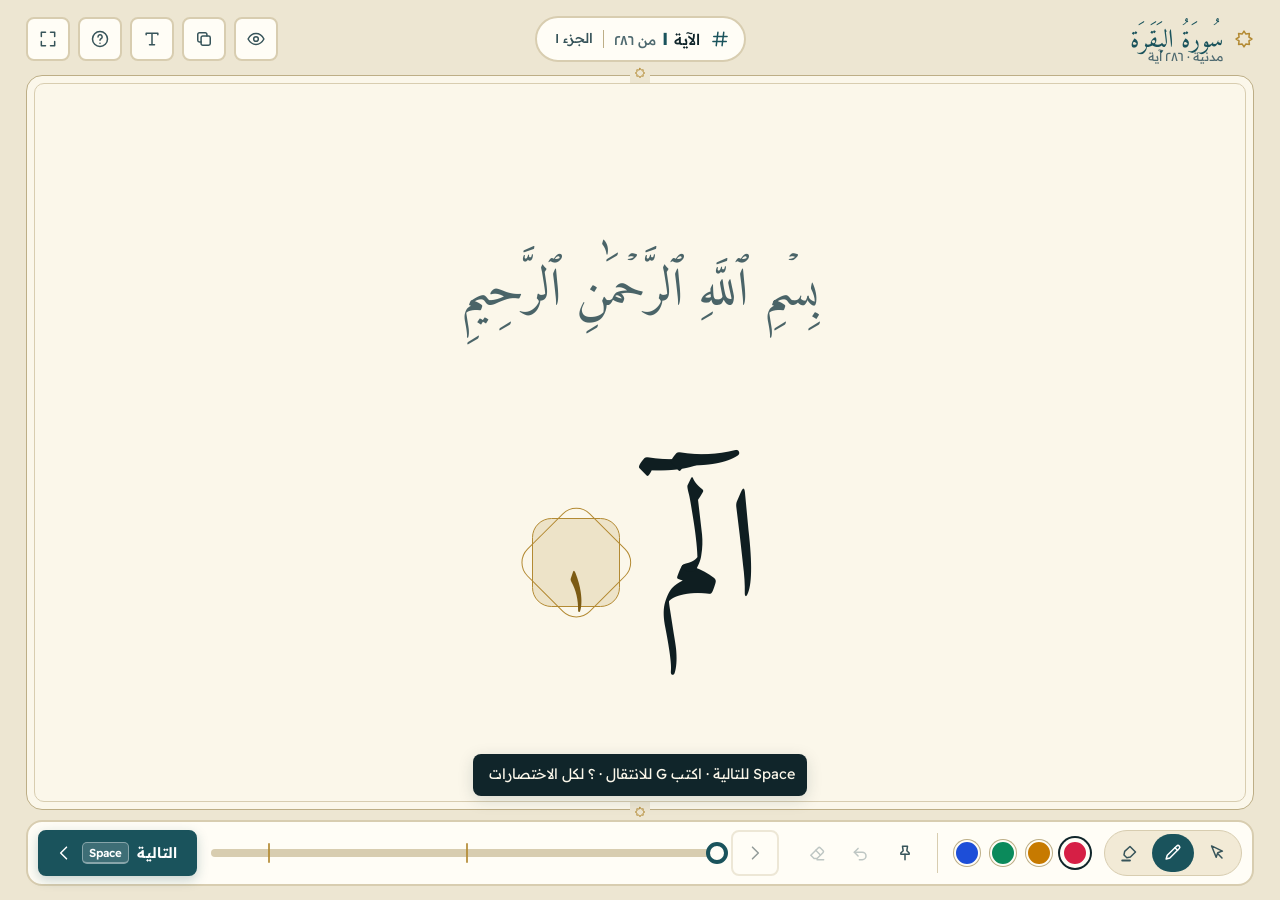
<file: index.html>
<!DOCTYPE html>
<html lang="ar" dir="rtl" data-theme="paper">
<head>
<meta charset="UTF-8">
<meta name="viewport" content="width=device-width, initial-scale=1, viewport-fit=cover">
<title>قارئ الآيات · سورة البقرة</title>
<meta name="theme-color" content="#EDE6D2" id="metaTheme">
<!-- الخطوط مستضافة داخل المشروع حتى تعمل القراءة دون اتصال -->
<link rel="stylesheet" href="fonts/fonts.css">
<!-- تطبيق ويب قابل للتثبيت ويعمل دون اتصال -->
<link rel="manifest" href="manifest.webmanifest">
<link rel="icon" href="icons/icon-192.png" type="image/png">
<link rel="apple-touch-icon" href="icons/apple-touch-icon.png">
<meta name="apple-mobile-web-app-capable" content="yes">
<meta name="mobile-web-app-capable" content="yes">
<meta name="apple-mobile-web-app-title" content="قارئ الآيات">
<style>
:root{
  --f-ui:'Readex Pro','Tajawal','Segoe UI',Tahoma,sans-serif;
  --f-quran:'Amiri Quran','Amiri',serif;
  --r:8px; --r-lg:16px; --pill:300px;
  --ease:cubic-bezier(.16,1,.3,1);
  --pad-x:clamp(18px,4.2vw,64px);
  --pad-y:clamp(14px,3.4vh,40px);
  --gap:10px;
}

/* ───────── الثيمات ───────── */
:root[data-theme="paper"]{
  color-scheme:light;
  --bg:#EDE6D2; --page:#FBF7EA; --surface:#FFFDF6; --surface-2:#F2EAD6;
  --ink:#10252A; --ink-2:#37545A; --ink-3:#4F6A70;
  --line:#D8CDB0; --line-2:#BDAE86;
  --verse:#0F1E21;
  --accent:#1A535C; --accent-2:#144149; --accent-ink:#FFFFFF; --accent-soft:#DDE9E3; --accent-rgb:26,83,92;
  --gold:#B38A33; --gold-ink:#7C5B14; --gold-soft:rgba(179,138,51,.18);
  --shadow:0 4px 16px rgba(13,46,52,.15);
  --pen-red:#D61F45; --pen-yellow:#C77A00; --pen-green:#0B8A5B; --pen-blue:#1D4ED8;
  --hl-red:#FF8FA8; --hl-yellow:#FFD83D; --hl-green:#6EE0A5; --hl-blue:#7CC4FF; --hl-alpha:.55;
}
:root[data-theme="day"]{
  color-scheme:light;
  --bg:#E4EFED; --page:#FFFFFF; --surface:#FFFFFF; --surface-2:#ECF6F4;
  --ink:#0D2E34; --ink-2:#3E5A60; --ink-3:#4F6B71;
  --line:#CFE0E2; --line-2:#9FBBC0;
  --verse:#06191D;
  --accent:#1A535C; --accent-2:#144149; --accent-ink:#FFFFFF; --accent-soft:#DCEEEF; --accent-rgb:26,83,92;
  --gold:#A8802C; --gold-ink:#76560F; --gold-soft:rgba(168,128,44,.16);
  --shadow:0 4px 16px rgba(13,46,52,.15);
  --pen-red:#D61F45; --pen-yellow:#C77A00; --pen-green:#0B8A5B; --pen-blue:#1D4ED8;
  --hl-red:#FF8FA8; --hl-yellow:#FFD83D; --hl-green:#6EE0A5; --hl-blue:#7CC4FF; --hl-alpha:.55;
}
:root[data-theme="night"]{
  color-scheme:dark;
  --bg:#071418; --page:#0D1F24; --surface:#122A30; --surface-2:#19363D;
  --ink:#EAE3D0; --ink-2:#BCCBC9; --ink-3:#93AAAE;
  --line:#23424A; --line-2:#3A6068;
  --verse:#F4EEDC;
  --accent:#6BD4CC; --accent-2:#8BDED8; --accent-ink:#0D2E34; --accent-soft:#17383D; --accent-rgb:107,212,204;
  --gold:#D8B466; --gold-ink:#E3C47E; --gold-soft:rgba(216,180,102,.18);
  --shadow:0 6px 22px rgba(0,0,0,.5);
  --pen-red:#FF6B86; --pen-yellow:#FFC53D; --pen-green:#4ADE9C; --pen-blue:#6EA8FF;
  --hl-red:#FF6B86; --hl-yellow:#FFC53D; --hl-green:#34D399; --hl-blue:#60A5FA; --hl-alpha:.36;
}

/* ───────── أساسيات ───────── */
*,*::before,*::after{box-sizing:border-box;margin:0;padding:0}
[hidden]{display:none!important}
html,body{height:100%}
body{
  background:var(--bg);color:var(--ink);font-family:var(--f-ui);font-size:16px;line-height:1.5;
  overflow:hidden;-webkit-user-select:none;user-select:none;-webkit-tap-highlight-color:transparent;
  transition:background-color .3s,color .3s;
}
input{font:inherit;color:inherit;-webkit-user-select:text;user-select:text}
button{font:inherit;color:inherit;cursor:pointer;background:none;border:0}
svg.i{width:20px;height:20px;flex:none;fill:none;stroke:currentColor;stroke-width:1.8;stroke-linecap:round;stroke-linejoin:round}
:focus-visible{outline:2px solid var(--accent);outline-offset:2px}
.kbd{display:inline-grid;place-items:center;min-width:22px;height:22px;padding:0 6px;border:1px solid var(--line-2);border-bottom-width:2px;border-radius:5px;background:var(--surface);color:var(--ink-2);font:600 .72rem/1 var(--f-ui);font-variant-numeric:tabular-nums}

/* ───────── الهيكل العام ───────── */
.app{
  height:100vh;height:100dvh;display:grid;grid-template-rows:auto minmax(0,1fr) auto;gap:var(--gap);
  padding:12px clamp(10px,2vw,28px) max(14px,env(safe-area-inset-bottom));
  position:relative;
}
.stage{position:relative;min-height:0}
.page{position:absolute;inset:0}

/* ───────── الصفحة (إطار مزدوج بروح المصحف) ───────── */
.paper{position:absolute;inset:0;z-index:0;border-radius:var(--r-lg);background:var(--page);border:1px solid var(--line-2);transition:background-color .3s,border-color .3s}
.paper::after{content:"";position:absolute;inset:7px;border:1px solid var(--line);border-radius:10px;pointer-events:none}
.paper-star{position:absolute;inset-inline:0;margin-inline:auto;width:26px;height:26px;padding:4px;background:var(--bg);color:var(--gold);fill:var(--gold-soft);stroke-width:1.5;z-index:1}
.paper-star.top{top:-13px}
.paper-star.bot{bottom:-13px}

/* ───────── منطقة الآية ───────── */
.scroll{
  position:absolute;inset:0;z-index:2;display:flex;overflow-y:auto;overflow-x:hidden;
  padding:var(--pad-y) var(--pad-x);scrollbar-width:thin;scrollbar-color:var(--line-2) transparent;
  touch-action:pan-y;overscroll-behavior:contain;border-radius:var(--r-lg);
}
.scroll[data-draw="1"]{touch-action:none}
.scroll[data-tool="pen"],.scroll[data-tool="highlighter"]{cursor:crosshair}
.flow{margin:auto;width:min(100%,1240px);text-align:center;font-family:var(--f-quran);font-size:48px;color:var(--verse);--lh:2.05}
.basmala{font-size:.34em;line-height:var(--lh);color:var(--ink-2);margin-block-end:.35em;opacity:.9}
.verse{
  line-height:var(--lh);word-spacing:.06em;font-kerning:normal;text-rendering:optimizeLegibility;
  text-wrap:balance;overflow-wrap:break-word;
}
.verse.long{text-wrap:pretty}
.verse .tail{white-space:nowrap}
.ayah-mark{
  position:relative;display:inline-grid;place-items:center;width:1.75em;height:1.75em;
  margin-inline-start:.4em;vertical-align:middle;
  font:400 .42em/1 var(--f-quran);color:var(--gold-ink);
}
.ayah-mark::before,.ayah-mark::after{content:"";position:absolute;inset:11%;border:1.5px solid var(--gold);border-radius:22%;background:var(--gold-soft)}
.ayah-mark::after{transform:rotate(45deg);background:transparent}
.ayah-mark span{position:relative;z-index:1;padding-top:.18em}
.ayah-mark.d3{font-size:.4em}
.flow.veiled .verse,.flow.veiled .basmala{visibility:hidden}
.veil-note{position:absolute;inset:0;z-index:3;display:grid;place-content:center;justify-items:center;gap:10px;pointer-events:none;color:var(--ink-3);font-size:.95rem}
.veil-note svg{width:30px;height:30px}

/* ───────── الشريط العلوي ───────── */
.topbar{position:relative;z-index:30;display:grid;grid-template-columns:1fr auto 1fr;align-items:center;gap:12px;min-height:48px}
.brand{display:flex;align-items:center;gap:10px;min-width:0}
.brand-star{width:32px;height:32px;color:var(--gold);fill:var(--gold-soft);stroke-width:1.4}
.brand h1{font:400 1.6rem/1.6 var(--f-quran);color:var(--accent);white-space:nowrap}
.brand p{font-size:.78rem;line-height:1.3;color:var(--ink-3);font-weight:400;margin-top:-4px}

.pill{
  display:inline-flex;align-items:center;gap:10px;height:46px;padding-inline:14px 18px;
  border:2px solid var(--line);border-radius:var(--pill);background:var(--surface);color:var(--ink);
  font-size:.95rem;font-weight:500;transition:border-color .15s,background-color .15s,transform .1s;
}
.pill:hover,.pill[aria-expanded="true"]{border-color:var(--accent)}
.pill:active{transform:scale(.98)}
.pill svg{color:var(--accent)}
.pill b{font-weight:700;font-size:1.15rem;color:var(--accent);font-variant-numeric:tabular-nums;padding-inline:2px}
.pill .of{color:var(--ink-3);font-size:.85rem}
.pill .sep{width:1px;height:18px;background:var(--line-2)}
.pill .juz{color:var(--ink-2);font-size:.85rem;white-space:nowrap}

.top-actions{display:flex;align-items:center;justify-content:flex-end;gap:8px}
.ibtn{
  display:inline-grid;place-items:center;width:44px;height:44px;border:2px solid var(--line);border-radius:var(--r);
  background:var(--surface);color:var(--ink-2);transition:border-color .15s,color .15s,background-color .15s,transform .1s;
}
.ibtn:hover{border-color:var(--accent);color:var(--ink)}
.ibtn:active{transform:scale(.94)}
.ibtn[aria-pressed="true"],.ibtn[aria-expanded="true"]{background:var(--accent-soft);border-color:var(--accent);color:var(--accent)}

/* ───────── النوافذ المنبثقة ───────── */
.pop{
  position:absolute;z-index:50;background:var(--surface);border:2px solid var(--line);border-radius:var(--r-lg);
  box-shadow:var(--shadow);animation:pop .22s var(--ease);
}
@keyframes pop{from{opacity:0;transform:translateY(-6px) scale(.985)}to{opacity:1;transform:none}}
.pop.jump{top:calc(100% + 8px);inset-inline:0;margin-inline:auto;width:min(480px,calc(100vw - 20px));padding:12px}
.pop.settings{top:calc(100% + 8px);inset-inline-end:0;width:min(340px,calc(100vw - 20px));padding:16px}

.jump-field{display:flex;align-items:center;gap:10px;height:48px;padding-inline:14px 6px;border:2px solid var(--line);border-radius:var(--r);background:var(--page)}
.jump-field:focus-within{border-color:var(--accent)}
.jump-field svg{color:var(--ink-3)}
.jump-field input{flex:1;min-width:0;height:100%;border:0;background:transparent;outline:0;font-size:1rem;font-weight:500;text-align:start;direction:rtl}
.jump-field input::placeholder{color:var(--ink-3);font-weight:400}
.jump-field .x{width:36px;height:36px;display:grid;place-items:center;border-radius:6px;color:var(--ink-3)}
.jump-field .x:hover{background:var(--surface-2);color:var(--ink)}
.jump-body{margin-top:10px;max-height:min(54vh,430px);overflow-y:auto;scrollbar-width:thin;scrollbar-color:var(--line-2) transparent}
.sub{font-size:.78rem;font-weight:600;color:var(--ink-3);margin:12px 4px 8px}
.sub:first-child{margin-top:2px}
.chips{display:flex;flex-wrap:wrap;gap:6px}
.chip{display:inline-flex;align-items:center;gap:8px;height:34px;padding-inline:12px;border:1px solid var(--line);border-radius:var(--pill);background:var(--surface-2);font-size:.84rem;color:var(--ink);transition:border-color .15s,background-color .15s}
.chip:hover{border-color:var(--accent);background:var(--accent-soft)}
.chip b{font-weight:700;color:var(--accent);font-variant-numeric:tabular-nums}
.grid{display:grid;grid-template-columns:repeat(8,1fr);gap:4px}
.cell{height:38px;border-radius:6px;font-size:.88rem;font-weight:500;color:var(--ink-2);font-variant-numeric:tabular-nums;transition:background-color .12s,color .12s}
.cell:hover{background:var(--surface-2);color:var(--ink)}
.cell[aria-current="true"]{background:var(--accent);color:var(--accent-ink);font-weight:700}
.res{display:flex;align-items:center;gap:12px;width:100%;padding:8px 10px;border-radius:var(--r);text-align:start}
.res:hover,.res.on{background:var(--accent-soft)}
.res .n{flex:none;min-width:46px;height:30px;display:grid;place-items:center;border-radius:var(--pill);background:var(--surface-2);border:1px solid var(--line);font-weight:700;font-size:.85rem;color:var(--accent);font-variant-numeric:tabular-nums}
.res .snip{font-family:var(--f-quran);font-size:1.18rem;line-height:1.9;color:var(--verse);white-space:nowrap;overflow:hidden;text-overflow:ellipsis;min-width:0}
.res mark{background:var(--gold-soft);color:inherit;border-radius:4px;box-shadow:0 0 0 2px var(--gold-soft)}
.empty{padding:22px 8px;text-align:center;color:var(--ink-3);font-size:.9rem}

.set-h{font-size:.78rem;font-weight:600;color:var(--ink-3);margin:0 2px 8px}
.set-h:not(:first-child){margin-top:16px}
.opts{display:grid;gap:8px}
.opts.c3{grid-template-columns:repeat(3,1fr)}
.opt{display:flex;flex-direction:column;align-items:center;justify-content:center;gap:2px;min-height:64px;padding:8px 6px;border:2px solid var(--line);border-radius:var(--r);background:var(--page);color:var(--ink-2);font-size:.82rem;font-weight:500;transition:border-color .15s,background-color .15s}
.opt:hover{border-color:var(--accent)}
.opt[aria-pressed="true"]{border-color:var(--accent);background:var(--accent-soft);color:var(--ink)}
.opt .s{font-size:1.45rem;line-height:1.8;color:var(--verse)}
.opt .chipc{width:34px;height:34px;border-radius:50%;border:2px solid var(--line-2);display:grid;place-items:center;font:400 1.5rem/1 var(--f-quran);padding-top:6px}
.stepper{display:flex;align-items:center;gap:10px}
.stepper .ibtn{width:48px;height:44px;font-weight:700;font-size:1rem}
.steps{flex:1;display:flex;align-items:center;justify-content:center;gap:8px}
.steps i{width:12px;height:12px;border-radius:50%;background:var(--line);transition:background-color .15s,transform .15s}
.steps i.on{background:var(--accent)}
.steps i.cur{transform:scale(1.35)}

/* ───────── الشريط السفلي ───────── */
.deck{
  position:relative;z-index:30;display:flex;flex-wrap:wrap;align-items:center;gap:8px 18px;
  padding:8px 10px;border:2px solid var(--line);border-radius:var(--r-lg);background:var(--surface);
}
.tools{display:flex;align-items:center;gap:12px;flex:0 0 auto;flex-wrap:wrap}
.seg{display:flex;gap:2px;padding:3px;border-radius:var(--pill);background:var(--surface-2);border:1px solid var(--line)}
.tbtn{display:inline-flex;align-items:center;gap:8px;height:38px;padding-inline:12px;border-radius:var(--pill);font-size:.88rem;font-weight:500;color:var(--ink-2);transition:background-color .15s,color .15s,transform .1s}
.tbtn:hover{color:var(--ink);background:var(--page)}
.tbtn:active{transform:scale(.96)}
.tbtn[aria-pressed="true"]{background:var(--accent);color:var(--accent-ink);font-weight:600}
.swatches{display:flex;align-items:center;gap:10px;padding-inline:4px;transition:opacity .2s}
body[data-tool="browse"] .swatches{opacity:.38;pointer-events:none}
.sw{position:relative;width:26px;height:26px;border-radius:50%;background:var(--sw);border:2px solid var(--surface);box-shadow:0 0 0 1px var(--line-2);transition:box-shadow .15s,transform .15s}
.sw::before{content:"";position:absolute;inset:-7px}
.sw:hover{transform:scale(1.12)}
.sw[aria-pressed="true"]{box-shadow:0 0 0 2px var(--surface),0 0 0 4px var(--ink)}
body[data-tool] .sw[data-c="red"]{--sw:var(--pen-red)}
body[data-tool] .sw[data-c="yellow"]{--sw:var(--pen-yellow)}
body[data-tool] .sw[data-c="green"]{--sw:var(--pen-green)}
body[data-tool] .sw[data-c="blue"]{--sw:var(--pen-blue)}
body[data-tool="highlighter"] .sw[data-c="red"]{--sw:var(--hl-red)}
body[data-tool="highlighter"] .sw[data-c="yellow"]{--sw:var(--hl-yellow)}
body[data-tool="highlighter"] .sw[data-c="green"]{--sw:var(--hl-green)}
body[data-tool="highlighter"] .sw[data-c="blue"]{--sw:var(--hl-blue)}
.acts{display:flex;align-items:center;gap:4px;padding-inline-start:12px;border-inline-start:1px solid var(--line)}
.abtn{display:inline-grid;place-items:center;width:40px;height:40px;border-radius:var(--r);color:var(--ink-2);transition:background-color .15s,color .15s,transform .1s}
.abtn:hover:not(:disabled){background:var(--surface-2);color:var(--ink)}
.abtn:active:not(:disabled){transform:scale(.92)}
.abtn:disabled{opacity:.32;cursor:default}
.abtn[aria-pressed="true"]{background:var(--accent-soft);color:var(--accent)}

.nav{display:flex;align-items:center;gap:14px;flex:1 1 360px;min-width:0}
.navbtn{display:inline-flex;align-items:center;justify-content:center;gap:8px;height:46px;padding-inline:14px;border:2px solid var(--line);border-radius:var(--r);background:var(--surface);color:var(--ink);font-weight:600;font-size:.92rem;transition:border-color .15s,background-color .15s,transform .1s,opacity .2s}
.navbtn:hover{border-color:var(--accent)}
.navbtn:active{transform:scale(.97)}
.navbtn.edge{opacity:.45}
.navbtn.next{padding-inline:18px 14px;background:var(--accent);border-color:var(--accent);color:var(--accent-ink);box-shadow:0 4px 12px rgba(var(--accent-rgb),.25)}
.navbtn.next:hover{background:var(--accent-2);border-color:var(--accent-2)}
.navbtn.next .kbd{background:rgba(255,255,255,.16);border-color:rgba(255,255,255,.38);color:inherit}
:root[data-theme="night"] .navbtn.next .kbd{background:rgba(13,46,52,.14);border-color:rgba(13,46,52,.4)}
.navbtn.bump{animation:bump .3s var(--ease)}
@keyframes bump{0%,100%{transform:none}30%{transform:translateX(5px)}60%{transform:translateX(-3px)}}

.scrub{position:relative;flex:1;height:46px;min-width:110px;display:flex;align-items:center;cursor:pointer;touch-action:none;outline-offset:0;border-radius:var(--r)}
.scrub-track{position:relative;width:100%;height:8px;border-radius:99px;background:var(--line);transition:background-color .3s}
.scrub-fill{position:absolute;inset:0;border-radius:99px;background:var(--accent);transform:scaleX(0);transform-origin:right center;transition:transform .18s var(--ease)}
.scrub-thumb{position:absolute;top:50%;inset-inline-start:0;width:22px;height:22px;margin-top:-11px;margin-inline-start:-11px;border-radius:50%;background:var(--surface);border:4px solid var(--accent);transition:translate .18s var(--ease),transform .15s}
.scrub:hover .scrub-thumb,.scrub.drag .scrub-thumb{transform:scale(1.18)}
.scrub.drag .scrub-fill,.scrub.drag .scrub-thumb{transition:none}
.tick{position:absolute;top:-6px;bottom:-6px;width:2px;margin-inline-start:-1px;border-radius:2px;background:var(--gold);opacity:.85}
.tip{position:absolute;bottom:calc(100% - 4px);transform:translateX(-50%);padding:5px 11px;border-radius:var(--r);background:var(--ink);color:var(--page);font-size:.8rem;white-space:nowrap;pointer-events:none;opacity:0;transition:opacity .12s;box-shadow:var(--shadow)}
.scrub:hover .tip,.scrub.drag .tip,.scrub:focus-visible .tip{opacity:1}

/* ───────── إشعار خفيف + نافذة الاختصارات ───────── */
.toast{
  position:fixed;inset-inline:0;bottom:104px;margin-inline:auto;width:max-content;max-width:min(92vw,540px);z-index:70;
  display:flex;align-items:center;gap:14px;padding:10px 12px 10px 16px;border-radius:var(--r);
  background:var(--ink);color:var(--page);font-size:.9rem;box-shadow:var(--shadow);
  opacity:0;transform:translateY(10px);pointer-events:none;transition:opacity .2s,transform .3s var(--ease);
}
.toast.show{opacity:1;transform:none;pointer-events:auto}
.toast button{height:30px;padding-inline:12px;border-radius:6px;background:rgba(255,255,255,.14);color:inherit;font-weight:600;font-size:.82rem}
:root[data-theme="night"] .toast button{background:rgba(13,46,52,.14)}
.toast button:hover{background:rgba(255,255,255,.26)}

dialog{
  margin:auto;border:2px solid var(--line);border-radius:var(--r-lg);background:var(--surface);color:var(--ink);
  width:min(680px,calc(100vw - 24px));max-height:calc(100dvh - 24px);box-shadow:var(--shadow);padding:0;overflow:hidden;
}
dialog::backdrop{background:rgba(7,20,24,.55)}
dialog[open]{animation:pop .24s var(--ease)}
.dlg-head{display:flex;align-items:center;justify-content:space-between;padding:16px 20px;border-bottom:1px solid var(--line)}
.dlg-head h2{font-size:1.1rem;font-weight:700;color:var(--accent)}
.dlg-body{padding:6px 20px 20px;overflow-y:auto;max-height:calc(100dvh - 110px);display:grid;grid-template-columns:1fr 1fr;gap:0 32px}
.dlg-body h3{grid-column:1/-1;font-size:.82rem;font-weight:700;color:var(--ink-3);margin:18px 0 4px}
.dlg-body .row{display:flex;align-items:center;justify-content:space-between;gap:12px;padding:8px 0;border-bottom:1px solid var(--line);font-size:.9rem}
.dlg-body .keys{display:flex;gap:5px;flex-wrap:wrap;justify-content:flex-end}

/* ───────── لوحتا الكتابة ───────── */
canvas.layer{position:fixed;inset:0;pointer-events:none}
#hlCanvas{z-index:1}
#penCanvas{z-index:40}

/* ───────── وضع التركيز (ملء الشاشة) ───────── */
.fhandle{position:fixed;top:12px;inset-inline-end:12px;z-index:31;display:none;width:40px;height:40px;place-items:center;border-radius:50%;background:var(--surface);border:2px solid var(--line);color:var(--ink-2);opacity:.5;transition:opacity .2s}
.fhandle:hover{opacity:1}
body.focus:not(.chrome-on) .fhandle{display:grid}
body.focus .app{padding:0;gap:0;grid-template-rows:minmax(0,1fr)}
body.focus .paper{border-radius:0;border:0}
body.focus .paper::after,body.focus .paper-star{display:none}
body.focus .scroll{border-radius:0;cursor:crosshair}
body.focus .topbar,body.focus .deck{position:absolute;z-index:32;background:color-mix(in srgb,var(--page) 90%,transparent);-webkit-backdrop-filter:blur(12px);backdrop-filter:blur(12px);transition:opacity .25s,transform .35s var(--ease),visibility 0s linear .25s}
body.focus .topbar{top:0;inset-inline:0;padding:10px 16px;border-bottom:1px solid var(--line)}
body.focus .deck{bottom:14px;inset-inline:14px;margin-inline:auto;max-width:1180px;box-shadow:var(--shadow)}
body.focus .chrome{opacity:0;pointer-events:none;visibility:hidden}
body.focus .topbar.chrome{transform:translateY(-12px)}
body.focus .deck.chrome{transform:translateY(14px)}
body.focus.chrome-on .chrome{opacity:1;pointer-events:auto;transform:none;visibility:visible;transition-delay:0s}
body.focus:not(.chrome-on) .scroll{cursor:crosshair}
body.focus .toast{bottom:96px}

/* ───────── وضع التيك توك للجوال في ملء الشاشة ───────── */
.tt-viewport{position:absolute;inset:0;z-index:2;overflow:hidden}
.tt-track{position:absolute;inset:0;width:100%;height:100%}
.tt-slide.tt-prev,.tt-slide.tt-next{display:none}
body.focus.tiktok-active .tt-viewport{
  position:absolute;inset:0;overflow:hidden;touch-action:none;
  -webkit-user-select:none;user-select:none;
}
body.focus.tiktok-active .tt-track{
  position:absolute;inset:0;width:100%;height:100%;
  will-change:transform;touch-action:none;
}
body.focus.tiktok-active .tt-slide{
  position:absolute;inset:0;width:100%;height:100%;display:flex;
  padding:var(--pad-y) var(--pad-x);box-sizing:border-box;
  background:var(--page);overflow-y:auto;overflow-x:hidden;
  touch-action:none;box-shadow:0 -8px 26px rgba(0,0,0,.04),0 8px 26px rgba(0,0,0,.04);
}
:root[data-theme="night"] body.focus.tiktok-active .tt-slide{
  box-shadow:0 -10px 30px rgba(0,0,0,.35),0 10px 30px rgba(0,0,0,.35);
}
body.focus.tiktok-active .tt-slide.tt-prev{
  display:flex;transform:translate3d(0,-100%,0);
}
body.focus.tiktok-active .tt-slide.tt-curr{
  display:flex;transform:translate3d(0,0,0);
}
body.focus.tiktok-active .tt-slide.tt-next{
  display:flex;transform:translate3d(0,100%,0);
}

/* ───────── الاستجابة ───────── */
@media (max-width:1280px){
  .tbtn span{display:none}
  .tbtn{padding-inline:11px}
  .navbtn.prev span{display:none}
  .navbtn.prev{padding-inline:12px}
}
@media (max-width:1100px){
  .nav{order:-1;flex:1 1 100%}
  .tools{flex:1 1 100%;justify-content:center}
}
@media (max-width:760px){
  .brand p,.pill .of{display:none}
  .brand h1{font-size:1.3rem}
  .brand-star{width:26px;height:26px}
  .btn-veil,.btn-copy,.btn-help{display:none}
  .navbtn.next .kbd{display:none}
}
@media (max-width:520px){
  .pill .juz,.pill .sep{display:none}
  .pill{padding-inline:12px 14px;gap:8px}
  .brand h1{font-size:1.15rem}
  .deck{padding:6px 8px;gap:4px 10px}
  .tools{gap:4px 8px;justify-content:space-between;flex:1 1 100%;min-width:0}
  .tbtn{height:34px;padding-inline:8px}
  .seg{padding:2px;gap:0}
  .swatches{gap:6px;padding-inline:0}
  .sw{width:20px;height:20px}
  .acts{padding-inline-start:4px;gap:0}
  .abtn{width:32px;height:36px}
  body[data-tool="browse"] .swatches,body[data-tool="browse"] .acts{display:none}
  body[data-tool="browse"] .tools{justify-content:center}
  .grid{grid-template-columns:repeat(6,1fr)}
  .dlg-body{grid-template-columns:1fr}
  .toast{bottom:150px}
  .navbtn.next span{display:none}
  .navbtn.next{padding-inline:14px}
}
@media (max-height:560px){
  .brand p{display:none}
  :root{--pad-y:10px}
}
/* ───────── تنبيه الزائر الجديد إلى زر ملء الشاشة (الجوال) ───────── */
.onboard{position:fixed;inset:0;z-index:80;cursor:pointer;animation:obIn .4s var(--ease)}
.onboard-shade{
  position:absolute;inset:0;background:rgba(18,22,24,.5);
  -webkit-backdrop-filter:grayscale(1);backdrop-filter:grayscale(1);
  -webkit-mask:radial-gradient(circle at var(--ob-x) var(--ob-y),transparent var(--ob-r),#000 calc(var(--ob-r) + 1px));
  mask:radial-gradient(circle at var(--ob-x) var(--ob-y),transparent var(--ob-r),#000 calc(var(--ob-r) + 1px));
}
.onboard-ring{
  position:absolute;left:calc(var(--ob-x) - var(--ob-r));top:calc(var(--ob-y) - var(--ob-r));
  width:calc(var(--ob-r) * 2);height:calc(var(--ob-r) * 2);border-radius:50%;
  border:3px solid #fff;pointer-events:none;animation:obPulse 1.6s ease-out infinite;
}
.onboard-arrow{
  position:absolute;left:calc(var(--ob-x) - 18px);top:calc(var(--ob-y) + var(--ob-r) + 10px);
  width:36px;height:46px;color:#fff;pointer-events:none;
  filter:drop-shadow(0 2px 6px rgba(0,0,0,.45));animation:obArrow 1.1s ease-in-out infinite;
}
.onboard-card{
  position:absolute;top:calc(var(--ob-y) + var(--ob-r) + 68px);inset-inline:16px;margin-inline:auto;max-width:340px;
  padding:14px 18px 12px;border-radius:var(--r-lg);background:var(--surface);color:var(--ink);
  box-shadow:var(--shadow);text-align:center;font-size:.95rem;line-height:1.7;cursor:default;
}
.onboard-card b{display:block;font-size:1.05rem;color:var(--accent);margin-bottom:2px}
.onboard-acts{display:flex;flex-wrap:wrap;justify-content:center;gap:2px 10px;margin-top:8px}
.onboard-skip{padding:4px 8px;font-size:.82rem;color:var(--ink-3);text-decoration:underline;text-underline-offset:3px}
.onboard-skip[data-act="later"]{color:var(--accent);font-weight:600}
@keyframes obIn{from{opacity:0}to{opacity:1}}
@keyframes obPulse{0%{box-shadow:0 0 0 0 rgba(255,255,255,.6)}100%{box-shadow:0 0 0 20px rgba(255,255,255,0)}}
@keyframes obArrow{0%,100%{transform:translateY(10px);opacity:.25}50%{transform:translateY(0);opacity:1}}

@media (prefers-reduced-motion:reduce){
  *,*::before,*::after{animation-duration:.01ms!important;animation-iteration-count:1!important;transition-duration:.01ms!important}
}
</style>
<script data-goatcounter="https://sharif101.goatcounter.com/count" async src="//gc.zgo.at/count.js"></script>
</head>
<body data-tool="pen">
<!--
THESIS: الآية هي الواجهة؛ كل ما عداها يتراجع ويظهر عند الحاجة فقط، بدل مسطرة كيبورد عملاقة وشارات اختصارات دائمة.
OWN-WORLD: ورق مصحف دافئ وإطار مزدوج، حبر بترولي، أزرار هيكلية #1A535C من هوية المنصة، والذهبي للزخرفة فقط (وردة نهاية الآية وعلامات الأجزاء). ثيمان إضافيان: نهاري ساطع وليلي.
STORY: معلم يعرض السورة في الفصل، يقرأ آية آية، يؤشر على الكلمات بقلم أو تظليل، وينتقل برقم الآية أو بكلمة منها.
FIRST VIEWPORT: شريط علوي نحيف (السورة، موضع الآية، أدوات العرض) / صفحة مؤطرة تعرض الآية بأكبر حجم يتسع لها / شريط سفلي واحد (أدوات الكتابة + شريط التقدم + السابقة والتالية).
FORM: Operate — قارئ بمقاس تلقائي.
-->

<svg width="0" height="0" style="position:absolute" aria-hidden="true" focusable="false">
  <symbol id="i-star" viewBox="0 0 24 24"><path d="M12 2.5l2.3 3.6 4.2-.6-.6 4.2 3.6 2.3-3.6 2.3.6 4.2-4.2-.6L12 21.5l-2.3-3.6-4.2.6.6-4.2L2.5 12l3.6-2.3-.6-4.2 4.2.6z"/></symbol>
  <symbol id="i-hash" viewBox="0 0 24 24"><path d="M9.5 4L7.5 20M16.5 4l-2 16M4.5 9h16M3.5 15h16"/></symbol>
  <symbol id="i-chev-r" viewBox="0 0 24 24"><path d="M9 5l7 7-7 7"/></symbol>
  <symbol id="i-chev-l" viewBox="0 0 24 24"><path d="M15 5l-7 7 7 7"/></symbol>
  <symbol id="i-cursor" viewBox="0 0 24 24"><path d="M5.5 3.5l13 6.2-5.6 1.9-1.9 5.6z"/><path d="M13 13l5 5"/></symbol>
  <symbol id="i-pen" viewBox="0 0 24 24"><path d="M16.5 3.6a2.1 2.1 0 0 1 3 3L8.2 17.9 3.8 19.2l1.3-4.4z"/><path d="M14.4 5.7l3 3"/></symbol>
  <symbol id="i-marker" viewBox="0 0 24 24"><path d="M13.2 4.2l6.6 6.6-6.1 6.1-4.3.8-3.4-3.4.8-4.3z"/><path d="M4 21h9" stroke-width="2.6"/></symbol>
  <symbol id="i-pin" viewBox="0 0 24 24"><path d="M9 4h6l-.8 5.2L17 12v1.5H7V12l2.8-2.8z"/><path d="M12 13.5V20"/></symbol>
  <symbol id="i-undo" viewBox="0 0 24 24"><path d="M8.5 6.5L4 11l4.5 4.5"/><path d="M4 11h9.5a4.5 4.5 0 0 1 0 9H10"/></symbol>
  <symbol id="i-eraser" viewBox="0 0 24 24"><path d="M4.6 14.6l8.7-8.7a2 2 0 0 1 2.8 0l3 3a2 2 0 0 1 0 2.8l-7 7H8.5z"/><path d="M10.5 8.7l5 5M12 20h8"/></symbol>
  <symbol id="i-expand" viewBox="0 0 24 24"><path d="M4 9V4h5M20 9V4h-5M4 15v5h5M20 15v5h-5"/></symbol>
  <symbol id="i-collapse" viewBox="0 0 24 24"><path d="M9 4v5H4M15 4v5h5M9 20v-5H4M15 20v-5h5"/></symbol>
  <symbol id="i-type" viewBox="0 0 24 24"><path d="M5 7V5h14v2M12 5v14M9 19h6"/></symbol>
  <symbol id="i-help" viewBox="0 0 24 24"><circle cx="12" cy="12" r="9"/><path d="M9.6 9.5a2.5 2.5 0 1 1 3.6 2.2c-.8.4-1.2 1-1.2 1.8M12 17h.01"/></symbol>
  <symbol id="i-eye" viewBox="0 0 24 24"><path d="M2.5 12S6 5.5 12 5.5 21.5 12 21.5 12 18 18.5 12 18.5 2.5 12 2.5 12z"/><circle cx="12" cy="12" r="2.8"/></symbol>
  <symbol id="i-eye-off" viewBox="0 0 24 24"><path d="M2.5 12S6 5.5 12 5.5 21.5 12 21.5 12 18 18.5 12 18.5 2.5 12 2.5 12z"/><circle cx="12" cy="12" r="2.8"/><path d="M4 4l16 16"/></symbol>
  <symbol id="i-copy" viewBox="0 0 24 24"><rect x="8.5" y="8.5" width="11" height="11" rx="2"/><path d="M15.5 8.5v-2a2 2 0 0 0-2-2h-7a2 2 0 0 0-2 2v7a2 2 0 0 0 2 2h2"/></symbol>
  <symbol id="i-search" viewBox="0 0 24 24"><circle cx="11" cy="11" r="6.5"/><path d="M16 16l4.5 4.5"/></symbol>
  <symbol id="i-x" viewBox="0 0 24 24"><path d="M6 6l12 12M18 6L6 18"/></symbol>
  <symbol id="i-more" viewBox="0 0 24 24"><path d="M5 12h.01M12 12h.01M19 12h.01" stroke-width="3.2"/></symbol>
</svg>

<div class="app" id="app">

  <header class="topbar chrome" id="topbar">
    <div class="brand">
      <svg class="i brand-star" aria-hidden="true"><use href="#i-star"/></svg>
      <div>
        <h1>سُورَةُ البَقَرَة</h1>
        <p>مدنية · ٢٨٦ آية</p>
      </div>
    </div>

    <button type="button" class="pill" id="pillBtn" aria-haspopup="dialog" aria-expanded="false" aria-controls="jumpPop" title="الانتقال إلى آية (G)">
      <svg class="i" aria-hidden="true"><use href="#i-hash"/></svg>
      <span>الآية <b id="pillNum">١</b> <span class="of">من ٢٨٦</span></span>
      <span class="sep" aria-hidden="true"></span>
      <span class="juz" id="pillJuz">الجزء ١</span>
    </button>

    <div class="top-actions">
      <button type="button" class="ibtn btn-veil" id="veilBtn" aria-pressed="false" aria-label="إخفاء الآية للتسميع" title="إخفاء الآية للتسميع (B)"><svg class="i" aria-hidden="true"><use href="#i-eye"/></svg></button>
      <button type="button" class="ibtn btn-copy" id="copyBtn" aria-label="نسخ نص الآية" title="نسخ نص الآية (Ctrl+C)"><svg class="i" aria-hidden="true"><use href="#i-copy"/></svg></button>
      <button type="button" class="ibtn" id="setBtn" aria-haspopup="dialog" aria-expanded="false" aria-controls="setPop" aria-label="إعدادات القراءة: الخط والحجم والمظهر" title="الخط والحجم والمظهر"><svg class="i" aria-hidden="true"><use href="#i-type"/></svg></button>
      <button type="button" class="ibtn btn-help" id="helpBtn" aria-label="اختصارات لوحة المفاتيح" title="الاختصارات (؟)"><svg class="i" aria-hidden="true"><use href="#i-help"/></svg></button>
      <button type="button" class="ibtn" id="fsBtn" aria-label="وضع التركيز وملء الشاشة" title="ملء الشاشة (F)"><svg class="i" aria-hidden="true"><use href="#i-expand"/></svg></button>
    </div>

    <!-- الانتقال: رقم أو كلمة من الآية -->
    <div class="pop jump" id="jumpPop" role="dialog" aria-label="الانتقال إلى آية" hidden>
      <div class="jump-field">
        <svg class="i" aria-hidden="true"><use href="#i-search"/></svg>
        <input type="text" id="jumpInput" inputmode="search" dir="rtl" autocomplete="off" autocapitalize="off" spellcheck="false" placeholder="رقم الآية أو كلمة منها" aria-label="رقم الآية أو كلمة منها">
        <button type="button" class="x" id="jumpClear" aria-label="مسح البحث" hidden><svg class="i" aria-hidden="true"><use href="#i-x"/></svg></button>
      </div>
      <div class="jump-body" id="jumpBody">
        <div id="jumpHome">
          <p class="sub">انتقال سريع</p>
          <div class="chips" id="quickChips"></div>
          <div id="recentWrap" hidden>
            <p class="sub">آخر ما عُرض</p>
            <div class="chips" id="recentChips"></div>
          </div>
          <p class="sub">كل الآيات</p>
          <div id="gridWrap"></div>
        </div>
        <div id="jumpResults" hidden></div>
      </div>
    </div>

    <!-- إعدادات القراءة -->
    <div class="pop settings" id="setPop" role="dialog" aria-label="إعدادات القراءة" hidden>
      <p class="set-h">الخط</p>
      <div class="opts c3" id="fontOpts"></div>
      <p class="set-h">حجم الخط</p>
      <div class="stepper">
        <button type="button" class="ibtn" id="sizeDown" aria-label="تصغير الخط" title="تصغير (-)">أ−</button>
        <div class="steps" id="sizeSteps" aria-hidden="true"></div>
        <button type="button" class="ibtn" id="sizeUp" aria-label="تكبير الخط" title="تكبير (+)">أ+</button>
      </div>
      <p class="set-h">المظهر</p>
      <div class="opts c3" id="themeOpts"></div>
      <div style="margin-top:14px;padding-top:10px;border-top:1px solid var(--line);display:flex;align-items:center;justify-content:space-between;flex-wrap:wrap;gap:8px;font-size:.78rem;color:var(--ink-3)">
        <span>تواصل مع المطور:</span>
        <div style="display:flex;gap:8px;align-items:center">
          <a href="https://wa.me/966535139673" target="_blank" rel="noopener" style="color:#25D366;font-weight:600;text-decoration:none">واتساب</a>
          <span>·</span>
          <span style="font-family:monospace,sans-serif;color:var(--accent);-webkit-user-select:text!important;user-select:text!important;cursor:text;direction:ltr">abd.sha.dev.1991@gmail.com</span>
        </div>
      </div>
    </div>
  </header>

  <main class="stage" id="stage">
    <div class="page">
      <div class="paper" aria-hidden="true">
        <svg class="i paper-star top"><use href="#i-star"/></svg>
        <svg class="i paper-star bot"><use href="#i-star"/></svg>
      </div>
      <div class="tt-viewport" id="ttViewport">
        <div class="tt-track" id="ttTrack">
          <div class="tt-slide tt-prev" id="ttPrev" aria-hidden="true">
            <div class="flow" id="flowPrev">
              <p class="basmala" id="basmalaPrev" hidden>بِسۡمِ ٱللَّهِ ٱلرَّحۡمَٰنِ ٱلرَّحِيمِ</p>
              <p class="verse" id="versePrev"></p>
            </div>
          </div>
          <div class="scroll tt-slide tt-curr" id="scroll" data-tool="pen" data-draw="1">
            <div class="flow" id="flow">
              <p class="basmala" id="basmala" hidden>بِسۡمِ ٱللَّهِ ٱلرَّحۡمَٰنِ ٱلرَّحِيمِ</p>
              <p class="verse" id="verse" aria-live="polite"></p>
            </div>
          </div>
          <div class="tt-slide tt-next" id="ttNext" aria-hidden="true">
            <div class="flow" id="flowNext">
              <p class="basmala" id="basmalaNext" hidden>بِسۡمِ ٱللَّهِ ٱلرَّحۡمَٰنِ ٱلرَّحِيمِ</p>
              <p class="verse" id="verseNext"></p>
            </div>
          </div>
        </div>
      </div>
      <div class="veil-note" id="veilNote" hidden>
        <svg class="i" aria-hidden="true"><use href="#i-eye-off"/></svg>
        <span>الآية مخفية للتسميع · اضغط B لإظهارها</span>
      </div>
    </div>
  </main>

  <footer class="deck chrome" id="deck">
    <div class="tools" role="toolbar" aria-label="أدوات الشرح والكتابة على الآية">
      <div class="seg" role="group" aria-label="الأداة">
        <button type="button" class="tbtn" data-tool="browse" aria-pressed="false" title="تصفّح بلا كتابة (3)"><svg class="i" aria-hidden="true"><use href="#i-cursor"/></svg><span>تصفّح</span></button>
        <button type="button" class="tbtn" data-tool="pen" aria-pressed="true" title="قلم للتأشير (1)"><svg class="i" aria-hidden="true"><use href="#i-pen"/></svg><span>قلم</span></button>
        <button type="button" class="tbtn" data-tool="highlighter" aria-pressed="false" title="تظليل (2)"><svg class="i" aria-hidden="true"><use href="#i-marker"/></svg><span>تظليل</span></button>
      </div>
      <div class="swatches" role="group" aria-label="اللون">
        <button type="button" class="sw" data-c="red" aria-pressed="true" aria-label="أحمر" title="أحمر"></button>
        <button type="button" class="sw" data-c="yellow" aria-pressed="false" aria-label="أصفر" title="أصفر"></button>
        <button type="button" class="sw" data-c="green" aria-pressed="false" aria-label="أخضر" title="أخضر"></button>
        <button type="button" class="sw" data-c="blue" aria-pressed="false" aria-label="أزرق" title="أزرق"></button>
      </div>
      <div class="acts">
        <button type="button" class="abtn" id="pinBtn" aria-pressed="false" aria-label="تثبيت الكتابة" title="تثبيت الكتابة: تبقى حتى تنتقل لآية أخرى (L)"><svg class="i" aria-hidden="true"><use href="#i-pin"/></svg></button>
        <button type="button" class="abtn" id="undoBtn" aria-label="تراجع عن آخر خط" title="تراجع (Ctrl+Z)" disabled><svg class="i" aria-hidden="true"><use href="#i-undo"/></svg></button>
        <button type="button" class="abtn" id="clearBtn" aria-label="مسح الكتابة" title="مسح الكتابة (C)" disabled><svg class="i" aria-hidden="true"><use href="#i-eraser"/></svg></button>
      </div>
    </div>

    <div class="nav">
      <button type="button" class="navbtn prev" id="prevBtn" aria-label="الآية السابقة" title="السابقة (Shift+Space أو →)"><svg class="i" aria-hidden="true"><use href="#i-chev-r"/></svg><span>السابقة</span></button>
      <div class="scrub" id="scrub" role="slider" tabindex="0" aria-label="موضع الآية في السورة" aria-valuemin="1" aria-valuemax="286" aria-valuenow="1">
        <div class="scrub-track" id="scrubTrack">
          <div class="scrub-fill" id="scrubFill"></div>
          <div class="scrub-thumb" id="scrubThumb"></div>
        </div>
        <div class="tip" id="scrubTip"></div>
      </div>
      <button type="button" class="navbtn next" id="nextBtn" aria-label="الآية التالية" title="التالية (Space أو ←)"><span>التالية</span><span class="kbd" aria-hidden="true">Space</span><svg class="i" aria-hidden="true"><use href="#i-chev-l"/></svg></button>
    </div>
  </footer>
</div>

<button type="button" class="fhandle" id="fHandle" aria-label="إظهار أدوات التحكم" title="إظهار الأدوات"><svg class="i" aria-hidden="true"><use href="#i-more"/></svg></button>

<canvas class="layer" id="hlCanvas" aria-hidden="true"></canvas>
<canvas class="layer" id="penCanvas" aria-hidden="true"></canvas>

<div class="toast" id="toast" role="status" aria-live="polite"><span id="toastMsg"></span><button type="button" id="toastAct" hidden></button></div>

<dialog id="helpDlg" aria-labelledby="helpTitle">
  <div class="dlg-head">
    <h2 id="helpTitle">اختصارات لوحة المفاتيح</h2>
    <button type="button" class="ibtn" id="helpClose" aria-label="إغلاق"><svg class="i" aria-hidden="true"><use href="#i-x"/></svg></button>
  </div>
  <div class="dlg-body">
    <h3>التنقّل</h3>
    <div class="row"><span>الآية التالية</span><span class="keys"><span class="kbd">Space</span><span class="kbd">←</span><span class="kbd">↓</span><span class="kbd">PgDn</span></span></div>
    <div class="row"><span>الآية السابقة</span><span class="keys"><span class="kbd">Shift</span><span class="kbd">Space</span><span class="kbd">→</span><span class="kbd">↑</span><span class="kbd">PgUp</span></span></div>
    <div class="row"><span>الانتقال برقم أو كلمة</span><span class="keys"><span class="kbd">G</span><span class="kbd">/</span><span class="kbd">Ctrl K</span></span></div>
    <div class="row"><span>أول آية / آخر آية</span><span class="keys"><span class="kbd">Home</span><span class="kbd">End</span></span></div>
    <h3>الكتابة على الآية</h3>
    <div class="row"><span>قلم</span><span class="keys"><span class="kbd">1</span><span class="kbd">P</span></span></div>
    <div class="row"><span>تظليل</span><span class="keys"><span class="kbd">2</span><span class="kbd">H</span></span></div>
    <div class="row"><span>تصفّح بلا كتابة</span><span class="keys"><span class="kbd">3</span><span class="kbd">V</span></span></div>
    <div class="row"><span>تثبيت الكتابة</span><span class="keys"><span class="kbd">L</span></span></div>
    <div class="row"><span>تراجع عن آخر خط</span><span class="keys"><span class="kbd">Ctrl Z</span><span class="kbd">⌫</span></span></div>
    <div class="row"><span>مسح الكتابة</span><span class="keys"><span class="kbd">C</span><span class="kbd">Del</span></span></div>
    <h3>العرض</h3>
    <div class="row"><span>وضع التركيز وملء الشاشة</span><span class="keys"><span class="kbd">F</span></span></div>
    <div class="row"><span>إخفاء الآية للتسميع</span><span class="keys"><span class="kbd">B</span><span class="kbd">.</span></span></div>
    <div class="row"><span>تكبير / تصغير الخط</span><span class="keys"><span class="kbd">+</span><span class="kbd">−</span></span></div>
    <div class="row"><span>تبديل المظهر</span><span class="keys"><span class="kbd">T</span></span></div>
    <div class="row"><span>نسخ نص الآية</span><span class="keys"><span class="kbd">Ctrl C</span></span></div>
    <div class="row"><span>هذه النافذة</span><span class="keys"><span class="kbd">؟</span></span></div>
    <div style="grid-column:1/-1;margin-top:20px;padding-top:16px;border-top:1px dashed var(--line);display:flex;align-items:center;justify-content:space-between;flex-wrap:wrap;gap:12px">
      <span style="font-size:.88rem;color:var(--ink-2);font-weight:600">تواصل مع المطور:</span>
      <div style="display:flex;gap:10px;align-items:center;flex-wrap:wrap">
        <a href="https://wa.me/966535139673" target="_blank" rel="noopener" style="display:inline-flex;align-items:center;gap:6px;padding:6px 14px;border-radius:var(--pill);background:#25D366;color:#fff;text-decoration:none;font-size:.84rem;font-weight:600;box-shadow:0 2px 6px rgba(37,211,102,.25)">
          <svg style="width:16px;height:16px;fill:currentColor" viewBox="0 0 24 24"><path d="M12.04 2c-5.46 0-9.91 4.45-9.91 9.91 0 1.75.46 3.45 1.32 4.95L2.05 22l5.25-1.38c1.45.79 3.08 1.21 4.74 1.21 5.46 0 9.91-4.45 9.91-9.91 0-2.65-1.03-5.14-2.9-7.01A9.816 9.816 0 0 0 12.04 2z"/></svg>
          واتساب
        </a>
        <div style="display:inline-flex;align-items:center;gap:8px;padding:5px 12px;border-radius:var(--pill);background:var(--surface);border:1px solid var(--line);direction:ltr">
          <span id="devEmailVal" style="font-family:monospace,sans-serif;font-size:.85rem;color:var(--accent);-webkit-user-select:text!important;user-select:text!important;cursor:text;direction:ltr">abd.sha.dev.1991@gmail.com</span>
          <button type="button" id="copyEmailBtn" title="نسخ الإيميل" style="cursor:pointer;padding:3px 8px;border-radius:4px;background:var(--accent-soft);color:var(--accent);font-size:.76rem;font-weight:600;border:0;display:inline-flex;align-items:center;gap:4px">
            <svg style="width:13px;height:13px;fill:none;stroke:currentColor;stroke-width:2" viewBox="0 0 24 24"><rect x="9" y="9" width="13" height="13" rx="2"/><path d="M5 15H4a2 2 0 0 1-2-2V4a2 2 0 0 1 2-2h9a2 2 0 0 1 2 2v1"/></svg>
            نسخ
          </button>
        </div>
      </div>
    </div>
  </div>
</dialog>

<script>
(() => {
'use strict';

const verses = [
        "الٓمٓ ﴿١﴾",
        "ذَٰلِكَ ٱلۡكِتَٰبُ لَا رَيۡبَۛ فِيهِۛ هُدٗى لِّلۡمُتَّقِينَ ﴿٢﴾",
        "ٱلَّذِينَ يُؤۡمِنُونَ بِٱلۡغَيۡبِ وَيُقِيمُونَ ٱلصَّلَوٰةَ وَمِمَّا رَزَقۡنَٰهُمۡ يُنفِقُونَ ﴿٣﴾",
        "وَٱلَّذِينَ يُؤۡمِنُونَ بِمَآ أُنزِلَ إِلَيۡكَ وَمَآ أُنزِلَ مِن قَبۡلِكَ وَبِٱلۡأٓخِرَةِ هُمۡ يُوقِنُونَ ﴿٤﴾",
        "أُوْلَٰٓئِكَ عَلَىٰ هُدٗى مِّن رَّبِّهِمۡۖ وَأُوْلَٰٓئِكَ هُمُ ٱلۡمُفۡلِحُونَ ﴿٥﴾",
        "إِنَّ ٱلَّذِينَ كَفَرُواْ سَوَآءٌ عَلَيۡهِمۡ ءَأَنذَرۡتَهُمۡ أَمۡ لَمۡ تُنذِرۡهُمۡ لَا يُؤۡمِنُونَ ﴿٦﴾",
        "خَتَمَ ٱللَّهُ عَلَىٰ قُلُوبِهِمۡ وَعَلَىٰ سَمۡعِهِمۡۖ وَعَلَىٰٓ أَبۡصَٰرِهِمۡ غِشَٰوَةٞۖ وَلَهُمۡ عَذَابٌ عَظِيمٞ ﴿٧﴾",
        "وَمِنَ ٱلنَّاسِ مَن يَقُولُ ءَامَنَّا بِٱللَّهِ وَبِٱلۡيَوۡمِ ٱلۡأٓخِرِ وَمَا هُم بِمُؤۡمِنِينَ ﴿٨﴾",
        "يُخَٰدِعُونَ ٱللَّهَ وَٱلَّذِينَ ءَامَنُواْ وَمَا يَخۡدَعُونَ إِلَّآ أَنفُسَهُمۡ وَمَا يَشۡعُرُونَ ﴿٩﴾",
        "فِي قُلُوبِهِم مَّرَضٞ فَزَادَهُمُ ٱللَّهُ مَرَضٗاۖ وَلَهُمۡ عَذَابٌ أَلِيمُۢ بِمَا كَانُواْ يَكۡذِبُونَ ﴿١٠﴾",
        "وَإِذَا قِيلَ لَهُمۡ لَا تُفۡسِدُواْ فِي ٱلۡأَرۡضِ قَالُوٓاْ إِنَّمَا نَحۡنُ مُصۡلِحُونَ ﴿١١﴾",
        "أَلَآ إِنَّهُمۡ هُمُ ٱلۡمُفۡسِدُونَ وَلَٰكِن لَّا يَشۡعُرُونَ ﴿١٢﴾",
        "وَإِذَا قِيلَ لَهُمۡ ءَامِنُواْ كَمَآ ءَامَنَ ٱلنَّاسُ قَالُوٓاْ أَنُؤۡمِنُ كَمَآ ءَامَنَ ٱلسُّفَهَآءُۗ أَلَآ إِنَّهُمۡ هُمُ ٱلسُّفَهَآءُ وَلَٰكِن لَّا يَعۡلَمُونَ ﴿١٣﴾",
        "وَإِذَا لَقُواْ ٱلَّذِينَ ءَامَنُواْ قَالُوٓاْ ءَامَنَّا وَإِذَا خَلَوۡاْ إِلَىٰ شَيَٰطِينِهِمۡ قَالُوٓاْ إِنَّا مَعَكُمۡ إِنَّمَا نَحۡنُ مُسۡتَهۡزِءُونَ ﴿١٤﴾",
        "ٱللَّهُ يَسۡتَهۡزِئُ بِهِمۡ وَيَمُدُّهُمۡ فِي طُغۡيَٰنِهِمۡ يَعۡمَهُونَ ﴿١٥﴾",
        "أُوْلَٰٓئِكَ ٱلَّذِينَ ٱشۡتَرَوُاْ ٱلضَّلَٰلَةَ بِٱلۡهُدَىٰ فَمَا رَبِحَت تِّجَٰرَتُهُمۡ وَمَا كَانُواْ مُهۡتَدِينَ ﴿١٦﴾",
        "مَثَلُهُمۡ كَمَثَلِ ٱلَّذِي ٱسۡتَوۡقَدَ نَارٗا فَلَمَّآ أَضَآءَتۡ مَا حَوۡلَهُۥ ذَهَبَ ٱللَّهُ بِنُورِهِمۡ وَتَرَكَهُمۡ فِي ظُلُمَٰتٖ لَّا يُبۡصِرُونَ ﴿١٧﴾",
        "صُمُّۢ بُكۡمٌ عُمۡيٞ فَهُمۡ لَا يَرۡجِعُونَ ﴿١٨﴾",
        "أَوۡ كَصَيِّبٖ مِّنَ ٱلسَّمَآءِ فِيهِ ظُلُمَٰتٞ وَرَعۡدٞ وَبَرۡقٞ يَجۡعَلُونَ أَصَٰبِعَهُمۡ فِيٓ ءَاذَانِهِم مِّنَ ٱلصَّوَٰعِقِ حَذَرَ ٱلۡمَوۡتِۚ وَٱللَّهُ مُحِيطُۢ بِٱلۡكَٰفِرِينَ ﴿١٩﴾",
        "يَكَادُ ٱلۡبَرۡقُ يَخۡطَفُ أَبۡصَٰرَهُمۡۖ كُلَّمَآ أَضَآءَ لَهُم مَّشَوۡاْ فِيهِ وَإِذَآ أَظۡلَمَ عَلَيۡهِمۡ قَامُواْۚ وَلَوۡ شَآءَ ٱللَّهُ لَذَهَبَ بِسَمۡعِهِمۡ وَأَبۡصَٰرِهِمۡۚ إِنَّ ٱللَّهَ عَلَىٰ كُلِّ شَيۡءٖ قَدِيرٞ ﴿٢٠﴾",
        "يَٰٓأَيُّهَا ٱلنَّاسُ ٱعۡبُدُواْ رَبَّكُمُ ٱلَّذِي خَلَقَكُمۡ وَٱلَّذِينَ مِن قَبۡلِكُمۡ لَعَلَّكُمۡ تَتَّقُونَ ﴿٢١﴾",
        "ٱلَّذِي جَعَلَ لَكُمُ ٱلۡأَرۡضَ فِرَٰشٗا وَٱلسَّمَآءَ بِنَآءٗ وَأَنزَلَ مِنَ ٱلسَّمَآءِ مَآءٗ فَأَخۡرَجَ بِهِۦ مِنَ ٱلثَّمَرَٰتِ رِزۡقٗا لَّكُمۡۖ فَلَا تَجۡعَلُواْ لِلَّهِ أَندَادٗا وَأَنتُمۡ تَعۡلَمُونَ ﴿٢٢﴾",
        "وَإِن كُنتُمۡ فِي رَيۡبٖ مِّمَّا نَزَّلۡنَا عَلَىٰ عَبۡدِنَا فَأۡتُواْ بِسُورَةٖ مِّن مِّثۡلِهِۦ وَٱدۡعُواْ شُهَدَآءَكُم مِّن دُونِ ٱللَّهِ إِن كُنتُمۡ صَٰدِقِينَ ﴿٢٣﴾",
        "فَإِن لَّمۡ تَفۡعَلُواْ وَلَن تَفۡعَلُواْ فَٱتَّقُواْ ٱلنَّارَ ٱلَّتِي وَقُودُهَا ٱلنَّاسُ وَٱلۡحِجَارَةُۖ أُعِدَّتۡ لِلۡكَٰفِرِينَ ﴿٢٤﴾",
        "وَبَشِّرِ ٱلَّذِينَ ءَامَنُواْ وَعَمِلُواْ ٱلصَّٰلِحَٰتِ أَنَّ لَهُمۡ جَنَّٰتٖ تَجۡرِي مِن تَحۡتِهَا ٱلۡأَنۡهَٰرُۖ كُلَّمَا رُزِقُواْ مِنۡهَا مِن ثَمَرَةٖ رِّزۡقٗا قَالُواْ هَٰذَا ٱلَّذِي رُزِقۡنَا مِن قَبۡلُۖ وَأُتُواْ بِهِۦ مُتَشَٰبِهٗاۖ وَلَهُمۡ فِيهَآ أَزۡوَٰجٞ مُّطَهَّرَةٞۖ وَهُمۡ فِيهَا خَٰلِدُونَ ﴿٢٥﴾",
        "۞إِنَّ ٱللَّهَ لَا يَسۡتَحۡيِۦٓ أَن يَضۡرِبَ مَثَلٗا مَّا بَعُوضَةٗ فَمَا فَوۡقَهَاۚ فَأَمَّا ٱلَّذِينَ ءَامَنُواْ فَيَعۡلَمُونَ أَنَّهُ ٱلۡحَقُّ مِن رَّبِّهِمۡۖ وَأَمَّا ٱلَّذِينَ كَفَرُواْ فَيَقُولُونَ مَاذَآ أَرَادَ ٱللَّهُ بِهَٰذَا مَثَلٗاۘ يُضِلُّ بِهِۦ كَثِيرٗا وَيَهۡدِي بِهِۦ كَثِيرٗاۚ وَمَا يُضِلُّ بِهِۦٓ إِلَّا ٱلۡفَٰسِقِينَ ﴿٢٦﴾",
        "ٱلَّذِينَ يَنقُضُونَ عَهۡدَ ٱللَّهِ مِنۢ بَعۡدِ مِيثَٰقِهِۦ وَيَقۡطَعُونَ مَآ أَمَرَ ٱللَّهُ بِهِۦٓ أَن يُوصَلَ وَيُفۡسِدُونَ فِي ٱلۡأَرۡضِۚ أُوْلَٰٓئِكَ هُمُ ٱلۡخَٰسِرُونَ ﴿٢٧﴾",
        "كَيۡفَ تَكۡفُرُونَ بِٱللَّهِ وَكُنتُمۡ أَمۡوَٰتٗا فَأَحۡيَٰكُمۡۖ ثُمَّ يُمِيتُكُمۡ ثُمَّ يُحۡيِيكُمۡ ثُمَّ إِلَيۡهِ تُرۡجَعُونَ ﴿٢٨﴾",
        "هُوَ ٱلَّذِي خَلَقَ لَكُم مَّا فِي ٱلۡأَرۡضِ جَمِيعٗا ثُمَّ ٱسۡتَوَىٰٓ إِلَى ٱلسَّمَآءِ فَسَوَّىٰهُنَّ سَبۡعَ سَمَٰوَٰتٖۚ وَهُوَ بِكُلِّ شَيۡءٍ عَلِيمٞ ﴿٢٩﴾",
        "وَإِذۡ قَالَ رَبُّكَ لِلۡمَلَٰٓئِكَةِ إِنِّي جَاعِلٞ فِي ٱلۡأَرۡضِ خَلِيفَةٗۖ قَالُوٓاْ أَتَجۡعَلُ فِيهَا مَن يُفۡسِدُ فِيهَا وَيَسۡفِكُ ٱلدِّمَآءَ وَنَحۡنُ نُسَبِّحُ بِحَمۡدِكَ وَنُقَدِّسُ لَكَۖ قَالَ إِنِّيٓ أَعۡلَمُ مَا لَا تَعۡلَمُونَ ﴿٣٠﴾",
        "وَعَلَّمَ ءَادَمَ ٱلۡأَسۡمَآءَ كُلَّهَا ثُمَّ عَرَضَهُمۡ عَلَى ٱلۡمَلَٰٓئِكَةِ فَقَالَ أَنۢبِـُٔونِي بِأَسۡمَآءِ هَٰٓؤُلَآءِ إِن كُنتُمۡ صَٰدِقِينَ ﴿٣١﴾",
        "قَالُواْ سُبۡحَٰنَكَ لَا عِلۡمَ لَنَآ إِلَّا مَا عَلَّمۡتَنَآۖ إِنَّكَ أَنتَ ٱلۡعَلِيمُ ٱلۡحَكِيمُ ﴿٣٢﴾",
        "قَالَ يَٰٓـَٔادَمُ أَنۢبِئۡهُم بِأَسۡمَآئِهِمۡۖ فَلَمَّآ أَنۢبَأَهُم بِأَسۡمَآئِهِمۡ قَالَ أَلَمۡ أَقُل لَّكُمۡ إِنِّيٓ أَعۡلَمُ غَيۡبَ ٱلسَّمَٰوَٰتِ وَٱلۡأَرۡضِ وَأَعۡلَمُ مَا تُبۡدُونَ وَمَا كُنتُمۡ تَكۡتُمُونَ ﴿٣٣﴾",
        "وَإِذۡ قُلۡنَا لِلۡمَلَٰٓئِكَةِ ٱسۡجُدُواْ لِأٓدَمَ فَسَجَدُوٓاْ إِلَّآ إِبۡلِيسَ أَبَىٰ وَٱسۡتَكۡبَرَ وَكَانَ مِنَ ٱلۡكَٰفِرِينَ ﴿٣٤﴾",
        "وَقُلۡنَا يَٰٓـَٔادَمُ ٱسۡكُنۡ أَنتَ وَزَوۡجُكَ ٱلۡجَنَّةَ وَكُلَا مِنۡهَا رَغَدًا حَيۡثُ شِئۡتُمَا وَلَا تَقۡرَبَا هَٰذِهِ ٱلشَّجَرَةَ فَتَكُونَا مِنَ ٱلظَّٰلِمِينَ ﴿٣٥﴾",
        "فَأَزَلَّهُمَا ٱلشَّيۡطَٰنُ عَنۡهَا فَأَخۡرَجَهُمَا مِمَّا كَانَا فِيهِۖ وَقُلۡنَا ٱهۡبِطُواْ بَعۡضُكُمۡ لِبَعۡضٍ عَدُوّٞۖ وَلَكُمۡ فِي ٱلۡأَرۡضِ مُسۡتَقَرّٞ وَمَتَٰعٌ إِلَىٰ حِينٖ ﴿٣٦﴾",
        "فَتَلَقَّىٰٓ ءَادَمُ مِن رَّبِّهِۦ كَلِمَٰتٖ فَتَابَ عَلَيۡهِۚ إِنَّهُۥ هُوَ ٱلتَّوَّابُ ٱلرَّحِيمُ ﴿٣٧﴾",
        "قُلۡنَا ٱهۡبِطُواْ مِنۡهَا جَمِيعٗاۖ فَإِمَّا يَأۡتِيَنَّكُم مِّنِّي هُدٗى فَمَن تَبِعَ هُدَايَ فَلَا خَوۡفٌ عَلَيۡهِمۡ وَلَا هُمۡ يَحۡزَنُونَ ﴿٣٨﴾",
        "وَٱلَّذِينَ كَفَرُواْ وَكَذَّبُواْ بِـَٔايَٰتِنَآ أُوْلَٰٓئِكَ أَصۡحَٰبُ ٱلنَّارِۖ هُمۡ فِيهَا خَٰلِدُونَ ﴿٣٩﴾",
        "يَٰبَنِيٓ إِسۡرَٰٓءِيلَ ٱذۡكُرُواْ نِعۡمَتِيَ ٱلَّتِيٓ أَنۡعَمۡتُ عَلَيۡكُمۡ وَأَوۡفُواْ بِعَهۡدِيٓ أُوفِ بِعَهۡدِكُمۡ وَإِيَّٰيَ فَٱرۡهَبُونِ ﴿٤٠﴾",
        "وَءَامِنُواْ بِمَآ أَنزَلۡتُ مُصَدِّقٗا لِّمَا مَعَكُمۡ وَلَا تَكُونُوٓاْ أَوَّلَ كَافِرِۭ بِهِۦۖ وَلَا تَشۡتَرُواْ بِـَٔايَٰتِي ثَمَنٗا قَلِيلٗا وَإِيَّٰيَ فَٱتَّقُونِ ﴿٤١﴾",
        "وَلَا تَلۡبِسُواْ ٱلۡحَقَّ بِٱلۡبَٰطِلِ وَتَكۡتُمُواْ ٱلۡحَقَّ وَأَنتُمۡ تَعۡلَمُونَ ﴿٤٢﴾",
        "وَأَقِيمُواْ ٱلصَّلَوٰةَ وَءَاتُواْ ٱلزَّكَوٰةَ وَٱرۡكَعُواْ مَعَ ٱلرَّٰكِعِينَ ﴿٤٣﴾",
        "۞أَتَأۡمُرُونَ ٱلنَّاسَ بِٱلۡبِرِّ وَتَنسَوۡنَ أَنفُسَكُمۡ وَأَنتُمۡ تَتۡلُونَ ٱلۡكِتَٰبَۚ أَفَلَا تَعۡقِلُونَ ﴿٤٤﴾",
        "وَٱسۡتَعِينُواْ بِٱلصَّبۡرِ وَٱلصَّلَوٰةِۚ وَإِنَّهَا لَكَبِيرَةٌ إِلَّا عَلَى ٱلۡخَٰشِعِينَ ﴿٤٥﴾",
        "ٱلَّذِينَ يَظُنُّونَ أَنَّهُم مُّلَٰقُواْ رَبِّهِمۡ وَأَنَّهُمۡ إِلَيۡهِ رَٰجِعُونَ ﴿٤٦﴾",
        "يَٰبَنِيٓ إِسۡرَٰٓءِيلَ ٱذۡكُرُواْ نِعۡمَتِيَ ٱلَّتِيٓ أَنۡعَمۡتُ عَلَيۡكُمۡ وَأَنِّي فَضَّلۡتُكُمۡ عَلَى ٱلۡعَٰلَمِينَ ﴿٤٧﴾",
        "وَٱتَّقُواْ يَوۡمٗا لَّا تَجۡزِي نَفۡسٌ عَن نَّفۡسٖ شَيۡـٔٗا وَلَا يُقۡبَلُ مِنۡهَا شَفَٰعَةٞ وَلَا يُؤۡخَذُ مِنۡهَا عَدۡلٞ وَلَا هُمۡ يُنصَرُونَ ﴿٤٨﴾",
        "وَإِذۡ نَجَّيۡنَٰكُم مِّنۡ ءَالِ فِرۡعَوۡنَ يَسُومُونَكُمۡ سُوٓءَ ٱلۡعَذَابِ يُذَبِّحُونَ أَبۡنَآءَكُمۡ وَيَسۡتَحۡيُونَ نِسَآءَكُمۡۚ وَفِي ذَٰلِكُم بَلَآءٞ مِّن رَّبِّكُمۡ عَظِيمٞ ﴿٤٩﴾",
        "وَإِذۡ فَرَقۡنَا بِكُمُ ٱلۡبَحۡرَ فَأَنجَيۡنَٰكُمۡ وَأَغۡرَقۡنَآ ءَالَ فِرۡعَوۡنَ وَأَنتُمۡ تَنظُرُونَ ﴿٥٠﴾",
        "وَإِذۡ وَٰعَدۡنَا مُوسَىٰٓ أَرۡبَعِينَ لَيۡلَةٗ ثُمَّ ٱتَّخَذۡتُمُ ٱلۡعِجۡلَ مِنۢ بَعۡدِهِۦ وَأَنتُمۡ ظَٰلِمُونَ ﴿٥١﴾",
        "ثُمَّ عَفَوۡنَا عَنكُم مِّنۢ بَعۡدِ ذَٰلِكَ لَعَلَّكُمۡ تَشۡكُرُونَ ﴿٥٢﴾",
        "وَإِذۡ ءَاتَيۡنَا مُوسَى ٱلۡكِتَٰبَ وَٱلۡفُرۡقَانَ لَعَلَّكُمۡ تَهۡتَدُونَ ﴿٥٣﴾",
        "وَإِذۡ قَالَ مُوسَىٰ لِقَوۡمِهِۦ يَٰقَوۡمِ إِنَّكُمۡ ظَلَمۡتُمۡ أَنفُسَكُم بِٱتِّخَاذِكُمُ ٱلۡعِجۡلَ فَتُوبُوٓاْ إِلَىٰ بَارِئِكُمۡ فَٱقۡتُلُوٓاْ أَنفُسَكُمۡ ذَٰلِكُمۡ خَيۡرٞ لَّكُمۡ عِندَ بَارِئِكُمۡ فَتَابَ عَلَيۡكُمۡۚ إِنَّهُۥ هُوَ ٱلتَّوَّابُ ٱلرَّحِيمُ ﴿٥٤﴾",
        "وَإِذۡ قُلۡتُمۡ يَٰمُوسَىٰ لَن نُّؤۡمِنَ لَكَ حَتَّىٰ نَرَى ٱللَّهَ جَهۡرَةٗ فَأَخَذَتۡكُمُ ٱلصَّٰعِقَةُ وَأَنتُمۡ تَنظُرُونَ ﴿٥٥﴾",
        "ثُمَّ بَعَثۡنَٰكُم مِّنۢ بَعۡدِ مَوۡتِكُمۡ لَعَلَّكُمۡ تَشۡكُرُونَ ﴿٥٦﴾",
        "وَظَلَّلۡنَا عَلَيۡكُمُ ٱلۡغَمَامَ وَأَنزَلۡنَا عَلَيۡكُمُ ٱلۡمَنَّ وَٱلسَّلۡوَىٰۖ كُلُواْ مِن طَيِّبَٰتِ مَا رَزَقۡنَٰكُمۡۚ وَمَا ظَلَمُونَا وَلَٰكِن كَانُوٓاْ أَنفُسَهُمۡ يَظۡلِمُونَ ﴿٥٧﴾",
        "وَإِذۡ قُلۡنَا ٱدۡخُلُواْ هَٰذِهِ ٱلۡقَرۡيَةَ فَكُلُواْ مِنۡهَا حَيۡثُ شِئۡتُمۡ رَغَدٗا وَٱدۡخُلُواْ ٱلۡبَابَ سُجَّدٗا وَقُولُواْ حِطَّةٞ نَّغۡفِرۡ لَكُمۡ خَطَٰيَٰكُمۡۚ وَسَنَزِيدُ ٱلۡمُحۡسِنِينَ ﴿٥٨﴾",
        "فَبَدَّلَ ٱلَّذِينَ ظَلَمُواْ قَوۡلًا غَيۡرَ ٱلَّذِي قِيلَ لَهُمۡ فَأَنزَلۡنَا عَلَى ٱلَّذِينَ ظَلَمُواْ رِجۡزٗا مِّنَ ٱلسَّمَآءِ بِمَا كَانُواْ يَفۡسُقُونَ ﴿٥٩﴾",
        "۞وَإِذِ ٱسۡتَسۡقَىٰ مُوسَىٰ لِقَوۡمِهِۦ فَقُلۡنَا ٱضۡرِب بِّعَصَاكَ ٱلۡحَجَرَۖ فَٱنفَجَرَتۡ مِنۡهُ ٱثۡنَتَا عَشۡرَةَ عَيۡنٗاۖ قَدۡ عَلِمَ كُلُّ أُنَاسٖ مَّشۡرَبَهُمۡۖ كُلُواْ وَٱشۡرَبُواْ مِن رِّزۡقِ ٱللَّهِ وَلَا تَعۡثَوۡاْ فِي ٱلۡأَرۡضِ مُفۡسِدِينَ ﴿٦٠﴾",
        "وَإِذۡ قُلۡتُمۡ يَٰمُوسَىٰ لَن نَّصۡبِرَ عَلَىٰ طَعَامٖ وَٰحِدٖ فَٱدۡعُ لَنَا رَبَّكَ يُخۡرِجۡ لَنَا مِمَّا تُنۢبِتُ ٱلۡأَرۡضُ مِنۢ بَقۡلِهَا وَقِثَّآئِهَا وَفُومِهَا وَعَدَسِهَا وَبَصَلِهَاۖ قَالَ أَتَسۡتَبۡدِلُونَ ٱلَّذِي هُوَ أَدۡنَىٰ بِٱلَّذِي هُوَ خَيۡرٌۚ ٱهۡبِطُواْ مِصۡرٗا فَإِنَّ لَكُم مَّا سَأَلۡتُمۡۗ وَضُرِبَتۡ عَلَيۡهِمُ ٱلذِّلَّةُ وَٱلۡمَسۡكَنَةُ وَبَآءُو بِغَضَبٖ مِّنَ ٱللَّهِۗ ذَٰلِكَ بِأَنَّهُمۡ كَانُواْ يَكۡفُرُونَ بِـَٔايَٰتِ ٱللَّهِ وَيَقۡتُلُونَ ٱلنَّبِيِّـۧنَ بِغَيۡرِ ٱلۡحَقِّۗ ذَٰلِكَ بِمَا عَصَواْ وَّكَانُواْ يَعۡتَدُونَ ﴿٦١﴾",
        "إِنَّ ٱلَّذِينَ ءَامَنُواْ وَٱلَّذِينَ هَادُواْ وَٱلنَّصَٰرَىٰ وَٱلصَّٰبِـِٔينَ مَنۡ ءَامَنَ بِٱللَّهِ وَٱلۡيَوۡمِ ٱلۡأٓخِرِ وَعَمِلَ صَٰلِحٗا فَلَهُمۡ أَجۡرُهُمۡ عِندَ رَبِّهِمۡ وَلَا خَوۡفٌ عَلَيۡهِمۡ وَلَا هُمۡ يَحۡزَنُونَ ﴿٦٢﴾",
        "وَإِذۡ أَخَذۡنَا مِيثَٰقَكُمۡ وَرَفَعۡنَا فَوۡقَكُمُ ٱلطُّورَ خُذُواْ مَآ ءَاتَيۡنَٰكُم بِقُوَّةٖ وَٱذۡكُرُواْ مَا فِيهِ لَعَلَّكُمۡ تَتَّقُونَ ﴿٦٣﴾",
        "ثُمَّ تَوَلَّيۡتُم مِّنۢ بَعۡدِ ذَٰلِكَۖ فَلَوۡلَا فَضۡلُ ٱللَّهِ عَلَيۡكُمۡ وَرَحۡمَتُهُۥ لَكُنتُم مِّنَ ٱلۡخَٰسِرِينَ ﴿٦٤﴾",
        "وَلَقَدۡ عَلِمۡتُمُ ٱلَّذِينَ ٱعۡتَدَوۡاْ مِنكُمۡ فِي ٱلسَّبۡتِ فَقُلۡنَا لَهُمۡ كُونُواْ قِرَدَةً خَٰسِـِٔينَ ﴿٦٥﴾",
        "فَجَعَلۡنَٰهَا نَكَٰلٗا لِّمَا بَيۡنَ يَدَيۡهَا وَمَا خَلۡفَهَا وَمَوۡعِظَةٗ لِّلۡمُتَّقِينَ ﴿٦٦﴾",
        "وَإِذۡ قَالَ مُوسَىٰ لِقَوۡمِهِۦٓ إِنَّ ٱللَّهَ يَأۡمُرُكُمۡ أَن تَذۡبَحُواْ بَقَرَةٗۖ قَالُوٓاْ أَتَتَّخِذُنَا هُزُوٗاۖ قَالَ أَعُوذُ بِٱللَّهِ أَنۡ أَكُونَ مِنَ ٱلۡجَٰهِلِينَ ﴿٦٧﴾",
        "قَالُواْ ٱدۡعُ لَنَا رَبَّكَ يُبَيِّن لَّنَا مَا هِيَۚ قَالَ إِنَّهُۥ يَقُولُ إِنَّهَا بَقَرَةٞ لَّا فَارِضٞ وَلَا بِكۡرٌ عَوَانُۢ بَيۡنَ ذَٰلِكَۖ فَٱفۡعَلُواْ مَا تُؤۡمَرُونَ ﴿٦٨﴾",
        "قَالُواْ ٱدۡعُ لَنَا رَبَّكَ يُبَيِّن لَّنَا مَا لَوۡنُهَاۚ قَالَ إِنَّهُۥ يَقُولُ إِنَّهَا بَقَرَةٞ صَفۡرَآءُ فَاقِعٞ لَّوۡنُهَا تَسُرُّ ٱلنَّٰظِرِينَ ﴿٦٩﴾",
        "قَالُواْ ٱدۡعُ لَنَا رَبَّكَ يُبَيِّن لَّنَا مَا هِيَ إِنَّ ٱلۡبَقَرَ تَشَٰبَهَ عَلَيۡنَا وَإِنَّآ إِن شَآءَ ٱللَّهُ لَمُهۡتَدُونَ ﴿٧٠﴾",
        "قَالَ إِنَّهُۥ يَقُولُ إِنَّهَا بَقَرَةٞ لَّا ذَلُولٞ تُثِيرُ ٱلۡأَرۡضَ وَلَا تَسۡقِي ٱلۡحَرۡثَ مُسَلَّمَةٞ لَّا شِيَةَ فِيهَاۚ قَالُواْ ٱلۡـَٰٔنَ جِئۡتَ بِٱلۡحَقِّۚ فَذَبَحُوهَا وَمَا كَادُواْ يَفۡعَلُونَ ﴿٧١﴾",
        "وَإِذۡ قَتَلۡتُمۡ نَفۡسٗا فَٱدَّٰرَٰءۡتُمۡ فِيهَاۖ وَٱللَّهُ مُخۡرِجٞ مَّا كُنتُمۡ تَكۡتُمُونَ ﴿٧٢﴾",
        "فَقُلۡنَا ٱضۡرِبُوهُ بِبَعۡضِهَاۚ كَذَٰلِكَ يُحۡيِ ٱللَّهُ ٱلۡمَوۡتَىٰ وَيُرِيكُمۡ ءَايَٰتِهِۦ لَعَلَّكُمۡ تَعۡقِلُونَ ﴿٧٣﴾",
        "ثُمَّ قَسَتۡ قُلُوبُكُم مِّنۢ بَعۡدِ ذَٰلِكَ فَهِيَ كَٱلۡحِجَارَةِ أَوۡ أَشَدُّ قَسۡوَةٗۚ وَإِنَّ مِنَ ٱلۡحِجَارَةِ لَمَا يَتَفَجَّرُ مِنۡهُ ٱلۡأَنۡهَٰرُۚ وَإِنَّ مِنۡهَا لَمَا يَشَّقَّقُ فَيَخۡرُجُ مِنۡهُ ٱلۡمَآءُۚ وَإِنَّ مِنۡهَا لَمَا يَهۡبِطُ مِنۡ خَشۡيَةِ ٱللَّهِۗ وَمَا ٱللَّهُ بِغَٰفِلٍ عَمَّا تَعۡمَلُونَ ﴿٧٤﴾",
        "۞أَفَتَطۡمَعُونَ أَن يُؤۡمِنُواْ لَكُمۡ وَقَدۡ كَانَ فَرِيقٞ مِّنۡهُمۡ يَسۡمَعُونَ كَلَٰمَ ٱللَّهِ ثُمَّ يُحَرِّفُونَهُۥ مِنۢ بَعۡدِ مَا عَقَلُوهُ وَهُمۡ يَعۡلَمُونَ ﴿٧٥﴾",
        "وَإِذَا لَقُواْ ٱلَّذِينَ ءَامَنُواْ قَالُوٓاْ ءَامَنَّا وَإِذَا خَلَا بَعۡضُهُمۡ إِلَىٰ بَعۡضٖ قَالُوٓاْ أَتُحَدِّثُونَهُم بِمَا فَتَحَ ٱللَّهُ عَلَيۡكُمۡ لِيُحَآجُّوكُم بِهِۦ عِندَ رَبِّكُمۡۚ أَفَلَا تَعۡقِلُونَ ﴿٧٦﴾",
        "أَوَ لَا يَعۡلَمُونَ أَنَّ ٱللَّهَ يَعۡلَمُ مَا يُسِرُّونَ وَمَا يُعۡلِنُونَ ﴿٧٧﴾",
        "وَمِنۡهُمۡ أُمِّيُّونَ لَا يَعۡلَمُونَ ٱلۡكِتَٰبَ إِلَّآ أَمَانِيَّ وَإِنۡ هُمۡ إِلَّا يَظُنُّونَ ﴿٧٨﴾",
        "فَوَيۡلٞ لِّلَّذِينَ يَكۡتُبُونَ ٱلۡكِتَٰبَ بِأَيۡدِيهِمۡ ثُمَّ يَقُولُونَ هَٰذَا مِنۡ عِندِ ٱللَّهِ لِيَشۡتَرُواْ بِهِۦ ثَمَنٗا قَلِيلٗاۖ فَوَيۡلٞ لَّهُم مِّمَّا كَتَبَتۡ أَيۡدِيهِمۡ وَوَيۡلٞ لَّهُم مِّمَّا يَكۡسِبُونَ ﴿٧٩﴾",
        "وَقَالُواْ لَن تَمَسَّنَا ٱلنَّارُ إِلَّآ أَيَّامٗا مَّعۡدُودَةٗۚ قُلۡ أَتَّخَذۡتُمۡ عِندَ ٱللَّهِ عَهۡدٗا فَلَن يُخۡلِفَ ٱللَّهُ عَهۡدَهُۥٓۖ أَمۡ تَقُولُونَ عَلَى ٱللَّهِ مَا لَا تَعۡلَمُونَ ﴿٨٠﴾",
        "بَلَىٰۚ مَن كَسَبَ سَيِّئَةٗ وَأَحَٰطَتۡ بِهِۦ خَطِيٓـَٔتُهُۥ فَأُوْلَٰٓئِكَ أَصۡحَٰبُ ٱلنَّارِۖ هُمۡ فِيهَا خَٰلِدُونَ ﴿٨١﴾",
        "وَٱلَّذِينَ ءَامَنُواْ وَعَمِلُواْ ٱلصَّٰلِحَٰتِ أُوْلَٰٓئِكَ أَصۡحَٰبُ ٱلۡجَنَّةِۖ هُمۡ فِيهَا خَٰلِدُونَ ﴿٨٢﴾",
        "وَإِذۡ أَخَذۡنَا مِيثَٰقَ بَنِيٓ إِسۡرَٰٓءِيلَ لَا تَعۡبُدُونَ إِلَّا ٱللَّهَ وَبِٱلۡوَٰلِدَيۡنِ إِحۡسَانٗا وَذِي ٱلۡقُرۡبَىٰ وَٱلۡيَتَٰمَىٰ وَٱلۡمَسَٰكِينِ وَقُولُواْ لِلنَّاسِ حُسۡنٗا وَأَقِيمُواْ ٱلصَّلَوٰةَ وَءَاتُواْ ٱلزَّكَوٰةَ ثُمَّ تَوَلَّيۡتُمۡ إِلَّا قَلِيلٗا مِّنكُمۡ وَأَنتُم مُّعۡرِضُونَ ﴿٨٣﴾",
        "وَإِذۡ أَخَذۡنَا مِيثَٰقَكُمۡ لَا تَسۡفِكُونَ دِمَآءَكُمۡ وَلَا تُخۡرِجُونَ أَنفُسَكُم مِّن دِيَٰرِكُمۡ ثُمَّ أَقۡرَرۡتُمۡ وَأَنتُمۡ تَشۡهَدُونَ ﴿٨٤﴾",
        "ثُمَّ أَنتُمۡ هَٰٓؤُلَآءِ تَقۡتُلُونَ أَنفُسَكُمۡ وَتُخۡرِجُونَ فَرِيقٗا مِّنكُم مِّن دِيَٰرِهِمۡ تَظَٰهَرُونَ عَلَيۡهِم بِٱلۡإِثۡمِ وَٱلۡعُدۡوَٰنِ وَإِن يَأۡتُوكُمۡ أُسَٰرَىٰ تُفَٰدُوهُمۡ وَهُوَ مُحَرَّمٌ عَلَيۡكُمۡ إِخۡرَاجُهُمۡۚ أَفَتُؤۡمِنُونَ بِبَعۡضِ ٱلۡكِتَٰبِ وَتَكۡفُرُونَ بِبَعۡضٖۚ فَمَا جَزَآءُ مَن يَفۡعَلُ ذَٰلِكَ مِنكُمۡ إِلَّا خِزۡيٞ فِي ٱلۡحَيَوٰةِ ٱلدُّنۡيَاۖ وَيَوۡمَ ٱلۡقِيَٰمَةِ يُرَدُّونَ إِلَىٰٓ أَشَدِّ ٱلۡعَذَابِۗ وَمَا ٱللَّهُ بِغَٰفِلٍ عَمَّا تَعۡمَلُونَ ﴿٨٥﴾",
        "أُوْلَٰٓئِكَ ٱلَّذِينَ ٱشۡتَرَوُاْ ٱلۡحَيَوٰةَ ٱلدُّنۡيَا بِٱلۡأٓخِرَةِۖ فَلَا يُخَفَّفُ عَنۡهُمُ ٱلۡعَذَابُ وَلَا هُمۡ يُنصَرُونَ ﴿٨٦﴾",
        "وَلَقَدۡ ءَاتَيۡنَا مُوسَى ٱلۡكِتَٰبَ وَقَفَّيۡنَا مِنۢ بَعۡدِهِۦ بِٱلرُّسُلِۖ وَءَاتَيۡنَا عِيسَى ٱبۡنَ مَرۡيَمَ ٱلۡبَيِّنَٰتِ وَأَيَّدۡنَٰهُ بِرُوحِ ٱلۡقُدُسِۗ أَفَكُلَّمَا جَآءَكُمۡ رَسُولُۢ بِمَا لَا تَهۡوَىٰٓ أَنفُسُكُمُ ٱسۡتَكۡبَرۡتُمۡ فَفَرِيقٗا كَذَّبۡتُمۡ وَفَرِيقٗا تَقۡتُلُونَ ﴿٨٧﴾",
        "وَقَالُواْ قُلُوبُنَا غُلۡفُۢۚ بَل لَّعَنَهُمُ ٱللَّهُ بِكُفۡرِهِمۡ فَقَلِيلٗا مَّا يُؤۡمِنُونَ ﴿٨٨﴾",
        "وَلَمَّا جَآءَهُمۡ كِتَٰبٞ مِّنۡ عِندِ ٱللَّهِ مُصَدِّقٞ لِّمَا مَعَهُمۡ وَكَانُواْ مِن قَبۡلُ يَسۡتَفۡتِحُونَ عَلَى ٱلَّذِينَ كَفَرُواْ فَلَمَّا جَآءَهُم مَّا عَرَفُواْ كَفَرُواْ بِهِۦۚ فَلَعۡنَةُ ٱللَّهِ عَلَى ٱلۡكَٰفِرِينَ ﴿٨٩﴾",
        "بِئۡسَمَا ٱشۡتَرَوۡاْ بِهِۦٓ أَنفُسَهُمۡ أَن يَكۡفُرُواْ بِمَآ أَنزَلَ ٱللَّهُ بَغۡيًا أَن يُنَزِّلَ ٱللَّهُ مِن فَضۡلِهِۦ عَلَىٰ مَن يَشَآءُ مِنۡ عِبَادِهِۦۖ فَبَآءُو بِغَضَبٍ عَلَىٰ غَضَبٖۚ وَلِلۡكَٰفِرِينَ عَذَابٞ مُّهِينٞ ﴿٩٠﴾",
        "وَإِذَا قِيلَ لَهُمۡ ءَامِنُواْ بِمَآ أَنزَلَ ٱللَّهُ قَالُواْ نُؤۡمِنُ بِمَآ أُنزِلَ عَلَيۡنَا وَيَكۡفُرُونَ بِمَا وَرَآءَهُۥ وَهُوَ ٱلۡحَقُّ مُصَدِّقٗا لِّمَا مَعَهُمۡۗ قُلۡ فَلِمَ تَقۡتُلُونَ أَنۢبِيَآءَ ٱللَّهِ مِن قَبۡلُ إِن كُنتُم مُّؤۡمِنِينَ ﴿٩١﴾",
        "۞وَلَقَدۡ جَآءَكُم مُّوسَىٰ بِٱلۡبَيِّنَٰتِ ثُمَّ ٱتَّخَذۡتُمُ ٱلۡعِجۡلَ مِنۢ بَعۡدِهِۦ وَأَنتُمۡ ظَٰلِمُونَ ﴿٩٢﴾",
        "وَإِذۡ أَخَذۡنَا مِيثَٰقَكُمۡ وَرَفَعۡنَا فَوۡقَكُمُ ٱلطُّورَ خُذُواْ مَآ ءَاتَيۡنَٰكُم بِقُوَّةٖ وَٱسۡمَعُواْۖ قَالُواْ سَمِعۡنَا وَعَصَيۡنَا وَأُشۡرِبُواْ فِي قُلُوبِهِمُ ٱلۡعِجۡلَ بِكُفۡرِهِمۡۚ قُلۡ بِئۡسَمَا يَأۡمُرُكُم بِهِۦٓ إِيمَٰنُكُمۡ إِن كُنتُم مُّؤۡمِنِينَ ﴿٩٣﴾",
        "قُلۡ إِن كَانَتۡ لَكُمُ ٱلدَّارُ ٱلۡأٓخِرَةُ عِندَ ٱللَّهِ خَالِصَةٗ مِّن دُونِ ٱلنَّاسِ فَتَمَنَّوُاْ ٱلۡمَوۡتَ إِن كُنتُمۡ صَٰدِقِينَ ﴿٩٤﴾",
        "وَلَن يَتَمَنَّوۡهُ أَبَدَۢا بِمَا قَدَّمَتۡ أَيۡدِيهِمۡۚ وَٱللَّهُ عَلِيمُۢ بِٱلظَّٰلِمِينَ ﴿٩٥﴾",
        "وَلَتَجِدَنَّهُمۡ أَحۡرَصَ ٱلنَّاسِ عَلَىٰ حَيَوٰةٖ وَمِنَ ٱلَّذِينَ أَشۡرَكُواْۚ يَوَدُّ أَحَدُهُمۡ لَوۡ يُعَمَّرُ أَلۡفَ سَنَةٖ وَمَا هُوَ بِمُزَحۡزِحِهِۦ مِنَ ٱلۡعَذَابِ أَن يُعَمَّرَۗ وَٱللَّهُ بَصِيرُۢ بِمَا يَعۡمَلُونَ ﴿٩٦﴾",
        "قُلۡ مَن كَانَ عَدُوّٗا لِّـجِبۡرِيلَ فَإِنَّهُۥ نَزَّلَهُۥ عَلَىٰ قَلۡبِكَ بِإِذۡنِ ٱللَّهِ مُصَدِّقٗا لِّمَا بَيۡنَ يَدَيۡهِ وَهُدٗى وَبُشۡرَىٰ لِلۡمُؤۡمِنِينَ ﴿٩٧﴾",
        "مَن كَانَ عَدُوّٗا لِّلَّهِ وَمَلَٰٓئِكَتِهِۦ وَرُسُلِهِۦ وَجِبۡرِيلَ وَمِيكَىٰلَ فَإِنَّ ٱللَّهَ عَدُوّٞ لِّلۡكَٰفِرِينَ ﴿٩٨﴾",
        "وَلَقَدۡ أَنزَلۡنَآ إِلَيۡكَ ءَايَٰتِۭ بَيِّنَٰتٖۖ وَمَا يَكۡفُرُ بِهَآ إِلَّا ٱلۡفَٰسِقُونَ ﴿٩٩﴾",
        "أَوَ كُلَّمَا عَٰهَدُواْ عَهۡدٗا نَّبَذَهُۥ فَرِيقٞ مِّنۡهُمۚ بَلۡ أَكۡثَرُهُمۡ لَا يُؤۡمِنُونَ ﴿١٠٠﴾",
        "وَلَمَّا جَآءَهُمۡ رَسُولٞ مِّنۡ عِندِ ٱللَّهِ مُصَدِّقٞ لِّمَا مَعَهُمۡ نَبَذَ فَرِيقٞ مِّنَ ٱلَّذِينَ أُوتُواْ ٱلۡكِتَٰبَ كِتَٰبَ ٱللَّهِ وَرَآءَ ظُهُورِهِمۡ كَأَنَّهُمۡ لَا يَعۡلَمُونَ ﴿١٠١﴾",
        "وَٱتَّبَعُواْ مَا تَتۡلُواْ ٱلشَّيَٰطِينُ عَلَىٰ مُلۡكِ سُلَيۡمَٰنَۖ وَمَا كَفَرَ سُلَيۡمَٰنُ وَلَٰكِنَّ ٱلشَّيَٰطِينَ كَفَرُواْ يُعَلِّمُونَ ٱلنَّاسَ ٱلسِّحۡرَ وَمَآ أُنزِلَ عَلَى ٱلۡمَلَكَيۡنِ بِبَابِلَ هَٰرُوتَ وَمَٰرُوتَۚ وَمَا يُعَلِّمَانِ مِنۡ أَحَدٍ حَتَّىٰ يَقُولَآ إِنَّمَا نَحۡنُ فِتۡنَةٞ فَلَا تَكۡفُرۡۖ فَيَتَعَلَّمُونَ مِنۡهُمَا مَا يُفَرِّقُونَ بِهِۦ بَيۡنَ ٱلۡمَرۡءِ وَزَوۡجِهِۦۚ وَمَا هُم بِضَآرِّينَ بِهِۦ مِنۡ أَحَدٍ إِلَّا بِإِذۡنِ ٱللَّهِۚ وَيَتَعَلَّمُونَ مَا يَضُرُّهُمۡ وَلَا يَنفَعُهُمۡۚ وَلَقَدۡ عَلِمُواْ لَمَنِ ٱشۡتَرَىٰهُ مَا لَهُۥ فِي ٱلۡأٓخِرَةِ مِنۡ خَلَٰقٖۚ وَلَبِئۡسَ مَا شَرَوۡاْ بِهِۦٓ أَنفُسَهُمۡۚ لَوۡ كَانُواْ يَعۡلَمُونَ ﴿١٠٢﴾",
        "وَلَوۡ أَنَّهُمۡ ءَامَنُواْ وَٱتَّقَوۡاْ لَمَثُوبَةٞ مِّنۡ عِندِ ٱللَّهِ خَيۡرٞۚ لَّوۡ كَانُواْ يَعۡلَمُونَ ﴿١٠٣﴾",
        "يَٰٓأَيُّهَا ٱلَّذِينَ ءَامَنُواْ لَا تَقُولُواْ رَٰعِنَا وَقُولُواْ ٱنظُرۡنَا وَٱسۡمَعُواْۗ وَلِلۡكَٰفِرِينَ عَذَابٌ أَلِيمٞ ﴿١٠٤﴾",
        "مَّا يَوَدُّ ٱلَّذِينَ كَفَرُواْ مِنۡ أَهۡلِ ٱلۡكِتَٰبِ وَلَا ٱلۡمُشۡرِكِينَ أَن يُنَزَّلَ عَلَيۡكُم مِّنۡ خَيۡرٖ مِّن رَّبِّكُمۡۚ وَٱللَّهُ يَخۡتَصُّ بِرَحۡمَتِهِۦ مَن يَشَآءُۚ وَٱللَّهُ ذُو ٱلۡفَضۡلِ ٱلۡعَظِيمِ ﴿١٠٥﴾",
        "۞مَا نَنسَخۡ مِنۡ ءَايَةٍ أَوۡ نُنسِهَا نَأۡتِ بِخَيۡرٖ مِّنۡهَآ أَوۡ مِثۡلِهَآۗ أَلَمۡ تَعۡلَمۡ أَنَّ ٱللَّهَ عَلَىٰ كُلِّ شَيۡءٖ قَدِيرٌ ﴿١٠٦﴾",
        "أَلَمۡ تَعۡلَمۡ أَنَّ ٱللَّهَ لَهُۥ مُلۡكُ ٱلسَّمَٰوَٰتِ وَٱلۡأَرۡضِۗ وَمَا لَكُم مِّن دُونِ ٱللَّهِ مِن وَلِيّٖ وَلَا نَصِيرٍ ﴿١٠٧﴾",
        "أَمۡ تُرِيدُونَ أَن تَسۡـَٔلُواْ رَسُولَكُمۡ كَمَا سُئِلَ مُوسَىٰ مِن قَبۡلُۗ وَمَن يَتَبَدَّلِ ٱلۡكُفۡرَ بِٱلۡإِيمَٰنِ فَقَدۡ ضَلَّ سَوَآءَ ٱلسَّبِيلِ ﴿١٠٨﴾",
        "وَدَّ كَثِيرٞ مِّنۡ أَهۡلِ ٱلۡكِتَٰبِ لَوۡ يَرُدُّونَكُم مِّنۢ بَعۡدِ إِيمَٰنِكُمۡ كُفَّارًا حَسَدٗا مِّنۡ عِندِ أَنفُسِهِم مِّنۢ بَعۡدِ مَا تَبَيَّنَ لَهُمُ ٱلۡحَقُّۖ فَٱعۡفُواْ وَٱصۡفَحُواْ حَتَّىٰ يَأۡتِيَ ٱللَّهُ بِأَمۡرِهِۦٓۗ إِنَّ ٱللَّهَ عَلَىٰ كُلِّ شَيۡءٖ قَدِيرٞ ﴿١٠٩﴾",
        "وَأَقِيمُواْ ٱلصَّلَوٰةَ وَءَاتُواْ ٱلزَّكَوٰةَۚ وَمَا تُقَدِّمُواْ لِأَنفُسِكُم مِّنۡ خَيۡرٖ تَجِدُوهُ عِندَ ٱللَّهِۗ إِنَّ ٱللَّهَ بِمَا تَعۡمَلُونَ بَصِيرٞ ﴿١١٠﴾",
        "وَقَالُواْ لَن يَدۡخُلَ ٱلۡجَنَّةَ إِلَّا مَن كَانَ هُودًا أَوۡ نَصَٰرَىٰۗ تِلۡكَ أَمَانِيُّهُمۡۗ قُلۡ هَاتُواْ بُرۡهَٰنَكُمۡ إِن كُنتُمۡ صَٰدِقِينَ ﴿١١١﴾",
        "بَلَىٰۚ مَنۡ أَسۡلَمَ وَجۡهَهُۥ لِلَّهِ وَهُوَ مُحۡسِنٞ فَلَهُۥٓ أَجۡرُهُۥ عِندَ رَبِّهِۦ وَلَا خَوۡفٌ عَلَيۡهِمۡ وَلَا هُمۡ يَحۡزَنُونَ ﴿١١٢﴾",
        "وَقَالَتِ ٱلۡيَهُودُ لَيۡسَتِ ٱلنَّصَٰرَىٰ عَلَىٰ شَيۡءٖ وَقَالَتِ ٱلنَّصَٰرَىٰ لَيۡسَتِ ٱلۡيَهُودُ عَلَىٰ شَيۡءٖ وَهُمۡ يَتۡلُونَ ٱلۡكِتَٰبَۗ كَذَٰلِكَ قَالَ ٱلَّذِينَ لَا يَعۡلَمُونَ مِثۡلَ قَوۡلِهِمۡۚ فَٱللَّهُ يَحۡكُمُ بَيۡنَهُمۡ يَوۡمَ ٱلۡقِيَٰمَةِ فِيمَا كَانُواْ فِيهِ يَخۡتَلِفُونَ ﴿١١٣﴾",
        "وَمَنۡ أَظۡلَمُ مِمَّن مَّنَعَ مَسَٰجِدَ ٱللَّهِ أَن يُذۡكَرَ فِيهَا ٱسۡمُهُۥ وَسَعَىٰ فِي خَرَابِهَآۚ أُوْلَٰٓئِكَ مَا كَانَ لَهُمۡ أَن يَدۡخُلُوهَآ إِلَّا خَآئِفِينَۚ لَهُمۡ فِي ٱلدُّنۡيَا خِزۡيٞ وَلَهُمۡ فِي ٱلۡأٓخِرَةِ عَذَابٌ عَظِيمٞ ﴿١١٤﴾",
        "وَلِلَّهِ ٱلۡمَشۡرِقُ وَٱلۡمَغۡرِبُۚ فَأَيۡنَمَا تُوَلُّواْ فَثَمَّ وَجۡهُ ٱللَّهِۚ إِنَّ ٱللَّهَ وَٰسِعٌ عَلِيمٞ ﴿١١٥﴾",
        "وَقَالُواْ ٱتَّخَذَ ٱللَّهُ وَلَدٗاۗ سُبۡحَٰنَهُۥۖ بَل لَّهُۥ مَا فِي ٱلسَّمَٰوَٰتِ وَٱلۡأَرۡضِۖ كُلّٞ لَّهُۥ قَٰنِتُونَ ﴿١١٦﴾",
        "بَدِيعُ ٱلسَّمَٰوَٰتِ وَٱلۡأَرۡضِۖ وَإِذَا قَضَىٰٓ أَمۡرٗا فَإِنَّمَا يَقُولُ لَهُۥ كُن فَيَكُونُ ﴿١١٧﴾",
        "وَقَالَ ٱلَّذِينَ لَا يَعۡلَمُونَ لَوۡلَا يُكَلِّمُنَا ٱللَّهُ أَوۡ تَأۡتِينَآ ءَايَةٞۗ كَذَٰلِكَ قَالَ ٱلَّذِينَ مِن قَبۡلِهِم مِّثۡلَ قَوۡلِهِمۡۘ تَشَٰبَهَتۡ قُلُوبُهُمۡۗ قَدۡ بَيَّنَّا ٱلۡأٓيَٰتِ لِقَوۡمٖ يُوقِنُونَ ﴿١١٨﴾",
        "إِنَّآ أَرۡسَلۡنَٰكَ بِٱلۡحَقِّ بَشِيرٗا وَنَذِيرٗاۖ وَلَا تُسۡـَٔلُ عَنۡ أَصۡحَٰبِ ٱلۡجَحِيمِ ﴿١١٩﴾",
        "وَلَن تَرۡضَىٰ عَنكَ ٱلۡيَهُودُ وَلَا ٱلنَّصَٰرَىٰ حَتَّىٰ تَتَّبِعَ مِلَّتَهُمۡۗ قُلۡ إِنَّ هُدَى ٱللَّهِ هُوَ ٱلۡهُدَىٰۗ وَلَئِنِ ٱتَّبَعۡتَ أَهۡوَآءَهُم بَعۡدَ ٱلَّذِي جَآءَكَ مِنَ ٱلۡعِلۡمِ مَا لَكَ مِنَ ٱللَّهِ مِن وَلِيّٖ وَلَا نَصِيرٍ ﴿١٢٠﴾",
        "ٱلَّذِينَ ءَاتَيۡنَٰهُمُ ٱلۡكِتَٰبَ يَتۡلُونَهُۥ حَقَّ تِلَاوَتِهِۦٓ أُوْلَٰٓئِكَ يُؤۡمِنُونَ بِهِۦۗ وَمَن يَكۡفُرۡ بِهِۦ فَأُوْلَٰٓئِكَ هُمُ ٱلۡخَٰسِرُونَ ﴿١٢١﴾",
        "يَٰبَنِيٓ إِسۡرَٰٓءِيلَ ٱذۡكُرُواْ نِعۡمَتِيَ ٱلَّتِيٓ أَنۡعَمۡتُ عَلَيۡكُمۡ وَأَنِّي فَضَّلۡتُكُمۡ عَلَى ٱلۡعَٰلَمِينَ ﴿١٢٢﴾",
        "وَٱتَّقُواْ يَوۡمٗا لَّا تَجۡزِي نَفۡسٌ عَن نَّفۡسٖ شَيۡـٔٗا وَلَا يُقۡبَلُ مِنۡهَا عَدۡلٞ وَلَا تَنفَعُهَا شَفَٰعَةٞ وَلَا هُمۡ يُنصَرُونَ ﴿١٢٣﴾",
        "۞وَإِذِ ٱبۡتَلَىٰٓ إِبۡرَٰهِـۧمَ رَبُّهُۥ بِكَلِمَٰتٖ فَأَتَمَّهُنَّۖ قَالَ إِنِّي جَاعِلُكَ لِلنَّاسِ إِمَامٗاۖ قَالَ وَمِن ذُرِّيَّتِيۖ قَالَ لَا يَنَالُ عَهۡدِي ٱلظَّٰلِمِينَ ﴿١٢٤﴾",
        "وَإِذۡ جَعَلۡنَا ٱلۡبَيۡتَ مَثَابَةٗ لِّلنَّاسِ وَأَمۡنٗا وَٱتَّخِذُواْ مِن مَّقَامِ إِبۡرَٰهِـۧمَ مُصَلّٗىۖ وَعَهِدۡنَآ إِلَىٰٓ إِبۡرَٰهِـۧمَ وَإِسۡمَٰعِيلَ أَن طَهِّرَا بَيۡتِيَ لِلطَّآئِفِينَ وَٱلۡعَٰكِفِينَ وَٱلرُّكَّعِ ٱلسُّجُودِ ﴿١٢٥﴾",
        "وَإِذۡ قَالَ إِبۡرَٰهِـۧمُ رَبِّ ٱجۡعَلۡ هَٰذَا بَلَدًا ءَامِنٗا وَٱرۡزُقۡ أَهۡلَهُۥ مِنَ ٱلثَّمَرَٰتِ مَنۡ ءَامَنَ مِنۡهُم بِٱللَّهِ وَٱلۡيَوۡمِ ٱلۡأٓخِرِۚ قَالَ وَمَن كَفَرَ فَأُمَتِّعُهُۥ قَلِيلٗا ثُمَّ أَضۡطَرُّهُۥٓ إِلَىٰ عَذَابِ ٱلنَّارِۖ وَبِئۡسَ ٱلۡمَصِيرُ ﴿١٢٦﴾",
        "وَإِذۡ يَرۡفَعُ إِبۡرَٰهِـۧمُ ٱلۡقَوَاعِدَ مِنَ ٱلۡبَيۡتِ وَإِسۡمَٰعِيلُ رَبَّنَا تَقَبَّلۡ مِنَّآۖ إِنَّكَ أَنتَ ٱلسَّمِيعُ ٱلۡعَلِيمُ ﴿١٢٧﴾",
        "رَبَّنَا وَٱجۡعَلۡنَا مُسۡلِمَيۡنِ لَكَ وَمِن ذُرِّيَّتِنَآ أُمَّةٗ مُّسۡلِمَةٗ لَّكَ وَأَرِنَا مَنَاسِكَنَا وَتُبۡ عَلَيۡنَآۖ إِنَّكَ أَنتَ ٱلتَّوَّابُ ٱلرَّحِيمُ ﴿١٢٨﴾",
        "رَبَّنَا وَٱبۡعَثۡ فِيهِمۡ رَسُولٗا مِّنۡهُمۡ يَتۡلُواْ عَلَيۡهِمۡ ءَايَٰتِكَ وَيُعَلِّمُهُمُ ٱلۡكِتَٰبَ وَٱلۡحِكۡمَةَ وَيُزَكِّيهِمۡۖ إِنَّكَ أَنتَ ٱلۡعَزِيزُ ٱلۡحَكِيمُ ﴿١٢٩﴾",
        "وَمَن يَرۡغَبُ عَن مِّلَّةِ إِبۡرَٰهِـۧمَ إِلَّا مَن سَفِهَ نَفۡسَهُۥۚ وَلَقَدِ ٱصۡطَفَيۡنَٰهُ فِي ٱلدُّنۡيَاۖ وَإِنَّهُۥ فِي ٱلۡأٓخِرَةِ لَمِنَ ٱلصَّٰلِحِينَ ﴿١٣٠﴾",
        "إِذۡ قَالَ لَهُۥ رَبُّهُۥٓ أَسۡلِمۡۖ قَالَ أَسۡلَمۡتُ لِرَبِّ ٱلۡعَٰلَمِينَ ﴿١٣١﴾",
        "وَوَصَّىٰ بِهَآ إِبۡرَٰهِـۧمُ بَنِيهِ وَيَعۡقُوبُ يَٰبَنِيَّ إِنَّ ٱللَّهَ ٱصۡطَفَىٰ لَكُمُ ٱلدِّينَ فَلَا تَمُوتُنَّ إِلَّا وَأَنتُم مُّسۡلِمُونَ ﴿١٣٢﴾",
        "أَمۡ كُنتُمۡ شُهَدَآءَ إِذۡ حَضَرَ يَعۡقُوبَ ٱلۡمَوۡتُ إِذۡ قَالَ لِبَنِيهِ مَا تَعۡبُدُونَ مِنۢ بَعۡدِيۖ قَالُواْ نَعۡبُدُ إِلَٰهَكَ وَإِلَٰهَ ءَابَآئِكَ إِبۡرَٰهِـۧمَ وَإِسۡمَٰعِيلَ وَإِسۡحَٰقَ إِلَٰهٗا وَٰحِدٗا وَنَحۡنُ لَهُۥ مُسۡلِمُونَ ﴿١٣٣﴾",
        "تِلۡكَ أُمَّةٞ قَدۡ خَلَتۡۖ لَهَا مَا كَسَبَتۡ وَلَكُم مَّا كَسَبۡتُمۡۖ وَلَا تُسۡـَٔلُونَ عَمَّا كَانُواْ يَعۡمَلُونَ ﴿١٣٤﴾",
        "وَقَالُواْ كُونُواْ هُودًا أَوۡ نَصَٰرَىٰ تَهۡتَدُواْۗ قُلۡ بَلۡ مِلَّةَ إِبۡرَٰهِـۧمَ حَنِيفٗاۖ وَمَا كَانَ مِنَ ٱلۡمُشۡرِكِينَ ﴿١٣٥﴾",
        "قُولُوٓاْ ءَامَنَّا بِٱللَّهِ وَمَآ أُنزِلَ إِلَيۡنَا وَمَآ أُنزِلَ إِلَىٰٓ إِبۡرَٰهِـۧمَ وَإِسۡمَٰعِيلَ وَإِسۡحَٰقَ وَيَعۡقُوبَ وَٱلۡأَسۡبَاطِ وَمَآ أُوتِيَ مُوسَىٰ وَعِيسَىٰ وَمَآ أُوتِيَ ٱلنَّبِيُّونَ مِن رَّبِّهِمۡ لَا نُفَرِّقُ بَيۡنَ أَحَدٖ مِّنۡهُمۡ وَنَحۡنُ لَهُۥ مُسۡلِمُونَ ﴿١٣٦﴾",
        "فَإِنۡ ءَامَنُواْ بِمِثۡلِ مَآ ءَامَنتُم بِهِۦ فَقَدِ ٱهۡتَدَواْۖ وَّإِن تَوَلَّوۡاْ فَإِنَّمَا هُمۡ فِي شِقَاقٖۖ فَسَيَكۡفِيكَهُمُ ٱللَّهُۚ وَهُوَ ٱلسَّمِيعُ ٱلۡعَلِيمُ ﴿١٣٧﴾",
        "صِبۡغَةَ ٱللَّهِ وَمَنۡ أَحۡسَنُ مِنَ ٱللَّهِ صِبۡغَةٗۖ وَنَحۡنُ لَهُۥ عَٰبِدُونَ ﴿١٣٨﴾",
        "قُلۡ أَتُحَآجُّونَنَا فِي ٱللَّهِ وَهُوَ رَبُّنَا وَرَبُّكُمۡ وَلَنَآ أَعۡمَٰلُنَا وَلَكُمۡ أَعۡمَٰلُكُمۡ وَنَحۡنُ لَهُۥ مُخۡلِصُونَ ﴿١٣٩﴾",
        "أَمۡ تَقُولُونَ إِنَّ إِبۡرَٰهِـۧمَ وَإِسۡمَٰعِيلَ وَإِسۡحَٰقَ وَيَعۡقُوبَ وَٱلۡأَسۡبَاطَ كَانُواْ هُودًا أَوۡ نَصَٰرَىٰۗ قُلۡ ءَأَنتُمۡ أَعۡلَمُ أَمِ ٱللَّهُۗ وَمَنۡ أَظۡلَمُ مِمَّن كَتَمَ شَهَٰدَةً عِندَهُۥ مِنَ ٱللَّهِۗ وَمَا ٱللَّهُ بِغَٰفِلٍ عَمَّا تَعۡمَلُونَ ﴿١٤٠﴾",
        "تِلۡكَ أُمَّةٞ قَدۡ خَلَتۡۖ لَهَا مَا كَسَبَتۡ وَلَكُم مَّا كَسَبۡتُمۡۖ وَلَا تُسۡـَٔلُونَ عَمَّا كَانُواْ يَعۡمَلُونَ ﴿١٤١﴾",
        "۞سَيَقُولُ ٱلسُّفَهَآءُ مِنَ ٱلنَّاسِ مَا وَلَّىٰهُمۡ عَن قِبۡلَتِهِمُ ٱلَّتِي كَانُواْ عَلَيۡهَاۚ قُل لِّلَّهِ ٱلۡمَشۡرِقُ وَٱلۡمَغۡرِبُۚ يَهۡدِي مَن يَشَآءُ إِلَىٰ صِرَٰطٖ مُّسۡتَقِيمٖ ﴿١٤٢﴾",
        "وَكَذَٰلِكَ جَعَلۡنَٰكُمۡ أُمَّةٗ وَسَطٗا لِّتَكُونُواْ شُهَدَآءَ عَلَى ٱلنَّاسِ وَيَكُونَ ٱلرَّسُولُ عَلَيۡكُمۡ شَهِيدٗاۗ وَمَا جَعَلۡنَا ٱلۡقِبۡلَةَ ٱلَّتِي كُنتَ عَلَيۡهَآ إِلَّا لِنَعۡلَمَ مَن يَتَّبِعُ ٱلرَّسُولَ مِمَّن يَنقَلِبُ عَلَىٰ عَقِبَيۡهِۚ وَإِن كَانَتۡ لَكَبِيرَةً إِلَّا عَلَى ٱلَّذِينَ هَدَى ٱللَّهُۗ وَمَا كَانَ ٱللَّهُ لِيُضِيعَ إِيمَٰنَكُمۡۚ إِنَّ ٱللَّهَ بِٱلنَّاسِ لَرَءُوفٞ رَّحِيمٞ ﴿١٤٣﴾",
        "قَدۡ نَرَىٰ تَقَلُّبَ وَجۡهِكَ فِي ٱلسَّمَآءِۖ فَلَنُوَلِّيَنَّكَ قِبۡلَةٗ تَرۡضَىٰهَاۚ فَوَلِّ وَجۡهَكَ شَطۡرَ ٱلۡمَسۡجِدِ ٱلۡحَرَامِۚ وَحَيۡثُ مَا كُنتُمۡ فَوَلُّواْ وُجُوهَكُمۡ شَطۡرَهُۥۗ وَإِنَّ ٱلَّذِينَ أُوتُواْ ٱلۡكِتَٰبَ لَيَعۡلَمُونَ أَنَّهُ ٱلۡحَقُّ مِن رَّبِّهِمۡۗ وَمَا ٱللَّهُ بِغَٰفِلٍ عَمَّا يَعۡمَلُونَ ﴿١٤٤﴾",
        "وَلَئِنۡ أَتَيۡتَ ٱلَّذِينَ أُوتُواْ ٱلۡكِتَٰبَ بِكُلِّ ءَايَةٖ مَّا تَبِعُواْ قِبۡلَتَكَۚ وَمَآ أَنتَ بِتَابِعٖ قِبۡلَتَهُمۡۚ وَمَا بَعۡضُهُم بِتَابِعٖ قِبۡلَةَ بَعۡضٖۚ وَلَئِنِ ٱتَّبَعۡتَ أَهۡوَآءَهُم مِّنۢ بَعۡدِ مَا جَآءَكَ مِنَ ٱلۡعِلۡمِ إِنَّكَ إِذٗا لَّمِنَ ٱلظَّٰلِمِينَ ﴿١٤٥﴾",
        "ٱلَّذِينَ ءَاتَيۡنَٰهُمُ ٱلۡكِتَٰبَ يَعۡرِفُونَهُۥ كَمَا يَعۡرِفُونَ أَبۡنَآءَهُمۡۖ وَإِنَّ فَرِيقٗا مِّنۡهُمۡ لَيَكۡتُمُونَ ٱلۡحَقَّ وَهُمۡ يَعۡلَمُونَ ﴿١٤٦﴾",
        "ٱلۡحَقُّ مِن رَّبِّكَ فَلَا تَكُونَنَّ مِنَ ٱلۡمُمۡتَرِينَ ﴿١٤٧﴾",
        "وَلِكُلّٖ وِجۡهَةٌ هُوَ مُوَلِّيهَاۖ فَٱسۡتَبِقُواْ ٱلۡخَيۡرَٰتِۚ أَيۡنَ مَا تَكُونُواْ يَأۡتِ بِكُمُ ٱللَّهُ جَمِيعًاۚ إِنَّ ٱللَّهَ عَلَىٰ كُلِّ شَيۡءٖ قَدِيرٞ ﴿١٤٨﴾",
        "وَمِنۡ حَيۡثُ خَرَجۡتَ فَوَلِّ وَجۡهَكَ شَطۡرَ ٱلۡمَسۡجِدِ ٱلۡحَرَامِۖ وَإِنَّهُۥ لَلۡحَقُّ مِن رَّبِّكَۗ وَمَا ٱللَّهُ بِغَٰفِلٍ عَمَّا تَعۡمَلُونَ ﴿١٤٩﴾",
        "وَمِنۡ حَيۡثُ خَرَجۡتَ فَوَلِّ وَجۡهَكَ شَطۡرَ ٱلۡمَسۡجِدِ ٱلۡحَرَامِۚ وَحَيۡثُ مَا كُنتُمۡ فَوَلُّواْ وُجُوهَكُمۡ شَطۡرَهُۥ لِئَلَّا يَكُونَ لِلنَّاسِ عَلَيۡكُمۡ حُجَّةٌ إِلَّا ٱلَّذِينَ ظَلَمُواْ مِنۡهُمۡ فَلَا تَخۡشَوۡهُمۡ وَٱخۡشَوۡنِي وَلِأُتِمَّ نِعۡمَتِي عَلَيۡكُمۡ وَلَعَلَّكُمۡ تَهۡتَدُونَ ﴿١٥٠﴾",
        "كَمَآ أَرۡسَلۡنَا فِيكُمۡ رَسُولٗا مِّنكُمۡ يَتۡلُواْ عَلَيۡكُمۡ ءَايَٰتِنَا وَيُزَكِّيكُمۡ وَيُعَلِّمُكُمُ ٱلۡكِتَٰبَ وَٱلۡحِكۡمَةَ وَيُعَلِّمُكُم مَّا لَمۡ تَكُونُواْ تَعۡلَمُونَ ﴿١٥١﴾",
        "فَٱذۡكُرُونِيٓ أَذۡكُرۡكُمۡ وَٱشۡكُرُواْ لِي وَلَا تَكۡفُرُونِ ﴿١٥٢﴾",
        "يَٰٓأَيُّهَا ٱلَّذِينَ ءَامَنُواْ ٱسۡتَعِينُواْ بِٱلصَّبۡرِ وَٱلصَّلَوٰةِۚ إِنَّ ٱللَّهَ مَعَ ٱلصَّٰبِرِينَ ﴿١٥٣﴾",
        "وَلَا تَقُولُواْ لِمَن يُقۡتَلُ فِي سَبِيلِ ٱللَّهِ أَمۡوَٰتُۢۚ بَلۡ أَحۡيَآءٞ وَلَٰكِن لَّا تَشۡعُرُونَ ﴿١٥٤﴾",
        "وَلَنَبۡلُوَنَّكُم بِشَيۡءٖ مِّنَ ٱلۡخَوۡفِ وَٱلۡجُوعِ وَنَقۡصٖ مِّنَ ٱلۡأَمۡوَٰلِ وَٱلۡأَنفُسِ وَٱلثَّمَرَٰتِۗ وَبَشِّرِ ٱلصَّٰبِرِينَ ﴿١٥٥﴾",
        "ٱلَّذِينَ إِذَآ أَصَٰبَتۡهُم مُّصِيبَةٞ قَالُوٓاْ إِنَّا لِلَّهِ وَإِنَّآ إِلَيۡهِ رَٰجِعُونَ ﴿١٥٦﴾",
        "أُوْلَٰٓئِكَ عَلَيۡهِمۡ صَلَوَٰتٞ مِّن رَّبِّهِمۡ وَرَحۡمَةٞۖ وَأُوْلَٰٓئِكَ هُمُ ٱلۡمُهۡتَدُونَ ﴿١٥٧﴾",
        "۞إِنَّ ٱلصَّفَا وَٱلۡمَرۡوَةَ مِن شَعَآئِرِ ٱللَّهِۖ فَمَنۡ حَجَّ ٱلۡبَيۡتَ أَوِ ٱعۡتَمَرَ فَلَا جُنَاحَ عَلَيۡهِ أَن يَطَّوَّفَ بِهِمَاۚ وَمَن تَطَوَّعَ خَيۡرٗا فَإِنَّ ٱللَّهَ شَاكِرٌ عَلِيمٌ ﴿١٥٨﴾",
        "إِنَّ ٱلَّذِينَ يَكۡتُمُونَ مَآ أَنزَلۡنَا مِنَ ٱلۡبَيِّنَٰتِ وَٱلۡهُدَىٰ مِنۢ بَعۡدِ مَا بَيَّنَّٰهُ لِلنَّاسِ فِي ٱلۡكِتَٰبِ أُوْلَٰٓئِكَ يَلۡعَنُهُمُ ٱللَّهُ وَيَلۡعَنُهُمُ ٱللَّٰعِنُونَ ﴿١٥٩﴾",
        "إِلَّا ٱلَّذِينَ تَابُواْ وَأَصۡلَحُواْ وَبَيَّنُواْ فَأُوْلَٰٓئِكَ أَتُوبُ عَلَيۡهِمۡ وَأَنَا ٱلتَّوَّابُ ٱلرَّحِيمُ ﴿١٦٠﴾",
        "إِنَّ ٱلَّذِينَ كَفَرُواْ وَمَاتُواْ وَهُمۡ كُفَّارٌ أُوْلَٰٓئِكَ عَلَيۡهِمۡ لَعۡنَةُ ٱللَّهِ وَٱلۡمَلَٰٓئِكَةِ وَٱلنَّاسِ أَجۡمَعِينَ ﴿١٦١﴾",
        "خَٰلِدِينَ فِيهَا لَا يُخَفَّفُ عَنۡهُمُ ٱلۡعَذَابُ وَلَا هُمۡ يُنظَرُونَ ﴿١٦٢﴾",
        "وَإِلَٰهُكُمۡ إِلَٰهٞ وَٰحِدٞۖ لَّآ إِلَٰهَ إِلَّا هُوَ ٱلرَّحۡمَٰنُ ٱلرَّحِيمُ ﴿١٦٣﴾",
        "إِنَّ فِي خَلۡقِ ٱلسَّمَٰوَٰتِ وَٱلۡأَرۡضِ وَٱخۡتِلَٰفِ ٱلَّيۡلِ وَٱلنَّهَارِ وَٱلۡفُلۡكِ ٱلَّتِي تَجۡرِي فِي ٱلۡبَحۡرِ بِمَا يَنفَعُ ٱلنَّاسَ وَمَآ أَنزَلَ ٱللَّهُ مِنَ ٱلسَّمَآءِ مِن مَّآءٖ فَأَحۡيَا بِهِ ٱلۡأَرۡضَ بَعۡدَ مَوۡتِهَا وَبَثَّ فِيهَا مِن كُلِّ دَآبَّةٖ وَتَصۡرِيفِ ٱلرِّيَٰحِ وَٱلسَّحَابِ ٱلۡمُسَخَّرِ بَيۡنَ ٱلسَّمَآءِ وَٱلۡأَرۡضِ لَأٓيَٰتٖ لِّقَوۡمٖ يَعۡقِلُونَ ﴿١٦٤﴾",
        "وَمِنَ ٱلنَّاسِ مَن يَتَّخِذُ مِن دُونِ ٱللَّهِ أَندَادٗا يُحِبُّونَهُمۡ كَحُبِّ ٱللَّهِۖ وَٱلَّذِينَ ءَامَنُوٓاْ أَشَدُّ حُبّٗا لِّلَّهِۗ وَلَوۡ يَرَى ٱلَّذِينَ ظَلَمُوٓاْ إِذۡ يَرَوۡنَ ٱلۡعَذَابَ أَنَّ ٱلۡقُوَّةَ لِلَّهِ جَمِيعٗا وَأَنَّ ٱللَّهَ شَدِيدُ ٱلۡعَذَابِ ﴿١٦٥﴾",
        "إِذۡ تَبَرَّأَ ٱلَّذِينَ ٱتُّبِعُواْ مِنَ ٱلَّذِينَ ٱتَّبَعُواْ وَرَأَوُاْ ٱلۡعَذَابَ وَتَقَطَّعَتۡ بِهِمُ ٱلۡأَسۡبَابُ ﴿١٦٦﴾",
        "وَقَالَ ٱلَّذِينَ ٱتَّبَعُواْ لَوۡ أَنَّ لَنَا كَرَّةٗ فَنَتَبَرَّأَ مِنۡهُمۡ كَمَا تَبَرَّءُواْ مِنَّاۗ كَذَٰلِكَ يُرِيهِمُ ٱللَّهُ أَعۡمَٰلَهُمۡ حَسَرَٰتٍ عَلَيۡهِمۡۖ وَمَا هُم بِخَٰرِجِينَ مِنَ ٱلنَّارِ ﴿١٦٧﴾",
        "يَٰٓأَيُّهَا ٱلنَّاسُ كُلُواْ مِمَّا فِي ٱلۡأَرۡضِ حَلَٰلٗا طَيِّبٗا وَلَا تَتَّبِعُواْ خُطُوَٰتِ ٱلشَّيۡطَٰنِۚ إِنَّهُۥ لَكُمۡ عَدُوّٞ مُّبِينٌ ﴿١٦٨﴾",
        "إِنَّمَا يَأۡمُرُكُم بِٱلسُّوٓءِ وَٱلۡفَحۡشَآءِ وَأَن تَقُولُواْ عَلَى ٱللَّهِ مَا لَا تَعۡلَمُونَ ﴿١٦٩﴾",
        "وَإِذَا قِيلَ لَهُمُ ٱتَّبِعُواْ مَآ أَنزَلَ ٱللَّهُ قَالُواْ بَلۡ نَتَّبِعُ مَآ أَلۡفَيۡنَا عَلَيۡهِ ءَابَآءَنَآۚ أَوَلَوۡ كَانَ ءَابَآؤُهُمۡ لَا يَعۡقِلُونَ شَيۡـٔٗا وَلَا يَهۡتَدُونَ ﴿١٧٠﴾",
        "وَمَثَلُ ٱلَّذِينَ كَفَرُواْ كَمَثَلِ ٱلَّذِي يَنۡعِقُ بِمَا لَا يَسۡمَعُ إِلَّا دُعَآءٗ وَنِدَآءٗۚ صُمُّۢ بُكۡمٌ عُمۡيٞ فَهُمۡ لَا يَعۡقِلُونَ ﴿١٧١﴾",
        "يَٰٓأَيُّهَا ٱلَّذِينَ ءَامَنُواْ كُلُواْ مِن طَيِّبَٰتِ مَا رَزَقۡنَٰكُمۡ وَٱشۡكُرُواْ لِلَّهِ إِن كُنتُمۡ إِيَّاهُ تَعۡبُدُونَ ﴿١٧٢﴾",
        "إِنَّمَا حَرَّمَ عَلَيۡكُمُ ٱلۡمَيۡتَةَ وَٱلدَّمَ وَلَحۡمَ ٱلۡخِنزِيرِ وَمَآ أُهِلَّ بِهِۦ لِغَيۡرِ ٱللَّهِۖ فَمَنِ ٱضۡطُرَّ غَيۡرَ بَاغٖ وَلَا عَادٖ فَلَآ إِثۡمَ عَلَيۡهِۚ إِنَّ ٱللَّهَ غَفُورٞ رَّحِيمٌ ﴿١٧٣﴾",
        "إِنَّ ٱلَّذِينَ يَكۡتُمُونَ مَآ أَنزَلَ ٱللَّهُ مِنَ ٱلۡكِتَٰبِ وَيَشۡتَرُونَ بِهِۦ ثَمَنٗا قَلِيلًا أُوْلَٰٓئِكَ مَا يَأۡكُلُونَ فِي بُطُونِهِمۡ إِلَّا ٱلنَّارَ وَلَا يُكَلِّمُهُمُ ٱللَّهُ يَوۡمَ ٱلۡقِيَٰمَةِ وَلَا يُزَكِّيهِمۡ وَلَهُمۡ عَذَابٌ أَلِيمٌ ﴿١٧٤﴾",
        "أُوْلَٰٓئِكَ ٱلَّذِينَ ٱشۡتَرَوُاْ ٱلضَّلَٰلَةَ بِٱلۡهُدَىٰ وَٱلۡعَذَابَ بِٱلۡمَغۡفِرَةِۚ فَمَآ أَصۡبَرَهُمۡ عَلَى ٱلنَّارِ ﴿١٧٥﴾",
        "ذَٰلِكَ بِأَنَّ ٱللَّهَ نَزَّلَ ٱلۡكِتَٰبَ بِٱلۡحَقِّۗ وَإِنَّ ٱلَّذِينَ ٱخۡتَلَفُواْ فِي ٱلۡكِتَٰبِ لَفِي شِقَاقِۭ بَعِيدٖ ﴿١٧٦﴾",
        "۞ لَّيۡسَ ٱلۡبِرَّ أَن تُوَلُّواْ وُجُوهَكُمۡ قِبَلَ ٱلۡمَشۡرِقِ وَٱلۡمَغۡرِبِ وَلَٰكِنَّ ٱلۡبِرَّ مَنۡ ءَامَنَ بِٱللَّهِ وَٱلۡيَوۡمِ ٱلۡأٓخِرِ وَٱلۡمَلَٰٓئِكَةِ وَٱلۡكِتَٰبِ وَٱلنَّبِيِّـۧنَ وَءَاتَى ٱلۡمَالَ عَلَىٰ حُبِّهِۦ ذَوِي ٱلۡقُرۡبَىٰ وَٱلۡيَتَٰمَىٰ وَٱلۡمَسَٰكِينَ وَٱبۡنَ ٱلسَّبِيلِ وَٱلسَّآئِلِينَ وَفِي ٱلرِّقَابِ وَأَقَامَ ٱلصَّلَوٰةَ وَءَاتَى ٱلزَّكَوٰةَ وَٱلۡمُوفُونَ بِعَهۡدِهِمۡ إِذَا عَٰهَدُواْۖ وَٱلصَّٰبِرِينَ فِي ٱلۡبَأۡسَآءِ وَٱلضَّرَّآءِ وَحِينَ ٱلۡبَأۡسِۗ أُوْلَٰٓئِكَ ٱلَّذِينَ صَدَقُواْۖ وَأُوْلَٰٓئِكَ هُمُ ٱلۡمُتَّقُونَ ﴿١٧٧﴾",
        "يَٰٓأَيُّهَا ٱلَّذِينَ ءَامَنُواْ كُتِبَ عَلَيۡكُمُ ٱلۡقِصَاصُ فِي ٱلۡقَتۡلَىۖ ٱلۡحُرُّ بِٱلۡحُرِّ وَٱلۡعَبۡدُ بِٱلۡعَبۡدِ وَٱلۡأُنثَىٰ بِٱلۡأُنثَىٰۚ فَمَنۡ عُفِيَ لَهُۥ مِنۡ أَخِيهِ شَيۡءٞ فَٱتِّبَاعُۢ بِٱلۡمَعۡرُوفِ وَأَدَآءٌ إِلَيۡهِ بِإِحۡسَٰنٖۗ ذَٰلِكَ تَخۡفِيفٞ مِّن رَّبِّكُمۡ وَرَحۡمَةٞۗ فَمَنِ ٱعۡتَدَىٰ بَعۡدَ ذَٰلِكَ فَلَهُۥ عَذَابٌ أَلِيمٞ ﴿١٧٨﴾",
        "وَلَكُمۡ فِي ٱلۡقِصَاصِ حَيَوٰةٞ يَٰٓأُوْلِي ٱلۡأَلۡبَٰبِ لَعَلَّكُمۡ تَتَّقُونَ ﴿١٧٩﴾",
        "كُتِبَ عَلَيۡكُمۡ إِذَا حَضَرَ أَحَدَكُمُ ٱلۡمَوۡتُ إِن تَرَكَ خَيۡرًا ٱلۡوَصِيَّةُ لِلۡوَٰلِدَيۡنِ وَٱلۡأَقۡرَبِينَ بِٱلۡمَعۡرُوفِۖ حَقًّا عَلَى ٱلۡمُتَّقِينَ ﴿١٨٠﴾",
        "فَمَنۢ بَدَّلَهُۥ بَعۡدَ مَا سَمِعَهُۥ فَإِنَّمَآ إِثۡمُهُۥ عَلَى ٱلَّذِينَ يُبَدِّلُونَهُۥٓۚ إِنَّ ٱللَّهَ سَمِيعٌ عَلِيمٞ ﴿١٨١﴾",
        "فَمَنۡ خَافَ مِن مُّوصٖ جَنَفًا أَوۡ إِثۡمٗا فَأَصۡلَحَ بَيۡنَهُمۡ فَلَآ إِثۡمَ عَلَيۡهِۚ إِنَّ ٱللَّهَ غَفُورٞ رَّحِيمٞ ﴿١٨٢﴾",
        "يَٰٓأَيُّهَا ٱلَّذِينَ ءَامَنُواْ كُتِبَ عَلَيۡكُمُ ٱلصِّيَامُ كَمَا كُتِبَ عَلَى ٱلَّذِينَ مِن قَبۡلِكُمۡ لَعَلَّكُمۡ تَتَّقُونَ ﴿١٨٣﴾",
        "أَيَّامٗا مَّعۡدُودَٰتٖۚ فَمَن كَانَ مِنكُم مَّرِيضًا أَوۡ عَلَىٰ سَفَرٖ فَعِدَّةٞ مِّنۡ أَيَّامٍ أُخَرَۚ وَعَلَى ٱلَّذِينَ يُطِيقُونَهُۥ فِدۡيَةٞ طَعَامُ مِسۡكِينٖۖ فَمَن تَطَوَّعَ خَيۡرٗا فَهُوَ خَيۡرٞ لَّهُۥۚ وَأَن تَصُومُواْ خَيۡرٞ لَّكُمۡ إِن كُنتُمۡ تَعۡلَمُونَ ﴿١٨٤﴾",
        "شَهۡرُ رَمَضَانَ ٱلَّذِيٓ أُنزِلَ فِيهِ ٱلۡقُرۡءَانُ هُدٗى لِّلنَّاسِ وَبَيِّنَٰتٖ مِّنَ ٱلۡهُدَىٰ وَٱلۡفُرۡقَانِۚ فَمَن شَهِدَ مِنكُمُ ٱلشَّهۡرَ فَلۡيَصُمۡهُۖ وَمَن كَانَ مَرِيضًا أَوۡ عَلَىٰ سَفَرٖ فَعِدَّةٞ مِّنۡ أَيَّامٍ أُخَرَۗ يُرِيدُ ٱللَّهُ بِكُمُ ٱلۡيُسۡرَ وَلَا يُرِيدُ بِكُمُ ٱلۡعُسۡرَ وَلِتُكۡمِلُواْ ٱلۡعِدَّةَ وَلِتُكَبِّرُواْ ٱللَّهَ عَلَىٰ مَا هَدَىٰكُمۡ وَلَعَلَّكُمۡ تَشۡكُرُونَ ﴿١٨٥﴾",
        "وَإِذَا سَأَلَكَ عِبَادِي عَنِّي فَإِنِّي قَرِيبٌۖ أُجِيبُ دَعۡوَةَ ٱلدَّاعِ إِذَا دَعَانِۖ فَلۡيَسۡتَجِيبُواْ لِي وَلۡيُؤۡمِنُواْ بِي لَعَلَّهُمۡ يَرۡشُدُونَ ﴿١٨٦﴾",
        "أُحِلَّ لَكُمۡ لَيۡلَةَ ٱلصِّيَامِ ٱلرَّفَثُ إِلَىٰ نِسَآئِكُمۡۚ هُنَّ لِبَاسٞ لَّكُمۡ وَأَنتُمۡ لِبَاسٞ لَّهُنَّۗ عَلِمَ ٱللَّهُ أَنَّكُمۡ كُنتُمۡ تَخۡتَانُونَ أَنفُسَكُمۡ فَتَابَ عَلَيۡكُمۡ وَعَفَا عَنكُمۡۖ فَٱلۡـَٰٔنَ بَٰشِرُوهُنَّ وَٱبۡتَغُواْ مَا كَتَبَ ٱللَّهُ لَكُمۡۚ وَكُلُواْ وَٱشۡرَبُواْ حَتَّىٰ يَتَبَيَّنَ لَكُمُ ٱلۡخَيۡطُ ٱلۡأَبۡيَضُ مِنَ ٱلۡخَيۡطِ ٱلۡأَسۡوَدِ مِنَ ٱلۡفَجۡرِۖ ثُمَّ أَتِمُّواْ ٱلصِّيَامَ إِلَى ٱلَّيۡلِۚ وَلَا تُبَٰشِرُوهُنَّ وَأَنتُمۡ عَٰكِفُونَ فِي ٱلۡمَسَٰجِدِۗ تِلۡكَ حُدُودُ ٱللَّهِ فَلَا تَقۡرَبُوهَاۗ كَذَٰلِكَ يُبَيِّنُ ٱللَّهُ ءَايَٰتِهِۦ لِلنَّاسِ لَعَلَّهُمۡ يَتَّقُونَ ﴿١٨٧﴾",
        "وَلَا تَأۡكُلُوٓاْ أَمۡوَٰلَكُم بَيۡنَكُم بِٱلۡبَٰطِلِ وَتُدۡلُواْ بِهَآ إِلَى ٱلۡحُكَّامِ لِتَأۡكُلُواْ فَرِيقٗا مِّنۡ أَمۡوَٰلِ ٱلنَّاسِ بِٱلۡإِثۡمِ وَأَنتُمۡ تَعۡلَمُونَ ﴿١٨٨﴾",
        "۞ يَسۡـَٔلُونَكَ عَنِ ٱلۡأَهِلَّةِۖ قُلۡ هِيَ مَوَٰقِيتُ لِلنَّاسِ وَٱلۡحَجِّۗ وَلَيۡسَ ٱلۡبِرُّ بِأَن تَأۡتُواْ ٱلۡبُيُوتَ مِن ظُهُورِهَا وَلَٰكِنَّ ٱلۡبِرَّ مَنِ ٱتَّقَىٰۗ وَأۡتُواْ ٱلۡبُيُوتَ مِنۡ أَبۡوَٰبِهَاۚ وَٱتَّقُواْ ٱللَّهَ لَعَلَّكُمۡ تُفۡلِحُونَ ﴿١٨٩﴾",
        "وَقَٰتِلُواْ فِي سَبِيلِ ٱللَّهِ ٱلَّذِينَ يُقَٰتِلُونَكُمۡ وَلَا تَعۡتَدُوٓاْۚ إِنَّ ٱللَّهَ لَا يُحِبُّ ٱلۡمُعۡتَدِينَ ﴿١٩٠﴾",
        "وَٱقۡتُلُوهُمۡ حَيۡثُ ثَقِفۡتُمُوهُمۡ وَأَخۡرِجُوهُم مِّنۡ حَيۡثُ أَخۡرَجُوكُمۡۚ وَٱلۡفِتۡنَةُ أَشَدُّ مِنَ ٱلۡقَتۡلِۚ وَلَا تُقَٰتِلُوهُمۡ عِندَ ٱلۡمَسۡجِدِ ٱلۡحَرَامِ حَتَّىٰ يُقَٰتِلُوكُمۡ فِيهِۖ فَإِن قَٰتَلُوكُمۡ فَٱقۡتُلُوهُمۡۗ كَذَٰلِكَ جَزَآءُ ٱلۡكَٰفِرِينَ ﴿١٩١﴾",
        "فَإِنِ ٱنتَهَوۡاْ فَإِنَّ ٱللَّهَ غَفُورٞ رَّحِيمٞ ﴿١٩٢﴾",
        "وَقَٰتِلُوهُمۡ حَتَّىٰ لَا تَكُونَ فِتۡنَةٞ وَيَكُونَ ٱلدِّينُ لِلَّهِۖ فَإِنِ ٱنتَهَوۡاْ فَلَا عُدۡوَٰنَ إِلَّا عَلَى ٱلظَّٰلِمِينَ ﴿١٩٣﴾",
        "ٱلشَّهۡرُ ٱلۡحَرَامُ بِٱلشَّهۡرِ ٱلۡحَرَامِ وَٱلۡحُرُمَٰتُ قِصَاصٞۚ فَمَنِ ٱعۡتَدَىٰ عَلَيۡكُمۡ فَٱعۡتَدُواْ عَلَيۡهِ بِمِثۡلِ مَا ٱعۡتَدَىٰ عَلَيۡكُمۡۚ وَٱتَّقُواْ ٱللَّهَ وَٱعۡلَمُوٓاْ أَنَّ ٱللَّهَ مَعَ ٱلۡمُتَّقِينَ ﴿١٩٤﴾",
        "وَأَنفِقُواْ فِي سَبِيلِ ٱللَّهِ وَلَا تُلۡقُواْ بِأَيۡدِيكُمۡ إِلَى ٱلتَّهۡلُكَةِۛ وَأَحۡسِنُوٓاْ إِۛنَّ ٱللَّهَ يُحِبُّ ٱلۡمُحۡسِنِينَ ﴿١٩٥﴾",
        "وَأَتِمُّواْ ٱلۡحَجَّ وَٱلۡعُمۡرَةَ لِلَّهِۚ فَإِنۡ أُحۡصِرۡتُمۡ فَمَا ٱسۡتَيۡسَرَ مِنَ ٱلۡهَدۡيِۖ وَلَا تَحۡلِقُواْ رُءُوسَكُمۡ حَتَّىٰ يَبۡلُغَ ٱلۡهَدۡيُ مَحِلَّهُۥۚ فَمَن كَانَ مِنكُم مَّرِيضًا أَوۡ بِهِۦٓ أَذٗى مِّن رَّأۡسِهِۦ فَفِدۡيَةٞ مِّن صِيَامٍ أَوۡ صَدَقَةٍ أَوۡ نُسُكٖۚ فَإِذَآ أَمِنتُمۡ فَمَن تَمَتَّعَ بِٱلۡعُمۡرَةِ إِلَى ٱلۡحَجِّ فَمَا ٱسۡتَيۡسَرَ مِنَ ٱلۡهَدۡيِۚ فَمَن لَّمۡ يَجِدۡ فَصِيَامُ ثَلَٰثَةِ أَيَّامٖ فِي ٱلۡحَجِّ وَسَبۡعَةٍ إِذَا رَجَعۡتُمۡۗ تِلۡكَ عَشَرَةٞ كَامِلَةٞۗ ذَٰلِكَ لِمَن لَّمۡ يَكُنۡ أَهۡلُهُۥ حَاضِرِي ٱلۡمَسۡجِدِ ٱلۡحَرَامِۚ وَٱتَّقُواْ ٱللَّهَ وَٱعۡلَمُوٓاْ أَنَّ ٱللَّهَ شَدِيدُ ٱلۡعِقَابِ ﴿١٩٦﴾",
        "ٱلۡحَجُّ أَشۡهُرٞ مَّعۡلُومَٰتٞۚ فَمَن فَرَضَ فِيهِنَّ ٱلۡحَجَّ فَلَا رَفَثَ وَلَا فُسُوقَ وَلَا جِدَالَ فِي ٱلۡحَجِّۗ وَمَا تَفۡعَلُواْ مِنۡ خَيۡرٖ يَعۡلَمۡهُ ٱللَّهُۗ وَتَزَوَّدُواْ فَإِنَّ خَيۡرَ ٱلزَّادِ ٱلتَّقۡوَىٰۖ وَٱتَّقُونِ يَٰٓأُوْلِي ٱلۡأَلۡبَٰبِ ﴿١٩٧﴾",
        "لَيۡسَ عَلَيۡكُمۡ جُنَاحٌ أَن تَبۡتَغُواْ فَضۡلٗا مِّن رَّبِّكُمۡۚ فَإِذَآ أَفَضۡتُم مِّنۡ عَرَفَٰتٖ فَٱذۡكُرُواْ ٱللَّهَ عِندَ ٱلۡمَشۡعَرِ ٱلۡحَرَامِۖ وَٱذۡكُرُوهُ كَمَا هَدَىٰكُمۡ وَإِن كُنتُم مِّن قَبۡلِهِۦ لَمِنَ ٱلضَّآلِّينَ ﴿١٩٨﴾",
        "ثُمَّ أَفِيضُواْ مِنۡ حَيۡثُ أَفَاضَ ٱلنَّاسُ وَٱسۡتَغۡفِرُواْ ٱللَّهَۚ إِنَّ ٱللَّهَ غَفُورٞ رَّحِيمٞ ﴿١٩٩﴾",
        "فَإِذَا قَضَيۡتُم مَّنَٰسِكَكُمۡ فَٱذۡكُرُواْ ٱللَّهَ كَذِكۡرِكُمۡ ءَابَآءَكُمۡ أَوۡ أَشَدَّ ذِكۡرٗاۗ فَمِنَ ٱلنَّاسِ مَن يَقُولُ رَبَّنَآ ءَاتِنَا فِي ٱلدُّنۡيَا وَمَا لَهُۥ فِي ٱلۡأٓخِرَةِ مِنۡ خَلَٰقٖ ﴿٢٠٠﴾",
        "وَمِنۡهُم مَّن يَقُولُ رَبَّنَآ ءَاتِنَا فِي ٱلدُّنۡيَا حَسَنَةٗ وَفِي ٱلۡأٓخِرَةِ حَسَنَةٗ وَقِنَا عَذَابَ ٱلنَّارِ ﴿٢٠١﴾",
        "أُوْلَٰٓئِكَ لَهُمۡ نَصِيبٞ مِّمَّا كَسَبُواْۚ وَٱللَّهُ سَرِيعُ ٱلۡحِسَابِ ﴿٢٠٢﴾",
        "۞وَٱذۡكُرُواْ ٱللَّهَ فِيٓ أَيَّامٖ مَّعۡدُودَٰتٖۚ فَمَن تَعَجَّلَ فِي يَوۡمَيۡنِ فَلَآ إِثۡمَ عَلَيۡهِ وَمَن تَأَخَّرَ فَلَآ إِثۡمَ عَلَيۡهِۖ لِمَنِ ٱتَّقَىٰۗ وَٱتَّقُواْ ٱللَّهَ وَٱعۡلَمُوٓاْ أَنَّكُمۡ إِلَيۡهِ تُحۡشَرُونَ ﴿٢٠٣﴾",
        "وَمِنَ ٱلنَّاسِ مَن يُعۡجِبُكَ قَوۡلُهُۥ فِي ٱلۡحَيَوٰةِ ٱلدُّنۡيَا وَيُشۡهِدُ ٱللَّهَ عَلَىٰ مَا فِي قَلۡبِهِۦ وَهُوَ أَلَدُّ ٱلۡخِصَامِ ﴿٢٠٤﴾",
        "وَإِذَا تَوَلَّىٰ سَعَىٰ فِي ٱلۡأَرۡضِ لِيُفۡسِدَ فِيهَا وَيُهۡلِكَ ٱلۡحَرۡثَ وَٱلنَّسۡلَۚ وَٱللَّهُ لَا يُحِبُّ ٱلۡفَسَادَ ﴿٢٠٥﴾",
        "وَإِذَا قِيلَ لَهُ ٱتَّقِ ٱللَّهَ أَخَذَتۡهُ ٱلۡعِزَّةُ بِٱلۡإِثۡمِۚ فَحَسۡبُهُۥ جَهَنَّمُۖ وَلَبِئۡسَ ٱلۡمِهَادُ ﴿٢٠٦﴾",
        "وَمِنَ ٱلنَّاسِ مَن يَشۡرِي نَفۡسَهُ ٱبۡتِغَآءَ مَرۡضَاتِ ٱللَّهِۚ وَٱللَّهُ رَءُوفُۢ بِٱلۡعِبَادِ ﴿٢٠٧﴾",
        "يَٰٓأَيُّهَا ٱلَّذِينَ ءَامَنُواْ ٱدۡخُلُواْ فِي ٱلسِّلۡمِ كَآفَّةٗ وَلَا تَتَّبِعُواْ خُطُوَٰتِ ٱلشَّيۡطَٰنِۚ إِنَّهُۥ لَكُمۡ عَدُوّٞ مُّبِينٞ ﴿٢٠٨﴾",
        "فَإِن زَلَلۡتُم مِّنۢ بَعۡدِ مَا جَآءَتۡكُمُ ٱلۡبَيِّنَٰتُ فَٱعۡلَمُوٓاْ أَنَّ ٱللَّهَ عَزِيزٌ حَكِيمٌ ﴿٢٠٩﴾",
        "هَلۡ يَنظُرُونَ إِلَّآ أَن يَأۡتِيَهُمُ ٱللَّهُ فِي ظُلَلٖ مِّنَ ٱلۡغَمَامِ وَٱلۡمَلَٰٓئِكَةُ وَقُضِيَ ٱلۡأَمۡرُۚ وَإِلَى ٱللَّهِ تُرۡجَعُ ٱلۡأُمُورُ ﴿٢١٠﴾",
        "سَلۡ بَنِيٓ إِسۡرَٰٓءِيلَ كَمۡ ءَاتَيۡنَٰهُم مِّنۡ ءَايَةِۭ بَيِّنَةٖۗ وَمَن يُبَدِّلۡ نِعۡمَةَ ٱللَّهِ مِنۢ بَعۡدِ مَا جَآءَتۡهُ فَإِنَّ ٱللَّهَ شَدِيدُ ٱلۡعِقَابِ ﴿٢١١﴾",
        "زُيِّنَ لِلَّذِينَ كَفَرُواْ ٱلۡحَيَوٰةُ ٱلدُّنۡيَا وَيَسۡخَرُونَ مِنَ ٱلَّذِينَ ءَامَنُواْۘ وَٱلَّذِينَ ٱتَّقَوۡاْ فَوۡقَهُمۡ يَوۡمَ ٱلۡقِيَٰمَةِۗ وَٱللَّهُ يَرۡزُقُ مَن يَشَآءُ بِغَيۡرِ حِسَابٖ ﴿٢١٢﴾",
        "كَانَ ٱلنَّاسُ أُمَّةٗ وَٰحِدَةٗ فَبَعَثَ ٱللَّهُ ٱلنَّبِيِّـۧنَ مُبَشِّرِينَ وَمُنذِرِينَ وَأَنزَلَ مَعَهُمُ ٱلۡكِتَٰبَ بِٱلۡحَقِّ لِيَحۡكُمَ بَيۡنَ ٱلنَّاسِ فِيمَا ٱخۡتَلَفُواْ فِيهِۚ وَمَا ٱخۡتَلَفَ فِيهِ إِلَّا ٱلَّذِينَ أُوتُوهُ مِنۢ بَعۡدِ مَا جَآءَتۡهُمُ ٱلۡبَيِّنَٰتُ بَغۡيَۢا بَيۡنَهُمۡۖ فَهَدَى ٱللَّهُ ٱلَّذِينَ ءَامَنُواْ لِمَا ٱخۡتَلَفُواْ فِيهِ مِنَ ٱلۡحَقِّ بِإِذۡنِهِۦۗ وَٱللَّهُ يَهۡدِي مَن يَشَآءُ إِلَىٰ صِرَٰطٖ مُّسۡتَقِيمٍ ﴿٢١٣﴾",
        "أَمۡ حَسِبۡتُمۡ أَن تَدۡخُلُواْ ٱلۡجَنَّةَ وَلَمَّا يَأۡتِكُم مَّثَلُ ٱلَّذِينَ خَلَوۡاْ مِن قَبۡلِكُمۖ مَّسَّتۡهُمُ ٱلۡبَأۡسَآءُ وَٱلضَّرَّآءُ وَزُلۡزِلُواْ حَتَّىٰ يَقُولَ ٱلرَّسُولُ وَٱلَّذِينَ ءَامَنُواْ مَعَهُۥ مَتَىٰ نَصۡرُ ٱللَّهِۗ أَلَآ إِنَّ نَصۡرَ ٱللَّهِ قَرِيبٞ ﴿٢١٤﴾",
        "يَسۡـَٔلُونَكَ مَاذَا يُنفِقُونَۖ قُلۡ مَآ أَنفَقۡتُم مِّنۡ خَيۡرٖ فَلِلۡوَٰلِدَيۡنِ وَٱلۡأَقۡرَبِينَ وَٱلۡيَتَٰمَىٰ وَٱلۡمَسَٰكِينِ وَٱبۡنِ ٱلسَّبِيلِۗ وَمَا تَفۡعَلُواْ مِنۡ خَيۡرٖ فَإِنَّ ٱللَّهَ بِهِۦ عَلِيمٞ ﴿٢١٥﴾",
        "كُتِبَ عَلَيۡكُمُ ٱلۡقِتَالُ وَهُوَ كُرۡهٞ لَّكُمۡۖ وَعَسَىٰٓ أَن تَكۡرَهُواْ شَيۡـٔٗا وَهُوَ خَيۡرٞ لَّكُمۡۖ وَعَسَىٰٓ أَن تُحِبُّواْ شَيۡـٔٗا وَهُوَ شَرّٞ لَّكُمۡۚ وَٱللَّهُ يَعۡلَمُ وَأَنتُمۡ لَا تَعۡلَمُونَ ﴿٢١٦﴾",
        "يَسۡـَٔلُونَكَ عَنِ ٱلشَّهۡرِ ٱلۡحَرَامِ قِتَالٖ فِيهِۖ قُلۡ قِتَالٞ فِيهِ كَبِيرٞۚ وَصَدٌّ عَن سَبِيلِ ٱللَّهِ وَكُفۡرُۢ بِهِۦ وَٱلۡمَسۡجِدِ ٱلۡحَرَامِ وَإِخۡرَاجُ أَهۡلِهِۦ مِنۡهُ أَكۡبَرُ عِندَ ٱللَّهِۚ وَٱلۡفِتۡنَةُ أَكۡبَرُ مِنَ ٱلۡقَتۡلِۗ وَلَا يَزَالُونَ يُقَٰتِلُونَكُمۡ حَتَّىٰ يَرُدُّوكُمۡ عَن دِينِكُمۡ إِنِ ٱسۡتَطَٰعُواْۚ وَمَن يَرۡتَدِدۡ مِنكُمۡ عَن دِينِهِۦ فَيَمُتۡ وَهُوَ كَافِرٞ فَأُوْلَٰٓئِكَ حَبِطَتۡ أَعۡمَٰلُهُمۡ فِي ٱلدُّنۡيَا وَٱلۡأٓخِرَةِۖ وَأُوْلَٰٓئِكَ أَصۡحَٰبُ ٱلنَّارِۖ هُمۡ فِيهَا خَٰلِدُونَ ﴿٢١٧﴾",
        "إِنَّ ٱلَّذِينَ ءَامَنُواْ وَٱلَّذِينَ هَاجَرُواْ وَجَٰهَدُواْ فِي سَبِيلِ ٱللَّهِ أُوْلَٰٓئِكَ يَرۡجُونَ رَحۡمَتَ ٱللَّهِۚ وَٱللَّهُ غَفُورٞ رَّحِيمٞ ﴿٢١٨﴾",
        "۞ يَسۡـَٔلُونَكَ عَنِ ٱلۡخَمۡرِ وَٱلۡمَيۡسِرِۖ قُلۡ فِيهِمَآ إِثۡمٞ كَبِيرٞ وَمَنَٰفِعُ لِلنَّاسِ وَإِثۡمُهُمَآ أَكۡبَرُ مِن نَّفۡعِهِمَاۗ وَيَسۡـَٔلُونَكَ مَاذَا يُنفِقُونَۖ قُلِ ٱلۡعَفۡوَۗ كَذَٰلِكَ يُبَيِّنُ ٱللَّهُ لَكُمُ ٱلۡأٓيَٰتِ لَعَلَّكُمۡ تَتَفَكَّرُونَ ﴿٢١٩﴾",
        "فِي ٱلدُّنۡيَا وَٱلۡأٓخِرَةِۗ وَيَسۡـَٔلُونَكَ عَنِ ٱلۡيَتَٰمَىٰۖ قُلۡ إِصۡلَاحٞ لَّهُمۡ خَيۡرٞۖ وَإِن تُخَالِطُوهُمۡ فَإِخۡوَٰنُكُمۡۚ وَٱللَّهُ يَعۡلَمُ ٱلۡمُفۡسِدَ مِنَ ٱلۡمُصۡلِحِۚ وَلَوۡ شَآءَ ٱللَّهُ لَأَعۡنَتَكُمۡۚ إِنَّ ٱللَّهَ عَزِيزٌ حَكِيمٞ ﴿٢٢٠﴾",
        "وَلَا تَنكِحُواْ ٱلۡمُشۡرِكَٰتِ حَتَّىٰ يُؤۡمِنَّۚ وَلَأَمَةٞ مُّؤۡمِنَةٌ خَيۡرٞ مِّن مُّشۡرِكَةٖ وَلَوۡ أَعۡجَبَتۡكُمۡۗ وَلَا تُنكِحُواْ ٱلۡمُشۡرِكِينَ حَتَّىٰ يُؤۡمِنُواْۚ وَلَعَبۡدٞ مُّؤۡمِنٌ خَيۡرٞ مِّن مُّشۡرِكٖ وَلَوۡ أَعۡجَبَكُمۡۗ أُوْلَٰٓئِكَ يَدۡعُونَ إِلَى ٱلنَّارِۖ وَٱللَّهُ يَدۡعُوٓاْ إِلَى ٱلۡجَنَّةِ وَٱلۡمَغۡفِرَةِ بِإِذۡنِهِۦۖ وَيُبَيِّنُ ءَايَٰتِهِۦ لِلنَّاسِ لَعَلَّهُمۡ يَتَذَكَّرُونَ ﴿٢٢١﴾",
        "وَيَسۡـَٔلُونَكَ عَنِ ٱلۡمَحِيضِۖ قُلۡ هُوَ أَذٗى فَٱعۡتَزِلُواْ ٱلنِّسَآءَ فِي ٱلۡمَحِيضِ وَلَا تَقۡرَبُوهُنَّ حَتَّىٰ يَطۡهُرۡنَۖ فَإِذَا تَطَهَّرۡنَ فَأۡتُوهُنَّ مِنۡ حَيۡثُ أَمَرَكُمُ ٱللَّهُۚ إِنَّ ٱللَّهَ يُحِبُّ ٱلتَّوَّٰبِينَ وَيُحِبُّ ٱلۡمُتَطَهِّرِينَ ﴿٢٢٢﴾",
        "نِسَآؤُكُمۡ حَرۡثٞ لَّكُمۡ فَأۡتُواْ حَرۡثَكُمۡ أَنَّىٰ شِئۡتُمۡۖ وَقَدِّمُواْ لِأَنفُسِكُمۡۚ وَٱتَّقُواْ ٱللَّهَ وَٱعۡلَمُوٓاْ أَنَّكُم مُّلَٰقُوهُۗ وَبَشِّرِ ٱلۡمُؤۡمِنِينَ ﴿٢٢٣﴾",
        "وَلَا تَجۡعَلُواْ ٱللَّهَ عُرۡضَةٗ لِّأَيۡمَٰنِكُمۡ أَن تَبَرُّواْ وَتَتَّقُواْ وَتُصۡلِحُواْ بَيۡنَ ٱلنَّاسِۚ وَٱللَّهُ سَمِيعٌ عَلِيمٞ ﴿٢٢٤﴾",
        "لَّا يُؤَاخِذُكُمُ ٱللَّهُ بِٱللَّغۡوِ فِيٓ أَيۡمَٰنِكُمۡ وَلَٰكِن يُؤَاخِذُكُم بِمَا كَسَبَتۡ قُلُوبُكُمۡۗ وَٱللَّهُ غَفُورٌ حَلِيمٞ ﴿٢٢٥﴾",
        "لِّلَّذِينَ يُؤۡلُونَ مِن نِّسَآئِهِمۡ تَرَبُّصُ أَرۡبَعَةِ أَشۡهُرٖۖ فَإِن فَآءُو فَإِنَّ ٱللَّهَ غَفُورٞ رَّحِيمٞ ﴿٢٢٦﴾",
        "وَإِنۡ عَزَمُواْ ٱلطَّلَٰقَ فَإِنَّ ٱللَّهَ سَمِيعٌ عَلِيمٞ ﴿٢٢٧﴾",
        "وَٱلۡمُطَلَّقَٰتُ يَتَرَبَّصۡنَ بِأَنفُسِهِنَّ ثَلَٰثَةَ قُرُوٓءٖۚ وَلَا يَحِلُّ لَهُنَّ أَن يَكۡتُمۡنَ مَا خَلَقَ ٱللَّهُ فِيٓ أَرۡحَامِهِنَّ إِن كُنَّ يُؤۡمِنَّ بِٱللَّهِ وَٱلۡيَوۡمِ ٱلۡأٓخِرِۚ وَبُعُولَتُهُنَّ أَحَقُّ بِرَدِّهِنَّ فِي ذَٰلِكَ إِنۡ أَرَادُوٓاْ إِصۡلَٰحٗاۚ وَلَهُنَّ مِثۡلُ ٱلَّذِي عَلَيۡهِنَّ بِٱلۡمَعۡرُوفِۚ وَلِلرِّجَالِ عَلَيۡهِنَّ دَرَجَةٞۗ وَٱللَّهُ عَزِيزٌ حَكِيمٌ ﴿٢٢٨﴾",
        "ٱلطَّلَٰقُ مَرَّتَانِۖ فَإِمۡسَاكُۢ بِمَعۡرُوفٍ أَوۡ تَسۡرِيحُۢ بِإِحۡسَٰنٖۗ وَلَا يَحِلُّ لَكُمۡ أَن تَأۡخُذُواْ مِمَّآ ءَاتَيۡتُمُوهُنَّ شَيۡـًٔا إِلَّآ أَن يَخَافَآ أَلَّا يُقِيمَا حُدُودَ ٱللَّهِۖ فَإِنۡ خِفۡتُمۡ أَلَّا يُقِيمَا حُدُودَ ٱللَّهِ فَلَا جُنَاحَ عَلَيۡهِمَا فِيمَا ٱفۡتَدَتۡ بِهِۦۗ تِلۡكَ حُدُودُ ٱللَّهِ فَلَا تَعۡتَدُوهَاۚ وَمَن يَتَعَدَّ حُدُودَ ٱللَّهِ فَأُوْلَٰٓئِكَ هُمُ ٱلظَّٰلِمُونَ ﴿٢٢٩﴾",
        "فَإِن طَلَّقَهَا فَلَا تَحِلُّ لَهُۥ مِنۢ بَعۡدُ حَتَّىٰ تَنكِحَ زَوۡجًا غَيۡرَهُۥۗ فَإِن طَلَّقَهَا فَلَا جُنَاحَ عَلَيۡهِمَآ أَن يَتَرَاجَعَآ إِن ظَنَّآ أَن يُقِيمَا حُدُودَ ٱللَّهِۗ وَتِلۡكَ حُدُودُ ٱللَّهِ يُبَيِّنُهَا لِقَوۡمٖ يَعۡلَمُونَ ﴿٢٣٠﴾",
        "وَإِذَا طَلَّقۡتُمُ ٱلنِّسَآءَ فَبَلَغۡنَ أَجَلَهُنَّ فَأَمۡسِكُوهُنَّ بِمَعۡرُوفٍ أَوۡ سَرِّحُوهُنَّ بِمَعۡرُوفٖۚ وَلَا تُمۡسِكُوهُنَّ ضِرَارٗا لِّتَعۡتَدُواْۚ وَمَن يَفۡعَلۡ ذَٰلِكَ فَقَدۡ ظَلَمَ نَفۡسَهُۥۚ وَلَا تَتَّخِذُوٓاْ ءَايَٰتِ ٱللَّهِ هُزُوٗاۚ وَٱذۡكُرُواْ نِعۡمَتَ ٱللَّهِ عَلَيۡكُمۡ وَمَآ أَنزَلَ عَلَيۡكُم مِّنَ ٱلۡكِتَٰبِ وَٱلۡحِكۡمَةِ يَعِظُكُم بِهِۦۚ وَٱتَّقُواْ ٱللَّهَ وَٱعۡلَمُوٓاْ أَنَّ ٱللَّهَ بِكُلِّ شَيۡءٍ عَلِيمٞ ﴿٢٣١﴾",
        "وَإِذَا طَلَّقۡتُمُ ٱلنِّسَآءَ فَبَلَغۡنَ أَجَلَهُنَّ فَلَا تَعۡضُلُوهُنَّ أَن يَنكِحۡنَ أَزۡوَٰجَهُنَّ إِذَا تَرَٰضَوۡاْ بَيۡنَهُم بِٱلۡمَعۡرُوفِۗ ذَٰلِكَ يُوعَظُ بِهِۦ مَن كَانَ مِنكُمۡ يُؤۡمِنُ بِٱللَّهِ وَٱلۡيَوۡمِ ٱلۡأٓخِرِۗ ذَٰلِكُمۡ أَزۡكَىٰ لَكُمۡ وَأَطۡهَرُۚ وَٱللَّهُ يَعۡلَمُ وَأَنتُمۡ لَا تَعۡلَمُونَ ﴿٢٣٢﴾",
        "۞ وَٱلۡوَٰلِدَٰتُ يُرۡضِعۡنَ أَوۡلَٰدَهُنَّ حَوۡلَيۡنِ كَامِلَيۡنِۖ لِمَنۡ أَرَادَ أَن يُتِمَّ ٱلرَّضَاعَةَۚ وَعَلَى ٱلۡمَوۡلُودِ لَهُۥ رِزۡقُهُنَّ وَكِسۡوَتُهُنَّ بِٱلۡمَعۡرُوفِۚ لَا تُكَلَّفُ نَفۡسٌ إِلَّا وُسۡعَهَاۚ لَا تُضَآرَّ وَٰلِدَةُۢ بِوَلَدِهَا وَلَا مَوۡلُودٞ لَّهُۥ بِوَلَدِهِۦۚ وَعَلَى ٱلۡوَارِثِ مِثۡلُ ذَٰلِكَۗ فَإِنۡ أَرَادَا فِصَالًا عَن تَرَاضٖ مِّنۡهُمَا وَتَشَاوُرٖ فَلَا جُنَاحَ عَلَيۡهِمَاۗ وَإِنۡ أَرَدتُّمۡ أَن تَسۡتَرۡضِعُوٓاْ أَوۡلَٰدَكُمۡ فَلَا جُنَاحَ عَلَيۡكُمۡ إِذَا سَلَّمۡتُم مَّآ ءَاتَيۡتُم بِٱلۡمَعۡرُوفِۗ وَٱتَّقُواْ ٱللَّهَ وَٱعۡلَمُوٓاْ أَنَّ ٱللَّهَ بِمَا تَعۡمَلُونَ بَصِيرٞ ﴿٢٣٣﴾",
        "وَٱلَّذِينَ يُتَوَفَّوۡنَ مِنكُمۡ وَيَذَرُونَ أَزۡوَٰجٗا يَتَرَبَّصۡنَ بِأَنفُسِهِنَّ أَرۡبَعَةَ أَشۡهُرٖ وَعَشۡرٗاۖ فَإِذَا بَلَغۡنَ أَجَلَهُنَّ فَلَا جُنَاحَ عَلَيۡكُمۡ فِيمَا فَعَلۡنَ فِيٓ أَنفُسِهِنَّ بِٱلۡمَعۡرُوفِۗ وَٱللَّهُ بِمَا تَعۡمَلُونَ خَبِيرٞ ﴿٢٣٤﴾",
        "وَلَا جُنَاحَ عَلَيۡكُمۡ فِيمَا عَرَّضۡتُم بِهِۦ مِنۡ خِطۡبَةِ ٱلنِّسَآءِ أَوۡ أَكۡنَنتُمۡ فِيٓ أَنفُسِكُمۡۚ عَلِمَ ٱللَّهُ أَنَّكُمۡ سَتَذۡكُرُونَهُنَّ وَلَٰكِن لَّا تُوَاعِدُوهُنَّ سِرًّا إِلَّآ أَن تَقُولُواْ قَوۡلٗا مَّعۡرُوفٗاۚ وَلَا تَعۡزِمُواْ عُقۡدَةَ ٱلنِّكَاحِ حَتَّىٰ يَبۡلُغَ ٱلۡكِتَٰبُ أَجَلَهُۥۚ وَٱعۡلَمُوٓاْ أَنَّ ٱللَّهَ يَعۡلَمُ مَا فِيٓ أَنفُسِكُمۡ فَٱحۡذَرُوهُۚ وَٱعۡلَمُوٓاْ أَنَّ ٱللَّهَ غَفُورٌ حَلِيمٞ ﴿٢٣٥﴾",
        "لَّا جُنَاحَ عَلَيۡكُمۡ إِن طَلَّقۡتُمُ ٱلنِّسَآءَ مَا لَمۡ تَمَسُّوهُنَّ أَوۡ تَفۡرِضُواْ لَهُنَّ فَرِيضَةٗۚ وَمَتِّعُوهُنَّ عَلَى ٱلۡمُوسِعِ قَدَرُهُۥ وَعَلَى ٱلۡمُقۡتِرِ قَدَرُهُۥ مَتَٰعَۢا بِٱلۡمَعۡرُوفِۖ حَقًّا عَلَى ٱلۡمُحۡسِنِينَ ﴿٢٣٦﴾",
        "وَإِن طَلَّقۡتُمُوهُنَّ مِن قَبۡلِ أَن تَمَسُّوهُنَّ وَقَدۡ فَرَضۡتُمۡ لَهُنَّ فَرِيضَةٗ فَنِصۡفُ مَا فَرَضۡتُمۡ إِلَّآ أَن يَعۡفُونَ أَوۡ يَعۡفُوَاْ ٱلَّذِي بِيَدِهِۦ عُقۡدَةُ ٱلنِّكَاحِۚ وَأَن تَعۡفُوٓاْ أَقۡرَبُ لِلتَّقۡوَىٰۚ وَلَا تَنسَوُاْ ٱلۡفَضۡلَ بَيۡنَكُمۡۚ إِنَّ ٱللَّهَ بِمَا تَعۡمَلُونَ بَصِيرٌ ﴿٢٣٧﴾",
        "حَٰفِظُواْ عَلَى ٱلصَّلَوَٰتِ وَٱلصَّلَوٰةِ ٱلۡوُسۡطَىٰ وَقُومُواْ لِلَّهِ قَٰنِتِينَ ﴿٢٣٨﴾",
        "فَإِنۡ خِفۡتُمۡ فَرِجَالًا أَوۡ رُكۡبَانٗاۖ فَإِذَآ أَمِنتُمۡ فَٱذۡكُرُواْ ٱللَّهَ كَمَا عَلَّمَكُم مَّا لَمۡ تَكُونُواْ تَعۡلَمُونَ ﴿٢٣٩﴾",
        "وَٱلَّذِينَ يُتَوَفَّوۡنَ مِنكُمۡ وَيَذَرُونَ أَزۡوَٰجٗا وَصِيَّةٗ لِّأَزۡوَٰجِهِم مَّتَٰعًا إِلَى ٱلۡحَوۡلِ غَيۡرَ إِخۡرَاجٖۚ فَإِنۡ خَرَجۡنَ فَلَا جُنَاحَ عَلَيۡكُمۡ فِي مَا فَعَلۡنَ فِيٓ أَنفُسِهِنَّ مِن مَّعۡرُوفٖۗ وَٱللَّهُ عَزِيزٌ حَكِيمٞ ﴿٢٤٠﴾",
        "وَلِلۡمُطَلَّقَٰتِ مَتَٰعُۢ بِٱلۡمَعۡرُوفِۖ حَقًّا عَلَى ٱلۡمُتَّقِينَ ﴿٢٤١﴾",
        "كَذَٰلِكَ يُبَيِّنُ ٱللَّهُ لَكُمۡ ءَايَٰتِهِۦ لَعَلَّكُمۡ تَعۡقِلُونَ ﴿٢٤٢﴾",
        "۞ أَلَمۡ تَرَ إِلَى ٱلَّذِينَ خَرَجُواْ مِن دِيَٰرِهِمۡ وَهُمۡ أُلُوفٌ حَذَرَ ٱلۡمَوۡتِ فَقَالَ لَهُمُ ٱللَّهُ مُوتُواْ ثُمَّ أَحۡيَٰهُمۡۚ إِنَّ ٱللَّهَ لَذُو فَضۡلٍ عَلَى ٱلنَّاسِ وَلَٰكِنَّ أَكۡثَرَ ٱلنَّاسِ لَا يَشۡكُرُونَ ﴿٢٤٣﴾",
        "وَقَٰتِلُواْ فِي سَبِيلِ ٱللَّهِ وَٱعۡلَمُوٓاْ أَنَّ ٱللَّهَ سَمِيعٌ عَلِيمٞ ﴿٢٤٤﴾",
        "مَّن ذَا ٱلَّذِي يُقۡرِضُ ٱللَّهَ قَرۡضًا حَسَنٗا فَيُضَٰعِفَهُۥ لَهُۥٓ أَضۡعَافٗا كَثِيرَةٗۚ وَٱللَّهُ يَقۡبِضُ وَيَبۡصُۜطُ وَإِلَيۡهِ تُرۡجَعُونَ ﴿٢٤٥﴾",
        "أَلَمۡ تَرَ إِلَى ٱلۡمَلَإِ مِنۢ بَنِيٓ إِسۡرَٰٓءِيلَ مِنۢ بَعۡدِ مُوسَىٰٓ إِذۡ قَالُواْ لِنَبِيّٖ لَّهُمُ ٱبۡعَثۡ لَنَا مَلِكٗا نُّقَٰتِلۡ فِي سَبِيلِ ٱللَّهِۖ قَالَ هَلۡ عَسَيۡتُمۡ إِن كُتِبَ عَلَيۡكُمُ ٱلۡقِتَالُ أَلَّا تُقَٰتِلُواْۖ قَالُواْ وَمَا لَنَآ أَلَّا نُقَٰتِلَ فِي سَبِيلِ ٱللَّهِ وَقَدۡ أُخۡرِجۡنَا مِن دِيَٰرِنَا وَأَبۡنَآئِنَاۖ فَلَمَّا كُتِبَ عَلَيۡهِمُ ٱلۡقِتَالُ تَوَلَّوۡاْ إِلَّا قَلِيلٗا مِّنۡهُمۡۚ وَٱللَّهُ عَلِيمُۢ بِٱلظَّٰلِمِينَ ﴿٢٤٦﴾",
        "وَقَالَ لَهُمۡ نَبِيُّهُمۡ إِنَّ ٱللَّهَ قَدۡ بَعَثَ لَكُمۡ طَالُوتَ مَلِكٗاۚ قَالُوٓاْ أَنَّىٰ يَكُونُ لَهُ ٱلۡمُلۡكُ عَلَيۡنَا وَنَحۡنُ أَحَقُّ بِٱلۡمُلۡكِ مِنۡهُ وَلَمۡ يُؤۡتَ سَعَةٗ مِّنَ ٱلۡمَالِۚ قَالَ إِنَّ ٱللَّهَ ٱصۡطَفَىٰهُ عَلَيۡكُمۡ وَزَادَهُۥ بَسۡطَةٗ فِي ٱلۡعِلۡمِ وَٱلۡجِسۡمِۖ وَٱللَّهُ يُؤۡتِي مُلۡكَهُۥ مَن يَشَآءُۚ وَٱللَّهُ وَٰسِعٌ عَلِيمٞ ﴿٢٤٧﴾",
        "وَقَالَ لَهُمۡ نَبِيُّهُمۡ إِنَّ ءَايَةَ مُلۡكِهِۦٓ أَن يَأۡتِيَكُمُ ٱلتَّابُوتُ فِيهِ سَكِينَةٞ مِّن رَّبِّكُمۡ وَبَقِيَّةٞ مِّمَّا تَرَكَ ءَالُ مُوسَىٰ وَءَالُ هَٰرُونَ تَحۡمِلُهُ ٱلۡمَلَٰٓئِكَةُۚ إِنَّ فِي ذَٰلِكَ لَأٓيَةٗ لَّكُمۡ إِن كُنتُم مُّؤۡمِنِينَ ﴿٢٤٨﴾",
        "فَلَمَّا فَصَلَ طَالُوتُ بِٱلۡجُنُودِ قَالَ إِنَّ ٱللَّهَ مُبۡتَلِيكُم بِنَهَرٖ فَمَن شَرِبَ مِنۡهُ فَلَيۡسَ مِنِّي وَمَن لَّمۡ يَطۡعَمۡهُ فَإِنَّهُۥ مِنِّيٓ إِلَّا مَنِ ٱغۡتَرَفَ غُرۡفَةَۢ بِيَدِهِۦۚ فَشَرِبُواْ مِنۡهُ إِلَّا قَلِيلٗا مِّنۡهُمۡۚ فَلَمَّا جَاوَزَهُۥ هُوَ وَٱلَّذِينَ ءَامَنُواْ مَعَهُۥ قَالُواْ لَا طَاقَةَ لَنَا ٱلۡيَوۡمَ بِجَالُوتَ وَجُنُودِهِۦۚ قَالَ ٱلَّذِينَ يَظُنُّونَ أَنَّهُم مُّلَٰقُواْ ٱللَّهِ كَم مِّن فِئَةٖ قَلِيلَةٍ غَلَبَتۡ فِئَةٗ كَثِيرَةَۢ بِإِذۡنِ ٱللَّهِۗ وَٱللَّهُ مَعَ ٱلصَّٰبِرِينَ ﴿٢٤٩﴾",
        "وَلَمَّا بَرَزُواْ لِجَالُوتَ وَجُنُودِهِۦ قَالُواْ رَبَّنَآ أَفۡرِغۡ عَلَيۡنَا صَبۡرٗا وَثَبِّتۡ أَقۡدَامَنَا وَٱنصُرۡنَا عَلَى ٱلۡقَوۡمِ ٱلۡكَٰفِرِينَ ﴿٢٥٠﴾",
        "فَهَزَمُوهُم بِإِذۡنِ ٱللَّهِ وَقَتَلَ دَاوُۥدُ جَالُوتَ وَءَاتَىٰهُ ٱللَّهُ ٱلۡمُلۡكَ وَٱلۡحِكۡمَةَ وَعَلَّمَهُۥ مِمَّا يَشَآءُۗ وَلَوۡلَا دَفۡعُ ٱللَّهِ ٱلنَّاسَ بَعۡضَهُم بِبَعۡضٖ لَّفَسَدَتِ ٱلۡأَرۡضُ وَلَٰكِنَّ ٱللَّهَ ذُو فَضۡلٍ عَلَى ٱلۡعَٰلَمِينَ ﴿٢٥١﴾",
        "تِلۡكَ ءَايَٰتُ ٱللَّهِ نَتۡلُوهَا عَلَيۡكَ بِٱلۡحَقِّۚ وَإِنَّكَ لَمِنَ ٱلۡمُرۡسَلِينَ ﴿٢٥٢﴾",
        "۞تِلۡكَ ٱلرُّسُلُ فَضَّلۡنَا بَعۡضَهُمۡ عَلَىٰ بَعۡضٖۘ مِّنۡهُم مَّن كَلَّمَ ٱللَّهُۖ وَرَفَعَ بَعۡضَهُمۡ دَرَجَٰتٖۚ وَءَاتَيۡنَا عِيسَى ٱبۡنَ مَرۡيَمَ ٱلۡبَيِّنَٰتِ وَأَيَّدۡنَٰهُ بِرُوحِ ٱلۡقُدُسِۗ وَلَوۡ شَآءَ ٱللَّهُ مَا ٱقۡتَتَلَ ٱلَّذِينَ مِنۢ بَعۡدِهِم مِّنۢ بَعۡدِ مَا جَآءَتۡهُمُ ٱلۡبَيِّنَٰتُ وَلَٰكِنِ ٱخۡتَلَفُواْ فَمِنۡهُم مَّنۡ ءَامَنَ وَمِنۡهُم مَّن كَفَرَۚ وَلَوۡ شَآءَ ٱللَّهُ مَا ٱقۡتَتَلُواْ وَلَٰكِنَّ ٱللَّهَ يَفۡعَلُ مَا يُرِيدُ ﴿٢٥٣﴾",
        "يَٰٓأَيُّهَا ٱلَّذِينَ ءَامَنُوٓاْ أَنفِقُواْ مِمَّا رَزَقۡنَٰكُم مِّن قَبۡلِ أَن يَأۡتِيَ يَوۡمٞ لَّا بَيۡعٞ فِيهِ وَلَا خُلَّةٞ وَلَا شَفَٰعَةٞۗ وَٱلۡكَٰفِرُونَ هُمُ ٱلظَّٰلِمُونَ ﴿٢٥٤﴾",
        "ٱللَّهُ لَآ إِلَٰهَ إِلَّا هُوَ ٱلۡحَيُّ ٱلۡقَيُّومُۚ لَا تَأۡخُذُهُۥ سِنَةٞ وَلَا نَوۡمٞۚ لَّهُۥ مَا فِي ٱلسَّمَٰوَٰتِ وَمَا فِي ٱلۡأَرۡضِۗ مَن ذَا ٱلَّذِي يَشۡفَعُ عِندَهُۥٓ إِلَّا بِإِذۡنِهِۦۚ يَعۡلَمُ مَا بَيۡنَ أَيۡدِيهِمۡ وَمَا خَلۡفَهُمۡۖ وَلَا يُحِيطُونَ بِشَيۡءٖ مِّنۡ عِلۡمِهِۦٓ إِلَّا بِمَا شَآءَۚ وَسِعَ كُرۡسِيُّهُ ٱلسَّمَٰوَٰتِ وَٱلۡأَرۡضَۖ وَلَا يَـُٔودُهُۥ حِفۡظُهُمَاۚ وَهُوَ ٱلۡعَلِيُّ ٱلۡعَظِيمُ ﴿٢٥٥﴾",
        "لَآ إِكۡرَاهَ فِي ٱلدِّينِۖ قَد تَّبَيَّنَ ٱلرُّشۡدُ مِنَ ٱلۡغَيِّۚ فَمَن يَكۡفُرۡ بِٱلطَّٰغُوتِ وَيُؤۡمِنۢ بِٱللَّهِ فَقَدِ ٱسۡتَمۡسَكَ بِٱلۡعُرۡوَةِ ٱلۡوُثۡقَىٰ لَا ٱنفِصَامَ لَهَاۗ وَٱللَّهُ سَمِيعٌ عَلِيمٌ ﴿٢٥٦﴾",
        "ٱللَّهُ وَلِيُّ ٱلَّذِينَ ءَامَنُواْ يُخۡرِجُهُم مِّنَ ٱلظُّلُمَٰتِ إِلَى ٱلنُّورِۖ وَٱلَّذِينَ كَفَرُوٓاْ أَوۡلِيَآؤُهُمُ ٱلطَّٰغُوتُ يُخۡرِجُونَهُم مِّنَ ٱلنُّورِ إِلَى ٱلظُّلُمَٰتِۗ أُوْلَٰٓئِكَ أَصۡحَٰبُ ٱلنَّارِۖ هُمۡ فِيهَا خَٰلِدُونَ ﴿٢٥٧﴾",
        "أَلَمۡ تَرَ إِلَى ٱلَّذِي حَآجَّ إِبۡرَٰهِـۧمَ فِي رَبِّهِۦٓ أَنۡ ءَاتَىٰهُ ٱللَّهُ ٱلۡمُلۡكَ إِذۡ قَالَ إِبۡرَٰهِـۧمُ رَبِّيَ ٱلَّذِي يُحۡيِۦ وَيُمِيتُ قَالَ أَنَا۠ أُحۡيِۦ وَأُمِيتُۖ قَالَ إِبۡرَٰهِـۧمُ فَإِنَّ ٱللَّهَ يَأۡتِي بِٱلشَّمۡسِ مِنَ ٱلۡمَشۡرِقِ فَأۡتِ بِهَا مِنَ ٱلۡمَغۡرِبِ فَبُهِتَ ٱلَّذِي كَفَرَۗ وَٱللَّهُ لَا يَهۡدِي ٱلۡقَوۡمَ ٱلظَّٰلِمِينَ ﴿٢٥٨﴾",
        "أَوۡ كَٱلَّذِي مَرَّ عَلَىٰ قَرۡيَةٖ وَهِيَ خَاوِيَةٌ عَلَىٰ عُرُوشِهَا قَالَ أَنَّىٰ يُحۡيِۦ هَٰذِهِ ٱللَّهُ بَعۡدَ مَوۡتِهَاۖ فَأَمَاتَهُ ٱللَّهُ مِاْئَةَ عَامٖ ثُمَّ بَعَثَهُۥۖ قَالَ كَمۡ لَبِثۡتَۖ قَالَ لَبِثۡتُ يَوۡمًا أَوۡ بَعۡضَ يَوۡمٖۖ قَالَ بَل لَّبِثۡتَ مِاْئَةَ عَامٖ فَٱنظُرۡ إِلَىٰ طَعَامِكَ وَشَرَابِكَ لَمۡ يَتَسَنَّهۡۖ وَٱنظُرۡ إِلَىٰ حِمَارِكَ وَلِنَجۡعَلَكَ ءَايَةٗ لِّلنَّاسِۖ وَٱنظُرۡ إِلَى ٱلۡعِظَامِ كَيۡفَ نُنشِزُهَا ثُمَّ نَكۡسُوهَا لَحۡمٗاۚ فَلَمَّا تَبَيَّنَ لَهُۥ قَالَ أَعۡلَمُ أَنَّ ٱللَّهَ عَلَىٰ كُلِّ شَيۡءٖ قَدِيرٞ ﴿٢٥٩﴾",
        "وَإِذۡ قَالَ إِبۡرَٰهِـۧمُ رَبِّ أَرِنِي كَيۡفَ تُحۡيِ ٱلۡمَوۡتَىٰۖ قَالَ أَوَلَمۡ تُؤۡمِنۖ قَالَ بَلَىٰ وَلَٰكِن لِّيَطۡمَئِنَّ قَلۡبِيۖ قَالَ فَخُذۡ أَرۡبَعَةٗ مِّنَ ٱلطَّيۡرِ فَصُرۡهُنَّ إِلَيۡكَ ثُمَّ ٱجۡعَلۡ عَلَىٰ كُلِّ جَبَلٖ مِّنۡهُنَّ جُزۡءٗا ثُمَّ ٱدۡعُهُنَّ يَأۡتِينَكَ سَعۡيٗاۚ وَٱعۡلَمۡ أَنَّ ٱللَّهَ عَزِيزٌ حَكِيمٞ ﴿٢٦٠﴾",
        "مَّثَلُ ٱلَّذِينَ يُنفِقُونَ أَمۡوَٰلَهُمۡ فِي سَبِيلِ ٱللَّهِ كَمَثَلِ حَبَّةٍ أَنۢبَتَتۡ سَبۡعَ سَنَابِلَ فِي كُلِّ سُنۢبُلَةٖ مِّاْئَةُ حَبَّةٖۗ وَٱللَّهُ يُضَٰعِفُ لِمَن يَشَآءُۚ وَٱللَّهُ وَٰسِعٌ عَلِيمٌ ﴿٢٦١﴾",
        "ٱلَّذِينَ يُنفِقُونَ أَمۡوَٰلَهُمۡ فِي سَبِيلِ ٱللَّهِ ثُمَّ لَا يُتۡبِعُونَ مَآ أَنفَقُواْ مَنّٗا وَلَآ أَذٗى لَّهُمۡ أَجۡرُهُمۡ عِندَ رَبِّهِمۡ وَلَا خَوۡفٌ عَلَيۡهِمۡ وَلَا هُمۡ يَحۡزَنُونَ ﴿٢٦٢﴾",
        "۞ قَوۡلٞ مَّعۡرُوفٞ وَمَغۡفِرَةٌ خَيۡرٞ مِّن صَدَقَةٖ يَتۡبَعُهَآ أَذٗىۗ وَٱللَّهُ غَنِيٌّ حَلِيمٞ ﴿٢٦٣﴾",
        "يَٰٓأَيُّهَا ٱلَّذِينَ ءَامَنُواْ لَا تُبۡطِلُواْ صَدَقَٰتِكُم بِٱلۡمَنِّ وَٱلۡأَذَىٰ كَٱلَّذِي يُنفِقُ مَالَهُۥ رِئَآءَ ٱلنَّاسِ وَلَا يُؤۡمِنُ بِٱللَّهِ وَٱلۡيَوۡمِ ٱلۡأٓخِرِۖ فَمَثَلُهُۥ كَمَثَلِ صَفۡوَانٍ عَلَيۡهِ تُرَابٞ فَأَصَابَهُۥ وَابِلٞ فَتَرَكَهُۥ صَلۡدٗاۖ لَّا يَقۡدِرُونَ عَلَىٰ شَيۡءٖ مِّمَّا كَسَبُواْۗ وَٱللَّهُ لَا يَهۡدِي ٱلۡقَوۡمَ ٱلۡكَٰفِرِينَ ﴿٢٦٤﴾",
        "وَمَثَلُ ٱلَّذِينَ يُنفِقُونَ أَمۡوَٰلَهُمُ ٱبۡتِغَآءَ مَرۡضَاتِ ٱللَّهِ وَتَثۡبِيتٗا مِّنۡ أَنفُسِهِمۡ كَمَثَلِ جَنَّةِۭ بِرَبۡوَةٍ أَصَابَهَا وَابِلٞ فَـَٔاتَتۡ أُكُلَهَا ضِعۡفَيۡنِ فَإِن لَّمۡ يُصِبۡهَا وَابِلٞ فَطَلّٞۗ وَٱللَّهُ بِمَا تَعۡمَلُونَ بَصِيرٌ ﴿٢٦٥﴾",
        "أَيَوَدُّ أَحَدُكُمۡ أَن تَكُونَ لَهُۥ جَنَّةٞ مِّن نَّخِيلٖ وَأَعۡنَابٖ تَجۡرِي مِن تَحۡتِهَا ٱلۡأَنۡهَٰرُ لَهُۥ فِيهَا مِن كُلِّ ٱلثَّمَرَٰتِ وَأَصَابَهُ ٱلۡكِبَرُ وَلَهُۥ ذُرِّيَّةٞ ضُعَفَآءُ فَأَصَابَهَآ إِعۡصَارٞ فِيهِ نَارٞ فَٱحۡتَرَقَتۡۗ كَذَٰلِكَ يُبَيِّنُ ٱللَّهُ لَكُمُ ٱلۡأٓيَٰتِ لَعَلَّكُمۡ تَتَفَكَّرُونَ ﴿٢٦٦﴾",
        "يَٰٓأَيُّهَا ٱلَّذِينَ ءَامَنُوٓاْ أَنفِقُواْ مِن طَيِّبَٰتِ مَا كَسَبۡتُمۡ وَمِمَّآ أَخۡرَجۡنَا لَكُم مِّنَ ٱلۡأَرۡضِۖ وَلَا تَيَمَّمُواْ ٱلۡخَبِيثَ مِنۡهُ تُنفِقُونَ وَلَسۡتُم بِـَٔاخِذِيهِ إِلَّآ أَن تُغۡمِضُواْ فِيهِۚ وَٱعۡلَمُوٓاْ أَنَّ ٱللَّهَ غَنِيٌّ حَمِيدٌ ﴿٢٦٧﴾",
        "ٱلشَّيۡطَٰنُ يَعِدُكُمُ ٱلۡفَقۡرَ وَيَأۡمُرُكُم بِٱلۡفَحۡشَآءِۖ وَٱللَّهُ يَعِدُكُم مَّغۡفِرَةٗ مِّنۡهُ وَفَضۡلٗاۗ وَٱللَّهُ وَٰسِعٌ عَلِيمٞ ﴿٢٦٨﴾",
        "يُؤۡتِي ٱلۡحِكۡمَةَ مَن يَشَآءُۚ وَمَن يُؤۡتَ ٱلۡحِكۡمَةَ فَقَدۡ أُوتِيَ خَيۡرٗا كَثِيرٗاۗ وَمَا يَذَّكَّرُ إِلَّآ أُوْلُواْ ٱلۡأَلۡبَٰبِ ﴿٢٦٩﴾",
        "وَمَآ أَنفَقۡتُم مِّن نَّفَقَةٍ أَوۡ نَذَرۡتُم مِّن نَّذۡرٖ فَإِنَّ ٱللَّهَ يَعۡلَمُهُۥۗ وَمَا لِلظَّٰلِمِينَ مِنۡ أَنصَارٍ ﴿٢٧٠﴾",
        "إِن تُبۡدُواْ ٱلصَّدَقَٰتِ فَنِعِمَّا هِيَۖ وَإِن تُخۡفُوهَا وَتُؤۡتُوهَا ٱلۡفُقَرَآءَ فَهُوَ خَيۡرٞ لَّكُمۡۚ وَيُكَفِّرُ عَنكُم مِّن سَيِّـَٔاتِكُمۡۗ وَٱللَّهُ بِمَا تَعۡمَلُونَ خَبِيرٞ ﴿٢٧١﴾",
        "۞لَّيۡسَ عَلَيۡكَ هُدَىٰهُمۡ وَلَٰكِنَّ ٱللَّهَ يَهۡدِي مَن يَشَآءُۗ وَمَا تُنفِقُواْ مِنۡ خَيۡرٖ فَلِأَنفُسِكُمۡۚ وَمَا تُنفِقُونَ إِلَّا ٱبۡتِغَآءَ وَجۡهِ ٱللَّهِۚ وَمَا تُنفِقُواْ مِنۡ خَيۡرٖ يُوَفَّ إِلَيۡكُمۡ وَأَنتُمۡ لَا تُظۡلَمُونَ ﴿٢٧٢﴾",
        "لِلۡفُقَرَآءِ ٱلَّذِينَ أُحۡصِرُواْ فِي سَبِيلِ ٱللَّهِ لَا يَسۡتَطِيعُونَ ضَرۡبٗا فِي ٱلۡأَرۡضِ يَحۡسَبُهُمُ ٱلۡجَاهِلُ أَغۡنِيَآءَ مِنَ ٱلتَّعَفُّفِ تَعۡرِفُهُم بِسِيمَٰهُمۡ لَا يَسۡـَٔلُونَ ٱلنَّاسَ إِلۡحَافٗاۗ وَمَا تُنفِقُواْ مِنۡ خَيۡرٖ فَإِنَّ ٱللَّهَ بِهِۦ عَلِيمٌ ﴿٢٧٣﴾",
        "ٱلَّذِينَ يُنفِقُونَ أَمۡوَٰلَهُم بِٱلَّيۡلِ وَٱلنَّهَارِ سِرّٗا وَعَلَانِيَةٗ فَلَهُمۡ أَجۡرُهُمۡ عِندَ رَبِّهِمۡ وَلَا خَوۡفٌ عَلَيۡهِمۡ وَلَا هُمۡ يَحۡزَنُونَ ﴿٢٧٤﴾",
        "ٱلَّذِينَ يَأۡكُلُونَ ٱلرِّبَوٰاْ لَا يَقُومُونَ إِلَّا كَمَا يَقُومُ ٱلَّذِي يَتَخَبَّطُهُ ٱلشَّيۡطَٰنُ مِنَ ٱلۡمَسِّۚ ذَٰلِكَ بِأَنَّهُمۡ قَالُوٓاْ إِنَّمَا ٱلۡبَيۡعُ مِثۡلُ ٱلرِّبَوٰاْۗ وَأَحَلَّ ٱللَّهُ ٱلۡبَيۡعَ وَحَرَّمَ ٱلرِّبَوٰاْۚ فَمَن جَآءَهُۥ مَوۡعِظَةٞ مِّن رَّبِّهِۦ فَٱنتَهَىٰ فَلَهُۥ مَا سَلَفَ وَأَمۡرُهُۥٓ إِلَى ٱللَّهِۖ وَمَنۡ عَادَ فَأُوْلَٰٓئِكَ أَصۡحَٰبُ ٱلنَّارِۖ هُمۡ فِيهَا خَٰلِدُونَ ﴿٢٧٥﴾",
        "يَمۡحَقُ ٱللَّهُ ٱلرِّبَوٰاْ وَيُرۡبِي ٱلصَّدَقَٰتِۗ وَٱللَّهُ لَا يُحِبُّ كُلَّ كَفَّارٍ أَثِيمٍ ﴿٢٧٦﴾",
        "إِنَّ ٱلَّذِينَ ءَامَنُواْ وَعَمِلُواْ ٱلصَّٰلِحَٰتِ وَأَقَامُواْ ٱلصَّلَوٰةَ وَءَاتَوُاْ ٱلزَّكَوٰةَ لَهُمۡ أَجۡرُهُمۡ عِندَ رَبِّهِمۡ وَلَا خَوۡفٌ عَلَيۡهِمۡ وَلَا هُمۡ يَحۡزَنُونَ ﴿٢٧٧﴾",
        "يَٰٓأَيُّهَا ٱلَّذِينَ ءَامَنُواْ ٱتَّقُواْ ٱللَّهَ وَذَرُواْ مَا بَقِيَ مِنَ ٱلرِّبَوٰٓاْ إِن كُنتُم مُّؤۡمِنِينَ ﴿٢٧٨﴾",
        "فَإِن لَّمۡ تَفۡعَلُواْ فَأۡذَنُواْ بِحَرۡبٖ مِّنَ ٱللَّهِ وَرَسُولِهِۦۖ وَإِن تُبۡتُمۡ فَلَكُمۡ رُءُوسُ أَمۡوَٰلِكُمۡ لَا تَظۡلِمُونَ وَلَا تُظۡلَمُونَ ﴿٢٧٩﴾",
        "وَإِن كَانَ ذُو عُسۡرَةٖ فَنَظِرَةٌ إِلَىٰ مَيۡسَرَةٖۚ وَأَن تَصَدَّقُواْ خَيۡرٞ لَّكُمۡ إِن كُنتُمۡ تَعۡلَمُونَ ﴿٢٨٠﴾",
        "وَٱتَّقُواْ يَوۡمٗا تُرۡجَعُونَ فِيهِ إِلَى ٱللَّهِۖ ثُمَّ تُوَفَّىٰ كُلُّ نَفۡسٖ مَّا كَسَبَتۡ وَهُمۡ لَا يُظۡلَمُونَ ﴿٢٨١﴾",
        "يَٰٓأَيُّهَا ٱلَّذِينَ ءَامَنُوٓاْ إِذَا تَدَايَنتُم بِدَيۡنٍ إِلَىٰٓ أَجَلٖ مُّسَمّٗى فَٱكۡتُبُوهُۚ وَلۡيَكۡتُب بَّيۡنَكُمۡ كَاتِبُۢ بِٱلۡعَدۡلِۚ وَلَا يَأۡبَ كَاتِبٌ أَن يَكۡتُبَ كَمَا عَلَّمَهُ ٱللَّهُۚ فَلۡيَكۡتُبۡ وَلۡيُمۡلِلِ ٱلَّذِي عَلَيۡهِ ٱلۡحَقُّ وَلۡيَتَّقِ ٱللَّهَ رَبَّهُۥ وَلَا يَبۡخَسۡ مِنۡهُ شَيۡـٔٗاۚ فَإِن كَانَ ٱلَّذِي عَلَيۡهِ ٱلۡحَقُّ سَفِيهًا أَوۡ ضَعِيفًا أَوۡ لَا يَسۡتَطِيعُ أَن يُمِلَّ هُوَ فَلۡيُمۡلِلۡ وَلِيُّهُۥ بِٱلۡعَدۡلِۚ وَٱسۡتَشۡهِدُواْ شَهِيدَيۡنِ مِن رِّجَالِكُمۡۖ فَإِن لَّمۡ يَكُونَا رَجُلَيۡنِ فَرَجُلٞ وَٱمۡرَأَتَانِ مِمَّن تَرۡضَوۡنَ مِنَ ٱلشُّهَدَآءِ أَن تَضِلَّ إِحۡدَىٰهُمَا فَتُذَكِّرَ إِحۡدَىٰهُمَا ٱلۡأُخۡرَىٰۚ وَلَا يَأۡبَ ٱلشُّهَدَآءُ إِذَا مَا دُعُواْۚ وَلَا تَسۡـَٔمُوٓاْ أَن تَكۡتُبُوهُ صَغِيرًا أَوۡ كَبِيرًا إِلَىٰٓ أَجَلِهِۦۚ ذَٰلِكُمۡ أَقۡسَطُ عِندَ ٱللَّهِ وَأَقۡوَمُ لِلشَّهَٰدَةِ وَأَدۡنَىٰٓ أَلَّا تَرۡتَابُوٓاْ إِلَّآ أَن تَكُونَ تِجَٰرَةً حَاضِرَةٗ تُدِيرُونَهَا بَيۡنَكُمۡ فَلَيۡسَ عَلَيۡكُمۡ جُنَاحٌ أَلَّا تَكۡتُبُوهَاۗ وَأَشۡهِدُوٓاْ إِذَا تَبَايَعۡتُمۡۚ وَلَا يُضَآرَّ كَاتِبٞ وَلَا شَهِيدٞۚ وَإِن تَفۡعَلُواْ فَإِنَّهُۥ فُسُوقُۢ بِكُمۡۗ وَٱتَّقُواْ ٱللَّهَۖ وَيُعَلِّمُكُمُ ٱللَّهُۗ وَٱللَّهُ بِكُلِّ شَيۡءٍ عَلِيمٞ ﴿٢٨٢﴾",
        "۞وَإِن كُنتُمۡ عَلَىٰ سَفَرٖ وَلَمۡ تَجِدُواْ كَاتِبٗا فَرِهَٰنٞ مَّقۡبُوضَةٞۖ فَإِنۡ أَمِنَ بَعۡضُكُم بَعۡضٗا فَلۡيُؤَدِّ ٱلَّذِي ٱؤۡتُمِنَ أَمَٰنَتَهُۥ وَلۡيَتَّقِ ٱللَّهَ رَبَّهُۥۗ وَلَا تَكۡتُمُواْ ٱلشَّهَٰدَةَۚ وَمَن يَكۡتُمۡهَا فَإِنَّهُۥٓ ءَاثِمٞ قَلۡبُهُۥۗ وَٱللَّهُ بِمَا تَعۡمَلُونَ عَلِيمٞ ﴿٢٨٣﴾",
        "لِّلَّهِ مَا فِي ٱلسَّمَٰوَٰتِ وَمَا فِي ٱلۡأَرۡضِۗ وَإِن تُبۡدُواْ مَا فِيٓ أَنفُسِكُمۡ أَوۡ تُخۡفُوهُ يُحَاسِبۡكُم بِهِ ٱللَّهُۖ فَيَغۡفِرُ لِمَن يَشَآءُ وَيُعَذِّبُ مَن يَشَآءُۗ وَٱللَّهُ عَلَىٰ كُلِّ شَيۡءٖ قَدِيرٌ ﴿٢٨٤﴾",
        "ءَامَنَ ٱلرَّسُولُ بِمَآ أُنزِلَ إِلَيۡهِ مِن رَّبِّهِۦ وَٱلۡمُؤۡمِنُونَۚ كُلٌّ ءَامَنَ بِٱللَّهِ وَمَلَٰٓئِكَتِهِۦ وَكُتُبِهِۦ وَرُسُلِهِۦ لَا نُفَرِّقُ بَيۡنَ أَحَدٖ مِّن رُّسُلِهِۦۚ وَقَالُواْ سَمِعۡنَا وَأَطَعۡنَاۖ غُفۡرَانَكَ رَبَّنَا وَإِلَيۡكَ ٱلۡمَصِيرُ ﴿٢٨٥﴾",
        "لَا يُكَلِّفُ ٱللَّهُ نَفۡسًا إِلَّا وُسۡعَهَاۚ لَهَا مَا كَسَبَتۡ وَعَلَيۡهَا مَا ٱكۡتَسَبَتۡۗ رَبَّنَا لَا تُؤَاخِذۡنَآ إِن نَّسِينَآ أَوۡ أَخۡطَأۡنَاۚ رَبَّنَا وَلَا تَحۡمِلۡ عَلَيۡنَآ إِصۡرٗا كَمَا حَمَلۡتَهُۥ عَلَى ٱلَّذِينَ مِن قَبۡلِنَاۚ رَبَّنَا وَلَا تُحَمِّلۡنَا مَا لَا طَاقَةَ لَنَا بِهِۦۖ وَٱعۡفُ عَنَّا وَٱغۡفِرۡ لَنَا وَٱرۡحَمۡنَآۚ أَنتَ مَوۡلَىٰنَا فَٱنصُرۡنَا عَلَى ٱلۡقَوۡمِ ٱلۡكَٰفِرِينَ ﴿٢٨٦﴾"
];

const N = verses.length;
const $ = (id) => document.getElementById(id);
const AR = '٠١٢٣٤٥٦٧٨٩';
const toAr = (n) => String(n).replace(/\d/g, (d) => AR[d]);
const clamp = (v, a, b) => Math.min(b, Math.max(a, v));
const juzOf = (i) => (i < 141 ? 1 : i < 252 ? 2 : 3);   // الآية ١٤٢ تبدأ الجزء ٢، والآية ٢٥٣ تبدأ الجزء ٣

/* ═════════ الإعدادات المحفوظة ═════════ */
const KEY = 'ayah-reader-1:v1';
const THEMES = { paper: 'ورقي', day: 'نهاري', night: 'ليلي' };
const FONTS = {
  amiri: { name: 'أميري قرآن', css: "'Amiri Quran','Amiri',serif", lh: 2.05 },
  sch:   { name: 'شهرزاد',     css: "'Scheherazade New','Amiri Quran',serif", lh: 1.78 },
  naskh: { name: 'نسخ',        css: "'Noto Naskh Arabic','Amiri Quran',serif", lh: 2.0 }
};
const SCALES = [0.72, 0.82, 0.92, 1];
const COLORS = ['red', 'yellow', 'green', 'blue'];
const defaults = { theme: 'paper', font: 'amiri', scale: 2, tool: 'pen', pen: 'red', hl: 'yellow', pin: false, idx: 0, recent: [], hint: false };
let S = { ...defaults };
let storedAny = false;
try { const raw = localStorage.getItem(KEY); if (raw) { Object.assign(S, JSON.parse(raw)); storedAny = true; } } catch (e) {}
if (!THEMES[S.theme]) S.theme = 'paper';
if (!FONTS[S.font]) S.font = 'amiri';
S.scale = clamp(parseInt(S.scale, 10) || 0, 0, SCALES.length - 1);
if (!['browse', 'pen', 'highlighter'].includes(S.tool)) S.tool = 'pen';
if (!COLORS.includes(S.pen)) S.pen = 'red';
if (!COLORS.includes(S.hl)) S.hl = 'yellow';
S.idx = clamp(parseInt(S.idx, 10) || 0, 0, N - 1);
if (!Array.isArray(S.recent)) S.recent = [];
if (!storedAny && matchMedia('(pointer: coarse)').matches && innerWidth < 700) S.tool = 'browse';
const save = () => { try { localStorage.setItem(KEY, JSON.stringify(S)); } catch (e) {} };

/* ═════════ عناصر الصفحة ═════════ */
const body = document.body, root = document.documentElement;
const scrollEl = $('scroll'), flow = $('flow'), verseEl = $('verse'), basmalaEl = $('basmala');
const ttViewport = $('ttViewport'), ttTrack = $('ttTrack'), ttPrev = $('ttPrev'), ttNext = $('ttNext');
const flowPrev = $('flowPrev'), versePrev = $('versePrev'), basmalaPrev = $('basmalaPrev');
const flowNext = $('flowNext'), verseNext = $('verseNext'), basmalaNext = $('basmalaNext');
const veilNote = $('veilNote');
const pillBtn = $('pillBtn'), pillNum = $('pillNum'), pillJuz = $('pillJuz');
const prevBtn = $('prevBtn'), nextBtn = $('nextBtn');
const scrub = $('scrub'), scrubTrack = $('scrubTrack'), scrubFill = $('scrubFill'), scrubThumb = $('scrubThumb'), scrubTip = $('scrubTip');
const pinBtn = $('pinBtn'), undoBtn = $('undoBtn'), clearBtn = $('clearBtn');
const fsBtn = $('fsBtn'), veilBtn = $('veilBtn'), copyBtn = $('copyBtn'), setBtn = $('setBtn'), helpBtn = $('helpBtn');
const helpDlg = $('helpDlg');

let idx = S.idx;
let fontPx = 48;
let scrollable = false;
let veiled = false;

/* ═════════ إشعار خفيف ═════════ */
let toastTimer = 0;
function toast(msg, opts = {}) {
  const t = $('toast'), act = $('toastAct');
  $('toastMsg').textContent = msg;
  if (opts.action) { act.hidden = false; act.textContent = opts.action; act.onclick = () => { hideToast(); opts.onAction && opts.onAction(); }; }
  else { act.hidden = true; act.onclick = null; }
  t.classList.add('show');
  clearTimeout(toastTimer);
  toastTimer = setTimeout(hideToast, opts.ms || 2400);
}
function hideToast() { $('toast').classList.remove('show'); }

/* ═════════ المظهر والخط والحجم ═════════ */
let colorCache = null;
function applyTheme() {
  root.dataset.theme = S.theme;
  colorCache = null;
  const bg = getComputedStyle(root).getPropertyValue('--bg').trim();
  $('metaTheme').setAttribute('content', bg);
  document.querySelectorAll('#themeOpts .opt').forEach((b) => b.setAttribute('aria-pressed', String(b.dataset.v === S.theme)));
  redraw();
}
function applyFont() {
  const f = FONTS[S.font];
  root.style.setProperty('--f-quran', f.css);
  flow.style.setProperty('--lh', f.lh);
  if (flowPrev) flowPrev.style.setProperty('--lh', f.lh);
  if (flowNext) flowNext.style.setProperty('--lh', f.lh);
  document.querySelectorAll('#fontOpts .opt').forEach((b) => b.setAttribute('aria-pressed', String(b.dataset.v === S.font)));
}
function applyScale() {
  document.querySelectorAll('#sizeSteps i').forEach((d, k) => { d.classList.toggle('on', k <= S.scale); d.classList.toggle('cur', k === S.scale); });
  $('sizeDown').disabled = S.scale === 0; $('sizeUp').disabled = S.scale === SCALES.length - 1;
  $('sizeDown').style.opacity = S.scale === 0 ? .4 : 1; $('sizeUp').style.opacity = S.scale === SCALES.length - 1 ? .4 : 1;
}
function setTheme(t) { S.theme = t; applyTheme(); save(); }
function setFont(f) { S.font = f; applyFont(); fit(); save(); }
function setScale(k) { S.scale = clamp(k, 0, SCALES.length - 1); applyScale(); fit(); save(); }
function cycleTheme() { const keys = Object.keys(THEMES); setTheme(keys[(keys.indexOf(S.theme) + 1) % keys.length]); toast('المظهر: ' + THEMES[S.theme], { ms: 1400 }); }

/* بناء خيارات الإعدادات */
(() => {
  const fo = $('fontOpts');
  Object.entries(FONTS).forEach(([k, f]) => {
    const b = document.createElement('button');
    b.type = 'button'; b.className = 'opt'; b.dataset.v = k; b.setAttribute('aria-pressed', 'false');
    const s = document.createElement('span'); s.className = 's'; s.style.fontFamily = f.css; s.textContent = 'ٱلۡحَمۡدُ';
    const n = document.createElement('span'); n.textContent = f.name;
    b.append(s, n); b.addEventListener('click', () => setFont(k)); fo.append(b);
  });
  const swatch = { paper: ['#FBF7EA', '#10252A'], day: ['#FFFFFF', '#06191D'], night: ['#0D1F24', '#F4EEDC'] };
  const to = $('themeOpts');
  Object.entries(THEMES).forEach(([k, name]) => {
    const b = document.createElement('button');
    b.type = 'button'; b.className = 'opt'; b.dataset.v = k; b.setAttribute('aria-pressed', 'false');
    const c = document.createElement('span'); c.className = 'chipc'; c.textContent = 'ٱ';
    c.style.background = swatch[k][0]; c.style.color = swatch[k][1];
    const n = document.createElement('span'); n.textContent = name;
    b.append(c, n); b.addEventListener('click', () => setTheme(k)); to.append(b);
  });
  const st = $('sizeSteps');
  SCALES.forEach(() => st.append(document.createElement('i')));
  $('sizeDown').addEventListener('click', () => setScale(S.scale - 1));
  $('sizeUp').addEventListener('click', () => setScale(S.scale + 1));
})();

/* ═════════ عرض الآية والملاءمة التلقائية للحجم ═════════ */
function populateVerseEl(verseTarget, basmalaTarget, i) {
  if (i < 0 || i >= N || !verseTarget) {
    if (verseTarget) verseTarget.textContent = '';
    if (basmalaTarget) basmalaTarget.hidden = true;
    return;
  }
  const raw = verses[i];
  const m = raw.match(/^([\s\S]*?)\s*﴿([^﴾]+)﴾\s*$/);
  const text = m ? m[1] : raw;
  const num = m ? m[2] : toAr(i + 1);
  const sp = text.lastIndexOf(' ');
  const head = sp > 0 ? text.slice(0, sp + 1) : '';
  const last = sp > 0 ? text.slice(sp + 1) : text;
  verseTarget.textContent = '';
  if (head) verseTarget.append(document.createTextNode(head));
  const tail = document.createElement('span'); tail.className = 'tail';
  tail.append(document.createTextNode(last));
  const mark = document.createElement('span'); mark.className = 'ayah-mark' + (num.length >= 3 ? ' d3' : '');
  const mn = document.createElement('span'); mn.textContent = num; mark.append(mn);
  mark.setAttribute('aria-label', 'رقم الآية ' + num);
  tail.append(mark); verseTarget.append(tail);
  verseTarget.classList.toggle('long', text.length > 140);
  if (basmalaTarget) basmalaTarget.hidden = (i !== 0);
}

function renderVerse() {
  populateVerseEl(verseEl, basmalaEl, idx);
}

/* حساب حجم الخط الملائم مع ذاكرة مؤقتة لكل آية — يمنع تكرار البحث الثنائي المكلف أثناء التمرير */
const fitCache = new Map();
let fitCacheSig = '';
function fitFlowSize(fl, availW, availH, ayahIdx) {
  const sig = [Math.round(availW), Math.round(availH), S.font, S.scale, innerWidth < 640 ? 1 : 0].join('|');
  if (sig !== fitCacheSig) { fitCache.clear(); fitCacheSig = sig; }
  const hit = fitCache.get(ayahIdx);
  if (hit !== undefined) { fl.style.fontSize = hit.toFixed(2) + 'px'; return hit; }
  const minF = innerWidth < 640 ? 19 : 22;
  const cap = Math.max(minF + 2, Math.min(168, availW / 5.4));
  const fitsAt = (f) => { fl.style.fontSize = f + 'px'; return fl.offsetHeight <= availH; };
  let best = minF;
  if (fitsAt(minF)) {
    if (fitsAt(cap)) best = cap;
    else { let lo = minF, hi = cap; for (let k = 0; k < 9; k++) { const mid = (lo + hi) / 2; if (fitsAt(mid)) lo = mid; else hi = mid; } best = lo; }
  }
  const fPx = Math.max(minF, best * SCALES[S.scale]);
  fl.style.fontSize = fPx.toFixed(2) + 'px';
  fitCache.set(ayahIdx, fPx);
  return fPx;
}

function fitSlide(fl, sl, ayahIdx) {
  if (ayahIdx < 0 || ayahIdx >= N || !fl || !sl) return;
  const cs = getComputedStyle(sl);
  const availW = (sl.clientWidth || scrollEl.clientWidth) - parseFloat(cs.paddingLeft || 0) - parseFloat(cs.paddingRight || 0);
  const availH = (sl.clientHeight || scrollEl.clientHeight) - parseFloat(cs.paddingTop || 0) - parseFloat(cs.paddingBottom || 0);
  if (availW <= 40 || availH <= 40) return;
  fitFlowSize(fl, availW, availH, ayahIdx);
}

function updateTTAyahs() {
  if (!isTikTokActive()) return;
  const prevIdx = idx > 0 ? idx - 1 : -1;
  const nextIdx = idx < N - 1 ? idx + 1 : -1;
  populateVerseEl(versePrev, basmalaPrev, prevIdx);
  populateVerseEl(verseNext, basmalaNext, nextIdx);
  if (prevIdx >= 0) fitSlide(flowPrev, ttPrev, prevIdx);
  if (nextIdx >= 0) fitSlide(flowNext, ttNext, nextIdx);
}
/* تحديث الشريحتين المجاورتين بعد رسم الإطار الحالي، لا في نفس إطار الهبوط */
let ttNeighborsTimer = 0, ttNeighborsRaf = 0;
function scheduleTTNeighbors() {
  if (ttNeighborsRaf || ttNeighborsTimer) return;
  ttNeighborsRaf = requestAnimationFrame(() => {
    ttNeighborsRaf = 0;
    ttNeighborsTimer = setTimeout(() => { ttNeighborsTimer = 0; updateTTAyahs(); }, 0);
  });
}
function flushTTNeighbors() {
  if (!ttNeighborsRaf && !ttNeighborsTimer) return;
  cancelAnimationFrame(ttNeighborsRaf); clearTimeout(ttNeighborsTimer);
  ttNeighborsRaf = ttNeighborsTimer = 0;
  updateTTAyahs();
}

let lastSig = '';
function fit() {
  const cs = getComputedStyle(scrollEl);
  const availW = scrollEl.clientWidth - parseFloat(cs.paddingLeft) - parseFloat(cs.paddingRight);
  const availH = scrollEl.clientHeight - parseFloat(cs.paddingTop) - parseFloat(cs.paddingBottom);
  if (availW <= 40 || availH <= 40) return;
  fontPx = fitFlowSize(flow, availW, availH, idx);
  scrollable = flow.offsetHeight > availH + 1;
  updateDrawMode();
  const sig = [fontPx.toFixed(1), Math.round(flow.offsetWidth), Math.round(flow.offsetHeight)].join('|');
  if (sig !== lastSig && strokes.length) {
    const hadPinned = strokes.some((s) => s.pinned);
    clearStrokes();
    if (hadPinned) toast('تغيّر حجم العرض فمُسحت الكتابة المثبّتة', { ms: 2200 });
  }
  lastSig = sig;
  redraw();
  if (typeof isTikTokActive === 'function' && isTikTokActive()) scheduleTTNeighbors();
}
let fitRaf = 0;
function scheduleFit() { if (fitRaf) return; fitRaf = requestAnimationFrame(() => { fitRaf = 0; fit(); }); }
new ResizeObserver(scheduleFit).observe(scrollEl);
if (document.fonts) {
  document.fonts.addEventListener && document.fonts.addEventListener('loadingdone', () => { fitCache.clear(); scheduleFit(); });
  document.fonts.ready.then(() => { fitCache.clear(); scheduleFit(); });
}

/* ═════════ التنقّل ═════════ */
let endArmed = 0, trackW = 0;
function placeScrub() {
  const p = idx / (N - 1);
  scrubFill.style.transform = 'scaleX(' + p + ')';
  scrubThumb.style.translate = (-p * trackW) + 'px 0';   // الاتجاه من اليمين لليسار
}
new ResizeObserver(() => { trackW = scrubTrack.clientWidth; placeScrub(); }).observe(scrubTrack);
function updateUI() {
  const n = idx + 1;
  pillNum.textContent = toAr(n);
  pillJuz.textContent = 'الجزء ' + toAr(juzOf(idx));
  document.title = 'الآية ' + toAr(n) + ' · سورة البقرة';
  placeScrub();
  scrub.setAttribute('aria-valuenow', n);
  scrub.setAttribute('aria-valuetext', 'الآية ' + toAr(n) + ' من ' + toAr(N));
  prevBtn.classList.toggle('edge', idx === 0);
  nextBtn.setAttribute('aria-label', idx === N - 1 ? 'ختام السورة' : 'الآية التالية');
  markCurrentCell();
  try { history.replaceState(null, '', '#' + n); } catch (e) {}
}
function animateIn(dir) {
  if (matchMedia('(prefers-reduced-motion: reduce)').matches || !flow.animate) return;
  flow.animate(
    [{ opacity: 0, transform: `translateX(${dir > 0 ? -26 : 26}px)` }, { opacity: 1, transform: 'none' }],
    { duration: 240, easing: 'cubic-bezier(.16,1,.3,1)' }
  );
}
function pushRecent(from) {
  if (from == null) return;
  S.recent = [from, ...S.recent.filter((x) => x !== from)].slice(0, 6);
}
function go(i, o = {}) {
  i = clamp(i, 0, N - 1);
  if (i === idx && !o.force) return;
  const dir = o.dir || (i > idx ? 1 : -1);
  const from = idx;
  if (!o.scrub && !o.force) pushRecent(from);
  idx = i; endArmed = 0;
  clearStrokes(); renderVerse(); fit(); updateUI();
  S.idx = idx; S.recent = S.recent.filter((x) => x !== idx); save();
  if (!o.instant) animateIn(dir);
  scrollEl.scrollTop = 0;
}
function next() {
  if (idx < N - 1) return go(idx + 1, { dir: 1 });
  if (Date.now() < endArmed) { endArmed = 0; return go(0, { dir: -1 }); }
  endArmed = Date.now() + 4000;
  toast('ختام سورة البقرة · اضغط مرة أخرى للعودة إلى أول آية', { ms: 4000 });
}
function prev() {
  if (idx > 0) return go(idx - 1, { dir: -1 });
  prevBtn.classList.remove('bump'); void prevBtn.offsetWidth; prevBtn.classList.add('bump');
}
nextBtn.addEventListener('click', next);
prevBtn.addEventListener('click', prev);

/* شريط التقدّم: سحب أو نقر للانتقال */
(() => {
  [142, 253].forEach((n) => {
    const t = document.createElement('div'); t.className = 'tick';
    t.style.insetInlineStart = (((n - 1) / (N - 1)) * 100) + '%';
    scrubTrack.append(t);
  });
  let dragging = false, startIdx = 0;
  const idxAt = (e) => {
    const r = scrubTrack.getBoundingClientRect();
    const ratio = clamp((r.right - e.clientX) / r.width, 0, 1);   // الاتجاه من اليمين لليسار
    return { i: Math.round(ratio * (N - 1)), x: e.clientX - scrub.getBoundingClientRect().left };
  };
  const showTip = (i, x) => {
    scrubTip.textContent = 'الآية ' + toAr(i + 1) + ' · الجزء ' + toAr(juzOf(i));
    scrubTip.style.left = clamp(x, 60, scrub.clientWidth - 60) + 'px';
  };
  scrub.addEventListener('pointerdown', (e) => {
    if (e.button !== 0 && e.pointerType === 'mouse') return;
    dragging = true; startIdx = idx; scrub.classList.add('drag');
    scrub.setPointerCapture(e.pointerId);
    const a = idxAt(e); showTip(a.i, a.x); go(a.i, { instant: true, scrub: true });
  });
  scrub.addEventListener('pointermove', (e) => {
    const a = idxAt(e); showTip(a.i, a.x);
    if (dragging) go(a.i, { instant: true, scrub: true });
  });
  const end = () => { if (!dragging) return; dragging = false; scrub.classList.remove('drag'); if (startIdx !== idx) { pushRecent(startIdx); save(); } };
  scrub.addEventListener('pointerup', end);
  scrub.addEventListener('pointercancel', end);
  scrub.addEventListener('lostpointercapture', end);
  scrub.addEventListener('blur', () => scrub.classList.remove('drag'));
})();

/* ═════════ الانتقال برقم أو بكلمة من الآية ═════════ */
const jumpPop = $('jumpPop'), jumpInput = $('jumpInput'), jumpClear = $('jumpClear');
const jumpHome = $('jumpHome'), jumpResults = $('jumpResults');
let jumpOpen = false, setOpen = false, results = [], resSel = 0, cells = [];

function isMark(c) { return (c >= 0x610 && c <= 0x61A) || (c >= 0x64B && c <= 0x65F) || c === 0x670 || (c >= 0x6D6 && c <= 0x6DC) || (c >= 0x6DF && c <= 0x6E8) || (c >= 0x6EA && c <= 0x6ED) || c === 0x640; }
const SKIP = new Set('اأإآٱءؤئو '.split(''));
function foldIndex(s) {
  let t = ''; const map = [];
  for (let i = 0; i < s.length; i++) {
    const ch = s[i];
    if (isMark(s.charCodeAt(i)) || SKIP.has(ch) || ch === '﴿' || ch === '﴾') continue;
    t += ch === 'ى' || ch === 'ی' ? 'ي' : ch === 'ة' ? 'ه' : ch === 'ک' ? 'ك' : ch;
    map.push(i);
  }
  return { t, map };
}
const bodies = verses.map((v) => v.replace(/\s*﴿[^﴾]*﴾\s*$/, ''));
const index = bodies.map(foldIndex);

function normDigits(s) { return s.replace(/[٠-٩]/g, (d) => '٠١٢٣٤٥٦٧٨٩'.indexOf(d)).replace(/[۰-۹]/g, (d) => '۰۱۲۳۴۵۶۷۸۹'.indexOf(d)); }

function buildHome() {
  const quick = [['الأولى', 1], ['بداية الجزء ٢', 142], ['بداية الجزء ٣', 253], ['آية الكرسي', 255], ['آية الدَّين', 282], ['الخواتيم', 285]];
  const qc = $('quickChips');
  quick.forEach(([label, n]) => {
    const b = document.createElement('button'); b.type = 'button'; b.className = 'chip';
    const s = document.createElement('span'); s.textContent = label;
    const nb = document.createElement('b'); nb.textContent = toAr(n);
    b.append(s, nb); b.addEventListener('click', () => { go(n - 1); closeJump(true); }); qc.append(b);
  });
  const gw = $('gridWrap');
  const parts = [['الجزء الأول', 0, 141], ['الجزء الثاني', 141, 252], ['الجزء الثالث', 252, 286]];
  parts.forEach(([label, a, b]) => {
    const h = document.createElement('p'); h.className = 'sub'; h.textContent = label; gw.append(h);
    const g = document.createElement('div'); g.className = 'grid';
    for (let i = a; i < b; i++) {
      const c = document.createElement('button'); c.type = 'button'; c.className = 'cell'; c.dataset.i = i; c.textContent = toAr(i + 1);
      c.setAttribute('aria-label', 'الآية ' + toAr(i + 1));
      cells[i] = c; g.append(c);
    }
    gw.append(g);
  });
  gw.addEventListener('click', (e) => { const c = e.target.closest('.cell'); if (c) { go(+c.dataset.i); closeJump(true); } });
}
let curCell = null;
function markCurrentCell() {
  if (curCell) curCell.removeAttribute('aria-current');
  curCell = cells[idx] || null;
  if (curCell) curCell.setAttribute('aria-current', 'true');
}
function renderRecent() {
  const wrap = $('recentWrap'), rc = $('recentChips');
  const list = S.recent.filter((x) => x !== idx).slice(0, 5);
  rc.textContent = '';
  wrap.hidden = !list.length;
  list.forEach((i) => {
    const b = document.createElement('button'); b.type = 'button'; b.className = 'chip';
    const s = document.createElement('span'); s.textContent = 'الآية'; const nb = document.createElement('b'); nb.textContent = toAr(i + 1);
    b.append(s, nb); b.addEventListener('click', () => { go(i); closeJump(true); }); rc.append(b);
  });
}
function searchFold(f) {
  const out = [];
  if (f.length < 2) return out;
  for (let i = 0; i < N; i++) { const p = index[i].t.indexOf(f); if (p >= 0) out.push({ i, p, len: f.length }); }
  return out;
}
function search(q) {
  const strict = searchFold(foldIndex(q).t);
  if (strict.length) return strict;
  // احتياطيًا: نُسقط «ال» التعريف من كلمات البحث ليُعثر على «الكرسي» في «كرسيه»
  const loose = q.split(/\s+/).map((w) => w.replace(/^[وفبكل]?[اٱ]ل(?=\S{3,})/, '')).join(' ');
  return loose === q ? strict : searchFold(foldIndex(loose).t);
}
function snippet(r) {
  const text = bodies[r.i], map = index[r.i].map;
  let s = map[r.p], e = map[r.p + r.len - 1] + 1;
  while (e < text.length && isMark(text.charCodeAt(e))) e++;
  let a = Math.max(0, s - 26); if (a > 0) { const sp = text.indexOf(' ', a); if (sp > -1 && sp < s) a = sp + 1; }
  let z = Math.min(text.length, e + 40); if (z < text.length) { const sp = text.lastIndexOf(' ', z); if (sp > e) z = sp; }
  const wrap = document.createElement('span'); wrap.className = 'snip';
  if (a > 0) wrap.append('… ');
  wrap.append(text.slice(a, s));
  const m = document.createElement('mark'); m.textContent = text.slice(s, e); wrap.append(m);
  wrap.append(text.slice(e, z));
  if (z < text.length) wrap.append(' …');
  return wrap;
}
function renderResults() {
  jumpResults.textContent = '';
  if (!results.length) {
    const d = document.createElement('div'); d.className = 'empty'; d.textContent = results.msg || 'لا توجد آية بهذه الكلمة. جرّب كلمة أخرى أو اكتب رقم الآية.';
    jumpResults.append(d); return;
  }
  const head = document.createElement('p'); head.className = 'sub';
  head.textContent = results.numeric ? 'انتقال إلى' : toAr(results.length) + (results.length === 1 ? ' نتيجة' : results.length <= 10 ? ' نتائج' : ' نتيجة');
  jumpResults.append(head);
  results.slice(0, 40).forEach((r, k) => {
    const b = document.createElement('button'); b.type = 'button'; b.className = 'res' + (k === resSel ? ' on' : ''); b.dataset.k = k;
    const n = document.createElement('span'); n.className = 'n'; n.textContent = toAr(r.i + 1);
    b.append(n, r.numeric ? numericSnip(r.i) : snippet(r));
    b.addEventListener('click', () => { go(r.i); closeJump(true); });
    jumpResults.append(b);
  });
}
function numericSnip(i) {
  const s = document.createElement('span'); s.className = 'snip'; s.textContent = bodies[i]; return s;
}
function onJumpInput() {
  const q = jumpInput.value.trim();
  jumpClear.hidden = !q;
  if (!q) { jumpHome.hidden = false; jumpResults.hidden = true; results = []; return; }
  jumpHome.hidden = true; jumpResults.hidden = false; resSel = 0;
  const d = normDigits(q);
  if (/^\d+$/.test(d)) {
    const n = parseInt(d, 10);
    if (n >= 1 && n <= N) { results = [{ i: n - 1, numeric: true }]; results.numeric = true; }
    else { results = []; results.msg = 'رقم الآية بين ١ و ' + toAr(N) + '.'; }
  } else results = search(q);
  renderResults();
}
function moveSel(d) {
  if (!results.length) return;
  const shown = Math.min(results.length, 40);
  resSel = (resSel + d + shown) % shown;
  jumpResults.querySelectorAll('.res').forEach((b, k) => b.classList.toggle('on', k === resSel));
  const cur = jumpResults.querySelector('.res.on'); cur && cur.scrollIntoView({ block: 'nearest' });
}
function openJump() {
  closeSettings();
  jumpPop.hidden = false; jumpOpen = true; pillBtn.setAttribute('aria-expanded', 'true');
  jumpInput.value = ''; jumpClear.hidden = true; jumpHome.hidden = false; jumpResults.hidden = true; results = [];
  renderRecent(); showChrome();
  requestAnimationFrame(() => { jumpInput.focus(); curCell && curCell.scrollIntoView({ block: 'center' }); });
}
function closeJump(refocus) {
  if (!jumpOpen) return;
  jumpPop.hidden = true; jumpOpen = false; pillBtn.setAttribute('aria-expanded', 'false');
  if (document.activeElement && jumpPop.contains(document.activeElement)) document.activeElement.blur();
  if (refocus) { /* التركيز يعود للجسم ليعمل Space مباشرة */ }
  scheduleHide();
}
pillBtn.addEventListener('click', () => (jumpOpen ? closeJump() : openJump()));
jumpInput.addEventListener('input', onJumpInput);
jumpClear.addEventListener('click', () => { jumpInput.value = ''; onJumpInput(); jumpInput.focus(); });
jumpInput.addEventListener('keydown', (e) => {
  if (e.key === 'Enter') {
    e.preventDefault();
    if (results.length) { go(results[resSel].i); closeJump(true); }
  } else if (e.key === 'ArrowDown') { e.preventDefault(); moveSel(1); }
  else if (e.key === 'ArrowUp') { e.preventDefault(); moveSel(-1); }
  else if (e.key === 'Escape') { e.preventDefault(); e.stopPropagation(); closeJump(true); }
});

/* ═════════ لوحة الإعدادات ═════════ */
const setPop = $('setPop');
function openSettings() { closeJump(); setPop.hidden = false; setOpen = true; setBtn.setAttribute('aria-expanded', 'true'); showChrome(); }
function closeSettings() { if (!setOpen) return; setPop.hidden = true; setOpen = false; setBtn.setAttribute('aria-expanded', 'false'); scheduleHide(); }
setBtn.addEventListener('click', () => (setOpen ? closeSettings() : openSettings()));
document.addEventListener('pointerdown', (e) => {
  if (jumpOpen && !e.target.closest('#jumpPop, #pillBtn')) closeJump();
  if (setOpen && !e.target.closest('#setPop, #setBtn')) closeSettings();
});

/* ═════════ وضع التركيز وملء الشاشة ═════════ */
let focusOn = false, chromeTimer = 0, chromePin = false, wakeLock = null;
const overlayOpen = () => jumpOpen || setOpen || helpDlg.open;
function showChrome() { if (!focusOn) return; clearTimeout(chromeTimer); body.classList.add('chrome-on'); }
function scheduleHide(ms = 1500) {
  if (!focusOn) return;
  clearTimeout(chromeTimer);
  chromeTimer = setTimeout(() => { if (chromePin || overlayOpen()) return; body.classList.remove('chrome-on'); }, ms);
}
async function lockScreen() { try { if (navigator.wakeLock) wakeLock = await navigator.wakeLock.request('screen'); } catch (e) {} }
function unlockScreen() { try { wakeLock && wakeLock.release(); } catch (e) {} wakeLock = null; }
function setFocus(on) {
  focusOn = on; chromePin = false;
  body.classList.toggle('focus', on);
  fsBtn.querySelector('use').setAttribute('href', on ? '#i-collapse' : '#i-expand');
  fsBtn.setAttribute('aria-label', on ? 'إنهاء وضع التركيز' : 'وضع التركيز وملء الشاشة');
  if (on) {
    if (root.requestFullscreen && !document.fullscreenElement) root.requestFullscreen().catch(() => {});
    lockScreen(); body.classList.add('chrome-on'); scheduleHide(2400);
    if (typeof isMobileMode === 'function' && isMobileMode()) {
      toast('مرّر للأعلى أو للأسفل للتنقّل كالتيك توك', { ms: 2200 });
    }
  } else {
    body.classList.remove('chrome-on'); clearTimeout(chromeTimer);
    if (document.fullscreenElement && document.exitFullscreen) document.exitFullscreen().catch(() => {});
    unlockScreen();
  }
  if (typeof updateTikTokState === 'function') updateTikTokState();
  scheduleFit();
}
const toggleFocus = () => setFocus(!focusOn);
fsBtn.addEventListener('click', toggleFocus);
document.addEventListener('fullscreenchange', () => { if (!document.fullscreenElement && focusOn) setFocus(false); });
document.addEventListener('visibilitychange', () => { if (focusOn && document.visibilityState === 'visible') lockScreen(); });
$('fHandle').addEventListener('click', () => { chromePin = true; showChrome(); });
window.addEventListener('pointermove', (e) => {
  if (!focusOn || e.pointerType !== 'mouse' || drawing) return;
  const edge = e.clientY < 96 || e.clientY > innerHeight - 118;
  if (edge) { showChrome(); scheduleHide(1800); }
  else if (!chromePin) scheduleHide(500);
}, { passive: true });
window.addEventListener('pointerdown', (e) => {
  if (!focusOn || !chromePin) return;
  if (!e.target.closest('.chrome, .pop, #fHandle')) { chromePin = false; scheduleHide(300); }
}, true);

/* ═════════ الكتابة: قلم وتظليل ═════════ */
const hlCv = $('hlCanvas'), penCv = $('penCanvas');
const hctx = hlCv.getContext('2d'), pctx = penCv.getContext('2d');
const HOLD = 1100, FADE = 450;
let W = 0, H = 0, dpr = 1;
let strokes = [], cur = null, drawing = false, raf = 0;

function sizeCanvases() {
  dpr = Math.min(window.devicePixelRatio || 1, 2); W = innerWidth; H = innerHeight;
  [hlCv, penCv].forEach((c) => { c.width = Math.round(W * dpr); c.height = Math.round(H * dpr); c.style.width = W + 'px'; c.style.height = H + 'px'; });
  hctx.setTransform(dpr, 0, 0, dpr, 0, 0); pctx.setTransform(dpr, 0, 0, dpr, 0, 0);
  redraw();
}
addEventListener('resize', sizeCanvases);

function palette() {
  if (colorCache) return colorCache;
  const cs = getComputedStyle(root), g = (n) => cs.getPropertyValue(n).trim();
  colorCache = { alpha: parseFloat(g('--hl-alpha')) || .5 };
  COLORS.forEach((c) => { colorCache['pen-' + c] = g('--pen-' + c); colorCache['hl-' + c] = g('--hl-' + c); });
  return colorCache;
}
function drawStroke(ctx, s, rect, fade) {
  const pal = palette(), hl = s.tool === 'hl';
  const col = pal[(hl ? 'hl-' : 'pen-') + s.color];
  const ox = rect.left, oy = rect.top, p = s.pts;
  ctx.save();
  ctx.globalAlpha = fade * (hl ? pal.alpha : 1);
  ctx.strokeStyle = col; ctx.fillStyle = col; ctx.lineWidth = s.w;
  ctx.lineCap = hl ? 'butt' : 'round'; ctx.lineJoin = 'round';
  if (!hl) { ctx.shadowColor = col; ctx.shadowBlur = 4; }
  if (p.length === 1) {
    if (hl) ctx.fillRect(p[0].x + ox - s.w * .2, p[0].y + oy - s.w / 2, s.w * .4, s.w);
    else { ctx.beginPath(); ctx.arc(p[0].x + ox, p[0].y + oy, s.w / 2, 0, Math.PI * 2); ctx.fill(); }
  } else {
    ctx.beginPath(); ctx.moveTo(p[0].x + ox, p[0].y + oy);
    for (let i = 1; i < p.length - 1; i++) {
      ctx.quadraticCurveTo(p[i].x + ox, p[i].y + oy, (p[i].x + p[i + 1].x) / 2 + ox, (p[i].y + p[i + 1].y) / 2 + oy);
    }
    const l = p[p.length - 1]; ctx.lineTo(l.x + ox, l.y + oy); ctx.stroke();
  }
  ctx.restore();
}
function redraw(now = performance.now()) {
  hctx.clearRect(0, 0, W, H); pctx.clearRect(0, 0, W, H);
  let active = false;
  for (let k = strokes.length - 1; k >= 0; k--) {
    const s = strokes[k];
    if (!s.pinned && s.end && now - s.end > HOLD + FADE) strokes.splice(k, 1);
  }
  if (strokes.length) {
    const rect = flow.getBoundingClientRect();
    for (const s of strokes) {
      let fade = 1;
      if (!s.pinned) { active = true; if (s.end && now - s.end > HOLD) fade = 1 - (now - s.end - HOLD) / FADE; }
      drawStroke(s.tool === 'hl' ? hctx : pctx, s, rect, clamp(fade, 0, 1));
    }
  }
  syncActions();
  return active;
}
function loop() { raf = 0; if (redraw() || drawing) raf = requestAnimationFrame(loop); }
function kick() { if (!raf) raf = requestAnimationFrame(loop); }
function syncActions() { const has = strokes.length > 0; undoBtn.disabled = !has; clearBtn.disabled = !has; }
function clearStrokes() { strokes = []; cur = null; drawing = false; hctx.clearRect(0, 0, W, H); pctx.clearRect(0, 0, W, H); syncActions(); }
function undoStroke() { if (!strokes.length) return; strokes.pop(); redraw(); }

function updateDrawMode() {
  scrollEl.dataset.tool = S.tool;
  scrollEl.dataset.draw = (S.tool !== 'browse' && !scrollable) ? '1' : '0';
}
function setTool(t) {
  S.tool = t; body.dataset.tool = t; updateDrawMode();
  document.querySelectorAll('.tbtn').forEach((b) => b.setAttribute('aria-pressed', String(b.dataset.tool === t)));
  syncColor(); save();
}
function currentColorKey() { return S.tool === 'highlighter' ? S.hl : S.pen; }
function syncColor() {
  const c = currentColorKey();
  document.querySelectorAll('.sw').forEach((b) => b.setAttribute('aria-pressed', String(b.dataset.c === c)));
}
function setColor(c) {
  if (S.tool === 'highlighter') S.hl = c; else if (S.tool === 'pen') S.pen = c; else { S.tool = 'pen'; S.pen = c; setTool('pen'); }
  syncColor(); save();
}
function setPin(on) {
  S.pin = on; pinBtn.setAttribute('aria-pressed', String(on)); save();
  toast(on ? 'الكتابة مثبّتة: تبقى حتى تنتقل لآية أخرى' : 'الكتابة مؤقتة: تختفي بعد لحظات', { ms: 1800 });
}
document.querySelectorAll('.tbtn').forEach((b) => b.addEventListener('click', () => setTool(b.dataset.tool)));
document.querySelectorAll('.sw').forEach((b) => b.addEventListener('click', () => setColor(b.dataset.c)));
pinBtn.addEventListener('click', () => setPin(!S.pin));
undoBtn.addEventListener('click', undoStroke);
clearBtn.addEventListener('click', () => { clearStrokes(); });

/* التقاط المؤشر: فأرة وقلم ولمس عبر Pointer Events */
let swipe = null;
scrollEl.addEventListener('pointerdown', (e) => {
  if (typeof isTikTokActive === 'function' && isTikTokActive()) return;
  if (e.pointerType === 'mouse' && e.button !== 0) return;
  if (!e.isPrimary) return;
  if (S.tool === 'browse' || scrollEl.dataset.draw !== '1' && e.pointerType === 'touch') {
    if (e.pointerType !== 'mouse') swipe = { x: e.clientX, y: e.clientY, t: performance.now() };
    if (S.tool === 'browse' || e.pointerType === 'touch') return;
  }
  if (S.tool === 'browse') return;
  e.preventDefault();
  scrollEl.setPointerCapture(e.pointerId);
  const rect = flow.getBoundingClientRect(), hl = S.tool === 'highlighter';
  cur = {
    tool: hl ? 'hl' : 'pen', color: hl ? S.hl : S.pen, pinned: S.pin, end: null,
    w: hl ? clamp(fontPx * 1.1, 26, 100) : clamp(fontPx * .075, 3.5, 9),
    pts: [{ x: e.clientX - rect.left, y: e.clientY - rect.top }]
  };
  if (strokes.length > 80) strokes.shift();
  strokes.push(cur); drawing = true; kick();
});
scrollEl.addEventListener('pointermove', (e) => {
  if (!drawing || !cur) return;
  const rect = flow.getBoundingClientRect();
  const evs = e.getCoalescedEvents ? e.getCoalescedEvents() : [e];
  for (const ev of (evs.length ? evs : [e])) {
    const x = ev.clientX - rect.left, y = ev.clientY - rect.top, l = cur.pts[cur.pts.length - 1];
    if (Math.hypot(x - l.x, y - l.y) >= 1.2) cur.pts.push({ x, y });
  }
  kick();
});
function endStroke() { if (!drawing) return; drawing = false; if (cur) cur.end = performance.now(); cur = null; kick(); }
scrollEl.addEventListener('pointerup', (e) => {
  if (typeof isTikTokActive === 'function' && isTikTokActive()) return;
  if (swipe && S.tool === 'browse' || swipe && e.pointerType === 'touch') {
    const dx = e.clientX - swipe.x, dy = e.clientY - swipe.y, dt = performance.now() - swipe.t;
    if (Math.abs(dx) > 60 && Math.abs(dx) > Math.abs(dy) * 1.6 && dt < 800) { dx > 0 ? next() : prev(); }   // اتجاه الكتاب العربي: السحب نحو اليمين = التالي
  }
  swipe = null; endStroke();
});
scrollEl.addEventListener('pointercancel', () => { swipe = null; endStroke(); });
scrollEl.addEventListener('lostpointercapture', endStroke);
scrollEl.addEventListener('scroll', () => { if (strokes.length) kick(); }, { passive: true });
scrollEl.addEventListener('contextmenu', (e) => { if (drawing) e.preventDefault(); });
addEventListener('blur', endStroke);

/* ═════════ محرك التيك توك للجوال (تنقل رأسي سلس بين الآيات في ملء الشاشة) ═════════ */
function isMobileMode() {
  return window.innerWidth <= 820 || window.matchMedia('(pointer: coarse)').matches;
}
function isTikTokActive() {
  return focusOn && isMobileMode();
}
function updateTikTokState() {
  const active = isTikTokActive();
  body.classList.toggle('tiktok-active', active);
  if (active) {
    updateTTAyahs();
  } else {
    if (ttTrack) {
      ttTrack.style.transition = 'none';
      ttTrack.style.transform = 'translate3d(0, 0, 0)';
    }
  }
}
window.addEventListener('resize', updateTikTokState);
window.addEventListener('orientationchange', () => setTimeout(updateTikTokState, 150));

/* حالة المحرك: حركة جارية (anim) + إيماءة جارية (gesture) + زخم تمرير الآيات الطويلة */
let isAnimating = false;
let anim = null;        // { kind: 'next' | 'prev' | 'back', target, end, stop }
let gesture = null;     // { id, x0, y0, t0, mode: null|'track'|'scroll'|'none', lockY, base, offset, scrollStart, pts }
let momentumRaf = 0;
const TT_SLOP = 8;

function handleFocusTap(e) {
  if (!focusOn) return;
  if (e && e.target && e.target.closest && e.target.closest('.chrome, .pop, #fHandle')) return;
  if (body.classList.contains('chrome-on')) {
    chromePin = false;
    body.classList.remove('chrome-on');
    clearTimeout(chromeTimer);
  } else {
    chromePin = true;
    showChrome();
    scheduleHide(3200);
  }
}

const ttH = () => ttViewport.clientHeight || window.innerHeight;
function setTrackY(y) { ttTrack.style.transform = `translate3d(0, ${y}px, 0)`; }
function readTrackY() {
  const t = getComputedStyle(ttTrack).transform;
  if (!t || t === 'none') return 0;
  try { return new DOMMatrixReadOnly(t).m42; } catch (_) { return 0; }
}

/* مقاومة مطاطية غير خطية عند أول آية وآخر آية */
function rubberTrack(o) {
  if ((o > 0 && idx === 0) || (o < 0 && idx === N - 1)) {
    const H = ttH(), a = Math.abs(o);
    return Math.sign(o) * (1 - 1 / (a * 0.55 / H + 1)) * H;
  }
  return o;
}

/* سرعة الإصبع (بكسل/مللي ثانية) من آخر ~100ms */
function releaseVelocity(pts, now) {
  const recent = pts.filter((p) => now - p.t < 100);
  if (recent.length < 2) return 0;
  const a = recent[0], b = recent[recent.length - 1];
  const dt = b.t - a.t;
  return dt > 4 ? (b.y - a.y) / dt : 0;
}

/* إتمام الانتقال إلى الآية المجاورة (الجيران تُحدَّث لاحقًا خارج إطار الهبوط) */
function ttCommitNav(dir) {
  go(idx + dir, { instant: true, dir });
  if (navigator.vibrate) try { navigator.vibrate(10); } catch (_) {}
}

/* تحريك الشريط إلى target بمنحنى تبدأ سرعته بسرعة الإصبع لحظة الرفع */
function animateTo(kind, from, target, vToward, onDone) {
  const dist = Math.abs(target - from);
  const v = Math.max(0, vToward);
  const T = v > 0.1 ? clamp(Math.round(2.1 * dist / v), 180, 310) : (kind === 'back' ? 250 : 280);
  const s = dist > 0.5 ? Math.max(0.6, v * T / dist) : 1;
  const x1 = Math.min(0.3, 1 / s), y1 = Math.min(1, x1 * s);

  ttTrack.style.transition = 'none';
  setTrackY(from);
  readTrackY();   // تثبيت نقطة البداية قبل تفعيل الانتقال
  ttTrack.style.transition = `transform ${T}ms cubic-bezier(${x1.toFixed(3)}, ${y1.toFixed(3)}, 0.3, 1)`;
  setTrackY(target);

  isAnimating = true;
  const a = { kind, target, done: false, timer: 0 };
  const onTe = (e) => { if (e.target === ttTrack && e.propertyName === 'transform') a.end(); };
  a.stop = () => {
    if (a.done) return false;
    a.done = true;
    ttTrack.removeEventListener('transitionend', onTe);
    clearTimeout(a.timer);
    if (anim === a) anim = null;
    isAnimating = false;
    return true;
  };
  a.end = () => {
    if (!a.stop()) return;
    ttTrack.style.transition = 'none';
    onDone();
  };
  ttTrack.addEventListener('transitionend', onTe);
  a.timer = setTimeout(a.end, T + 80);
  anim = a;
}

function slideTo(dir, from, v) {
  const H = ttH();
  const target = dir > 0 ? -H : H;
  animateTo(dir > 0 ? 'next' : 'prev', from, target, v * Math.sign(target - from), () => {
    ttCommitNav(dir);
    setTrackY(0);
  });
}
function snapBackFrom(from, v) {
  animateTo('back', from, 0, v * Math.sign(0 - from), () => setTrackY(0));
}

/* إيقاف حركة جارية عند لمسة جديدة وإرجاع الإزاحة التي يكمل منها السحب */
function interruptAnim() {
  const a = anim;
  if (!a) return 0;
  const cur = readTrackY();
  a.stop();
  ttTrack.style.transition = 'none';
  const H = ttH();
  let base = cur;
  if (a.kind === 'next') { ttCommitNav(1); base = cur + H; }
  else if (a.kind === 'prev') { ttCommitNav(-1); base = cur - H; }
  setTrackY(base);
  return base;
}

/* زخم تمرير الآيات الطويلة بعد رفع الإصبع */
function stopMomentum() { if (momentumRaf) { cancelAnimationFrame(momentumRaf); momentumRaf = 0; } }
function startMomentum(v) {
  stopMomentum();
  if (Math.abs(v) < 0.05) return;
  let last = performance.now();
  const step = (now) => {
    const dt = Math.min(32, Math.max(1, now - last)); last = now;
    const max = scrollEl.scrollHeight - scrollEl.clientHeight;
    const nt = clamp(scrollEl.scrollTop + v * dt, 0, max);
    scrollEl.scrollTop = nt;
    v *= Math.pow(0.997, dt);
    if (Math.abs(v) < 0.02 || nt <= 0 || nt >= max) { momentumRaf = 0; return; }
    momentumRaf = requestAnimationFrame(step);
  };
  momentumRaf = requestAnimationFrame(step);
}

function onTTPointerDown(e) {
  if (!isTikTokActive()) return;
  if (e.pointerType === 'mouse' && e.button !== 0) return;
  if (!e.isPrimary) return;
  if (e.target && e.target.closest && e.target.closest('.chrome, .pop, #fHandle')) return;

  stopMomentum();
  const interrupted = !!anim;
  const base = interrupted ? interruptAnim() : 0;
  flushTTNeighbors();

  const now = performance.now();
  gesture = {
    id: e.pointerId, x0: e.clientX, y0: e.clientY, t0: now,
    mode: null, lockY: e.clientY, base, offset: base, scrollStart: 0,
    pts: [{ y: e.clientY, t: now }],
  };
  if (interrupted) {
    // اللمسة أمسكت الشريط وهو يتحرك: نكمل السحب مباشرة دون منطقة ميتة
    gesture.mode = 'track';
    try { ttViewport.setPointerCapture(e.pointerId); } catch (_) {}
  }
}

function onTTPointerMove(e) {
  const g = gesture;
  if (!g || e.pointerId !== g.id || !isTikTokActive()) return;

  if (!g.mode) {
    const dx = e.clientX - g.x0, dy = e.clientY - g.y0;
    if (Math.hypot(dx, dy) < TT_SLOP) return;
    if (Math.abs(dy) < Math.abs(dx) * 1.1) { g.mode = 'none'; return; }
    // القياس يبدأ من نقطة القفل حتى لا يقفز الشريط بمقدار منطقة السماح
    g.lockY = e.clientY;
    const max = scrollEl.scrollHeight - scrollEl.clientHeight;
    const canScroll = max > 2 && (dy < 0 ? scrollEl.scrollTop < max - 2 : scrollEl.scrollTop > 2);
    g.mode = canScroll ? 'scroll' : 'track';
    g.scrollStart = scrollEl.scrollTop;
    try { ttViewport.setPointerCapture(e.pointerId); } catch (_) {}
  }
  if (g.mode === 'none') return;
  if (e.cancelable) e.preventDefault();

  const now = performance.now();
  g.pts.push({ y: e.clientY, t: now });
  if (g.pts.length > 8) g.pts.shift();

  const d = e.clientY - g.lockY;
  if (g.mode === 'scroll') {
    // تمرير يدوي للآية الطويلة، يتوقف عند الحافة دون أن ينتقل إلى آية أخرى في نفس الإيماءة
    const max = scrollEl.scrollHeight - scrollEl.clientHeight;
    scrollEl.scrollTop = clamp(g.scrollStart - d, 0, max);
  } else {
    g.offset = rubberTrack(g.base + d);
    setTrackY(g.offset);
  }
}

function endGesture(e, cancelled) {
  const g = gesture;
  if (!g || e.pointerId !== g.id) return;
  gesture = null;
  try { if (ttViewport.hasPointerCapture(g.id)) ttViewport.releasePointerCapture(g.id); } catch (_) {}
  if (!isTikTokActive()) return;

  if (!g.mode) {
    if (cancelled) return;
    const dt = performance.now() - g.t0;
    const dist = Math.hypot(e.clientX - g.x0, e.clientY - g.y0);
    if (dist < 10 && dt < 300) handleFocusTap(e);
    return;
  }
  if (g.mode === 'none') return;

  const v = cancelled ? 0 : releaseVelocity(g.pts, performance.now());
  if (g.mode === 'scroll') { if (!cancelled) startMomentum(-v); return; }

  const off = g.offset;
  if (cancelled) { snapBackFrom(off, 0); return; }
  const H = ttH();
  const threshold = Math.min(120, H * 0.15);
  const wantNext = (off < -threshold && v < 0.35) || (off < -30 && v < -0.35);
  const wantPrev = (off > threshold && v > -0.35) || (off > 30 && v > 0.35);

  if (wantNext && idx < N - 1) slideTo(1, off, v);
  else if (wantPrev && idx > 0) slideTo(-1, off, v);
  else {
    snapBackFrom(off, v);
    if (idx === N - 1 && off < -40) toast('ختام سورة البقرة · اضغط مرة أخرى للعودة إلى أول آية', { ms: 3000 });
  }
}
const onTTPointerUp = (e) => endGesture(e, false);
const onTTPointerCancel = (e) => endGesture(e, true);

if (ttViewport) {
  ttViewport.addEventListener('pointerdown', onTTPointerDown);
  ttViewport.addEventListener('pointermove', onTTPointerMove);
  ttViewport.addEventListener('pointerup', onTTPointerUp);
  ttViewport.addEventListener('pointercancel', onTTPointerCancel);
  ttViewport.addEventListener('touchmove', (e) => {
    if (isTikTokActive() && gesture && gesture.mode && gesture.mode !== 'none') {
      if (e.cancelable) e.preventDefault();
    }
  }, { passive: false });
}

/* ═════════ إخفاء الآية للتسميع + النسخ ═════════ */
function setVeil(on) {
  veiled = on; flow.classList.toggle('veiled', on); veilNote.hidden = !on;
  if (flowPrev) flowPrev.classList.toggle('veiled', on);
  if (flowNext) flowNext.classList.toggle('veiled', on);
  veilBtn.setAttribute('aria-pressed', String(on));
  veilBtn.querySelector('use').setAttribute('href', on ? '#i-eye-off' : '#i-eye');
  if (on) clearStrokes();
}
veilBtn.addEventListener('click', () => setVeil(!veiled));
async function copyVerse() {
  const text = verses[idx];
  try { await navigator.clipboard.writeText(text); }
  catch (e) {
    const ta = document.createElement('textarea'); ta.value = text; ta.style.cssText = 'position:fixed;opacity:0'; document.body.append(ta); ta.select();
    try { document.execCommand('copy'); } catch (e2) {} ta.remove();
  }
  toast('تم نسخ الآية ' + toAr(idx + 1), { ms: 1600 });
}
copyBtn.addEventListener('click', copyVerse);
const copyEmailBtn = $('copyEmailBtn');
if (copyEmailBtn) {
  copyEmailBtn.addEventListener('click', () => {
    navigator.clipboard.writeText('abd.sha.dev.1991@gmail.com').then(() => {
      toast('تم نسخ الإيميل: abd.sha.dev.1991@gmail.com', { ms: 2200 });
    }).catch(() => {
      toast('تم تحديد الإيميل لنسخه', { ms: 2000 });
    });
  });
}

/* ═════════ نافذة الاختصارات ═════════ */
function openHelp() { closeJump(); closeSettings(); if (!helpDlg.open) helpDlg.showModal(); showChrome(); }
helpBtn.addEventListener('click', openHelp);
$('helpClose').addEventListener('click', () => helpDlg.close());
helpDlg.addEventListener('click', (e) => { if (e.target === helpDlg) helpDlg.close(); });
helpDlg.addEventListener('close', () => scheduleHide());

/* ═════════ لوحة المفاتيح (تعمل بغض النظر عن لغة لوحة المفاتيح) ═════════ */
addEventListener('keydown', (e) => {
  if (helpDlg.open) return;
  const t = e.target, tag = t && t.tagName;
  const typing = tag === 'INPUT' || tag === 'TEXTAREA' || tag === 'SELECT' || (t && t.isContentEditable);
  if (typing) return;
  const c = e.code, mod = e.ctrlKey || e.metaKey;

  if (c === 'Escape') {
    if (jumpOpen) closeJump(true); else if (setOpen) closeSettings(); else if (focusOn) setFocus(false);
    return;
  }
  if (mod) {
    if (c === 'KeyK') { e.preventDefault(); openJump(); }
    else if (c === 'KeyZ') { e.preventDefault(); undoStroke(); }
    else if (c === 'KeyC' && !String(getSelection())) { e.preventDefault(); copyVerse(); }
    return;
  }
  if (e.altKey) return;
  if (jumpOpen || setOpen) return;

  // Space وEnter على زر مُركَّز بلوحة المفاتيح تُنفّذ الزر نفسه
  const onControl = t && t.closest && t.closest('button, a, summary');
  if ((c === 'Space' || c === 'Enter') && onControl) return;

  switch (c) {
    case 'Space': case 'Enter': e.preventDefault(); e.shiftKey && c === 'Space' ? prev() : next(); break;
    case 'ArrowLeft': case 'ArrowDown': case 'PageDown': e.preventDefault(); next(); break;
    case 'ArrowRight': case 'ArrowUp': case 'PageUp': e.preventDefault(); prev(); break;
    case 'Home': e.preventDefault(); go(0); break;
    case 'End': e.preventDefault(); go(N - 1); break;
    case 'KeyG': case 'Slash':
      e.preventDefault();
      if (c === 'Slash' && e.shiftKey) openHelp(); else openJump();
      break;
    case 'KeyF': e.preventDefault(); toggleFocus(); break;
    case 'KeyT': e.preventDefault(); cycleTheme(); break;
    case 'Equal': case 'NumpadAdd': e.preventDefault(); setScale(S.scale + 1); break;
    case 'Minus': case 'NumpadSubtract': e.preventDefault(); setScale(S.scale - 1); break;
    case 'Digit1': case 'Numpad1': case 'KeyP': e.preventDefault(); setTool('pen'); break;
    case 'Digit2': case 'Numpad2': case 'KeyH': e.preventDefault(); setTool('highlighter'); break;
    case 'Digit3': case 'Numpad3': case 'KeyV': e.preventDefault(); setTool('browse'); break;
    case 'KeyL': e.preventDefault(); setPin(!S.pin); break;
    case 'KeyC': case 'Delete': e.preventDefault(); clearStrokes(); break;
    case 'Backspace': e.preventDefault(); undoStroke(); break;
    case 'KeyB': case 'Period': e.preventDefault(); setVeil(!veiled); break;
    default:
      if (e.key === '?' || e.key === '؟') { e.preventDefault(); openHelp(); }
  }
});
// يمنع تنشيط الزر عند رفع المسطرة بعد أن عالجناها كتنقّل
addEventListener('keyup', (e) => {
  if (e.code === 'Space' && !helpDlg.open && !jumpOpen && !setOpen) {
    const t = e.target; const typing = t && (t.tagName === 'INPUT' || t.tagName === 'TEXTAREA');
    const onControl = t && t.closest && t.closest('button, a, summary');
    if (!typing && !onControl) e.preventDefault();
  }
});
// بعد نقر الفأرة على زر نُزيل التركيز ليبقى Space للتنقّل
document.addEventListener('pointerup', (e) => {
  if (e.pointerType !== 'mouse') return;
  const b = e.target.closest && e.target.closest('button');
  if (b) setTimeout(() => { if (document.activeElement === b) b.blur(); }, 0);
});

addEventListener('hashchange', () => {
  const n = parseInt(normDigits(location.hash.slice(1)), 10);
  if (n >= 1 && n <= N && n - 1 !== idx) go(n - 1);
});

/* ═════════ الإقلاع ═════════ */
buildHome();
applyFont(); applyScale(); applyTheme();
pinBtn.setAttribute('aria-pressed', String(S.pin));
body.dataset.tool = S.tool; setTool(S.tool);

const hashN = parseInt(normDigits(location.hash.slice(1)), 10);
const fromHash = hashN >= 1 && hashN <= N;
if (fromHash) idx = hashN - 1;
sizeCanvases();
renderVerse(); fit(); updateUI();
S.idx = idx; save();

/* ═════════ تنبيه الزائر الجديد على الجوال إلى زر ملء الشاشة (وضع التمرير العمودي) ═════════ */
function showFsOnboarding(onClose) {
  if (focusOn || document.getElementById('onboard')) return;
  const ob = document.createElement('div');
  ob.className = 'onboard'; ob.id = 'onboard';
  ob.innerHTML =
    '<div class="onboard-shade"></div><div class="onboard-ring"></div>' +
    '<svg class="onboard-arrow" viewBox="0 0 24 30" aria-hidden="true"><path d="M12 28V4M4 12l8-8 8 8" fill="none" stroke="currentColor" stroke-width="3" stroke-linecap="round" stroke-linejoin="round"/></svg>' +
    '<div class="onboard-card" role="dialog" aria-label="تعريف بوضع القراءة بملء الشاشة">' +
    '<b>اقرأ بملء الشاشة</b>اضغط على هذا الزر، ثم مرّر للأعلى أو للأسفل للتنقّل بين الآيات' +
    '<div class="onboard-acts"><button type="button" class="onboard-skip" data-act="later">لاحقًا</button>' +
    '<button type="button" class="onboard-skip" data-act="never">لا تُظهر لي هذه الرسالة مرة أخرى</button></div></div>';
  const place = () => {
    const r = fsBtn.getBoundingClientRect();
    ob.style.setProperty('--ob-x', (r.left + r.width / 2) + 'px');
    ob.style.setProperty('--ob-y', (r.top + r.height / 2) + 'px');
    ob.style.setProperty('--ob-r', (Math.max(r.width, r.height) / 2 + 5) + 'px');
  };
  const close = (never, entering) => {
    if (never) { S.fsHintOff = true; save(); }
    ob.remove();
    removeEventListener('resize', place);
    removeEventListener('keydown', onKey, true);
    if (onClose) onClose(entering);
  };
  const onKey = (e) => { if (e.key === 'Escape') { e.preventDefault(); e.stopPropagation(); close(); } };
  ob.addEventListener('click', (e) => {
    if (e.target.closest('.onboard-card') && !e.target.closest('.onboard-skip')) return;
    const r = fsBtn.getBoundingClientRect(), pad = 10;
    const onBtn = e.clientX >= r.left - pad && e.clientX <= r.right + pad && e.clientY >= r.top - pad && e.clientY <= r.bottom + pad;
    const act = e.target.closest('.onboard-skip');
    close(!!act && act.dataset.act === 'never', onBtn);
    if (onBtn) fsBtn.click();   // ضمن نفس النقرة حتى يسمح المتصفح بملء الشاشة
  });
  place();
  addEventListener('resize', place);
  addEventListener('keydown', onKey, true);
  body.append(ob);
}

function startupToast() {
  if (!fromHash && idx > 0) {
    const resumed = idx;
    setTimeout(() => toast('استأنفنا من الآية ' + toAr(resumed + 1), { action: 'من البداية', onAction: () => go(0), ms: 4200 }), 500);
  } else if (!S.hint) {
    S.hint = true; save();
    setTimeout(() => toast('Space للتالية · اكتب G للانتقال · ؟ لكل الاختصارات', { ms: 4200 }), 700);
  }
}
// يظهر التنبيه في كل زيارة من الجوال ما لم يختر الزائر «لا تُظهر لي هذه الرسالة مرة أخرى»
/* ═════════ العمل دون اتصال (Service Worker) + تنبيه التحديث ═════════ */
if ('serviceWorker' in navigator && /^https?:$/.test(location.protocol)) {
  const hadController = !!navigator.serviceWorker.controller;
  let updateShown = false;
  navigator.serviceWorker.addEventListener('controllerchange', () => {
    // أول تثبيت لا يحتاج تنبيهًا؛ التنبيه فقط عند وصول نسخة أحدث والصفحة مفتوحة
    if (!hadController || updateShown) return;
    updateShown = true;
    toast('يوجد تحديث جديد للقارئ', { action: 'تحديث', onAction: () => location.reload(), ms: 12000 });
  });
  const registerSW = () => {
    navigator.serviceWorker.register('sw.js').then((reg) => {
      // التطبيق المثبّت قد يبقى مفتوحًا أيامًا: نفحص التحديثات كلما عاد إلى الواجهة
      document.addEventListener('visibilitychange', () => { if (document.visibilityState === 'visible') reg.update().catch(() => {}); });
    }).catch(() => {});
  };
  if (document.readyState === 'complete') registerSW(); else addEventListener('load', registerSW);
}

if (!S.fsHintOff && isMobileMode()) {
  setTimeout(() => showFsOnboarding((entering) => { if (!entering) startupToast(); }), 600);
} else {
  startupToast();
}
})();
</script>
</body>
</html>
</file>
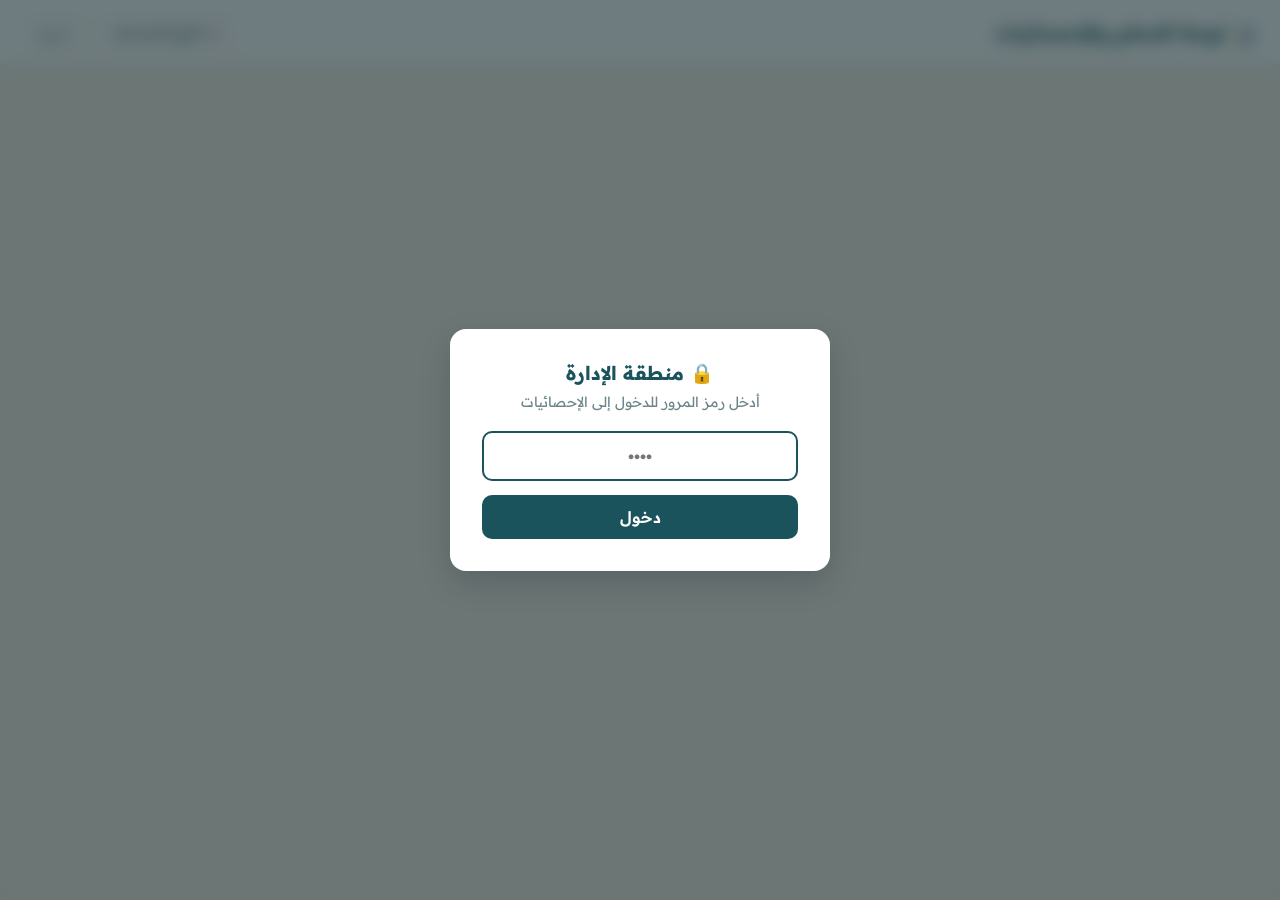
<file: admin/index.html>
<!DOCTYPE html>
<html lang="ar" dir="rtl">
<head>
<meta charset="UTF-8">
<meta name="viewport" content="width=device-width, initial-scale=1, viewport-fit=cover">
<title>لوحة التحكم والإحصائيات · قارئ الآيات</title>
<link rel="preconnect" href="https://fonts.googleapis.com">
<link rel="preconnect" href="https://fonts.gstatic.com" crossorigin>
<link href="https://fonts.googleapis.com/css2?family=Readex+Pro:wght@300;400;500;600;700&display=swap" rel="stylesheet">
<style>
:root {
  --f-ui: 'Readex Pro', sans-serif;
  --bg: #F4EFE6;
  --card: #FFFFFF;
  --ink: #10252A;
  --ink-2: #3E5A60;
  --ink-3: #6B858B;
  --line: #E2D9C8;
  --accent: #1A535C;
  --accent-soft: #DDE9E3;
  --shadow: 0 4px 20px rgba(13,46,52,.08);
}
* { box-sizing: border-box; margin: 0; padding: 0; }
body {
  font-family: var(--f-ui);
  background: var(--bg);
  color: var(--ink);
  min-height: 100vh;
  display: flex;
  flex-direction: column;
}
.header {
  background: var(--card);
  border-bottom: 1px solid var(--line);
  padding: 16px 24px;
  display: flex;
  align-items: center;
  justify-content: space-between;
}
.header h1 {
  font-size: 1.25rem;
  color: var(--accent);
  display: flex;
  align-items: center;
  gap: 10px;
}
.nav-link {
  color: var(--ink-2);
  text-decoration: none;
  font-size: .88rem;
  font-weight: 500;
  padding: 6px 14px;
  border-radius: 8px;
  border: 1px solid var(--line);
  transition: all .2s;
}
.nav-link:hover {
  background: var(--accent-soft);
  color: var(--accent);
}
.container {
  max-width: 1000px;
  margin: 30px auto;
  padding: 0 20px;
  flex: 1;
  width: 100%;
}
/* Login Modal */
#loginOverlay {
  position: fixed;
  inset: 0;
  background: rgba(16, 37, 42, .6);
  backdrop-filter: blur(8px);
  display: flex;
  align-items: center;
  justify-content: center;
  z-index: 1000;
}
.login-box {
  background: var(--card);
  padding: 32px;
  border-radius: 16px;
  box-shadow: 0 12px 32px rgba(0,0,0,.15);
  width: min(380px, 90vw);
  text-align: center;
}
.login-box h2 {
  font-size: 1.2rem;
  color: var(--accent);
  margin-bottom: 8px;
}
.login-box p {
  font-size: .88rem;
  color: var(--ink-3);
  margin-bottom: 20px;
}
.login-box input {
  width: 100%;
  padding: 12px 16px;
  font-size: 1.1rem;
  font-family: inherit;
  border: 2px solid var(--line);
  border-radius: 10px;
  text-align: center;
  margin-bottom: 14px;
  outline: none;
  transition: border-color .2s;
}
.login-box input:focus {
  border-color: var(--accent);
}
.login-box button {
  width: 100%;
  padding: 12px;
  background: var(--accent);
  color: #fff;
  border: 0;
  border-radius: 10px;
  font-size: 1rem;
  font-weight: 600;
  font-family: inherit;
  cursor: pointer;
  transition: opacity .2s;
}
.login-box button:hover {
  opacity: .92;
}
.error-msg {
  color: #DC2626;
  font-size: .84rem;
  margin-top: 10px;
  display: none;
}
/* Dashboard Content */
.card {
  background: var(--card);
  border-radius: 14px;
  padding: 24px;
  border: 1px solid var(--line);
  box-shadow: var(--shadow);
  margin-bottom: 24px;
}
.card h2 {
  font-size: 1.1rem;
  color: var(--accent);
  margin-bottom: 16px;
  display: flex;
  align-items: center;
  gap: 8px;
}
.grid-stats {
  display: grid;
  grid-template-columns: repeat(auto-fit, minmax(200px, 1fr));
  gap: 16px;
  margin-bottom: 24px;
}
.stat-box {
  background: var(--bg);
  padding: 18px;
  border-radius: 12px;
  border: 1px solid var(--line);
  text-align: center;
}
.stat-box .title {
  font-size: .85rem;
  color: var(--ink-3);
  margin-bottom: 8px;
}
.stat-box .val {
  font-size: 1.8rem;
  font-weight: 700;
  color: var(--accent);
}
.setup-guide {
  background: var(--accent-soft);
  border: 1px solid rgba(26, 83, 92, .2);
  border-radius: 12px;
  padding: 20px;
  margin-bottom: 24px;
}
.setup-guide h3 {
  font-size: 1rem;
  color: var(--accent);
  margin-bottom: 8px;
}
.setup-guide p {
  font-size: .88rem;
  color: var(--ink-2);
  line-height: 1.6;
  margin-bottom: 14px;
}
.setup-guide a {
  display: inline-block;
  background: var(--accent);
  color: #fff;
  padding: 8px 18px;
  border-radius: 8px;
  text-decoration: none;
  font-weight: 600;
  font-size: .85rem;
}
iframe {
  width: 100%;
  height: 650px;
  border: 0;
  border-radius: 12px;
}
</style>
</head>
<body>

<header class="header">
  <h1>📊 لوحة التحكم والإحصائيات</h1>
  <div style="display:flex;gap:10px">
    <a href="/" class="nav-link">📖 فتح المصحف</a>
    <button id="logoutBtn" class="nav-link" style="cursor:pointer;background:none">خروج</button>
  </div>
</header>

<div class="container" id="dashContent" style="display:none">
  
  <div class="card">
    <h2>📈 إحصائيات زوار قارئ الآيات (GoatCounter)</h2>
    <div id="statsContainer">
      <div style="display:flex;align-items:center;justify-content:space-between;flex-wrap:wrap;gap:12px;margin-bottom:16px;padding-bottom:14px;border-bottom:1px solid var(--line)">
        <div>
          <p style="font-size:.92rem;font-weight:600;color:var(--accent)">الحساب المربوط: <code style="font-family:monospace;background:var(--accent-soft);padding:3px 8px;border-radius:6px">sharif101.goatcounter.com</code></p>
          <p style="font-size:.82rem;color:var(--ink-3);margin-top:4px">يقوم بتسجيل عدد النقرات والزيارات اليومية والزوار الجدد وتفاصيل الأجهزة بدقة وبدون أي قواعد بيانات.</p>
        </div>
        <a href="https://sharif101.goatcounter.com" target="_blank" rel="noopener" style="display:inline-flex;align-items:center;gap:6px;background:var(--accent);color:#fff;text-decoration:none;padding:8px 18px;border-radius:8px;font-weight:600;font-size:.85rem;box-shadow:var(--shadow)">
          فتح اللوحة في نافذة كاملة ↗
        </a>
      </div>

      <div id="frameWrap">
        <iframe id="gcFrame" src="https://sharif101.goatcounter.com"></iframe>
      </div>
    </div>
  </div>

  <div class="card">
    <h2>⚙️ معلومات النظام والمشروع</h2>
    <div style="font-size:.9rem;line-height:1.8;color:var(--ink-2)">
      <p>• <strong>المستودع:</strong> <a href="https://github.com/sharifsharif101/ayah-reader" target="_blank" style="color:var(--accent)">sharifsharif101/ayah-reader</a></p>
      <p>• <strong>النشر التلقائي (Auto Deployment):</strong> مفعّل ونشط عبر GitHub Actions</p>
      <p>• <strong>النطاق:</strong> <a href="https://quran.tools-box.vip" target="_blank" style="color:var(--accent)">https://quran.tools-box.vip</a></p>
      <p>• <strong>المطور:</strong> abd.sha.dev.1991@gmail.com (+966535139673)</p>
    </div>
  </div>

</div>

<!-- نافذة القفل بكلمة المرور -->
<div id="loginOverlay">
  <div class="login-box">
    <h2>🔒 منطقة الإدارة</h2>
    <p>أدخل رمز المرور للدخول إلى الإحصائيات</p>
    <input type="password" id="pwdInput" placeholder="••••" autofocus maxlength="10">
    <button id="loginBtn">دخول</button>
    <p class="error-msg" id="errMsg">رمز المرور غير صحيح!</p>
  </div>
</div>

<script>
(() => {
  const PASS = '2030';
  const overlay = document.getElementById('loginOverlay');
  const dash = document.getElementById('dashContent');
  const pwdInput = document.getElementById('pwdInput');
  const loginBtn = document.getElementById('loginBtn');
  const errMsg = document.getElementById('errMsg');
  const logoutBtn = document.getElementById('logoutBtn');
  const gcCodeInput = document.getElementById('gcCodeInput');
  const saveGcBtn = document.getElementById('saveGcBtn');
  const frameWrap = document.getElementById('frameWrap');
  const gcFrame = document.getElementById('gcFrame');

  function unlock() {
    overlay.style.display = 'none';
    dash.style.display = 'block';
    sessionStorage.setItem('ayah_admin_auth', '1');
    loadGc();
  }

  function check() {
    if (pwdInput.value === PASS) {
      errMsg.style.display = 'none';
      unlock();
    } else {
      errMsg.style.display = 'block';
      pwdInput.value = '';
      pwdInput.focus();
    }
  }

  loginBtn.addEventListener('click', check);
  pwdInput.addEventListener('keydown', (e) => { if (e.key === 'Enter') check(); });

  if (sessionStorage.getItem('ayah_admin_auth') === '1') {
    unlock();
  }

  logoutBtn.addEventListener('click', () => {
    sessionStorage.removeItem('ayah_admin_auth');
    location.reload();
  });

  function loadGc() {
    const code = localStorage.getItem('ayah_gc_code') || 'quran-ayah';
    gcCodeInput.value = code;
    if (code) {
      gcFrame.src = `https://${code}.goatcounter.com`;
      frameWrap.style.display = 'block';
    }
  }

  saveGcBtn.addEventListener('click', () => {
    const val = gcCodeInput.value.trim().replace('.goatcounter.com', '').replace('https://', '');
    if (val) {
      localStorage.setItem('ayah_gc_code', val);
      loadGc();
    }
  });
})();
</script>

</body>
</html>
</file>
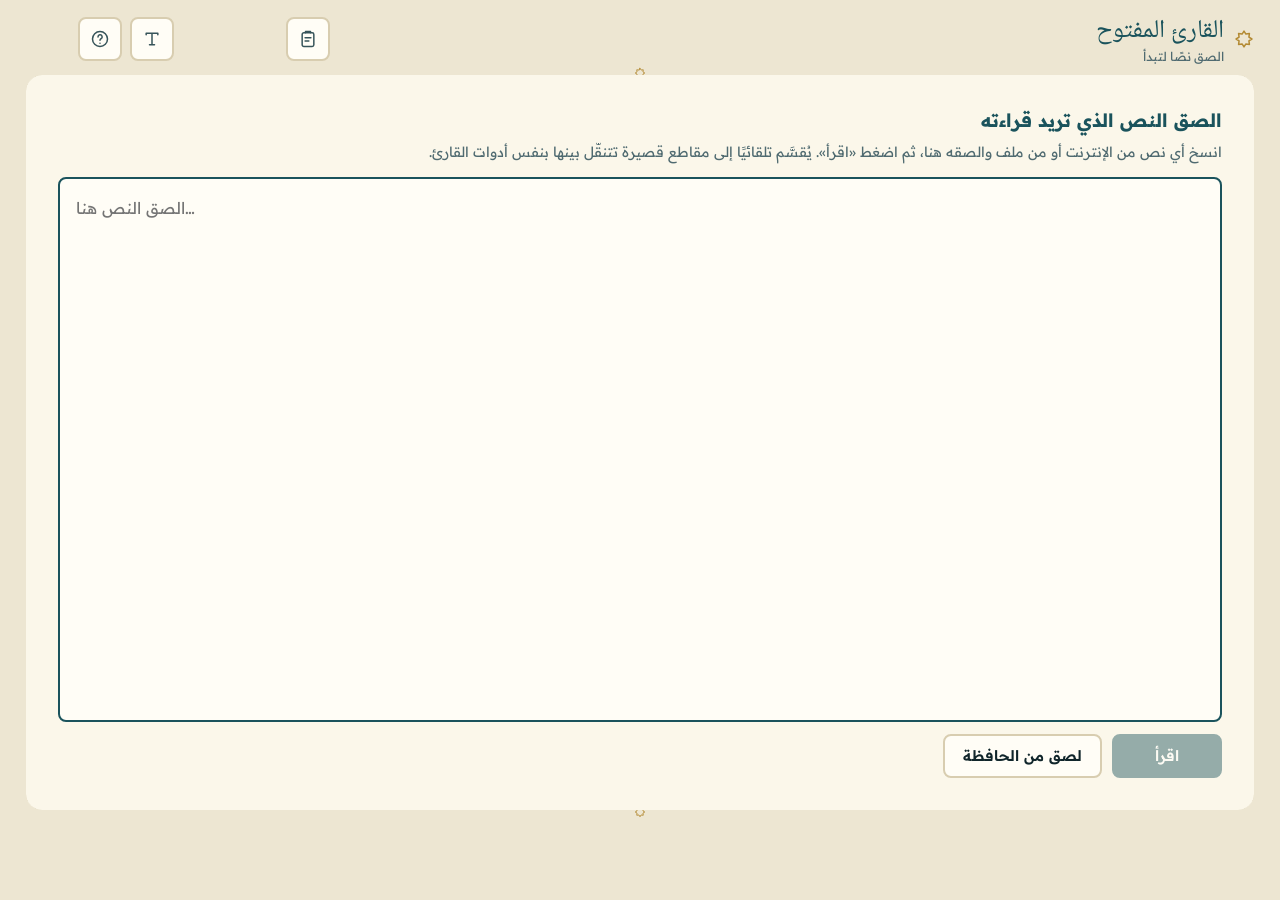
<file: RRR/index.html>
<!DOCTYPE html>
<html lang="ar" dir="rtl" data-theme="paper">
<head>
<meta charset="UTF-8">
<meta name="viewport" content="width=device-width, initial-scale=1, viewport-fit=cover">
<title>القارئ المفتوح</title>
<meta name="theme-color" content="#EDE6D2" id="metaTheme">
<!-- الخطوط مستضافة داخل المشروع حتى تعمل القراءة دون اتصال -->
<link rel="stylesheet" href="../fonts/fonts.css">
<!-- تطبيق ويب قابل للتثبيت ويعمل دون اتصال -->
<link rel="icon" href="../icons/icon-192.png" type="image/png">
<link rel="apple-touch-icon" href="../icons/apple-touch-icon.png">
<style>
:root{
  --f-ui:'Readex Pro','Tajawal','Segoe UI',Tahoma,sans-serif;
  --f-quran:'Amiri Quran','Amiri',serif;
  --r:8px; --r-lg:16px; --pill:300px;
  --ease:cubic-bezier(.16,1,.3,1);
  --pad-x:clamp(18px,4.2vw,64px);
  --pad-y:clamp(14px,3.4vh,40px);
  --gap:10px;
}

/* ───────── الثيمات ───────── */
:root[data-theme="paper"]{
  color-scheme:light;
  --bg:#EDE6D2; --page:#FBF7EA; --surface:#FFFDF6; --surface-2:#F2EAD6;
  --ink:#10252A; --ink-2:#37545A; --ink-3:#4F6A70;
  --line:#D8CDB0; --line-2:#BDAE86;
  --verse:#0F1E21;
  --accent:#1A535C; --accent-2:#144149; --accent-ink:#FFFFFF; --accent-soft:#DDE9E3; --accent-rgb:26,83,92;
  --gold:#B38A33; --gold-ink:#7C5B14; --gold-soft:rgba(179,138,51,.18);
  --shadow:0 4px 16px rgba(13,46,52,.15);
  --pen-red:#D61F45; --pen-yellow:#C77A00; --pen-green:#0B8A5B; --pen-blue:#1D4ED8;
  --hl-red:#FF8FA8; --hl-yellow:#FFD83D; --hl-green:#6EE0A5; --hl-blue:#7CC4FF; --hl-alpha:.55;
}
:root[data-theme="day"]{
  color-scheme:light;
  --bg:#E4EFED; --page:#FFFFFF; --surface:#FFFFFF; --surface-2:#ECF6F4;
  --ink:#0D2E34; --ink-2:#3E5A60; --ink-3:#4F6B71;
  --line:#CFE0E2; --line-2:#9FBBC0;
  --verse:#06191D;
  --accent:#1A535C; --accent-2:#144149; --accent-ink:#FFFFFF; --accent-soft:#DCEEEF; --accent-rgb:26,83,92;
  --gold:#A8802C; --gold-ink:#76560F; --gold-soft:rgba(168,128,44,.16);
  --shadow:0 4px 16px rgba(13,46,52,.15);
  --pen-red:#D61F45; --pen-yellow:#C77A00; --pen-green:#0B8A5B; --pen-blue:#1D4ED8;
  --hl-red:#FF8FA8; --hl-yellow:#FFD83D; --hl-green:#6EE0A5; --hl-blue:#7CC4FF; --hl-alpha:.55;
}
:root[data-theme="night"]{
  color-scheme:dark;
  --bg:#071418; --page:#0D1F24; --surface:#122A30; --surface-2:#19363D;
  --ink:#EAE3D0; --ink-2:#BCCBC9; --ink-3:#93AAAE;
  --line:#23424A; --line-2:#3A6068;
  --verse:#F4EEDC;
  --accent:#6BD4CC; --accent-2:#8BDED8; --accent-ink:#0D2E34; --accent-soft:#17383D; --accent-rgb:107,212,204;
  --gold:#D8B466; --gold-ink:#E3C47E; --gold-soft:rgba(216,180,102,.18);
  --shadow:0 6px 22px rgba(0,0,0,.5);
  --pen-red:#FF6B86; --pen-yellow:#FFC53D; --pen-green:#4ADE9C; --pen-blue:#6EA8FF;
  --hl-red:#FF6B86; --hl-yellow:#FFC53D; --hl-green:#34D399; --hl-blue:#60A5FA; --hl-alpha:.36;
}

/* ───────── أساسيات ───────── */
*,*::before,*::after{box-sizing:border-box;margin:0;padding:0}
[hidden]{display:none!important}
html,body{height:100%}
body{
  background:var(--bg);color:var(--ink);font-family:var(--f-ui);font-size:16px;line-height:1.5;
  overflow:hidden;-webkit-user-select:none;user-select:none;-webkit-tap-highlight-color:transparent;
  transition:background-color .3s,color .3s;
}
input{font:inherit;color:inherit;-webkit-user-select:text;user-select:text}
button{font:inherit;color:inherit;cursor:pointer;background:none;border:0}
svg.i{width:20px;height:20px;flex:none;fill:none;stroke:currentColor;stroke-width:1.8;stroke-linecap:round;stroke-linejoin:round}
:focus-visible{outline:2px solid var(--accent);outline-offset:2px}
.kbd{display:inline-grid;place-items:center;min-width:22px;height:22px;padding:0 6px;border:1px solid var(--line-2);border-bottom-width:2px;border-radius:5px;background:var(--surface);color:var(--ink-2);font:600 .72rem/1 var(--f-ui);font-variant-numeric:tabular-nums}

/* ───────── الهيكل العام ───────── */
.app{
  height:100vh;height:100dvh;display:grid;grid-template-rows:auto minmax(0,1fr) auto;gap:var(--gap);
  padding:12px clamp(10px,2vw,28px) max(14px,env(safe-area-inset-bottom));
  position:relative;
}
.stage{position:relative;min-height:0}
.page{position:absolute;inset:0}

/* ───────── الصفحة (إطار مزدوج بروح المصحف) ───────── */
.paper{position:absolute;inset:0;z-index:0;border-radius:var(--r-lg);background:var(--page);border:1px solid var(--line-2);transition:background-color .3s,border-color .3s}
.paper::after{content:"";position:absolute;inset:7px;border:1px solid var(--line);border-radius:10px;pointer-events:none}
.paper-star{position:absolute;inset-inline:0;margin-inline:auto;width:26px;height:26px;padding:4px;background:var(--bg);color:var(--gold);fill:var(--gold-soft);stroke-width:1.5;z-index:1}
.paper-star.top{top:-13px}
.paper-star.bot{bottom:-13px}

/* ───────── منطقة الآية ───────── */
.scroll{
  position:absolute;inset:0;z-index:2;display:flex;overflow-y:auto;overflow-x:hidden;
  padding:var(--pad-y) var(--pad-x);scrollbar-width:thin;scrollbar-color:var(--line-2) transparent;
  touch-action:pan-y;overscroll-behavior:contain;border-radius:var(--r-lg);
}
.scroll[data-draw="1"]{touch-action:none}
.scroll[data-tool="pen"],.scroll[data-tool="highlighter"]{cursor:crosshair}
.flow{margin:auto;width:min(100%,1240px);text-align:center;font-family:var(--f-quran);font-size:48px;color:var(--verse);--lh:2.05}
.basmala{font-size:.34em;line-height:var(--lh);color:var(--ink-2);margin-block-end:.35em;opacity:.9}
.verse{
  line-height:var(--lh);word-spacing:.06em;font-kerning:normal;text-rendering:optimizeLegibility;
  text-wrap:balance;overflow-wrap:break-word;
}
.verse.long{text-wrap:pretty}
.verse .tail{white-space:nowrap}
.ayah-mark{
  position:relative;display:inline-grid;place-items:center;width:1.75em;height:1.75em;
  margin-inline-start:.4em;vertical-align:middle;
  font:400 .42em/1 var(--f-quran);color:var(--gold-ink);
}
.ayah-mark::before,.ayah-mark::after{content:"";position:absolute;inset:11%;border:1.5px solid var(--gold);border-radius:22%;background:var(--gold-soft)}
.ayah-mark::after{transform:rotate(45deg);background:transparent}
.ayah-mark span{position:relative;z-index:1;padding-top:.18em}
.ayah-mark.d3{font-size:.4em}
.flow.veiled .verse,.flow.veiled .basmala{visibility:hidden}
.veil-note{position:absolute;inset:0;z-index:3;display:grid;place-content:center;justify-items:center;gap:10px;pointer-events:none;color:var(--ink-3);font-size:.95rem}
.veil-note svg{width:30px;height:30px}

/* ───────── الشريط العلوي ───────── */
.topbar{position:relative;z-index:30;display:grid;grid-template-columns:1fr auto 1fr;align-items:center;gap:12px;min-height:48px}
.brand{display:flex;align-items:center;gap:10px;min-width:0}
.brand-star{width:32px;height:32px;color:var(--gold);fill:var(--gold-soft);stroke-width:1.4}
.brand h1{font:400 1.6rem/1.6 var(--f-quran);color:var(--accent);white-space:nowrap}
.brand p{font-size:.78rem;line-height:1.3;color:var(--ink-3);font-weight:400;margin-top:-4px}

.pill{
  display:inline-flex;align-items:center;gap:10px;height:46px;padding-inline:14px 18px;
  border:2px solid var(--line);border-radius:var(--pill);background:var(--surface);color:var(--ink);
  font-size:.95rem;font-weight:500;transition:border-color .15s,background-color .15s,transform .1s;
}
.pill:hover,.pill[aria-expanded="true"]{border-color:var(--accent)}
.pill:active{transform:scale(.98)}
.pill svg{color:var(--accent)}
.pill b{font-weight:700;font-size:1.15rem;color:var(--accent);font-variant-numeric:tabular-nums;padding-inline:2px}
.pill .of{color:var(--ink-3);font-size:.85rem}
.pill .sep{width:1px;height:18px;background:var(--line-2)}
.pill .juz{color:var(--ink-2);font-size:.85rem;white-space:nowrap}

.top-actions{display:flex;align-items:center;justify-content:flex-end;gap:8px}
.ibtn{
  display:inline-grid;place-items:center;width:44px;height:44px;border:2px solid var(--line);border-radius:var(--r);
  background:var(--surface);color:var(--ink-2);transition:border-color .15s,color .15s,background-color .15s,transform .1s;
}
.ibtn:hover{border-color:var(--accent);color:var(--ink)}
.ibtn:active{transform:scale(.94)}
.ibtn[aria-pressed="true"],.ibtn[aria-expanded="true"]{background:var(--accent-soft);border-color:var(--accent);color:var(--accent)}

/* ───────── النوافذ المنبثقة ───────── */
.pop{
  position:absolute;z-index:50;background:var(--surface);border:2px solid var(--line);border-radius:var(--r-lg);
  box-shadow:var(--shadow);animation:pop .22s var(--ease);
}
@keyframes pop{from{opacity:0;transform:translateY(-6px) scale(.985)}to{opacity:1;transform:none}}
.pop.jump{top:calc(100% + 8px);inset-inline:0;margin-inline:auto;width:min(480px,calc(100vw - 20px));padding:12px}
.pop.settings{top:calc(100% + 8px);inset-inline-end:0;width:min(340px,calc(100vw - 20px));padding:16px}

.jump-field{display:flex;align-items:center;gap:10px;height:48px;padding-inline:14px 6px;border:2px solid var(--line);border-radius:var(--r);background:var(--page)}
.jump-field:focus-within{border-color:var(--accent)}
.jump-field svg{color:var(--ink-3)}
.jump-field input{flex:1;min-width:0;height:100%;border:0;background:transparent;outline:0;font-size:1rem;font-weight:500;text-align:start;direction:rtl}
.jump-field input::placeholder{color:var(--ink-3);font-weight:400}
.jump-field .x{width:36px;height:36px;display:grid;place-items:center;border-radius:6px;color:var(--ink-3)}
.jump-field .x:hover{background:var(--surface-2);color:var(--ink)}
.jump-body{margin-top:10px;max-height:min(54vh,430px);overflow-y:auto;scrollbar-width:thin;scrollbar-color:var(--line-2) transparent}
.sub{font-size:.78rem;font-weight:600;color:var(--ink-3);margin:12px 4px 8px}
.sub:first-child{margin-top:2px}
.chips{display:flex;flex-wrap:wrap;gap:6px}
.chip{display:inline-flex;align-items:center;gap:8px;height:34px;padding-inline:12px;border:1px solid var(--line);border-radius:var(--pill);background:var(--surface-2);font-size:.84rem;color:var(--ink);transition:border-color .15s,background-color .15s}
.chip:hover{border-color:var(--accent);background:var(--accent-soft)}
.chip b{font-weight:700;color:var(--accent);font-variant-numeric:tabular-nums}
.grid{display:grid;grid-template-columns:repeat(8,1fr);gap:4px}
.cell{height:38px;border-radius:6px;font-size:.88rem;font-weight:500;color:var(--ink-2);font-variant-numeric:tabular-nums;transition:background-color .12s,color .12s}
.cell:hover{background:var(--surface-2);color:var(--ink)}
.cell[aria-current="true"]{background:var(--accent);color:var(--accent-ink);font-weight:700}
.res{display:flex;align-items:center;gap:12px;width:100%;padding:8px 10px;border-radius:var(--r);text-align:start}
.res:hover,.res.on{background:var(--accent-soft)}
.res .n{flex:none;min-width:46px;height:30px;display:grid;place-items:center;border-radius:var(--pill);background:var(--surface-2);border:1px solid var(--line);font-weight:700;font-size:.85rem;color:var(--accent);font-variant-numeric:tabular-nums}
.res .snip{font-family:var(--f-quran);font-size:1.18rem;line-height:1.9;color:var(--verse);white-space:nowrap;overflow:hidden;text-overflow:ellipsis;min-width:0}
.res mark{background:var(--gold-soft);color:inherit;border-radius:4px;box-shadow:0 0 0 2px var(--gold-soft)}
.empty{padding:22px 8px;text-align:center;color:var(--ink-3);font-size:.9rem}

.set-h{font-size:.78rem;font-weight:600;color:var(--ink-3);margin:0 2px 8px}
.set-h:not(:first-child){margin-top:16px}
.opts{display:grid;gap:8px}
.opts.c3{grid-template-columns:repeat(3,1fr)}
.opt{display:flex;flex-direction:column;align-items:center;justify-content:center;gap:2px;min-height:64px;padding:8px 6px;border:2px solid var(--line);border-radius:var(--r);background:var(--page);color:var(--ink-2);font-size:.82rem;font-weight:500;transition:border-color .15s,background-color .15s}
.opt:hover{border-color:var(--accent)}
.opt[aria-pressed="true"]{border-color:var(--accent);background:var(--accent-soft);color:var(--ink)}
.opt .s{font-size:1.45rem;line-height:1.8;color:var(--verse)}
.opt .chipc{width:34px;height:34px;border-radius:50%;border:2px solid var(--line-2);display:grid;place-items:center;font:400 1.5rem/1 var(--f-quran);padding-top:6px}
.stepper{display:flex;align-items:center;gap:10px}
.stepper .ibtn{width:48px;height:44px;font-weight:700;font-size:1rem}
.steps{flex:1;display:flex;align-items:center;justify-content:center;gap:8px}
.steps i{width:12px;height:12px;border-radius:50%;background:var(--line);transition:background-color .15s,transform .15s}
.steps i.on{background:var(--accent)}
.steps i.cur{transform:scale(1.35)}

/* ───────── الشريط السفلي ───────── */
.deck{
  position:relative;z-index:30;display:flex;flex-wrap:wrap;align-items:center;gap:8px 18px;
  padding:8px 10px;border:2px solid var(--line);border-radius:var(--r-lg);background:var(--surface);
}
.tools{display:flex;align-items:center;gap:12px;flex:0 0 auto;flex-wrap:wrap}
.seg{display:flex;gap:2px;padding:3px;border-radius:var(--pill);background:var(--surface-2);border:1px solid var(--line)}
.tbtn{display:inline-flex;align-items:center;gap:8px;height:38px;padding-inline:12px;border-radius:var(--pill);font-size:.88rem;font-weight:500;color:var(--ink-2);transition:background-color .15s,color .15s,transform .1s}
.tbtn:hover{color:var(--ink);background:var(--page)}
.tbtn:active{transform:scale(.96)}
.tbtn[aria-pressed="true"]{background:var(--accent);color:var(--accent-ink);font-weight:600}
.swatches{display:flex;align-items:center;gap:10px;padding-inline:4px;transition:opacity .2s}
body[data-tool="browse"] .swatches{opacity:.38;pointer-events:none}
.sw{position:relative;width:26px;height:26px;border-radius:50%;background:var(--sw);border:2px solid var(--surface);box-shadow:0 0 0 1px var(--line-2);transition:box-shadow .15s,transform .15s}
.sw::before{content:"";position:absolute;inset:-7px}
.sw:hover{transform:scale(1.12)}
.sw[aria-pressed="true"]{box-shadow:0 0 0 2px var(--surface),0 0 0 4px var(--ink)}
body[data-tool] .sw[data-c="red"]{--sw:var(--pen-red)}
body[data-tool] .sw[data-c="yellow"]{--sw:var(--pen-yellow)}
body[data-tool] .sw[data-c="green"]{--sw:var(--pen-green)}
body[data-tool] .sw[data-c="blue"]{--sw:var(--pen-blue)}
body[data-tool="highlighter"] .sw[data-c="red"]{--sw:var(--hl-red)}
body[data-tool="highlighter"] .sw[data-c="yellow"]{--sw:var(--hl-yellow)}
body[data-tool="highlighter"] .sw[data-c="green"]{--sw:var(--hl-green)}
body[data-tool="highlighter"] .sw[data-c="blue"]{--sw:var(--hl-blue)}
.acts{display:flex;align-items:center;gap:4px;padding-inline-start:12px;border-inline-start:1px solid var(--line)}
.abtn{display:inline-grid;place-items:center;width:40px;height:40px;border-radius:var(--r);color:var(--ink-2);transition:background-color .15s,color .15s,transform .1s}
.abtn:hover:not(:disabled){background:var(--surface-2);color:var(--ink)}
.abtn:active:not(:disabled){transform:scale(.92)}
.abtn:disabled{opacity:.32;cursor:default}
.abtn[aria-pressed="true"]{background:var(--accent-soft);color:var(--accent)}

.nav{display:flex;align-items:center;gap:14px;flex:1 1 360px;min-width:0}
.navbtn{display:inline-flex;align-items:center;justify-content:center;gap:8px;height:46px;padding-inline:14px;border:2px solid var(--line);border-radius:var(--r);background:var(--surface);color:var(--ink);font-weight:600;font-size:.92rem;transition:border-color .15s,background-color .15s,transform .1s,opacity .2s}
.navbtn:hover{border-color:var(--accent)}
.navbtn:active{transform:scale(.97)}
.navbtn.edge{opacity:.45}
.navbtn.next{padding-inline:18px 14px;background:var(--accent);border-color:var(--accent);color:var(--accent-ink);box-shadow:0 4px 12px rgba(var(--accent-rgb),.25)}
.navbtn.next:hover{background:var(--accent-2);border-color:var(--accent-2)}
.navbtn.next .kbd{background:rgba(255,255,255,.16);border-color:rgba(255,255,255,.38);color:inherit}
:root[data-theme="night"] .navbtn.next .kbd{background:rgba(13,46,52,.14);border-color:rgba(13,46,52,.4)}
.navbtn.bump{animation:bump .3s var(--ease)}
@keyframes bump{0%,100%{transform:none}30%{transform:translateX(5px)}60%{transform:translateX(-3px)}}

.scrub{position:relative;flex:1;height:46px;min-width:110px;display:flex;align-items:center;cursor:pointer;touch-action:none;outline-offset:0;border-radius:var(--r)}
.scrub-track{position:relative;width:100%;height:8px;border-radius:99px;background:var(--line);transition:background-color .3s}
.scrub-fill{position:absolute;inset:0;border-radius:99px;background:var(--accent);transform:scaleX(0);transform-origin:right center;transition:transform .18s var(--ease)}
.scrub-thumb{position:absolute;top:50%;inset-inline-start:0;width:22px;height:22px;margin-top:-11px;margin-inline-start:-11px;border-radius:50%;background:var(--surface);border:4px solid var(--accent);transition:translate .18s var(--ease),transform .15s}
.scrub:hover .scrub-thumb,.scrub.drag .scrub-thumb{transform:scale(1.18)}
.scrub.drag .scrub-fill,.scrub.drag .scrub-thumb{transition:none}
.tick{position:absolute;top:-6px;bottom:-6px;width:2px;margin-inline-start:-1px;border-radius:2px;background:var(--gold);opacity:.85}
.tip{position:absolute;bottom:calc(100% - 4px);transform:translateX(-50%);padding:5px 11px;border-radius:var(--r);background:var(--ink);color:var(--page);font-size:.8rem;white-space:nowrap;pointer-events:none;opacity:0;transition:opacity .12s;box-shadow:var(--shadow)}
.scrub:hover .tip,.scrub.drag .tip,.scrub:focus-visible .tip{opacity:1}

/* ───────── إشعار خفيف + نافذة الاختصارات ───────── */
.toast{
  position:fixed;inset-inline:0;bottom:104px;margin-inline:auto;width:max-content;max-width:min(92vw,540px);z-index:70;
  display:flex;align-items:center;gap:14px;padding:10px 12px 10px 16px;border-radius:var(--r);
  background:var(--ink);color:var(--page);font-size:.9rem;box-shadow:var(--shadow);
  opacity:0;transform:translateY(10px);pointer-events:none;transition:opacity .2s,transform .3s var(--ease);
}
.toast.show{opacity:1;transform:none;pointer-events:auto}
.toast button{height:30px;padding-inline:12px;border-radius:6px;background:rgba(255,255,255,.14);color:inherit;font-weight:600;font-size:.82rem}
:root[data-theme="night"] .toast button{background:rgba(13,46,52,.14)}
.toast button:hover{background:rgba(255,255,255,.26)}

dialog{
  margin:auto;border:2px solid var(--line);border-radius:var(--r-lg);background:var(--surface);color:var(--ink);
  width:min(680px,calc(100vw - 24px));max-height:calc(100dvh - 24px);box-shadow:var(--shadow);padding:0;overflow:hidden;
}
dialog::backdrop{background:rgba(7,20,24,.55)}
dialog[open]{animation:pop .24s var(--ease)}
.dlg-head{display:flex;align-items:center;justify-content:space-between;padding:16px 20px;border-bottom:1px solid var(--line)}
.dlg-head h2{font-size:1.1rem;font-weight:700;color:var(--accent)}
.dlg-body{padding:6px 20px 20px;overflow-y:auto;max-height:calc(100dvh - 110px);display:grid;grid-template-columns:1fr 1fr;gap:0 32px}
.dlg-body h3{grid-column:1/-1;font-size:.82rem;font-weight:700;color:var(--ink-3);margin:18px 0 4px}
.dlg-body .row{display:flex;align-items:center;justify-content:space-between;gap:12px;padding:8px 0;border-bottom:1px solid var(--line);font-size:.9rem}
.dlg-body .keys{display:flex;gap:5px;flex-wrap:wrap;justify-content:flex-end}

/* ───────── لوحتا الكتابة ───────── */
canvas.layer{position:fixed;inset:0;pointer-events:none}
#hlCanvas{z-index:1}
#penCanvas{z-index:40}

/* ───────── وضع التركيز (ملء الشاشة) ───────── */
.fhandle{position:fixed;top:12px;inset-inline-end:12px;z-index:31;display:none;width:40px;height:40px;place-items:center;border-radius:50%;background:var(--surface);border:2px solid var(--line);color:var(--ink-2);opacity:.5;transition:opacity .2s}
.fhandle:hover{opacity:1}
body.focus:not(.chrome-on) .fhandle{display:grid}
body.focus .app{padding:0;gap:0;grid-template-rows:minmax(0,1fr)}
body.focus .paper{border-radius:0;border:0}
body.focus .paper::after,body.focus .paper-star{display:none}
body.focus .scroll{border-radius:0;cursor:crosshair}
body.focus .topbar,body.focus .deck{position:absolute;z-index:32;background:color-mix(in srgb,var(--page) 90%,transparent);-webkit-backdrop-filter:blur(12px);backdrop-filter:blur(12px);transition:opacity .25s,transform .35s var(--ease),visibility 0s linear .25s}
body.focus .topbar{top:0;inset-inline:0;padding:10px 16px;border-bottom:1px solid var(--line)}
body.focus .deck{bottom:14px;inset-inline:14px;margin-inline:auto;max-width:1180px;box-shadow:var(--shadow)}
body.focus .chrome{opacity:0;pointer-events:none;visibility:hidden}
body.focus .topbar.chrome{transform:translateY(-12px)}
body.focus .deck.chrome{transform:translateY(14px)}
body.focus.chrome-on .chrome{opacity:1;pointer-events:auto;transform:none;visibility:visible;transition-delay:0s}
body.focus:not(.chrome-on) .scroll{cursor:crosshair}
body.focus .toast{bottom:96px}

/* ───────── وضع التيك توك للجوال في ملء الشاشة ───────── */
.tt-viewport{position:absolute;inset:0;z-index:2;overflow:hidden}
.tt-track{position:absolute;inset:0;width:100%;height:100%}
.tt-slide.tt-prev,.tt-slide.tt-next{display:none}
body.focus.tiktok-active .tt-viewport{
  position:absolute;inset:0;overflow:hidden;touch-action:none;
  -webkit-user-select:none;user-select:none;
}
body.focus.tiktok-active .tt-track{
  position:absolute;inset:0;width:100%;height:100%;
  will-change:transform;touch-action:none;
}
body.focus.tiktok-active .tt-slide{
  position:absolute;inset:0;width:100%;height:100%;display:flex;
  padding:var(--pad-y) var(--pad-x);box-sizing:border-box;
  background:var(--page);overflow-y:auto;overflow-x:hidden;
  touch-action:none;box-shadow:0 -8px 26px rgba(0,0,0,.04),0 8px 26px rgba(0,0,0,.04);
}
:root[data-theme="night"] body.focus.tiktok-active .tt-slide{
  box-shadow:0 -10px 30px rgba(0,0,0,.35),0 10px 30px rgba(0,0,0,.35);
}
body.focus.tiktok-active .tt-slide.tt-prev{
  display:flex;transform:translate3d(0,-100%,0);
}
body.focus.tiktok-active .tt-slide.tt-curr{
  display:flex;transform:translate3d(0,0,0);
}
body.focus.tiktok-active .tt-slide.tt-next{
  display:flex;transform:translate3d(0,100%,0);
}

/* ───────── الاستجابة ───────── */
@media (max-width:1280px){
  .tbtn span{display:none}
  .tbtn{padding-inline:11px}
  .navbtn.prev span{display:none}
  .navbtn.prev{padding-inline:12px}
}
@media (max-width:1100px){
  .nav{order:-1;flex:1 1 100%}
  .tools{flex:1 1 100%;justify-content:center}
}
@media (max-width:760px){
  .brand p,.pill .of{display:none}
  .brand h1{font-size:1.3rem}
  .brand-star{width:26px;height:26px}
  .btn-veil,.btn-copy,.btn-help{display:none}
  .navbtn.next .kbd{display:none}
}
@media (max-width:520px){
  .pill .juz,.pill .sep{display:none}
  .pill{padding-inline:12px 14px;gap:8px}
  .brand h1{font-size:1.15rem}
  .deck{padding:6px 8px;gap:4px 10px}
  .tools{gap:4px 8px;justify-content:space-between;flex:1 1 100%;min-width:0}
  .tbtn{height:34px;padding-inline:8px}
  .seg{padding:2px;gap:0}
  .swatches{gap:6px;padding-inline:0}
  .sw{width:20px;height:20px}
  .acts{padding-inline-start:4px;gap:0}
  .abtn{width:32px;height:36px}
  body[data-tool="browse"] .swatches,body[data-tool="browse"] .acts{display:none}
  body[data-tool="browse"] .tools{justify-content:center}
  .grid{grid-template-columns:repeat(6,1fr)}
  .dlg-body{grid-template-columns:1fr}
  .toast{bottom:150px}
  .navbtn.next span{display:none}
  .navbtn.next{padding-inline:14px}
}
@media (max-height:560px){
  .brand p{display:none}
  :root{--pad-y:10px}
}
/* ───────── القارئ المفتوح: لوحة لصق النص ───────── */
.flow .verse{white-space:pre-line}
.composer{
  position:absolute;inset:0;z-index:6;display:flex;flex-direction:column;gap:12px;
  padding:clamp(16px,3vw,32px);background:var(--page);border-radius:var(--r-lg);
}
.composer h2{font-size:1.15rem;line-height:1.5;color:var(--accent);font-weight:700}
.composer .hint{font-size:.88rem;line-height:1.7;color:var(--ink-3);margin-top:-6px}
.composer textarea{
  flex:1;min-height:120px;width:100%;resize:none;padding:14px 16px;
  border:2px solid var(--line);border-radius:var(--r);background:var(--surface);color:var(--ink);
  font:400 1.02rem/1.9 var(--f-ui);-webkit-user-select:text;user-select:text;
}
.composer textarea:focus{outline:none;border-color:var(--accent)}
.comp-row{display:flex;align-items:center;gap:10px;flex-wrap:wrap}
.comp-stat{margin-inline-start:auto;font-size:.85rem;color:var(--ink-3)}
.cbtn{
  display:inline-flex;align-items:center;justify-content:center;gap:8px;height:44px;padding-inline:18px;
  border:2px solid var(--line);border-radius:var(--r);background:var(--surface);color:var(--ink);
  font-weight:600;font-size:.92rem;transition:border-color .15s,background-color .15s,opacity .15s;
}
.cbtn:hover:not(:disabled){border-color:var(--line-2)}
.cbtn.primary{background:var(--accent);border-color:var(--accent);color:var(--accent-ink);min-width:110px}
.cbtn.primary:hover:not(:disabled){background:var(--accent-2);border-color:var(--accent-2)}
.cbtn:disabled{opacity:.45;cursor:default}
body.composing .deck,body.composing .pill,body.composing #veilBtn,body.composing #copyBtn,body.composing #fsBtn{visibility:hidden}

/* ───────── تنبيه الزائر الجديد إلى زر ملء الشاشة (الجوال) ───────── */
.onboard{position:fixed;inset:0;z-index:80;cursor:pointer;animation:obIn .4s var(--ease)}
.onboard-shade{
  position:absolute;inset:0;background:rgba(18,22,24,.5);
  -webkit-backdrop-filter:grayscale(1);backdrop-filter:grayscale(1);
  -webkit-mask:radial-gradient(circle at var(--ob-x) var(--ob-y),transparent var(--ob-r),#000 calc(var(--ob-r) + 1px));
  mask:radial-gradient(circle at var(--ob-x) var(--ob-y),transparent var(--ob-r),#000 calc(var(--ob-r) + 1px));
}
.onboard-ring{
  position:absolute;left:calc(var(--ob-x) - var(--ob-r));top:calc(var(--ob-y) - var(--ob-r));
  width:calc(var(--ob-r) * 2);height:calc(var(--ob-r) * 2);border-radius:50%;
  border:3px solid #fff;pointer-events:none;animation:obPulse 1.6s ease-out infinite;
}
.onboard-arrow{
  position:absolute;left:calc(var(--ob-x) - 18px);top:calc(var(--ob-y) + var(--ob-r) + 10px);
  width:36px;height:46px;color:#fff;pointer-events:none;
  filter:drop-shadow(0 2px 6px rgba(0,0,0,.45));animation:obArrow 1.1s ease-in-out infinite;
}
.onboard-card{
  position:absolute;top:calc(var(--ob-y) + var(--ob-r) + 68px);inset-inline:16px;margin-inline:auto;max-width:340px;
  padding:14px 18px 12px;border-radius:var(--r-lg);background:var(--surface);color:var(--ink);
  box-shadow:var(--shadow);text-align:center;font-size:.95rem;line-height:1.7;cursor:default;
}
.onboard-card b{display:block;font-size:1.05rem;color:var(--accent);margin-bottom:2px}
.onboard-acts{display:flex;flex-wrap:wrap;justify-content:center;gap:2px 10px;margin-top:8px}
.onboard-skip{padding:4px 8px;font-size:.82rem;color:var(--ink-3);text-decoration:underline;text-underline-offset:3px}
.onboard-skip[data-act="later"]{color:var(--accent);font-weight:600}
@keyframes obIn{from{opacity:0}to{opacity:1}}
@keyframes obPulse{0%{box-shadow:0 0 0 0 rgba(255,255,255,.6)}100%{box-shadow:0 0 0 20px rgba(255,255,255,0)}}
@keyframes obArrow{0%,100%{transform:translateY(10px);opacity:.25}50%{transform:translateY(0);opacity:1}}

@media (prefers-reduced-motion:reduce){
  *,*::before,*::after{animation-duration:.01ms!important;animation-iteration-count:1!important;transition-duration:.01ms!important}
}
</style>
<script data-goatcounter="https://sharif101.goatcounter.com/count" async src="//gc.zgo.at/count.js"></script>
</head>
<body data-tool="pen">
<!--
القارئ المفتوح (005): نسخة من قارئ الآيات بلا نصوص مدمجة. رابطه: /RRR/
(المسارات نسبية بـ ../ لأن الصفحة داخل مجلد RRR، والـ Service Worker في جذر الموقع.)
يلصق المستخدم أي نص، فيُقسَّم تلقائيًا إلى مقاطع قصيرة (splitText) تُعرض مقطعًا مقطعًا
بنفس أدوات القارئ: القلم والتظليل، الإخفاء للتسميع، البحث والانتقال، ملء الشاشة والتمرير العمودي.
النص الأخير يُحفظ في localStorage (open-reader-005:text) ويُستعاد عند العودة.
-->

<svg width="0" height="0" style="position:absolute" aria-hidden="true" focusable="false">
  <symbol id="i-star" viewBox="0 0 24 24"><path d="M12 2.5l2.3 3.6 4.2-.6-.6 4.2 3.6 2.3-3.6 2.3.6 4.2-4.2-.6L12 21.5l-2.3-3.6-4.2.6.6-4.2L2.5 12l3.6-2.3-.6-4.2 4.2.6z"/></symbol>
  <symbol id="i-hash" viewBox="0 0 24 24"><path d="M9.5 4L7.5 20M16.5 4l-2 16M4.5 9h16M3.5 15h16"/></symbol>
  <symbol id="i-chev-r" viewBox="0 0 24 24"><path d="M9 5l7 7-7 7"/></symbol>
  <symbol id="i-chev-l" viewBox="0 0 24 24"><path d="M15 5l-7 7 7 7"/></symbol>
  <symbol id="i-cursor" viewBox="0 0 24 24"><path d="M5.5 3.5l13 6.2-5.6 1.9-1.9 5.6z"/><path d="M13 13l5 5"/></symbol>
  <symbol id="i-pen" viewBox="0 0 24 24"><path d="M16.5 3.6a2.1 2.1 0 0 1 3 3L8.2 17.9 3.8 19.2l1.3-4.4z"/><path d="M14.4 5.7l3 3"/></symbol>
  <symbol id="i-marker" viewBox="0 0 24 24"><path d="M13.2 4.2l6.6 6.6-6.1 6.1-4.3.8-3.4-3.4.8-4.3z"/><path d="M4 21h9" stroke-width="2.6"/></symbol>
  <symbol id="i-pin" viewBox="0 0 24 24"><path d="M9 4h6l-.8 5.2L17 12v1.5H7V12l2.8-2.8z"/><path d="M12 13.5V20"/></symbol>
  <symbol id="i-undo" viewBox="0 0 24 24"><path d="M8.5 6.5L4 11l4.5 4.5"/><path d="M4 11h9.5a4.5 4.5 0 0 1 0 9H10"/></symbol>
  <symbol id="i-eraser" viewBox="0 0 24 24"><path d="M4.6 14.6l8.7-8.7a2 2 0 0 1 2.8 0l3 3a2 2 0 0 1 0 2.8l-7 7H8.5z"/><path d="M10.5 8.7l5 5M12 20h8"/></symbol>
  <symbol id="i-expand" viewBox="0 0 24 24"><path d="M4 9V4h5M20 9V4h-5M4 15v5h5M20 15v5h-5"/></symbol>
  <symbol id="i-collapse" viewBox="0 0 24 24"><path d="M9 4v5H4M15 4v5h5M9 20v-5H4M15 20v-5h5"/></symbol>
  <symbol id="i-type" viewBox="0 0 24 24"><path d="M5 7V5h14v2M12 5v14M9 19h6"/></symbol>
  <symbol id="i-help" viewBox="0 0 24 24"><circle cx="12" cy="12" r="9"/><path d="M9.6 9.5a2.5 2.5 0 1 1 3.6 2.2c-.8.4-1.2 1-1.2 1.8M12 17h.01"/></symbol>
  <symbol id="i-eye" viewBox="0 0 24 24"><path d="M2.5 12S6 5.5 12 5.5 21.5 12 21.5 12 18 18.5 12 18.5 2.5 12 2.5 12z"/><circle cx="12" cy="12" r="2.8"/></symbol>
  <symbol id="i-eye-off" viewBox="0 0 24 24"><path d="M2.5 12S6 5.5 12 5.5 21.5 12 21.5 12 18 18.5 12 18.5 2.5 12 2.5 12z"/><circle cx="12" cy="12" r="2.8"/><path d="M4 4l16 16"/></symbol>
  <symbol id="i-copy" viewBox="0 0 24 24"><rect x="8.5" y="8.5" width="11" height="11" rx="2"/><path d="M15.5 8.5v-2a2 2 0 0 0-2-2h-7a2 2 0 0 0-2 2v7a2 2 0 0 0 2 2h2"/></symbol>
  <symbol id="i-search" viewBox="0 0 24 24"><circle cx="11" cy="11" r="6.5"/><path d="M16 16l4.5 4.5"/></symbol>
  <symbol id="i-x" viewBox="0 0 24 24"><path d="M6 6l12 12M18 6L6 18"/></symbol>
  <symbol id="i-more" viewBox="0 0 24 24"><path d="M5 12h.01M12 12h.01M19 12h.01" stroke-width="3.2"/></symbol>
  <symbol id="i-paste" viewBox="0 0 24 24"><rect x="5" y="4.5" width="14" height="16.5" rx="2"/><path d="M9 4.5V3h6v1.5M8.5 10.5h7M8.5 14.5h4.5"/></symbol>
</svg>

<div class="app" id="app">

  <header class="topbar chrome" id="topbar">
    <div class="brand">
      <svg class="i brand-star" aria-hidden="true"><use href="#i-star"/></svg>
      <div>
        <h1>القارئ المفتوح</h1>
        <p id="docMeta">الصق نصًا لتبدأ</p>
      </div>
    </div>

    <button type="button" class="pill" id="pillBtn" aria-haspopup="dialog" aria-expanded="false" aria-controls="jumpPop" title="الانتقال إلى مقطع (G)">
      <svg class="i" aria-hidden="true"><use href="#i-hash"/></svg>
      <span>المقطع <b id="pillNum">١</b> <span class="of" id="pillOf">من ١</span></span>
    </button>

    <div class="top-actions">
      <button type="button" class="ibtn" id="newBtn" aria-label="نص جديد" title="نص جديد (N)"><svg class="i" aria-hidden="true"><use href="#i-paste"/></svg></button>
      <button type="button" class="ibtn btn-veil" id="veilBtn" aria-pressed="false" aria-label="إخفاء النص للتسميع" title="إخفاء النص للتسميع (B)"><svg class="i" aria-hidden="true"><use href="#i-eye"/></svg></button>
      <button type="button" class="ibtn btn-copy" id="copyBtn" aria-label="نسخ نص المقطع" title="نسخ نص المقطع (Ctrl+C)"><svg class="i" aria-hidden="true"><use href="#i-copy"/></svg></button>
      <button type="button" class="ibtn" id="setBtn" aria-haspopup="dialog" aria-expanded="false" aria-controls="setPop" aria-label="إعدادات القراءة: الخط والحجم والمظهر" title="الخط والحجم والمظهر"><svg class="i" aria-hidden="true"><use href="#i-type"/></svg></button>
      <button type="button" class="ibtn btn-help" id="helpBtn" aria-label="اختصارات لوحة المفاتيح" title="الاختصارات (؟)"><svg class="i" aria-hidden="true"><use href="#i-help"/></svg></button>
      <button type="button" class="ibtn" id="fsBtn" aria-label="وضع التركيز وملء الشاشة" title="ملء الشاشة (F)"><svg class="i" aria-hidden="true"><use href="#i-expand"/></svg></button>
    </div>

    <!-- الانتقال: رقم أو كلمة من الآية -->
    <div class="pop jump" id="jumpPop" role="dialog" aria-label="الانتقال إلى مقطع" hidden>
      <div class="jump-field">
        <svg class="i" aria-hidden="true"><use href="#i-search"/></svg>
        <input type="text" id="jumpInput" inputmode="search" dir="rtl" autocomplete="off" autocapitalize="off" spellcheck="false" placeholder="رقم المقطع أو كلمة منه" aria-label="رقم المقطع أو كلمة منه">
        <button type="button" class="x" id="jumpClear" aria-label="مسح البحث" hidden><svg class="i" aria-hidden="true"><use href="#i-x"/></svg></button>
      </div>
      <div class="jump-body" id="jumpBody">
        <div id="jumpHome">
          <p class="sub">انتقال سريع</p>
          <div class="chips" id="quickChips"></div>
          <div id="recentWrap" hidden>
            <p class="sub">آخر ما عُرض</p>
            <div class="chips" id="recentChips"></div>
          </div>
          <p class="sub">كل المقاطع</p>
          <div id="gridWrap"></div>
        </div>
        <div id="jumpResults" hidden></div>
      </div>
    </div>

    <!-- إعدادات القراءة -->
    <div class="pop settings" id="setPop" role="dialog" aria-label="إعدادات القراءة" hidden>
      <p class="set-h">الخط</p>
      <div class="opts c3" id="fontOpts"></div>
      <p class="set-h">حجم الخط</p>
      <div class="stepper">
        <button type="button" class="ibtn" id="sizeDown" aria-label="تصغير الخط" title="تصغير (-)">أ−</button>
        <div class="steps" id="sizeSteps" aria-hidden="true"></div>
        <button type="button" class="ibtn" id="sizeUp" aria-label="تكبير الخط" title="تكبير (+)">أ+</button>
      </div>
      <p class="set-h">المظهر</p>
      <div class="opts c3" id="themeOpts"></div>
      <div style="margin-top:14px;padding-top:10px;border-top:1px solid var(--line);display:flex;align-items:center;justify-content:space-between;flex-wrap:wrap;gap:8px;font-size:.78rem;color:var(--ink-3)">
        <span>تواصل مع المطور:</span>
        <div style="display:flex;gap:8px;align-items:center">
          <a href="https://wa.me/966535139673" target="_blank" rel="noopener" style="color:#25D366;font-weight:600;text-decoration:none">واتساب</a>
          <span>·</span>
          <span style="font-family:monospace,sans-serif;color:var(--accent);-webkit-user-select:text!important;user-select:text!important;cursor:text;direction:ltr">abd.sha.dev.1991@gmail.com</span>
        </div>
      </div>
    </div>
  </header>

  <main class="stage" id="stage">
    <div class="page">
      <div class="paper" aria-hidden="true">
        <svg class="i paper-star top"><use href="#i-star"/></svg>
        <svg class="i paper-star bot"><use href="#i-star"/></svg>
      </div>
      <div class="tt-viewport" id="ttViewport">
        <div class="tt-track" id="ttTrack">
          <div class="tt-slide tt-prev" id="ttPrev" aria-hidden="true">
            <div class="flow" id="flowPrev">
              <p class="basmala" id="basmalaPrev" hidden></p>
              <p class="verse" id="versePrev"></p>
            </div>
          </div>
          <div class="scroll tt-slide tt-curr" id="scroll" data-tool="pen" data-draw="1">
            <div class="flow" id="flow">
              <p class="basmala" id="basmala" hidden></p>
              <p class="verse" id="verse" aria-live="polite"></p>
            </div>
          </div>
          <div class="tt-slide tt-next" id="ttNext" aria-hidden="true">
            <div class="flow" id="flowNext">
              <p class="basmala" id="basmalaNext" hidden></p>
              <p class="verse" id="verseNext"></p>
            </div>
          </div>
        </div>
      </div>
      <div class="veil-note" id="veilNote" hidden>
        <svg class="i" aria-hidden="true"><use href="#i-eye-off"/></svg>
        <span>النص مخفي للتسميع · اضغط B لإظهاره</span>
      </div>
      <section class="composer" id="composer" hidden aria-label="لصق نص للقراءة">
        <h2>الصق النص الذي تريد قراءته</h2>
        <p class="hint">انسخ أي نص من الإنترنت أو من ملف والصقه هنا، ثم اضغط «اقرأ». يُقسَّم تلقائيًا إلى مقاطع قصيرة تتنقّل بينها بنفس أدوات القارئ.</p>
        <textarea id="compText" dir="auto" spellcheck="false" placeholder="الصق النص هنا…" aria-label="النص المراد قراءته"></textarea>
        <div class="comp-row">
          <button type="button" class="cbtn primary" id="compRead" disabled>اقرأ</button>
          <button type="button" class="cbtn" id="compPaste">لصق من الحافظة</button>
          <button type="button" class="cbtn" id="compClear" hidden>مسح</button>
          <button type="button" class="cbtn" id="compCancel" hidden>رجوع للقراءة</button>
          <span class="comp-stat" id="compStat" aria-live="polite"></span>
        </div>
      </section>
    </div>
  </main>

  <footer class="deck chrome" id="deck">
    <div class="tools" role="toolbar" aria-label="أدوات الشرح والكتابة على النص">
      <div class="seg" role="group" aria-label="الأداة">
        <button type="button" class="tbtn" data-tool="browse" aria-pressed="false" title="تصفّح بلا كتابة (3)"><svg class="i" aria-hidden="true"><use href="#i-cursor"/></svg><span>تصفّح</span></button>
        <button type="button" class="tbtn" data-tool="pen" aria-pressed="true" title="قلم للتأشير (1)"><svg class="i" aria-hidden="true"><use href="#i-pen"/></svg><span>قلم</span></button>
        <button type="button" class="tbtn" data-tool="highlighter" aria-pressed="false" title="تظليل (2)"><svg class="i" aria-hidden="true"><use href="#i-marker"/></svg><span>تظليل</span></button>
      </div>
      <div class="swatches" role="group" aria-label="اللون">
        <button type="button" class="sw" data-c="red" aria-pressed="true" aria-label="أحمر" title="أحمر"></button>
        <button type="button" class="sw" data-c="yellow" aria-pressed="false" aria-label="أصفر" title="أصفر"></button>
        <button type="button" class="sw" data-c="green" aria-pressed="false" aria-label="أخضر" title="أخضر"></button>
        <button type="button" class="sw" data-c="blue" aria-pressed="false" aria-label="أزرق" title="أزرق"></button>
      </div>
      <div class="acts">
        <button type="button" class="abtn" id="pinBtn" aria-pressed="false" aria-label="تثبيت الكتابة" title="تثبيت الكتابة: تبقى حتى تنتقل لمقطع آخر (L)"><svg class="i" aria-hidden="true"><use href="#i-pin"/></svg></button>
        <button type="button" class="abtn" id="undoBtn" aria-label="تراجع عن آخر خط" title="تراجع (Ctrl+Z)" disabled><svg class="i" aria-hidden="true"><use href="#i-undo"/></svg></button>
        <button type="button" class="abtn" id="clearBtn" aria-label="مسح الكتابة" title="مسح الكتابة (C)" disabled><svg class="i" aria-hidden="true"><use href="#i-eraser"/></svg></button>
      </div>
    </div>

    <div class="nav">
      <button type="button" class="navbtn prev" id="prevBtn" aria-label="المقطع السابق" title="السابقة (Shift+Space أو →)"><svg class="i" aria-hidden="true"><use href="#i-chev-r"/></svg><span>السابقة</span></button>
      <div class="scrub" id="scrub" role="slider" tabindex="0" aria-label="موضع المقطع في النص" aria-valuemin="1" aria-valuemax="1" aria-valuenow="1">
        <div class="scrub-track" id="scrubTrack">
          <div class="scrub-fill" id="scrubFill"></div>
          <div class="scrub-thumb" id="scrubThumb"></div>
        </div>
        <div class="tip" id="scrubTip"></div>
      </div>
      <button type="button" class="navbtn next" id="nextBtn" aria-label="المقطع التالي" title="التالية (Space أو ←)"><span>التالية</span><span class="kbd" aria-hidden="true">Space</span><svg class="i" aria-hidden="true"><use href="#i-chev-l"/></svg></button>
    </div>
  </footer>
</div>

<button type="button" class="fhandle" id="fHandle" aria-label="إظهار أدوات التحكم" title="إظهار الأدوات"><svg class="i" aria-hidden="true"><use href="#i-more"/></svg></button>

<canvas class="layer" id="hlCanvas" aria-hidden="true"></canvas>
<canvas class="layer" id="penCanvas" aria-hidden="true"></canvas>

<div class="toast" id="toast" role="status" aria-live="polite"><span id="toastMsg"></span><button type="button" id="toastAct" hidden></button></div>

<dialog id="helpDlg" aria-labelledby="helpTitle">
  <div class="dlg-head">
    <h2 id="helpTitle">اختصارات لوحة المفاتيح</h2>
    <button type="button" class="ibtn" id="helpClose" aria-label="إغلاق"><svg class="i" aria-hidden="true"><use href="#i-x"/></svg></button>
  </div>
  <div class="dlg-body">
    <h3>التنقّل</h3>
    <div class="row"><span>المقطع التالي</span><span class="keys"><span class="kbd">Space</span><span class="kbd">←</span><span class="kbd">↓</span><span class="kbd">PgDn</span></span></div>
    <div class="row"><span>المقطع السابق</span><span class="keys"><span class="kbd">Shift</span><span class="kbd">Space</span><span class="kbd">→</span><span class="kbd">↑</span><span class="kbd">PgUp</span></span></div>
    <div class="row"><span>الانتقال برقم أو كلمة</span><span class="keys"><span class="kbd">G</span><span class="kbd">/</span><span class="kbd">Ctrl K</span></span></div>
    <div class="row"><span>أول مقطع / آخر مقطع</span><span class="keys"><span class="kbd">Home</span><span class="kbd">End</span></span></div>
    <h3>الكتابة على النص</h3>
    <div class="row"><span>قلم</span><span class="keys"><span class="kbd">1</span><span class="kbd">P</span></span></div>
    <div class="row"><span>تظليل</span><span class="keys"><span class="kbd">2</span><span class="kbd">H</span></span></div>
    <div class="row"><span>تصفّح بلا كتابة</span><span class="keys"><span class="kbd">3</span><span class="kbd">V</span></span></div>
    <div class="row"><span>تثبيت الكتابة</span><span class="keys"><span class="kbd">L</span></span></div>
    <div class="row"><span>تراجع عن آخر خط</span><span class="keys"><span class="kbd">Ctrl Z</span><span class="kbd">⌫</span></span></div>
    <div class="row"><span>مسح الكتابة</span><span class="keys"><span class="kbd">C</span><span class="kbd">Del</span></span></div>
    <h3>العرض</h3>
    <div class="row"><span>وضع التركيز وملء الشاشة</span><span class="keys"><span class="kbd">F</span></span></div>
    <div class="row"><span>إخفاء النص للتسميع</span><span class="keys"><span class="kbd">B</span><span class="kbd">.</span></span></div>
    <div class="row"><span>تكبير / تصغير الخط</span><span class="keys"><span class="kbd">+</span><span class="kbd">−</span></span></div>
    <div class="row"><span>تبديل المظهر</span><span class="keys"><span class="kbd">T</span></span></div>
    <div class="row"><span>نسخ نص المقطع</span><span class="keys"><span class="kbd">Ctrl C</span></span></div>
    <div class="row"><span>نص جديد</span><span class="keys"><span class="kbd">N</span></span></div>
    <div class="row"><span>هذه النافذة</span><span class="keys"><span class="kbd">؟</span></span></div>
    <div style="grid-column:1/-1;margin-top:20px;padding-top:16px;border-top:1px dashed var(--line);display:flex;align-items:center;justify-content:space-between;flex-wrap:wrap;gap:12px">
      <span style="font-size:.88rem;color:var(--ink-2);font-weight:600">تواصل مع المطور:</span>
      <div style="display:flex;gap:10px;align-items:center;flex-wrap:wrap">
        <a href="https://wa.me/966535139673" target="_blank" rel="noopener" style="display:inline-flex;align-items:center;gap:6px;padding:6px 14px;border-radius:var(--pill);background:#25D366;color:#fff;text-decoration:none;font-size:.84rem;font-weight:600;box-shadow:0 2px 6px rgba(37,211,102,.25)">
          <svg style="width:16px;height:16px;fill:currentColor" viewBox="0 0 24 24"><path d="M12.04 2c-5.46 0-9.91 4.45-9.91 9.91 0 1.75.46 3.45 1.32 4.95L2.05 22l5.25-1.38c1.45.79 3.08 1.21 4.74 1.21 5.46 0 9.91-4.45 9.91-9.91 0-2.65-1.03-5.14-2.9-7.01A9.816 9.816 0 0 0 12.04 2z"/></svg>
          واتساب
        </a>
        <div style="display:inline-flex;align-items:center;gap:8px;padding:5px 12px;border-radius:var(--pill);background:var(--surface);border:1px solid var(--line);direction:ltr">
          <span id="devEmailVal" style="font-family:monospace,sans-serif;font-size:.85rem;color:var(--accent);-webkit-user-select:text!important;user-select:text!important;cursor:text;direction:ltr">abd.sha.dev.1991@gmail.com</span>
          <button type="button" id="copyEmailBtn" title="نسخ الإيميل" style="cursor:pointer;padding:3px 8px;border-radius:4px;background:var(--accent-soft);color:var(--accent);font-size:.76rem;font-weight:600;border:0;display:inline-flex;align-items:center;gap:4px">
            <svg style="width:13px;height:13px;fill:none;stroke:currentColor;stroke-width:2" viewBox="0 0 24 24"><rect x="9" y="9" width="13" height="13" rx="2"/><path d="M5 15H4a2 2 0 0 1-2-2V4a2 2 0 0 1 2-2h9a2 2 0 0 1 2 2v1"/></svg>
            نسخ
          </button>
        </div>
      </div>
    </div>
  </div>
</dialog>

<script>
(() => {
'use strict';

let verses = [];   // المقاطع الناتجة عن تقسيم النص الملصوق

let N = 0;
const $ = (id) => document.getElementById(id);
const AR = '٠١٢٣٤٥٦٧٨٩';
const toAr = (n) => String(n).replace(/\d/g, (d) => AR[d]);
const clamp = (v, a, b) => Math.min(b, Math.max(a, v));

/* ═════════ الإعدادات المحفوظة ═════════ */
const KEY = 'open-reader-005:v1';
const TEXT_KEY = 'open-reader-005:text';
const THEMES = { paper: 'ورقي', day: 'نهاري', night: 'ليلي' };
const FONTS = {
  naskh:  { name: 'نسخ',    css: "'Noto Naskh Arabic','Readex Pro',serif", lh: 1.95 },
  readex: { name: 'حديث',   css: "'Readex Pro','Noto Naskh Arabic',sans-serif", lh: 1.8 },
  amiri:  { name: 'أميري',  css: "'Amiri Quran','Noto Naskh Arabic',serif", lh: 2.05 }
};
const SCALES = [0.72, 0.82, 0.92, 1];
const COLORS = ['red', 'yellow', 'green', 'blue'];
const defaults = { theme: 'paper', font: 'naskh', scale: 2, tool: 'pen', pen: 'red', hl: 'yellow', pin: false, idx: 0, recent: [], hint: false };
let S = { ...defaults };
let storedAny = false;
try { const raw = localStorage.getItem(KEY); if (raw) { Object.assign(S, JSON.parse(raw)); storedAny = true; } } catch (e) {}
if (!THEMES[S.theme]) S.theme = 'paper';
if (!FONTS[S.font]) S.font = 'naskh';
S.scale = clamp(parseInt(S.scale, 10) || 0, 0, SCALES.length - 1);
if (!['browse', 'pen', 'highlighter'].includes(S.tool)) S.tool = 'pen';
if (!COLORS.includes(S.pen)) S.pen = 'red';
if (!COLORS.includes(S.hl)) S.hl = 'yellow';
S.idx = Math.max(0, parseInt(S.idx, 10) || 0);   // يُضبط بعد تحميل النص
if (!Array.isArray(S.recent)) S.recent = [];
if (!storedAny && matchMedia('(pointer: coarse)').matches && innerWidth < 700) S.tool = 'browse';
const save = () => { try { localStorage.setItem(KEY, JSON.stringify(S)); } catch (e) {} };

/* ═════════ عناصر الصفحة ═════════ */
const body = document.body, root = document.documentElement;
const scrollEl = $('scroll'), flow = $('flow'), verseEl = $('verse'), basmalaEl = $('basmala');
const ttViewport = $('ttViewport'), ttTrack = $('ttTrack'), ttPrev = $('ttPrev'), ttNext = $('ttNext');
const flowPrev = $('flowPrev'), versePrev = $('versePrev'), basmalaPrev = $('basmalaPrev');
const flowNext = $('flowNext'), verseNext = $('verseNext'), basmalaNext = $('basmalaNext');
const veilNote = $('veilNote');
const pillBtn = $('pillBtn'), pillNum = $('pillNum'), pillOf = $('pillOf');
const prevBtn = $('prevBtn'), nextBtn = $('nextBtn');
const scrub = $('scrub'), scrubTrack = $('scrubTrack'), scrubFill = $('scrubFill'), scrubThumb = $('scrubThumb'), scrubTip = $('scrubTip');
const pinBtn = $('pinBtn'), undoBtn = $('undoBtn'), clearBtn = $('clearBtn');
const fsBtn = $('fsBtn'), veilBtn = $('veilBtn'), copyBtn = $('copyBtn'), setBtn = $('setBtn'), helpBtn = $('helpBtn');
const helpDlg = $('helpDlg');

let idx = S.idx;
let fontPx = 48;
let scrollable = false;
let veiled = false;

/* ═════════ إشعار خفيف ═════════ */
let toastTimer = 0;
function toast(msg, opts = {}) {
  const t = $('toast'), act = $('toastAct');
  $('toastMsg').textContent = msg;
  if (opts.action) { act.hidden = false; act.textContent = opts.action; act.onclick = () => { hideToast(); opts.onAction && opts.onAction(); }; }
  else { act.hidden = true; act.onclick = null; }
  t.classList.add('show');
  clearTimeout(toastTimer);
  toastTimer = setTimeout(hideToast, opts.ms || 2400);
}
function hideToast() { $('toast').classList.remove('show'); }

/* ═════════ المظهر والخط والحجم ═════════ */
let colorCache = null;
function applyTheme() {
  root.dataset.theme = S.theme;
  colorCache = null;
  const bg = getComputedStyle(root).getPropertyValue('--bg').trim();
  $('metaTheme').setAttribute('content', bg);
  document.querySelectorAll('#themeOpts .opt').forEach((b) => b.setAttribute('aria-pressed', String(b.dataset.v === S.theme)));
  redraw();
}
function applyFont() {
  const f = FONTS[S.font];
  root.style.setProperty('--f-quran', f.css);
  flow.style.setProperty('--lh', f.lh);
  if (flowPrev) flowPrev.style.setProperty('--lh', f.lh);
  if (flowNext) flowNext.style.setProperty('--lh', f.lh);
  document.querySelectorAll('#fontOpts .opt').forEach((b) => b.setAttribute('aria-pressed', String(b.dataset.v === S.font)));
}
function applyScale() {
  document.querySelectorAll('#sizeSteps i').forEach((d, k) => { d.classList.toggle('on', k <= S.scale); d.classList.toggle('cur', k === S.scale); });
  $('sizeDown').disabled = S.scale === 0; $('sizeUp').disabled = S.scale === SCALES.length - 1;
  $('sizeDown').style.opacity = S.scale === 0 ? .4 : 1; $('sizeUp').style.opacity = S.scale === SCALES.length - 1 ? .4 : 1;
}
function setTheme(t) { S.theme = t; applyTheme(); save(); }
function setFont(f) { S.font = f; applyFont(); fit(); save(); }
function setScale(k) { S.scale = clamp(k, 0, SCALES.length - 1); applyScale(); fit(); save(); }
function cycleTheme() { const keys = Object.keys(THEMES); setTheme(keys[(keys.indexOf(S.theme) + 1) % keys.length]); toast('المظهر: ' + THEMES[S.theme], { ms: 1400 }); }

/* بناء خيارات الإعدادات */
(() => {
  const fo = $('fontOpts');
  Object.entries(FONTS).forEach(([k, f]) => {
    const b = document.createElement('button');
    b.type = 'button'; b.className = 'opt'; b.dataset.v = k; b.setAttribute('aria-pressed', 'false');
    const s = document.createElement('span'); s.className = 's'; s.style.fontFamily = f.css; s.textContent = 'ٱلۡحَمۡدُ';
    const n = document.createElement('span'); n.textContent = f.name;
    b.append(s, n); b.addEventListener('click', () => setFont(k)); fo.append(b);
  });
  const swatch = { paper: ['#FBF7EA', '#10252A'], day: ['#FFFFFF', '#06191D'], night: ['#0D1F24', '#F4EEDC'] };
  const to = $('themeOpts');
  Object.entries(THEMES).forEach(([k, name]) => {
    const b = document.createElement('button');
    b.type = 'button'; b.className = 'opt'; b.dataset.v = k; b.setAttribute('aria-pressed', 'false');
    const c = document.createElement('span'); c.className = 'chipc'; c.textContent = 'ٱ';
    c.style.background = swatch[k][0]; c.style.color = swatch[k][1];
    const n = document.createElement('span'); n.textContent = name;
    b.append(c, n); b.addEventListener('click', () => setTheme(k)); to.append(b);
  });
  const st = $('sizeSteps');
  SCALES.forEach(() => st.append(document.createElement('i')));
  $('sizeDown').addEventListener('click', () => setScale(S.scale - 1));
  $('sizeUp').addEventListener('click', () => setScale(S.scale + 1));
})();

/* ═════════ عرض الآية والملاءمة التلقائية للحجم ═════════ */
function populateVerseEl(verseTarget, basmalaTarget, i) {
  if (i < 0 || i >= N || !verseTarget) {
    if (verseTarget) verseTarget.textContent = '';
    if (basmalaTarget) basmalaTarget.hidden = true;
    return;
  }
  const text = verses[i];
  verseTarget.textContent = text;
  verseTarget.dir = 'auto';   // يدعم النصوص العربية والإنجليزية
  verseTarget.classList.toggle('long', text.length > 140);
  if (basmalaTarget) basmalaTarget.hidden = true;
}

function renderVerse() {
  populateVerseEl(verseEl, basmalaEl, idx);
}

/* حساب حجم الخط الملائم مع ذاكرة مؤقتة لكل آية — يمنع تكرار البحث الثنائي المكلف أثناء التمرير */
const fitCache = new Map();
let fitCacheSig = '';
function fitFlowSize(fl, availW, availH, ayahIdx) {
  const sig = [Math.round(availW), Math.round(availH), S.font, S.scale, innerWidth < 640 ? 1 : 0].join('|');
  if (sig !== fitCacheSig) { fitCache.clear(); fitCacheSig = sig; }
  const hit = fitCache.get(ayahIdx);
  if (hit !== undefined) { fl.style.fontSize = hit.toFixed(2) + 'px'; return hit; }
  const minF = innerWidth < 640 ? 19 : 22;
  const cap = Math.max(minF + 2, Math.min(168, availW / 5.4));
  const fitsAt = (f) => { fl.style.fontSize = f + 'px'; return fl.offsetHeight <= availH; };
  let best = minF;
  if (fitsAt(minF)) {
    if (fitsAt(cap)) best = cap;
    else { let lo = minF, hi = cap; for (let k = 0; k < 9; k++) { const mid = (lo + hi) / 2; if (fitsAt(mid)) lo = mid; else hi = mid; } best = lo; }
  }
  const fPx = Math.max(minF, best * SCALES[S.scale]);
  fl.style.fontSize = fPx.toFixed(2) + 'px';
  fitCache.set(ayahIdx, fPx);
  return fPx;
}

function fitSlide(fl, sl, ayahIdx) {
  if (ayahIdx < 0 || ayahIdx >= N || !fl || !sl) return;
  const cs = getComputedStyle(sl);
  const availW = (sl.clientWidth || scrollEl.clientWidth) - parseFloat(cs.paddingLeft || 0) - parseFloat(cs.paddingRight || 0);
  const availH = (sl.clientHeight || scrollEl.clientHeight) - parseFloat(cs.paddingTop || 0) - parseFloat(cs.paddingBottom || 0);
  if (availW <= 40 || availH <= 40) return;
  fitFlowSize(fl, availW, availH, ayahIdx);
}

function updateTTAyahs() {
  if (!isTikTokActive()) return;
  const prevIdx = idx > 0 ? idx - 1 : -1;
  const nextIdx = idx < N - 1 ? idx + 1 : -1;
  populateVerseEl(versePrev, basmalaPrev, prevIdx);
  populateVerseEl(verseNext, basmalaNext, nextIdx);
  if (prevIdx >= 0) fitSlide(flowPrev, ttPrev, prevIdx);
  if (nextIdx >= 0) fitSlide(flowNext, ttNext, nextIdx);
}
/* تحديث الشريحتين المجاورتين بعد رسم الإطار الحالي، لا في نفس إطار الهبوط */
let ttNeighborsTimer = 0, ttNeighborsRaf = 0;
function scheduleTTNeighbors() {
  if (ttNeighborsRaf || ttNeighborsTimer) return;
  ttNeighborsRaf = requestAnimationFrame(() => {
    ttNeighborsRaf = 0;
    ttNeighborsTimer = setTimeout(() => { ttNeighborsTimer = 0; updateTTAyahs(); }, 0);
  });
}
function flushTTNeighbors() {
  if (!ttNeighborsRaf && !ttNeighborsTimer) return;
  cancelAnimationFrame(ttNeighborsRaf); clearTimeout(ttNeighborsTimer);
  ttNeighborsRaf = ttNeighborsTimer = 0;
  updateTTAyahs();
}

let lastSig = '';
function fit() {
  const cs = getComputedStyle(scrollEl);
  const availW = scrollEl.clientWidth - parseFloat(cs.paddingLeft) - parseFloat(cs.paddingRight);
  const availH = scrollEl.clientHeight - parseFloat(cs.paddingTop) - parseFloat(cs.paddingBottom);
  if (availW <= 40 || availH <= 40) return;
  fontPx = fitFlowSize(flow, availW, availH, idx);
  scrollable = flow.offsetHeight > availH + 1;
  updateDrawMode();
  const sig = [fontPx.toFixed(1), Math.round(flow.offsetWidth), Math.round(flow.offsetHeight)].join('|');
  if (sig !== lastSig && strokes.length) {
    const hadPinned = strokes.some((s) => s.pinned);
    clearStrokes();
    if (hadPinned) toast('تغيّر حجم العرض فمُسحت الكتابة المثبّتة', { ms: 2200 });
  }
  lastSig = sig;
  redraw();
  if (typeof isTikTokActive === 'function' && isTikTokActive()) scheduleTTNeighbors();
}
let fitRaf = 0;
function scheduleFit() { if (fitRaf) return; fitRaf = requestAnimationFrame(() => { fitRaf = 0; fit(); }); }
new ResizeObserver(scheduleFit).observe(scrollEl);
if (document.fonts) {
  document.fonts.addEventListener && document.fonts.addEventListener('loadingdone', () => { fitCache.clear(); scheduleFit(); });
  document.fonts.ready.then(() => { fitCache.clear(); scheduleFit(); });
}

/* ═════════ التنقّل ═════════ */
let endArmed = 0, trackW = 0;
function placeScrub() {
  const p = N > 1 ? idx / (N - 1) : 0;
  scrubFill.style.transform = 'scaleX(' + p + ')';
  scrubThumb.style.translate = (-p * trackW) + 'px 0';   // الاتجاه من اليمين لليسار
}
new ResizeObserver(() => { trackW = scrubTrack.clientWidth; placeScrub(); }).observe(scrubTrack);
function updateUI() {
  if (!N) { document.title = 'القارئ المفتوح'; return; }
  const n = idx + 1;
  pillNum.textContent = toAr(n);
  pillOf.textContent = 'من ' + toAr(N);
  document.title = 'المقطع ' + toAr(n) + ' من ' + toAr(N) + ' · القارئ المفتوح';
  placeScrub();
  scrub.setAttribute('aria-valuemax', N);
  scrub.setAttribute('aria-valuenow', n);
  scrub.setAttribute('aria-valuetext', 'المقطع ' + toAr(n) + ' من ' + toAr(N));
  prevBtn.classList.toggle('edge', idx === 0);
  nextBtn.setAttribute('aria-label', idx === N - 1 ? 'نهاية النص' : 'المقطع التالي');
  markCurrentCell();
  try { history.replaceState(null, '', '#' + n); } catch (e) {}
}
function animateIn(dir) {
  if (matchMedia('(prefers-reduced-motion: reduce)').matches || !flow.animate) return;
  flow.animate(
    [{ opacity: 0, transform: `translateX(${dir > 0 ? -26 : 26}px)` }, { opacity: 1, transform: 'none' }],
    { duration: 240, easing: 'cubic-bezier(.16,1,.3,1)' }
  );
}
function pushRecent(from) {
  if (from == null) return;
  S.recent = [from, ...S.recent.filter((x) => x !== from)].slice(0, 6);
}
function go(i, o = {}) {
  if (!N) return;
  i = clamp(i, 0, N - 1);
  if (i === idx && !o.force) return;
  const dir = o.dir || (i > idx ? 1 : -1);
  const from = idx;
  if (!o.scrub && !o.force) pushRecent(from);
  idx = i; endArmed = 0;
  clearStrokes(); renderVerse(); fit(); updateUI();
  S.idx = idx; S.recent = S.recent.filter((x) => x !== idx); save();
  if (!o.instant) animateIn(dir);
  scrollEl.scrollTop = 0;
}
function next() {
  if (!N) return;
  if (idx < N - 1) return go(idx + 1, { dir: 1 });
  if (Date.now() < endArmed) { endArmed = 0; return go(0, { dir: -1 }); }
  endArmed = Date.now() + 4000;
  toast('نهاية النص · اضغط مرة أخرى للعودة إلى أول مقطع', { ms: 4000 });
}
function prev() {
  if (!N) return;
  if (idx > 0) return go(idx - 1, { dir: -1 });
  prevBtn.classList.remove('bump'); void prevBtn.offsetWidth; prevBtn.classList.add('bump');
}
nextBtn.addEventListener('click', next);
prevBtn.addEventListener('click', prev);

/* شريط التقدّم: سحب أو نقر للانتقال */
(() => {
  let dragging = false, startIdx = 0;
  const idxAt = (e) => {
    const r = scrubTrack.getBoundingClientRect();
    const ratio = clamp((r.right - e.clientX) / r.width, 0, 1);   // الاتجاه من اليمين لليسار
    return { i: Math.round(ratio * (N - 1)), x: e.clientX - scrub.getBoundingClientRect().left };
  };
  const showTip = (i, x) => {
    scrubTip.textContent = 'المقطع ' + toAr(i + 1);
    scrubTip.style.left = clamp(x, 60, scrub.clientWidth - 60) + 'px';
  };
  scrub.addEventListener('pointerdown', (e) => {
    if (e.button !== 0 && e.pointerType === 'mouse') return;
    dragging = true; startIdx = idx; scrub.classList.add('drag');
    scrub.setPointerCapture(e.pointerId);
    const a = idxAt(e); showTip(a.i, a.x); go(a.i, { instant: true, scrub: true });
  });
  scrub.addEventListener('pointermove', (e) => {
    const a = idxAt(e); showTip(a.i, a.x);
    if (dragging) go(a.i, { instant: true, scrub: true });
  });
  const end = () => { if (!dragging) return; dragging = false; scrub.classList.remove('drag'); if (startIdx !== idx) { pushRecent(startIdx); save(); } };
  scrub.addEventListener('pointerup', end);
  scrub.addEventListener('pointercancel', end);
  scrub.addEventListener('lostpointercapture', end);
  scrub.addEventListener('blur', () => scrub.classList.remove('drag'));
})();

/* ═════════ الانتقال برقم أو بكلمة من الآية ═════════ */
const jumpPop = $('jumpPop'), jumpInput = $('jumpInput'), jumpClear = $('jumpClear');
const jumpHome = $('jumpHome'), jumpResults = $('jumpResults');
let jumpOpen = false, setOpen = false, results = [], resSel = 0, cells = [];

function isMark(c) { return (c >= 0x610 && c <= 0x61A) || (c >= 0x64B && c <= 0x65F) || c === 0x670 || (c >= 0x6D6 && c <= 0x6DC) || (c >= 0x6DF && c <= 0x6E8) || (c >= 0x6EA && c <= 0x6ED) || c === 0x640; }
const SKIP = new Set('اأإآٱءؤئو '.split(''));
function foldIndex(s) {
  let t = ''; const map = [];
  for (let i = 0; i < s.length; i++) {
    const ch = s[i];
    if (isMark(s.charCodeAt(i)) || SKIP.has(ch) || ch === '﴿' || ch === '﴾') continue;
    t += ch === 'ى' || ch === 'ی' ? 'ي' : ch === 'ة' ? 'ه' : ch === 'ک' ? 'ك' : ch.toLowerCase();
    map.push(i);
  }
  return { t, map };
}
let bodies = [], index = [];   // يُعاد بناؤها عند لصق نص جديد

function normDigits(s) { return s.replace(/[٠-٩]/g, (d) => '٠١٢٣٤٥٦٧٨٩'.indexOf(d)).replace(/[۰-۹]/g, (d) => '۰۱۲۳۴۵۶۷۸۹'.indexOf(d)); }

function buildHome() {
  const qc = $('quickChips'), gw = $('gridWrap');
  qc.textContent = ''; gw.textContent = ''; cells = [];
  if (!N) return;
  const quick = [['البداية', 1], ['المنتصف', Math.ceil(N / 2)], ['النهاية', N]]
    .filter((q, k, all) => all.findIndex((x) => x[1] === q[1]) === k);
  quick.forEach(([label, n]) => {
    const b = document.createElement('button'); b.type = 'button'; b.className = 'chip';
    const sp = document.createElement('span'); sp.textContent = label;
    const nb = document.createElement('b'); nb.textContent = toAr(n);
    b.append(sp, nb); b.addEventListener('click', () => { go(n - 1); closeJump(true); }); qc.append(b);
  });
  const g = document.createElement('div'); g.className = 'grid';
  for (let i = 0; i < N; i++) {
    const c = document.createElement('button'); c.type = 'button'; c.className = 'cell'; c.dataset.i = i; c.textContent = toAr(i + 1);
    c.setAttribute('aria-label', 'المقطع ' + toAr(i + 1));
    cells[i] = c; g.append(c);
  }
  gw.append(g);
}
$('gridWrap').addEventListener('click', (e) => { const c = e.target.closest('.cell'); if (c) { go(+c.dataset.i); closeJump(true); } });
let curCell = null;
function markCurrentCell() {
  if (curCell) curCell.removeAttribute('aria-current');
  curCell = cells[idx] || null;
  if (curCell) curCell.setAttribute('aria-current', 'true');
}
function renderRecent() {
  const wrap = $('recentWrap'), rc = $('recentChips');
  const list = S.recent.filter((x) => x !== idx).slice(0, 5);
  rc.textContent = '';
  wrap.hidden = !list.length;
  list.forEach((i) => {
    const b = document.createElement('button'); b.type = 'button'; b.className = 'chip';
    const s = document.createElement('span'); s.textContent = 'المقطع'; const nb = document.createElement('b'); nb.textContent = toAr(i + 1);
    b.append(s, nb); b.addEventListener('click', () => { go(i); closeJump(true); }); rc.append(b);
  });
}
function searchFold(f) {
  const out = [];
  if (f.length < 2) return out;
  for (let i = 0; i < N; i++) { const p = index[i].t.indexOf(f); if (p >= 0) out.push({ i, p, len: f.length }); }
  return out;
}
function search(q) {
  const strict = searchFold(foldIndex(q).t);
  if (strict.length) return strict;
  // احتياطيًا: نُسقط «ال» التعريف من كلمات البحث ليُعثر على «الكرسي» في «كرسيه»
  const loose = q.split(/\s+/).map((w) => w.replace(/^[وفبكل]?[اٱ]ل(?=\S{3,})/, '')).join(' ');
  return loose === q ? strict : searchFold(foldIndex(loose).t);
}
function snippet(r) {
  const text = bodies[r.i], map = index[r.i].map;
  let s = map[r.p], e = map[r.p + r.len - 1] + 1;
  while (e < text.length && isMark(text.charCodeAt(e))) e++;
  let a = Math.max(0, s - 26); if (a > 0) { const sp = text.indexOf(' ', a); if (sp > -1 && sp < s) a = sp + 1; }
  let z = Math.min(text.length, e + 40); if (z < text.length) { const sp = text.lastIndexOf(' ', z); if (sp > e) z = sp; }
  const wrap = document.createElement('span'); wrap.className = 'snip';
  if (a > 0) wrap.append('… ');
  wrap.append(text.slice(a, s));
  const m = document.createElement('mark'); m.textContent = text.slice(s, e); wrap.append(m);
  wrap.append(text.slice(e, z));
  if (z < text.length) wrap.append(' …');
  return wrap;
}
function renderResults() {
  jumpResults.textContent = '';
  if (!results.length) {
    const d = document.createElement('div'); d.className = 'empty'; d.textContent = results.msg || 'لا يوجد مقطع بهذه الكلمة. جرّب كلمة أخرى أو اكتب رقم المقطع.';
    jumpResults.append(d); return;
  }
  const head = document.createElement('p'); head.className = 'sub';
  head.textContent = results.numeric ? 'انتقال إلى' : toAr(results.length) + (results.length === 1 ? ' نتيجة' : results.length <= 10 ? ' نتائج' : ' نتيجة');
  jumpResults.append(head);
  results.slice(0, 40).forEach((r, k) => {
    const b = document.createElement('button'); b.type = 'button'; b.className = 'res' + (k === resSel ? ' on' : ''); b.dataset.k = k;
    const n = document.createElement('span'); n.className = 'n'; n.textContent = toAr(r.i + 1);
    b.append(n, r.numeric ? numericSnip(r.i) : snippet(r));
    b.addEventListener('click', () => { go(r.i); closeJump(true); });
    jumpResults.append(b);
  });
}
function numericSnip(i) {
  const s = document.createElement('span'); s.className = 'snip'; s.textContent = bodies[i]; return s;
}
function onJumpInput() {
  const q = jumpInput.value.trim();
  jumpClear.hidden = !q;
  if (!q) { jumpHome.hidden = false; jumpResults.hidden = true; results = []; return; }
  jumpHome.hidden = true; jumpResults.hidden = false; resSel = 0;
  const d = normDigits(q);
  if (/^\d+$/.test(d)) {
    const n = parseInt(d, 10);
    if (n >= 1 && n <= N) { results = [{ i: n - 1, numeric: true }]; results.numeric = true; }
    else { results = []; results.msg = 'رقم المقطع بين ١ و ' + toAr(N) + '.'; }
  } else results = search(q);
  renderResults();
}
function moveSel(d) {
  if (!results.length) return;
  const shown = Math.min(results.length, 40);
  resSel = (resSel + d + shown) % shown;
  jumpResults.querySelectorAll('.res').forEach((b, k) => b.classList.toggle('on', k === resSel));
  const cur = jumpResults.querySelector('.res.on'); cur && cur.scrollIntoView({ block: 'nearest' });
}
function openJump() {
  closeSettings();
  jumpPop.hidden = false; jumpOpen = true; pillBtn.setAttribute('aria-expanded', 'true');
  jumpInput.value = ''; jumpClear.hidden = true; jumpHome.hidden = false; jumpResults.hidden = true; results = [];
  renderRecent(); showChrome();
  requestAnimationFrame(() => { jumpInput.focus(); curCell && curCell.scrollIntoView({ block: 'center' }); });
}
function closeJump(refocus) {
  if (!jumpOpen) return;
  jumpPop.hidden = true; jumpOpen = false; pillBtn.setAttribute('aria-expanded', 'false');
  if (document.activeElement && jumpPop.contains(document.activeElement)) document.activeElement.blur();
  if (refocus) { /* التركيز يعود للجسم ليعمل Space مباشرة */ }
  scheduleHide();
}
pillBtn.addEventListener('click', () => (jumpOpen ? closeJump() : openJump()));
jumpInput.addEventListener('input', onJumpInput);
jumpClear.addEventListener('click', () => { jumpInput.value = ''; onJumpInput(); jumpInput.focus(); });
jumpInput.addEventListener('keydown', (e) => {
  if (e.key === 'Enter') {
    e.preventDefault();
    if (results.length) { go(results[resSel].i); closeJump(true); }
  } else if (e.key === 'ArrowDown') { e.preventDefault(); moveSel(1); }
  else if (e.key === 'ArrowUp') { e.preventDefault(); moveSel(-1); }
  else if (e.key === 'Escape') { e.preventDefault(); e.stopPropagation(); closeJump(true); }
});

/* ═════════ لوحة الإعدادات ═════════ */
const setPop = $('setPop');
function openSettings() { closeJump(); setPop.hidden = false; setOpen = true; setBtn.setAttribute('aria-expanded', 'true'); showChrome(); }
function closeSettings() { if (!setOpen) return; setPop.hidden = true; setOpen = false; setBtn.setAttribute('aria-expanded', 'false'); scheduleHide(); }
setBtn.addEventListener('click', () => (setOpen ? closeSettings() : openSettings()));
document.addEventListener('pointerdown', (e) => {
  if (jumpOpen && !e.target.closest('#jumpPop, #pillBtn')) closeJump();
  if (setOpen && !e.target.closest('#setPop, #setBtn')) closeSettings();
});

/* ═════════ وضع التركيز وملء الشاشة ═════════ */
let focusOn = false, chromeTimer = 0, chromePin = false, wakeLock = null;
const overlayOpen = () => jumpOpen || setOpen || helpDlg.open;
function showChrome() { if (!focusOn) return; clearTimeout(chromeTimer); body.classList.add('chrome-on'); }
function scheduleHide(ms = 1500) {
  if (!focusOn) return;
  clearTimeout(chromeTimer);
  chromeTimer = setTimeout(() => { if (chromePin || overlayOpen()) return; body.classList.remove('chrome-on'); }, ms);
}
async function lockScreen() { try { if (navigator.wakeLock) wakeLock = await navigator.wakeLock.request('screen'); } catch (e) {} }
function unlockScreen() { try { wakeLock && wakeLock.release(); } catch (e) {} wakeLock = null; }
function setFocus(on) {
  focusOn = on; chromePin = false;
  body.classList.toggle('focus', on);
  fsBtn.querySelector('use').setAttribute('href', on ? '#i-collapse' : '#i-expand');
  fsBtn.setAttribute('aria-label', on ? 'إنهاء وضع التركيز' : 'وضع التركيز وملء الشاشة');
  if (on) {
    if (root.requestFullscreen && !document.fullscreenElement) root.requestFullscreen().catch(() => {});
    lockScreen(); body.classList.add('chrome-on'); scheduleHide(2400);
    if (typeof isMobileMode === 'function' && isMobileMode()) {
      toast('مرّر للأعلى أو للأسفل للتنقّل كالتيك توك', { ms: 2200 });
    }
  } else {
    body.classList.remove('chrome-on'); clearTimeout(chromeTimer);
    if (document.fullscreenElement && document.exitFullscreen) document.exitFullscreen().catch(() => {});
    unlockScreen();
  }
  if (typeof updateTikTokState === 'function') updateTikTokState();
  scheduleFit();
}
const toggleFocus = () => setFocus(!focusOn);
fsBtn.addEventListener('click', toggleFocus);
document.addEventListener('fullscreenchange', () => { if (!document.fullscreenElement && focusOn) setFocus(false); });
document.addEventListener('visibilitychange', () => { if (focusOn && document.visibilityState === 'visible') lockScreen(); });
$('fHandle').addEventListener('click', () => { chromePin = true; showChrome(); });
window.addEventListener('pointermove', (e) => {
  if (!focusOn || e.pointerType !== 'mouse' || drawing) return;
  const edge = e.clientY < 96 || e.clientY > innerHeight - 118;
  if (edge) { showChrome(); scheduleHide(1800); }
  else if (!chromePin) scheduleHide(500);
}, { passive: true });
window.addEventListener('pointerdown', (e) => {
  if (!focusOn || !chromePin) return;
  if (!e.target.closest('.chrome, .pop, #fHandle')) { chromePin = false; scheduleHide(300); }
}, true);

/* ═════════ الكتابة: قلم وتظليل ═════════ */
const hlCv = $('hlCanvas'), penCv = $('penCanvas');
const hctx = hlCv.getContext('2d'), pctx = penCv.getContext('2d');
const HOLD = 1100, FADE = 450;
let W = 0, H = 0, dpr = 1;
let strokes = [], cur = null, drawing = false, raf = 0;

function sizeCanvases() {
  dpr = Math.min(window.devicePixelRatio || 1, 2); W = innerWidth; H = innerHeight;
  [hlCv, penCv].forEach((c) => { c.width = Math.round(W * dpr); c.height = Math.round(H * dpr); c.style.width = W + 'px'; c.style.height = H + 'px'; });
  hctx.setTransform(dpr, 0, 0, dpr, 0, 0); pctx.setTransform(dpr, 0, 0, dpr, 0, 0);
  redraw();
}
addEventListener('resize', sizeCanvases);

function palette() {
  if (colorCache) return colorCache;
  const cs = getComputedStyle(root), g = (n) => cs.getPropertyValue(n).trim();
  colorCache = { alpha: parseFloat(g('--hl-alpha')) || .5 };
  COLORS.forEach((c) => { colorCache['pen-' + c] = g('--pen-' + c); colorCache['hl-' + c] = g('--hl-' + c); });
  return colorCache;
}
function drawStroke(ctx, s, rect, fade) {
  const pal = palette(), hl = s.tool === 'hl';
  const col = pal[(hl ? 'hl-' : 'pen-') + s.color];
  const ox = rect.left, oy = rect.top, p = s.pts;
  ctx.save();
  ctx.globalAlpha = fade * (hl ? pal.alpha : 1);
  ctx.strokeStyle = col; ctx.fillStyle = col; ctx.lineWidth = s.w;
  ctx.lineCap = hl ? 'butt' : 'round'; ctx.lineJoin = 'round';
  if (!hl) { ctx.shadowColor = col; ctx.shadowBlur = 4; }
  if (p.length === 1) {
    if (hl) ctx.fillRect(p[0].x + ox - s.w * .2, p[0].y + oy - s.w / 2, s.w * .4, s.w);
    else { ctx.beginPath(); ctx.arc(p[0].x + ox, p[0].y + oy, s.w / 2, 0, Math.PI * 2); ctx.fill(); }
  } else {
    ctx.beginPath(); ctx.moveTo(p[0].x + ox, p[0].y + oy);
    for (let i = 1; i < p.length - 1; i++) {
      ctx.quadraticCurveTo(p[i].x + ox, p[i].y + oy, (p[i].x + p[i + 1].x) / 2 + ox, (p[i].y + p[i + 1].y) / 2 + oy);
    }
    const l = p[p.length - 1]; ctx.lineTo(l.x + ox, l.y + oy); ctx.stroke();
  }
  ctx.restore();
}
function redraw(now = performance.now()) {
  hctx.clearRect(0, 0, W, H); pctx.clearRect(0, 0, W, H);
  let active = false;
  for (let k = strokes.length - 1; k >= 0; k--) {
    const s = strokes[k];
    if (!s.pinned && s.end && now - s.end > HOLD + FADE) strokes.splice(k, 1);
  }
  if (strokes.length) {
    const rect = flow.getBoundingClientRect();
    for (const s of strokes) {
      let fade = 1;
      if (!s.pinned) { active = true; if (s.end && now - s.end > HOLD) fade = 1 - (now - s.end - HOLD) / FADE; }
      drawStroke(s.tool === 'hl' ? hctx : pctx, s, rect, clamp(fade, 0, 1));
    }
  }
  syncActions();
  return active;
}
function loop() { raf = 0; if (redraw() || drawing) raf = requestAnimationFrame(loop); }
function kick() { if (!raf) raf = requestAnimationFrame(loop); }
function syncActions() { const has = strokes.length > 0; undoBtn.disabled = !has; clearBtn.disabled = !has; }
function clearStrokes() { strokes = []; cur = null; drawing = false; hctx.clearRect(0, 0, W, H); pctx.clearRect(0, 0, W, H); syncActions(); }
function undoStroke() { if (!strokes.length) return; strokes.pop(); redraw(); }

function updateDrawMode() {
  scrollEl.dataset.tool = S.tool;
  scrollEl.dataset.draw = (S.tool !== 'browse' && !scrollable) ? '1' : '0';
}
function setTool(t) {
  S.tool = t; body.dataset.tool = t; updateDrawMode();
  document.querySelectorAll('.tbtn').forEach((b) => b.setAttribute('aria-pressed', String(b.dataset.tool === t)));
  syncColor(); save();
}
function currentColorKey() { return S.tool === 'highlighter' ? S.hl : S.pen; }
function syncColor() {
  const c = currentColorKey();
  document.querySelectorAll('.sw').forEach((b) => b.setAttribute('aria-pressed', String(b.dataset.c === c)));
}
function setColor(c) {
  if (S.tool === 'highlighter') S.hl = c; else if (S.tool === 'pen') S.pen = c; else { S.tool = 'pen'; S.pen = c; setTool('pen'); }
  syncColor(); save();
}
function setPin(on) {
  S.pin = on; pinBtn.setAttribute('aria-pressed', String(on)); save();
  toast(on ? 'الكتابة مثبّتة: تبقى حتى تنتقل لمقطع آخر' : 'الكتابة مؤقتة: تختفي بعد لحظات', { ms: 1800 });
}
document.querySelectorAll('.tbtn').forEach((b) => b.addEventListener('click', () => setTool(b.dataset.tool)));
document.querySelectorAll('.sw').forEach((b) => b.addEventListener('click', () => setColor(b.dataset.c)));
pinBtn.addEventListener('click', () => setPin(!S.pin));
undoBtn.addEventListener('click', undoStroke);
clearBtn.addEventListener('click', () => { clearStrokes(); });

/* التقاط المؤشر: فأرة وقلم ولمس عبر Pointer Events */
let swipe = null;
scrollEl.addEventListener('pointerdown', (e) => {
  if (typeof isTikTokActive === 'function' && isTikTokActive()) return;
  if (e.pointerType === 'mouse' && e.button !== 0) return;
  if (!e.isPrimary) return;
  if (S.tool === 'browse' || scrollEl.dataset.draw !== '1' && e.pointerType === 'touch') {
    if (e.pointerType !== 'mouse') swipe = { x: e.clientX, y: e.clientY, t: performance.now() };
    if (S.tool === 'browse' || e.pointerType === 'touch') return;
  }
  if (S.tool === 'browse') return;
  e.preventDefault();
  scrollEl.setPointerCapture(e.pointerId);
  const rect = flow.getBoundingClientRect(), hl = S.tool === 'highlighter';
  cur = {
    tool: hl ? 'hl' : 'pen', color: hl ? S.hl : S.pen, pinned: S.pin, end: null,
    w: hl ? clamp(fontPx * 1.1, 26, 100) : clamp(fontPx * .075, 3.5, 9),
    pts: [{ x: e.clientX - rect.left, y: e.clientY - rect.top }]
  };
  if (strokes.length > 80) strokes.shift();
  strokes.push(cur); drawing = true; kick();
});
scrollEl.addEventListener('pointermove', (e) => {
  if (!drawing || !cur) return;
  const rect = flow.getBoundingClientRect();
  const evs = e.getCoalescedEvents ? e.getCoalescedEvents() : [e];
  for (const ev of (evs.length ? evs : [e])) {
    const x = ev.clientX - rect.left, y = ev.clientY - rect.top, l = cur.pts[cur.pts.length - 1];
    if (Math.hypot(x - l.x, y - l.y) >= 1.2) cur.pts.push({ x, y });
  }
  kick();
});
function endStroke() { if (!drawing) return; drawing = false; if (cur) cur.end = performance.now(); cur = null; kick(); }
scrollEl.addEventListener('pointerup', (e) => {
  if (typeof isTikTokActive === 'function' && isTikTokActive()) return;
  if (swipe && S.tool === 'browse' || swipe && e.pointerType === 'touch') {
    const dx = e.clientX - swipe.x, dy = e.clientY - swipe.y, dt = performance.now() - swipe.t;
    if (Math.abs(dx) > 60 && Math.abs(dx) > Math.abs(dy) * 1.6 && dt < 800) { dx > 0 ? next() : prev(); }   // اتجاه الكتاب العربي: السحب نحو اليمين = التالي
  }
  swipe = null; endStroke();
});
scrollEl.addEventListener('pointercancel', () => { swipe = null; endStroke(); });
scrollEl.addEventListener('lostpointercapture', endStroke);
scrollEl.addEventListener('scroll', () => { if (strokes.length) kick(); }, { passive: true });
scrollEl.addEventListener('contextmenu', (e) => { if (drawing) e.preventDefault(); });
addEventListener('blur', endStroke);

/* ═════════ محرك التيك توك للجوال (تنقل رأسي سلس بين الآيات في ملء الشاشة) ═════════ */
function isMobileMode() {
  return window.innerWidth <= 820 || window.matchMedia('(pointer: coarse)').matches;
}
function isTikTokActive() {
  return focusOn && isMobileMode();
}
function updateTikTokState() {
  const active = isTikTokActive();
  body.classList.toggle('tiktok-active', active);
  if (active) {
    updateTTAyahs();
  } else {
    if (ttTrack) {
      ttTrack.style.transition = 'none';
      ttTrack.style.transform = 'translate3d(0, 0, 0)';
    }
  }
}
window.addEventListener('resize', updateTikTokState);
window.addEventListener('orientationchange', () => setTimeout(updateTikTokState, 150));

/* حالة المحرك: حركة جارية (anim) + إيماءة جارية (gesture) + زخم تمرير الآيات الطويلة */
let isAnimating = false;
let anim = null;        // { kind: 'next' | 'prev' | 'back', target, end, stop }
let gesture = null;     // { id, x0, y0, t0, mode: null|'track'|'scroll'|'none', lockY, base, offset, scrollStart, pts }
let momentumRaf = 0;
const TT_SLOP = 8;

function handleFocusTap(e) {
  if (!focusOn) return;
  if (e && e.target && e.target.closest && e.target.closest('.chrome, .pop, #fHandle')) return;
  if (body.classList.contains('chrome-on')) {
    chromePin = false;
    body.classList.remove('chrome-on');
    clearTimeout(chromeTimer);
  } else {
    chromePin = true;
    showChrome();
    scheduleHide(3200);
  }
}

const ttH = () => ttViewport.clientHeight || window.innerHeight;
function setTrackY(y) { ttTrack.style.transform = `translate3d(0, ${y}px, 0)`; }
function readTrackY() {
  const t = getComputedStyle(ttTrack).transform;
  if (!t || t === 'none') return 0;
  try { return new DOMMatrixReadOnly(t).m42; } catch (_) { return 0; }
}

/* مقاومة مطاطية غير خطية عند أول آية وآخر آية */
function rubberTrack(o) {
  if ((o > 0 && idx === 0) || (o < 0 && idx === N - 1)) {
    const H = ttH(), a = Math.abs(o);
    return Math.sign(o) * (1 - 1 / (a * 0.55 / H + 1)) * H;
  }
  return o;
}

/* سرعة الإصبع (بكسل/مللي ثانية) من آخر ~100ms */
function releaseVelocity(pts, now) {
  const recent = pts.filter((p) => now - p.t < 100);
  if (recent.length < 2) return 0;
  const a = recent[0], b = recent[recent.length - 1];
  const dt = b.t - a.t;
  return dt > 4 ? (b.y - a.y) / dt : 0;
}

/* إتمام الانتقال إلى الآية المجاورة (الجيران تُحدَّث لاحقًا خارج إطار الهبوط) */
function ttCommitNav(dir) {
  go(idx + dir, { instant: true, dir });
  if (navigator.vibrate) try { navigator.vibrate(10); } catch (_) {}
}

/* تحريك الشريط إلى target بمنحنى تبدأ سرعته بسرعة الإصبع لحظة الرفع */
function animateTo(kind, from, target, vToward, onDone) {
  const dist = Math.abs(target - from);
  const v = Math.max(0, vToward);
  const T = v > 0.1 ? clamp(Math.round(2.1 * dist / v), 180, 310) : (kind === 'back' ? 250 : 280);
  const s = dist > 0.5 ? Math.max(0.6, v * T / dist) : 1;
  const x1 = Math.min(0.3, 1 / s), y1 = Math.min(1, x1 * s);

  ttTrack.style.transition = 'none';
  setTrackY(from);
  readTrackY();   // تثبيت نقطة البداية قبل تفعيل الانتقال
  ttTrack.style.transition = `transform ${T}ms cubic-bezier(${x1.toFixed(3)}, ${y1.toFixed(3)}, 0.3, 1)`;
  setTrackY(target);

  isAnimating = true;
  const a = { kind, target, done: false, timer: 0 };
  const onTe = (e) => { if (e.target === ttTrack && e.propertyName === 'transform') a.end(); };
  a.stop = () => {
    if (a.done) return false;
    a.done = true;
    ttTrack.removeEventListener('transitionend', onTe);
    clearTimeout(a.timer);
    if (anim === a) anim = null;
    isAnimating = false;
    return true;
  };
  a.end = () => {
    if (!a.stop()) return;
    ttTrack.style.transition = 'none';
    onDone();
  };
  ttTrack.addEventListener('transitionend', onTe);
  a.timer = setTimeout(a.end, T + 80);
  anim = a;
}

function slideTo(dir, from, v) {
  const H = ttH();
  const target = dir > 0 ? -H : H;
  animateTo(dir > 0 ? 'next' : 'prev', from, target, v * Math.sign(target - from), () => {
    ttCommitNav(dir);
    setTrackY(0);
  });
}
function snapBackFrom(from, v) {
  animateTo('back', from, 0, v * Math.sign(0 - from), () => setTrackY(0));
}

/* إيقاف حركة جارية عند لمسة جديدة وإرجاع الإزاحة التي يكمل منها السحب */
function interruptAnim() {
  const a = anim;
  if (!a) return 0;
  const cur = readTrackY();
  a.stop();
  ttTrack.style.transition = 'none';
  const H = ttH();
  let base = cur;
  if (a.kind === 'next') { ttCommitNav(1); base = cur + H; }
  else if (a.kind === 'prev') { ttCommitNav(-1); base = cur - H; }
  setTrackY(base);
  return base;
}

/* زخم تمرير الآيات الطويلة بعد رفع الإصبع */
function stopMomentum() { if (momentumRaf) { cancelAnimationFrame(momentumRaf); momentumRaf = 0; } }
function startMomentum(v) {
  stopMomentum();
  if (Math.abs(v) < 0.05) return;
  let last = performance.now();
  const step = (now) => {
    const dt = Math.min(32, Math.max(1, now - last)); last = now;
    const max = scrollEl.scrollHeight - scrollEl.clientHeight;
    const nt = clamp(scrollEl.scrollTop + v * dt, 0, max);
    scrollEl.scrollTop = nt;
    v *= Math.pow(0.997, dt);
    if (Math.abs(v) < 0.02 || nt <= 0 || nt >= max) { momentumRaf = 0; return; }
    momentumRaf = requestAnimationFrame(step);
  };
  momentumRaf = requestAnimationFrame(step);
}

function onTTPointerDown(e) {
  if (!isTikTokActive()) return;
  if (e.pointerType === 'mouse' && e.button !== 0) return;
  if (!e.isPrimary) return;
  if (e.target && e.target.closest && e.target.closest('.chrome, .pop, #fHandle')) return;

  stopMomentum();
  const interrupted = !!anim;
  const base = interrupted ? interruptAnim() : 0;
  flushTTNeighbors();

  const now = performance.now();
  gesture = {
    id: e.pointerId, x0: e.clientX, y0: e.clientY, t0: now,
    mode: null, lockY: e.clientY, base, offset: base, scrollStart: 0,
    pts: [{ y: e.clientY, t: now }],
  };
  if (interrupted) {
    // اللمسة أمسكت الشريط وهو يتحرك: نكمل السحب مباشرة دون منطقة ميتة
    gesture.mode = 'track';
    try { ttViewport.setPointerCapture(e.pointerId); } catch (_) {}
  }
}

function onTTPointerMove(e) {
  const g = gesture;
  if (!g || e.pointerId !== g.id || !isTikTokActive()) return;

  if (!g.mode) {
    const dx = e.clientX - g.x0, dy = e.clientY - g.y0;
    if (Math.hypot(dx, dy) < TT_SLOP) return;
    if (Math.abs(dy) < Math.abs(dx) * 1.1) { g.mode = 'none'; return; }
    // القياس يبدأ من نقطة القفل حتى لا يقفز الشريط بمقدار منطقة السماح
    g.lockY = e.clientY;
    const max = scrollEl.scrollHeight - scrollEl.clientHeight;
    const canScroll = max > 2 && (dy < 0 ? scrollEl.scrollTop < max - 2 : scrollEl.scrollTop > 2);
    g.mode = canScroll ? 'scroll' : 'track';
    g.scrollStart = scrollEl.scrollTop;
    try { ttViewport.setPointerCapture(e.pointerId); } catch (_) {}
  }
  if (g.mode === 'none') return;
  if (e.cancelable) e.preventDefault();

  const now = performance.now();
  g.pts.push({ y: e.clientY, t: now });
  if (g.pts.length > 8) g.pts.shift();

  const d = e.clientY - g.lockY;
  if (g.mode === 'scroll') {
    // تمرير يدوي للآية الطويلة، يتوقف عند الحافة دون أن ينتقل إلى آية أخرى في نفس الإيماءة
    const max = scrollEl.scrollHeight - scrollEl.clientHeight;
    scrollEl.scrollTop = clamp(g.scrollStart - d, 0, max);
  } else {
    g.offset = rubberTrack(g.base + d);
    setTrackY(g.offset);
  }
}

function endGesture(e, cancelled) {
  const g = gesture;
  if (!g || e.pointerId !== g.id) return;
  gesture = null;
  try { if (ttViewport.hasPointerCapture(g.id)) ttViewport.releasePointerCapture(g.id); } catch (_) {}
  if (!isTikTokActive()) return;

  if (!g.mode) {
    if (cancelled) return;
    const dt = performance.now() - g.t0;
    const dist = Math.hypot(e.clientX - g.x0, e.clientY - g.y0);
    if (dist < 10 && dt < 300) handleFocusTap(e);
    return;
  }
  if (g.mode === 'none') return;

  const v = cancelled ? 0 : releaseVelocity(g.pts, performance.now());
  if (g.mode === 'scroll') { if (!cancelled) startMomentum(-v); return; }

  const off = g.offset;
  if (cancelled) { snapBackFrom(off, 0); return; }
  const H = ttH();
  const threshold = Math.min(120, H * 0.15);
  const wantNext = (off < -threshold && v < 0.35) || (off < -30 && v < -0.35);
  const wantPrev = (off > threshold && v > -0.35) || (off > 30 && v > 0.35);

  if (wantNext && idx < N - 1) slideTo(1, off, v);
  else if (wantPrev && idx > 0) slideTo(-1, off, v);
  else {
    snapBackFrom(off, v);
    if (idx === N - 1 && off < -40) toast('نهاية النص · اضغط مرة أخرى للعودة إلى أول مقطع', { ms: 3000 });
  }
}
const onTTPointerUp = (e) => endGesture(e, false);
const onTTPointerCancel = (e) => endGesture(e, true);

if (ttViewport) {
  ttViewport.addEventListener('pointerdown', onTTPointerDown);
  ttViewport.addEventListener('pointermove', onTTPointerMove);
  ttViewport.addEventListener('pointerup', onTTPointerUp);
  ttViewport.addEventListener('pointercancel', onTTPointerCancel);
  ttViewport.addEventListener('touchmove', (e) => {
    if (isTikTokActive() && gesture && gesture.mode && gesture.mode !== 'none') {
      if (e.cancelable) e.preventDefault();
    }
  }, { passive: false });
}

/* ═════════ إخفاء النص للتسميع + النسخ ═════════ */
function setVeil(on) {
  veiled = on; flow.classList.toggle('veiled', on); veilNote.hidden = !on;
  if (flowPrev) flowPrev.classList.toggle('veiled', on);
  if (flowNext) flowNext.classList.toggle('veiled', on);
  veilBtn.setAttribute('aria-pressed', String(on));
  veilBtn.querySelector('use').setAttribute('href', on ? '#i-eye-off' : '#i-eye');
  if (on) clearStrokes();
}
veilBtn.addEventListener('click', () => setVeil(!veiled));
async function copyVerse() {
  if (!N) return;
  const text = verses[idx];
  try { await navigator.clipboard.writeText(text); }
  catch (e) {
    const ta = document.createElement('textarea'); ta.value = text; ta.style.cssText = 'position:fixed;opacity:0'; document.body.append(ta); ta.select();
    try { document.execCommand('copy'); } catch (e2) {} ta.remove();
  }
  toast('تم نسخ المقطع ' + toAr(idx + 1), { ms: 1600 });
}
copyBtn.addEventListener('click', copyVerse);
const copyEmailBtn = $('copyEmailBtn');
if (copyEmailBtn) {
  copyEmailBtn.addEventListener('click', () => {
    navigator.clipboard.writeText('abd.sha.dev.1991@gmail.com').then(() => {
      toast('تم نسخ الإيميل: abd.sha.dev.1991@gmail.com', { ms: 2200 });
    }).catch(() => {
      toast('تم تحديد الإيميل لنسخه', { ms: 2000 });
    });
  });
}

/* ═════════ نافذة الاختصارات ═════════ */
function openHelp() { closeJump(); closeSettings(); if (!helpDlg.open) helpDlg.showModal(); showChrome(); }
helpBtn.addEventListener('click', openHelp);
$('helpClose').addEventListener('click', () => helpDlg.close());
helpDlg.addEventListener('click', (e) => { if (e.target === helpDlg) helpDlg.close(); });
helpDlg.addEventListener('close', () => scheduleHide());

/* ═════════ لوحة المفاتيح (تعمل بغض النظر عن لغة لوحة المفاتيح) ═════════ */
addEventListener('keydown', (e) => {
  if (helpDlg.open || composerOpen) return;
  const t = e.target, tag = t && t.tagName;
  const typing = tag === 'INPUT' || tag === 'TEXTAREA' || tag === 'SELECT' || (t && t.isContentEditable);
  if (typing) return;
  const c = e.code, mod = e.ctrlKey || e.metaKey;

  if (c === 'Escape') {
    if (jumpOpen) closeJump(true); else if (setOpen) closeSettings(); else if (focusOn) setFocus(false);
    return;
  }
  if (mod) {
    if (c === 'KeyK') { e.preventDefault(); openJump(); }
    else if (c === 'KeyZ') { e.preventDefault(); undoStroke(); }
    else if (c === 'KeyC' && !String(getSelection())) { e.preventDefault(); copyVerse(); }
    return;
  }
  if (e.altKey) return;
  if (jumpOpen || setOpen) return;

  // Space وEnter على زر مُركَّز بلوحة المفاتيح تُنفّذ الزر نفسه
  const onControl = t && t.closest && t.closest('button, a, summary');
  if ((c === 'Space' || c === 'Enter') && onControl) return;

  switch (c) {
    case 'Space': case 'Enter': e.preventDefault(); e.shiftKey && c === 'Space' ? prev() : next(); break;
    case 'ArrowLeft': case 'ArrowDown': case 'PageDown': e.preventDefault(); next(); break;
    case 'ArrowRight': case 'ArrowUp': case 'PageUp': e.preventDefault(); prev(); break;
    case 'Home': e.preventDefault(); go(0); break;
    case 'End': e.preventDefault(); go(N - 1); break;
    case 'KeyG': case 'Slash':
      e.preventDefault();
      if (c === 'Slash' && e.shiftKey) openHelp(); else openJump();
      break;
    case 'KeyF': e.preventDefault(); toggleFocus(); break;
    case 'KeyT': e.preventDefault(); cycleTheme(); break;
    case 'Equal': case 'NumpadAdd': e.preventDefault(); setScale(S.scale + 1); break;
    case 'Minus': case 'NumpadSubtract': e.preventDefault(); setScale(S.scale - 1); break;
    case 'Digit1': case 'Numpad1': case 'KeyP': e.preventDefault(); setTool('pen'); break;
    case 'Digit2': case 'Numpad2': case 'KeyH': e.preventDefault(); setTool('highlighter'); break;
    case 'Digit3': case 'Numpad3': case 'KeyV': e.preventDefault(); setTool('browse'); break;
    case 'KeyL': e.preventDefault(); setPin(!S.pin); break;
    case 'KeyC': case 'Delete': e.preventDefault(); clearStrokes(); break;
    case 'Backspace': e.preventDefault(); undoStroke(); break;
    case 'KeyB': case 'Period': e.preventDefault(); setVeil(!veiled); break;
    case 'KeyN': e.preventDefault(); openComposer(); break;
    default:
      if (e.key === '?' || e.key === '؟') { e.preventDefault(); openHelp(); }
  }
});
// يمنع تنشيط الزر عند رفع المسطرة بعد أن عالجناها كتنقّل
addEventListener('keyup', (e) => {
  if (e.code === 'Space' && !helpDlg.open && !jumpOpen && !setOpen) {
    const t = e.target; const typing = t && (t.tagName === 'INPUT' || t.tagName === 'TEXTAREA');
    const onControl = t && t.closest && t.closest('button, a, summary');
    if (!typing && !onControl) e.preventDefault();
  }
});
// بعد نقر الفأرة على زر نُزيل التركيز ليبقى Space للتنقّل
document.addEventListener('pointerup', (e) => {
  if (e.pointerType !== 'mouse') return;
  const b = e.target.closest && e.target.closest('button');
  if (b) setTimeout(() => { if (document.activeElement === b) b.blur(); }, 0);
});

addEventListener('hashchange', () => {
  const n = parseInt(normDigits(location.hash.slice(1)), 10);
  if (n >= 1 && n <= N && n - 1 !== idx) go(n - 1);
});

/* ═════════ لصق النص وتقسيمه إلى مقاطع للقراءة السريعة ═════════ */
const composer = $('composer'), compText = $('compText'), compRead = $('compRead'), compPaste = $('compPaste');
const compClear = $('compClear'), compCancel = $('compCancel'), compStat = $('compStat'), newBtn = $('newBtn');
let composerOpen = false, onboardedThisVisit = false;

/* المقطع المثالي ~٢٠٠ حرف (يملأ الشاشة بخط مريح)، ولا يتجاوز ~٣٠٠ إلا لجملة لا تنقسم.
   الترتيب: فقرات ← جمل ← فواصل ← كلمات. الأسطر القصيرة المتتالية (عناوين، قوائم) تُجمع معًا. */
const SEG_TARGET = 200, SEG_MAX = 300, SEG_SHORT = 90, SEG_ORPHAN = 60;
const SENT_END = '.!?؟…', SENT_TRAIL = '.!?؟…"\'”’»)]', CLAUSE = '،,;؛:';
function packPieces(items, sep) {
  const out = []; let cur = '';
  for (const it of items) {
    if (cur && (cur + sep + it).length > SEG_TARGET) { out.push(cur); cur = it; }
    else cur = cur ? cur + sep + it : it;
  }
  if (cur) out.push(cur);
  // لا نترك ذيلًا قصيرًا وحده إن أمكن ضمّه إلى ما قبله
  if (out.length >= 2 && out[out.length - 1].length < SEG_ORPHAN && (out[out.length - 2] + sep + out[out.length - 1]).length <= SEG_MAX) {
    out[out.length - 2] += sep + out.pop();
  }
  return out;
}
function sentencesOf(p) {
  const res = []; let start = 0;
  for (let i = 0; i < p.length; i++) {
    if (!SENT_END.includes(p[i])) continue;
    let j = i + 1;
    while (j < p.length && SENT_TRAIL.includes(p[j])) j++;
    if (j >= p.length || p[j] === ' ') { const t = p.slice(start, j).trim(); if (t) res.push(t); start = j; i = j; }
  }
  const rest = p.slice(start).trim(); if (rest) res.push(rest);
  return res;
}
function byWords(sentence) {
  return packPieces(sentence.split(' ').filter(Boolean), ' ');
}
function breakLong(sentence) {
  if (sentence.length <= SEG_MAX) return [sentence];
  const parts = []; let start = 0;
  for (let i = 0; i < sentence.length - 1; i++) {
    if (CLAUSE.includes(sentence[i]) && sentence[i + 1] === ' ') { parts.push(sentence.slice(start, i + 1).trim()); start = i + 1; }
  }
  parts.push(sentence.slice(start).trim());
  return packPieces(parts.filter(Boolean), ' ').flatMap((c) => (c.length <= SEG_MAX ? [c] : byWords(c)));
}
function splitText(raw) {
  const text = String(raw).replace(/\r\n?/g, '\n').replace(/[\t ​]+/g, ' ').replace(/ {2,}/g, ' ');
  const paras = text.split(/\n+/).map((p) => p.trim()).filter(Boolean);
  const units = [];
  for (const p of paras) {
    if (p.length <= SEG_MAX) { units.push({ t: p, short: p.length < SEG_SHORT }); continue; }
    packPieces(sentencesOf(p).flatMap(breakLong), ' ').forEach((t) => units.push({ t, short: false }));
  }
  const out = [];
  for (const u of units) {
    const last = out[out.length - 1];
    if (u.short && last && last.short && (last.t + '\n' + u.t).length <= SEG_TARGET) last.t += '\n' + u.t;
    else out.push({ ...u });
  }
  return out.map((u) => u.t);
}

function applyText(text) {
  verses = splitText(text); N = verses.length;
  bodies = verses.slice(); index = bodies.map(foldIndex);
  fitCache.clear();
  idx = 0; S.recent = [];
  buildHome();
  const words = text.trim().split(/\s+/).filter(Boolean).length;
  $('docMeta').textContent = toAr(N) + ' مقطع · ' + toAr(words) + ' كلمة';
}
function restoreText() {
  let t = '';
  try { t = localStorage.getItem(TEXT_KEY) || ''; } catch (e) {}
  if (!t.trim()) return;
  const recent = S.recent;
  applyText(t);
  idx = clamp(S.idx, 0, N - 1);
  S.recent = recent.filter((x) => Number.isInteger(x) && x < N);
}
let statTimer = 0;
function updateCompStat() {
  const t = compText.value.trim();
  compRead.disabled = !t; compClear.hidden = !t;
  clearTimeout(statTimer);
  statTimer = setTimeout(() => { compStat.textContent = t ? 'سيُقسَّم إلى ' + toAr(splitText(t).length) + ' مقطع' : ''; }, 120);
}
function openComposer() {
  if (focusOn) setFocus(false);
  closeJump(); closeSettings(); hideToast();
  composerOpen = true; composer.hidden = false; body.classList.add('composing');
  compCancel.hidden = !N;
  compText.value = ''; updateCompStat();
  if (!matchMedia('(pointer: coarse)').matches) setTimeout(() => compText.focus(), 30);
}
function closeComposer() {
  composerOpen = false; composer.hidden = true; body.classList.remove('composing');
  if (document.activeElement === compText) compText.blur();
}
function readComposer() {
  const t = compText.value.trim();
  if (!t) return;
  let stored = true;
  try { localStorage.setItem(TEXT_KEY, t); } catch (e) { stored = false; }
  applyText(t);
  closeComposer();
  clearStrokes(); renderVerse(); fit(); updateUI();
  S.idx = 0; save(); scrollEl.scrollTop = 0;
  if (!stored) toast('النص كبير جدًا ليُحفظ للمرة القادمة، لكنه معروض الآن', { ms: 3200 });
  else if (!onboardedThisVisit && !S.fsHintOff && isMobileMode()) { onboardedThisVisit = true; setTimeout(() => showFsOnboarding(), 350); }
  else toast('قُسِّم النص إلى ' + toAr(N) + ' مقطع · ' + (isMobileMode() ? 'اسحب أو اضغط التالية' : 'Space أو الأسهم للتنقّل'), { ms: 3000 });
}
compText.addEventListener('input', updateCompStat);
compText.addEventListener('keydown', (e) => {
  if (e.key === 'Enter' && (e.ctrlKey || e.metaKey)) { e.preventDefault(); readComposer(); }
  else if (e.key === 'Escape' && N) { e.preventDefault(); closeComposer(); }
});
compRead.addEventListener('click', readComposer);
compClear.addEventListener('click', () => { compText.value = ''; updateCompStat(); compText.focus(); });
compCancel.addEventListener('click', closeComposer);
compPaste.addEventListener('click', async () => {
  try {
    const t = await navigator.clipboard.readText();
    if (t && t.trim()) { compText.value = t; updateCompStat(); }
    else toast('الحافظة فارغة', { ms: 1600 });
  } catch (e) {
    compText.focus();
    toast('اضغط مطوّلًا داخل المربع واختر «لصق»', { ms: 2600 });
  }
});
newBtn.addEventListener('click', openComposer);

/* ═════════ الإقلاع ═════════ */
restoreText();
buildHome();
applyFont(); applyScale(); applyTheme();
pinBtn.setAttribute('aria-pressed', String(S.pin));
body.dataset.tool = S.tool; setTool(S.tool);

const hashN = parseInt(normDigits(location.hash.slice(1)), 10);
const fromHash = hashN >= 1 && hashN <= N;
if (fromHash) idx = hashN - 1;
sizeCanvases();
renderVerse(); fit(); updateUI();
S.idx = idx; save();

/* ═════════ تنبيه الزائر الجديد على الجوال إلى زر ملء الشاشة (وضع التمرير العمودي) ═════════ */
function showFsOnboarding(onClose) {
  if (focusOn || document.getElementById('onboard')) return;
  const ob = document.createElement('div');
  ob.className = 'onboard'; ob.id = 'onboard';
  ob.innerHTML =
    '<div class="onboard-shade"></div><div class="onboard-ring"></div>' +
    '<svg class="onboard-arrow" viewBox="0 0 24 30" aria-hidden="true"><path d="M12 28V4M4 12l8-8 8 8" fill="none" stroke="currentColor" stroke-width="3" stroke-linecap="round" stroke-linejoin="round"/></svg>' +
    '<div class="onboard-card" role="dialog" aria-label="تعريف بوضع القراءة بملء الشاشة">' +
    '<b>اقرأ بملء الشاشة</b>اضغط على هذا الزر، ثم مرّر للأعلى أو للأسفل للتنقّل بين المقاطع' +
    '<div class="onboard-acts"><button type="button" class="onboard-skip" data-act="later">لاحقًا</button>' +
    '<button type="button" class="onboard-skip" data-act="never">لا تُظهر لي هذه الرسالة مرة أخرى</button></div></div>';
  const place = () => {
    const r = fsBtn.getBoundingClientRect();
    ob.style.setProperty('--ob-x', (r.left + r.width / 2) + 'px');
    ob.style.setProperty('--ob-y', (r.top + r.height / 2) + 'px');
    ob.style.setProperty('--ob-r', (Math.max(r.width, r.height) / 2 + 5) + 'px');
  };
  const close = (never, entering) => {
    if (never) { S.fsHintOff = true; save(); }
    ob.remove();
    removeEventListener('resize', place);
    removeEventListener('keydown', onKey, true);
    if (onClose) onClose(entering);
  };
  const onKey = (e) => { if (e.key === 'Escape') { e.preventDefault(); e.stopPropagation(); close(); } };
  ob.addEventListener('click', (e) => {
    if (e.target.closest('.onboard-card') && !e.target.closest('.onboard-skip')) return;
    const r = fsBtn.getBoundingClientRect(), pad = 10;
    const onBtn = e.clientX >= r.left - pad && e.clientX <= r.right + pad && e.clientY >= r.top - pad && e.clientY <= r.bottom + pad;
    const act = e.target.closest('.onboard-skip');
    close(!!act && act.dataset.act === 'never', onBtn);
    if (onBtn) fsBtn.click();   // ضمن نفس النقرة حتى يسمح المتصفح بملء الشاشة
  });
  place();
  addEventListener('resize', place);
  addEventListener('keydown', onKey, true);
  body.append(ob);
}

function startupToast() {
  if (!fromHash && idx > 0) {
    const resumed = idx;
    setTimeout(() => toast('استأنفنا من المقطع ' + toAr(resumed + 1), { action: 'من البداية', onAction: () => go(0), ms: 4200 }), 500);
  } else if (!S.hint) {
    S.hint = true; save();
    setTimeout(() => toast('Space للتالية · اكتب G للانتقال · ؟ لكل الاختصارات', { ms: 4200 }), 700);
  }
}
// يظهر التنبيه في كل زيارة من الجوال ما لم يختر الزائر «لا تُظهر لي هذه الرسالة مرة أخرى»
/* ═════════ العمل دون اتصال (Service Worker) + تنبيه التحديث ═════════ */
if ('serviceWorker' in navigator && /^https?:$/.test(location.protocol)) {
  const hadController = !!navigator.serviceWorker.controller;
  let updateShown = false;
  navigator.serviceWorker.addEventListener('controllerchange', () => {
    // أول تثبيت لا يحتاج تنبيهًا؛ التنبيه فقط عند وصول نسخة أحدث والصفحة مفتوحة
    if (!hadController || updateShown) return;
    updateShown = true;
    toast('يوجد تحديث جديد للقارئ', { action: 'تحديث', onAction: () => location.reload(), ms: 12000 });
  });
  const registerSW = () => {
    navigator.serviceWorker.register('../sw.js').then((reg) => {
      // التطبيق المثبّت قد يبقى مفتوحًا أيامًا: نفحص التحديثات كلما عاد إلى الواجهة
      document.addEventListener('visibilitychange', () => { if (document.visibilityState === 'visible') reg.update().catch(() => {}); });
    }).catch(() => {});
  };
  if (document.readyState === 'complete') registerSW(); else addEventListener('load', registerSW);
}

if (!N) {
  openComposer();
} else if (!S.fsHintOff && isMobileMode()) {
  onboardedThisVisit = true;
  setTimeout(() => showFsOnboarding((entering) => { if (!entering) startupToast(); }), 600);
} else {
  startupToast();
}
})();
</script>
</body>
</html>
</file>
<file: fonts/fonts.css>
/* خطوط مستضافة محليًا (مأخوذة من Google Fonts، رخصة SIL OFL) لتعمل القراءة دون اتصال */
/* arabic */
@font-face {
  font-family: 'Amiri Quran';
  font-style: normal;
  font-weight: 400;
  font-display: swap;
  src: url(amiri-quran-400-arabic.woff2) format('woff2');
  unicode-range: U+0600-06FF, U+0750-077F, U+0870-0891, U+0897-08E1, U+08E3-08FF, U+200C-200E, U+2010-2011, U+204F, U+2E41, U+FB50-FDFF, U+FE70-FE74, U+FE76-FEFC, U+102E0-102FB, U+10E60-10E7E, U+10EC2-10EC7, U+10EC9-10EEE, U+10EF0-10EFF, U+1EE00-1EE03, U+1EE05-1EE1F, U+1EE21-1EE22, U+1EE24, U+1EE27, U+1EE29-1EE32, U+1EE34-1EE37, U+1EE39, U+1EE3B, U+1EE42, U+1EE47, U+1EE49, U+1EE4B, U+1EE4D-1EE4F, U+1EE51-1EE52, U+1EE54, U+1EE57, U+1EE59, U+1EE5B, U+1EE5D, U+1EE5F, U+1EE61-1EE62, U+1EE64, U+1EE67-1EE6A, U+1EE6C-1EE72, U+1EE74-1EE77, U+1EE79-1EE7C, U+1EE7E, U+1EE80-1EE89, U+1EE8B-1EE9B, U+1EEA1-1EEA3, U+1EEA5-1EEA9, U+1EEAB-1EEBB, U+1EEF0-1EEF1;
}
/* latin */
@font-face {
  font-family: 'Amiri Quran';
  font-style: normal;
  font-weight: 400;
  font-display: swap;
  src: url(amiri-quran-400-latin.woff2) format('woff2');
  unicode-range: U+0000-00FF, U+0131, U+0152-0153, U+02BB-02BC, U+02C6, U+02DA, U+02DC, U+0304, U+0308, U+0329, U+2000-206F, U+20AC, U+2122, U+2191, U+2193, U+2212, U+2215, U+FEFF, U+FFFD;
}
/* arabic */
@font-face {
  font-family: 'Noto Naskh Arabic';
  font-style: normal;
  font-weight: 400;
  font-display: swap;
  src: url(noto-naskh-arabic-var-arabic.woff2) format('woff2');
  unicode-range: U+0600-06FF, U+0750-077F, U+0870-0891, U+0897-08E1, U+08E3-08FF, U+200C-200E, U+2010-2011, U+204F, U+2E41, U+FB50-FDFF, U+FE70-FE74, U+FE76-FEFC, U+102E0-102FB, U+10E60-10E7E, U+10EC2-10EC7, U+10EC9-10EEE, U+10EF0-10EFF, U+1EE00-1EE03, U+1EE05-1EE1F, U+1EE21-1EE22, U+1EE24, U+1EE27, U+1EE29-1EE32, U+1EE34-1EE37, U+1EE39, U+1EE3B, U+1EE42, U+1EE47, U+1EE49, U+1EE4B, U+1EE4D-1EE4F, U+1EE51-1EE52, U+1EE54, U+1EE57, U+1EE59, U+1EE5B, U+1EE5D, U+1EE5F, U+1EE61-1EE62, U+1EE64, U+1EE67-1EE6A, U+1EE6C-1EE72, U+1EE74-1EE77, U+1EE79-1EE7C, U+1EE7E, U+1EE80-1EE89, U+1EE8B-1EE9B, U+1EEA1-1EEA3, U+1EEA5-1EEA9, U+1EEAB-1EEBB, U+1EEF0-1EEF1;
}
/* latin */
@font-face {
  font-family: 'Noto Naskh Arabic';
  font-style: normal;
  font-weight: 400;
  font-display: swap;
  src: url(noto-naskh-arabic-var-latin.woff2) format('woff2');
  unicode-range: U+0000-00FF, U+0131, U+0152-0153, U+02BB-02BC, U+02C6, U+02DA, U+02DC, U+0304, U+0308, U+0329, U+2000-206F, U+20AC, U+2122, U+2191, U+2193, U+2212, U+2215, U+FEFF, U+FFFD;
}
/* arabic */
@font-face {
  font-family: 'Noto Naskh Arabic';
  font-style: normal;
  font-weight: 700;
  font-display: swap;
  src: url(noto-naskh-arabic-var-arabic.woff2) format('woff2');
  unicode-range: U+0600-06FF, U+0750-077F, U+0870-0891, U+0897-08E1, U+08E3-08FF, U+200C-200E, U+2010-2011, U+204F, U+2E41, U+FB50-FDFF, U+FE70-FE74, U+FE76-FEFC, U+102E0-102FB, U+10E60-10E7E, U+10EC2-10EC7, U+10EC9-10EEE, U+10EF0-10EFF, U+1EE00-1EE03, U+1EE05-1EE1F, U+1EE21-1EE22, U+1EE24, U+1EE27, U+1EE29-1EE32, U+1EE34-1EE37, U+1EE39, U+1EE3B, U+1EE42, U+1EE47, U+1EE49, U+1EE4B, U+1EE4D-1EE4F, U+1EE51-1EE52, U+1EE54, U+1EE57, U+1EE59, U+1EE5B, U+1EE5D, U+1EE5F, U+1EE61-1EE62, U+1EE64, U+1EE67-1EE6A, U+1EE6C-1EE72, U+1EE74-1EE77, U+1EE79-1EE7C, U+1EE7E, U+1EE80-1EE89, U+1EE8B-1EE9B, U+1EEA1-1EEA3, U+1EEA5-1EEA9, U+1EEAB-1EEBB, U+1EEF0-1EEF1;
}
/* latin */
@font-face {
  font-family: 'Noto Naskh Arabic';
  font-style: normal;
  font-weight: 700;
  font-display: swap;
  src: url(noto-naskh-arabic-var-latin.woff2) format('woff2');
  unicode-range: U+0000-00FF, U+0131, U+0152-0153, U+02BB-02BC, U+02C6, U+02DA, U+02DC, U+0304, U+0308, U+0329, U+2000-206F, U+20AC, U+2122, U+2191, U+2193, U+2212, U+2215, U+FEFF, U+FFFD;
}
/* arabic */
@font-face {
  font-family: 'Readex Pro';
  font-style: normal;
  font-weight: 300;
  font-display: swap;
  src: url(readex-pro-var-arabic.woff2) format('woff2');
  unicode-range: U+0600-06FF, U+0750-077F, U+0870-0891, U+0897-08E1, U+08E3-08FF, U+200C-200E, U+2010-2011, U+204F, U+2E41, U+FB50-FDFF, U+FE70-FE74, U+FE76-FEFC, U+102E0-102FB, U+10E60-10E7E, U+10EC2-10EC7, U+10EC9-10EEE, U+10EF0-10EFF, U+1EE00-1EE03, U+1EE05-1EE1F, U+1EE21-1EE22, U+1EE24, U+1EE27, U+1EE29-1EE32, U+1EE34-1EE37, U+1EE39, U+1EE3B, U+1EE42, U+1EE47, U+1EE49, U+1EE4B, U+1EE4D-1EE4F, U+1EE51-1EE52, U+1EE54, U+1EE57, U+1EE59, U+1EE5B, U+1EE5D, U+1EE5F, U+1EE61-1EE62, U+1EE64, U+1EE67-1EE6A, U+1EE6C-1EE72, U+1EE74-1EE77, U+1EE79-1EE7C, U+1EE7E, U+1EE80-1EE89, U+1EE8B-1EE9B, U+1EEA1-1EEA3, U+1EEA5-1EEA9, U+1EEAB-1EEBB, U+1EEF0-1EEF1;
}
/* latin */
@font-face {
  font-family: 'Readex Pro';
  font-style: normal;
  font-weight: 300;
  font-display: swap;
  src: url(readex-pro-var-latin.woff2) format('woff2');
  unicode-range: U+0000-00FF, U+0131, U+0152-0153, U+02BB-02BC, U+02C6, U+02DA, U+02DC, U+0304, U+0308, U+0329, U+2000-206F, U+20AC, U+2122, U+2191, U+2193, U+2212, U+2215, U+FEFF, U+FFFD;
}
/* arabic */
@font-face {
  font-family: 'Readex Pro';
  font-style: normal;
  font-weight: 400;
  font-display: swap;
  src: url(readex-pro-var-arabic.woff2) format('woff2');
  unicode-range: U+0600-06FF, U+0750-077F, U+0870-0891, U+0897-08E1, U+08E3-08FF, U+200C-200E, U+2010-2011, U+204F, U+2E41, U+FB50-FDFF, U+FE70-FE74, U+FE76-FEFC, U+102E0-102FB, U+10E60-10E7E, U+10EC2-10EC7, U+10EC9-10EEE, U+10EF0-10EFF, U+1EE00-1EE03, U+1EE05-1EE1F, U+1EE21-1EE22, U+1EE24, U+1EE27, U+1EE29-1EE32, U+1EE34-1EE37, U+1EE39, U+1EE3B, U+1EE42, U+1EE47, U+1EE49, U+1EE4B, U+1EE4D-1EE4F, U+1EE51-1EE52, U+1EE54, U+1EE57, U+1EE59, U+1EE5B, U+1EE5D, U+1EE5F, U+1EE61-1EE62, U+1EE64, U+1EE67-1EE6A, U+1EE6C-1EE72, U+1EE74-1EE77, U+1EE79-1EE7C, U+1EE7E, U+1EE80-1EE89, U+1EE8B-1EE9B, U+1EEA1-1EEA3, U+1EEA5-1EEA9, U+1EEAB-1EEBB, U+1EEF0-1EEF1;
}
/* latin */
@font-face {
  font-family: 'Readex Pro';
  font-style: normal;
  font-weight: 400;
  font-display: swap;
  src: url(readex-pro-var-latin.woff2) format('woff2');
  unicode-range: U+0000-00FF, U+0131, U+0152-0153, U+02BB-02BC, U+02C6, U+02DA, U+02DC, U+0304, U+0308, U+0329, U+2000-206F, U+20AC, U+2122, U+2191, U+2193, U+2212, U+2215, U+FEFF, U+FFFD;
}
/* arabic */
@font-face {
  font-family: 'Readex Pro';
  font-style: normal;
  font-weight: 500;
  font-display: swap;
  src: url(readex-pro-var-arabic.woff2) format('woff2');
  unicode-range: U+0600-06FF, U+0750-077F, U+0870-0891, U+0897-08E1, U+08E3-08FF, U+200C-200E, U+2010-2011, U+204F, U+2E41, U+FB50-FDFF, U+FE70-FE74, U+FE76-FEFC, U+102E0-102FB, U+10E60-10E7E, U+10EC2-10EC7, U+10EC9-10EEE, U+10EF0-10EFF, U+1EE00-1EE03, U+1EE05-1EE1F, U+1EE21-1EE22, U+1EE24, U+1EE27, U+1EE29-1EE32, U+1EE34-1EE37, U+1EE39, U+1EE3B, U+1EE42, U+1EE47, U+1EE49, U+1EE4B, U+1EE4D-1EE4F, U+1EE51-1EE52, U+1EE54, U+1EE57, U+1EE59, U+1EE5B, U+1EE5D, U+1EE5F, U+1EE61-1EE62, U+1EE64, U+1EE67-1EE6A, U+1EE6C-1EE72, U+1EE74-1EE77, U+1EE79-1EE7C, U+1EE7E, U+1EE80-1EE89, U+1EE8B-1EE9B, U+1EEA1-1EEA3, U+1EEA5-1EEA9, U+1EEAB-1EEBB, U+1EEF0-1EEF1;
}
/* latin */
@font-face {
  font-family: 'Readex Pro';
  font-style: normal;
  font-weight: 500;
  font-display: swap;
  src: url(readex-pro-var-latin.woff2) format('woff2');
  unicode-range: U+0000-00FF, U+0131, U+0152-0153, U+02BB-02BC, U+02C6, U+02DA, U+02DC, U+0304, U+0308, U+0329, U+2000-206F, U+20AC, U+2122, U+2191, U+2193, U+2212, U+2215, U+FEFF, U+FFFD;
}
/* arabic */
@font-face {
  font-family: 'Readex Pro';
  font-style: normal;
  font-weight: 600;
  font-display: swap;
  src: url(readex-pro-var-arabic.woff2) format('woff2');
  unicode-range: U+0600-06FF, U+0750-077F, U+0870-0891, U+0897-08E1, U+08E3-08FF, U+200C-200E, U+2010-2011, U+204F, U+2E41, U+FB50-FDFF, U+FE70-FE74, U+FE76-FEFC, U+102E0-102FB, U+10E60-10E7E, U+10EC2-10EC7, U+10EC9-10EEE, U+10EF0-10EFF, U+1EE00-1EE03, U+1EE05-1EE1F, U+1EE21-1EE22, U+1EE24, U+1EE27, U+1EE29-1EE32, U+1EE34-1EE37, U+1EE39, U+1EE3B, U+1EE42, U+1EE47, U+1EE49, U+1EE4B, U+1EE4D-1EE4F, U+1EE51-1EE52, U+1EE54, U+1EE57, U+1EE59, U+1EE5B, U+1EE5D, U+1EE5F, U+1EE61-1EE62, U+1EE64, U+1EE67-1EE6A, U+1EE6C-1EE72, U+1EE74-1EE77, U+1EE79-1EE7C, U+1EE7E, U+1EE80-1EE89, U+1EE8B-1EE9B, U+1EEA1-1EEA3, U+1EEA5-1EEA9, U+1EEAB-1EEBB, U+1EEF0-1EEF1;
}
/* latin */
@font-face {
  font-family: 'Readex Pro';
  font-style: normal;
  font-weight: 600;
  font-display: swap;
  src: url(readex-pro-var-latin.woff2) format('woff2');
  unicode-range: U+0000-00FF, U+0131, U+0152-0153, U+02BB-02BC, U+02C6, U+02DA, U+02DC, U+0304, U+0308, U+0329, U+2000-206F, U+20AC, U+2122, U+2191, U+2193, U+2212, U+2215, U+FEFF, U+FFFD;
}
/* arabic */
@font-face {
  font-family: 'Readex Pro';
  font-style: normal;
  font-weight: 700;
  font-display: swap;
  src: url(readex-pro-var-arabic.woff2) format('woff2');
  unicode-range: U+0600-06FF, U+0750-077F, U+0870-0891, U+0897-08E1, U+08E3-08FF, U+200C-200E, U+2010-2011, U+204F, U+2E41, U+FB50-FDFF, U+FE70-FE74, U+FE76-FEFC, U+102E0-102FB, U+10E60-10E7E, U+10EC2-10EC7, U+10EC9-10EEE, U+10EF0-10EFF, U+1EE00-1EE03, U+1EE05-1EE1F, U+1EE21-1EE22, U+1EE24, U+1EE27, U+1EE29-1EE32, U+1EE34-1EE37, U+1EE39, U+1EE3B, U+1EE42, U+1EE47, U+1EE49, U+1EE4B, U+1EE4D-1EE4F, U+1EE51-1EE52, U+1EE54, U+1EE57, U+1EE59, U+1EE5B, U+1EE5D, U+1EE5F, U+1EE61-1EE62, U+1EE64, U+1EE67-1EE6A, U+1EE6C-1EE72, U+1EE74-1EE77, U+1EE79-1EE7C, U+1EE7E, U+1EE80-1EE89, U+1EE8B-1EE9B, U+1EEA1-1EEA3, U+1EEA5-1EEA9, U+1EEAB-1EEBB, U+1EEF0-1EEF1;
}
/* latin */
@font-face {
  font-family: 'Readex Pro';
  font-style: normal;
  font-weight: 700;
  font-display: swap;
  src: url(readex-pro-var-latin.woff2) format('woff2');
  unicode-range: U+0000-00FF, U+0131, U+0152-0153, U+02BB-02BC, U+02C6, U+02DA, U+02DC, U+0304, U+0308, U+0329, U+2000-206F, U+20AC, U+2122, U+2191, U+2193, U+2212, U+2215, U+FEFF, U+FFFD;
}
/* arabic */
@font-face {
  font-family: 'Scheherazade New';
  font-style: normal;
  font-weight: 400;
  font-display: swap;
  src: url(scheherazade-new-400-arabic.woff2) format('woff2');
  unicode-range: U+0600-06FF, U+0750-077F, U+0870-0891, U+0897-08E1, U+08E3-08FF, U+200C-200E, U+2010-2011, U+204F, U+2E41, U+FB50-FDFF, U+FE70-FE74, U+FE76-FEFC, U+102E0-102FB, U+10E60-10E7E, U+10EC2-10EC7, U+10EC9-10EEE, U+10EF0-10EFF, U+1EE00-1EE03, U+1EE05-1EE1F, U+1EE21-1EE22, U+1EE24, U+1EE27, U+1EE29-1EE32, U+1EE34-1EE37, U+1EE39, U+1EE3B, U+1EE42, U+1EE47, U+1EE49, U+1EE4B, U+1EE4D-1EE4F, U+1EE51-1EE52, U+1EE54, U+1EE57, U+1EE59, U+1EE5B, U+1EE5D, U+1EE5F, U+1EE61-1EE62, U+1EE64, U+1EE67-1EE6A, U+1EE6C-1EE72, U+1EE74-1EE77, U+1EE79-1EE7C, U+1EE7E, U+1EE80-1EE89, U+1EE8B-1EE9B, U+1EEA1-1EEA3, U+1EEA5-1EEA9, U+1EEAB-1EEBB, U+1EEF0-1EEF1;
}
/* latin */
@font-face {
  font-family: 'Scheherazade New';
  font-style: normal;
  font-weight: 400;
  font-display: swap;
  src: url(scheherazade-new-400-latin.woff2) format('woff2');
  unicode-range: U+0000-00FF, U+0131, U+0152-0153, U+02BB-02BC, U+02C6, U+02DA, U+02DC, U+0304, U+0308, U+0329, U+2000-206F, U+20AC, U+2122, U+2191, U+2193, U+2212, U+2215, U+FEFF, U+FFFD;
}
/* arabic */
@font-face {
  font-family: 'Scheherazade New';
  font-style: normal;
  font-weight: 700;
  font-display: swap;
  src: url(scheherazade-new-700-arabic.woff2) format('woff2');
  unicode-range: U+0600-06FF, U+0750-077F, U+0870-0891, U+0897-08E1, U+08E3-08FF, U+200C-200E, U+2010-2011, U+204F, U+2E41, U+FB50-FDFF, U+FE70-FE74, U+FE76-FEFC, U+102E0-102FB, U+10E60-10E7E, U+10EC2-10EC7, U+10EC9-10EEE, U+10EF0-10EFF, U+1EE00-1EE03, U+1EE05-1EE1F, U+1EE21-1EE22, U+1EE24, U+1EE27, U+1EE29-1EE32, U+1EE34-1EE37, U+1EE39, U+1EE3B, U+1EE42, U+1EE47, U+1EE49, U+1EE4B, U+1EE4D-1EE4F, U+1EE51-1EE52, U+1EE54, U+1EE57, U+1EE59, U+1EE5B, U+1EE5D, U+1EE5F, U+1EE61-1EE62, U+1EE64, U+1EE67-1EE6A, U+1EE6C-1EE72, U+1EE74-1EE77, U+1EE79-1EE7C, U+1EE7E, U+1EE80-1EE89, U+1EE8B-1EE9B, U+1EEA1-1EEA3, U+1EEA5-1EEA9, U+1EEAB-1EEBB, U+1EEF0-1EEF1;
}
/* latin */
@font-face {
  font-family: 'Scheherazade New';
  font-style: normal;
  font-weight: 700;
  font-display: swap;
  src: url(scheherazade-new-700-latin.woff2) format('woff2');
  unicode-range: U+0000-00FF, U+0131, U+0152-0153, U+02BB-02BC, U+02C6, U+02DA, U+02DC, U+0304, U+0308, U+0329, U+2000-206F, U+20AC, U+2122, U+2191, U+2193, U+2212, U+2215, U+FEFF, U+FFFD;
}
</file>
